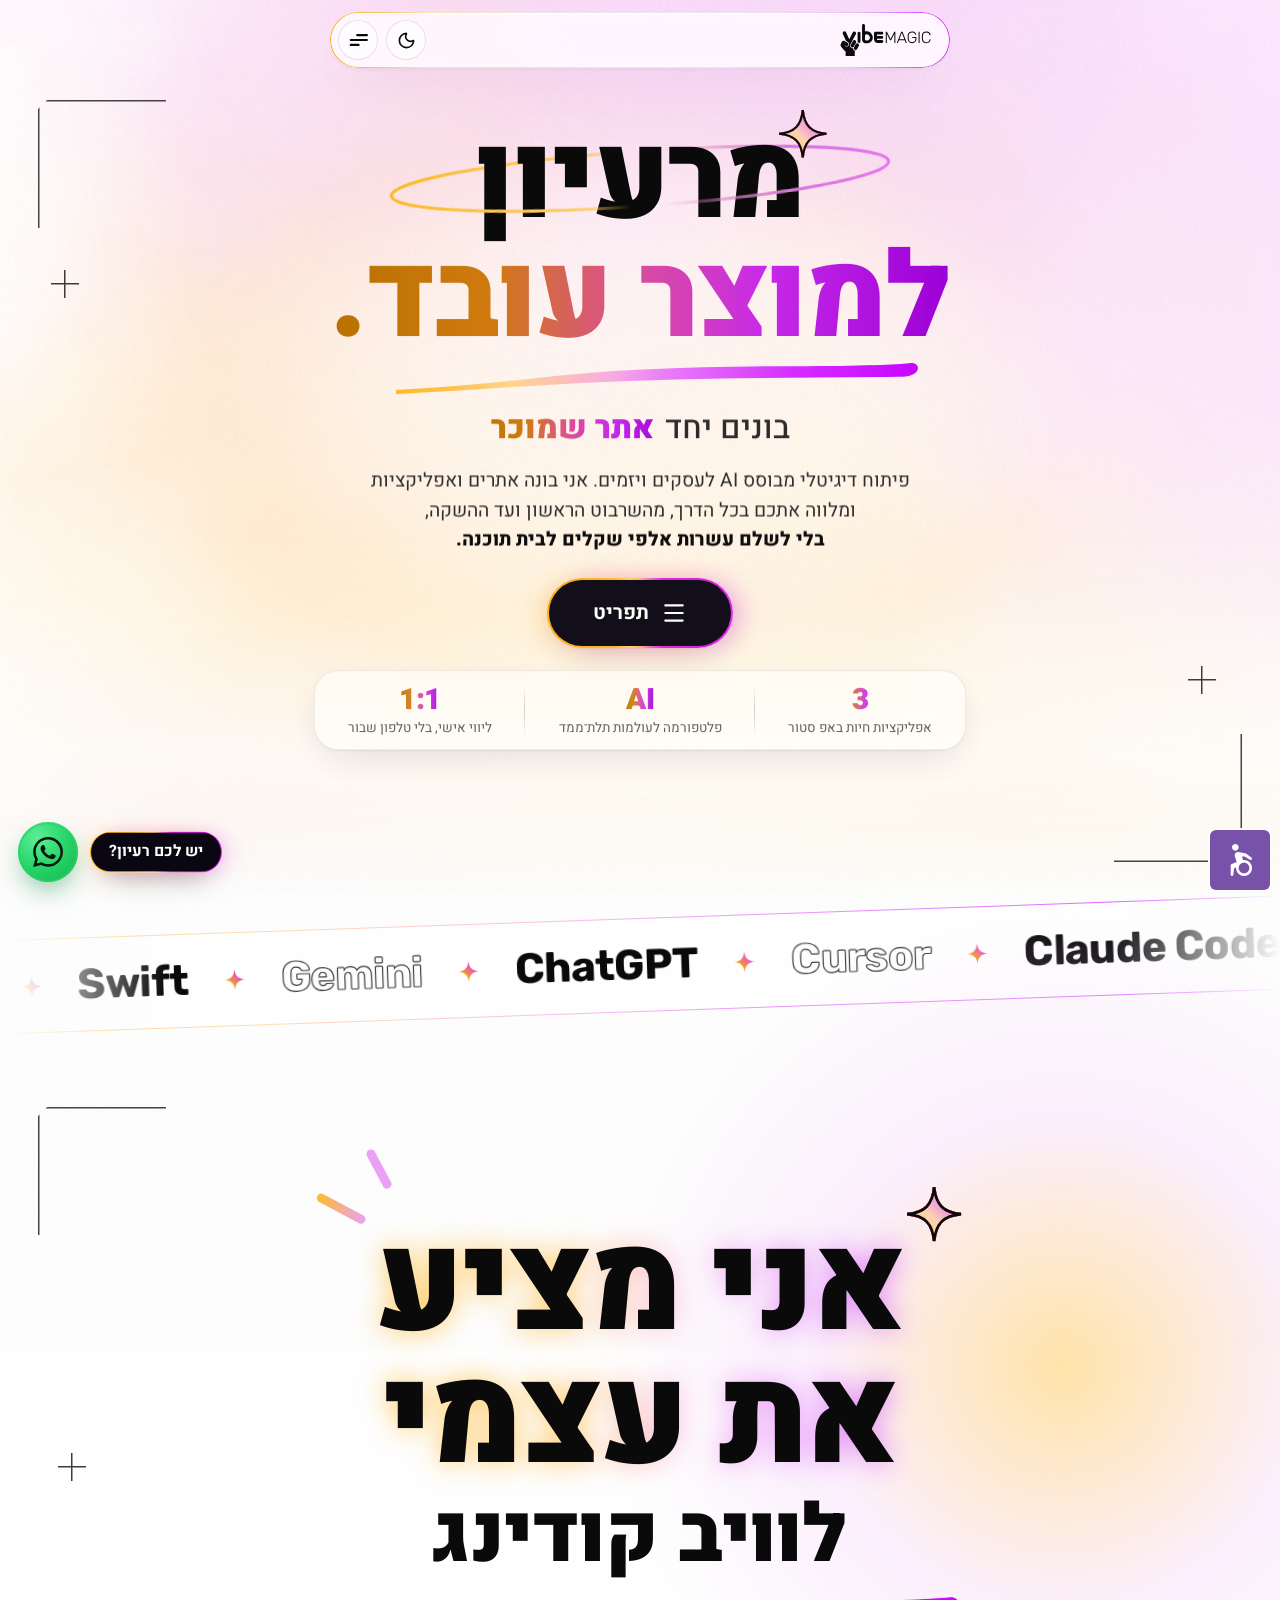
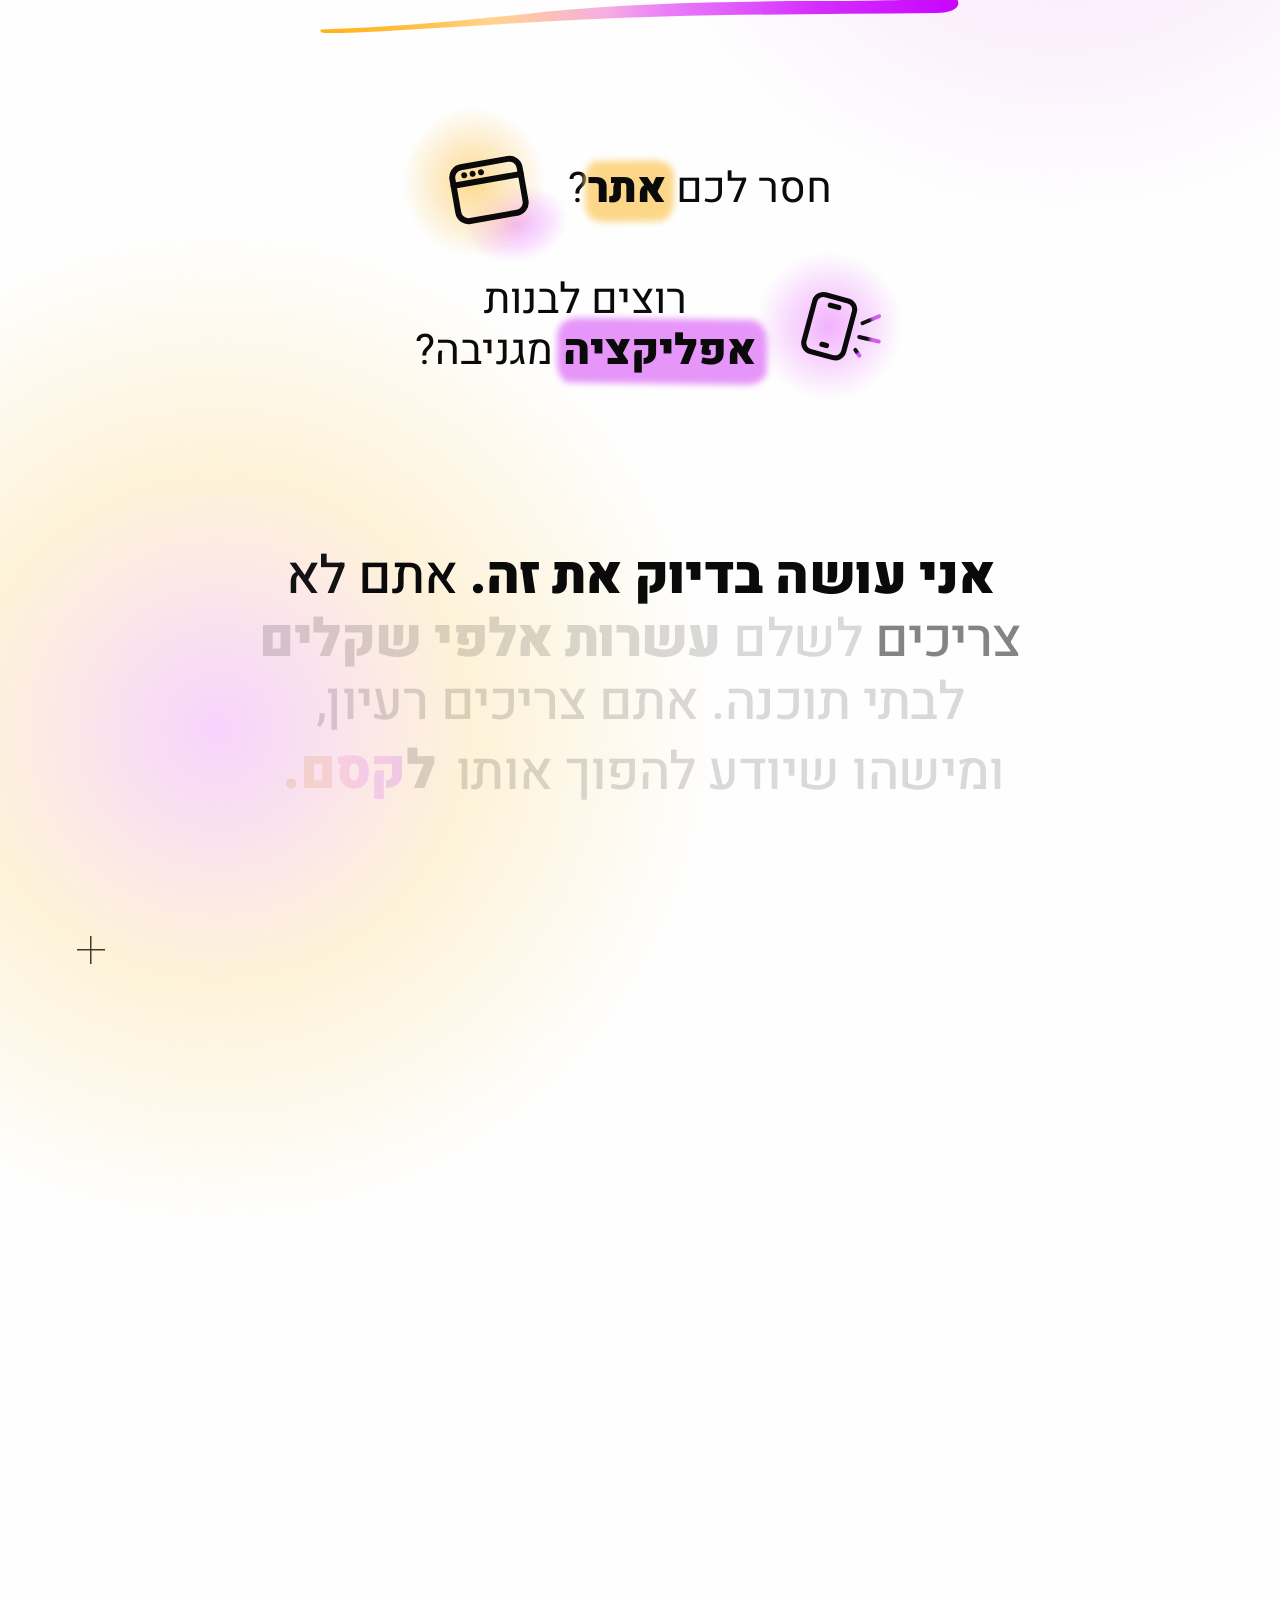
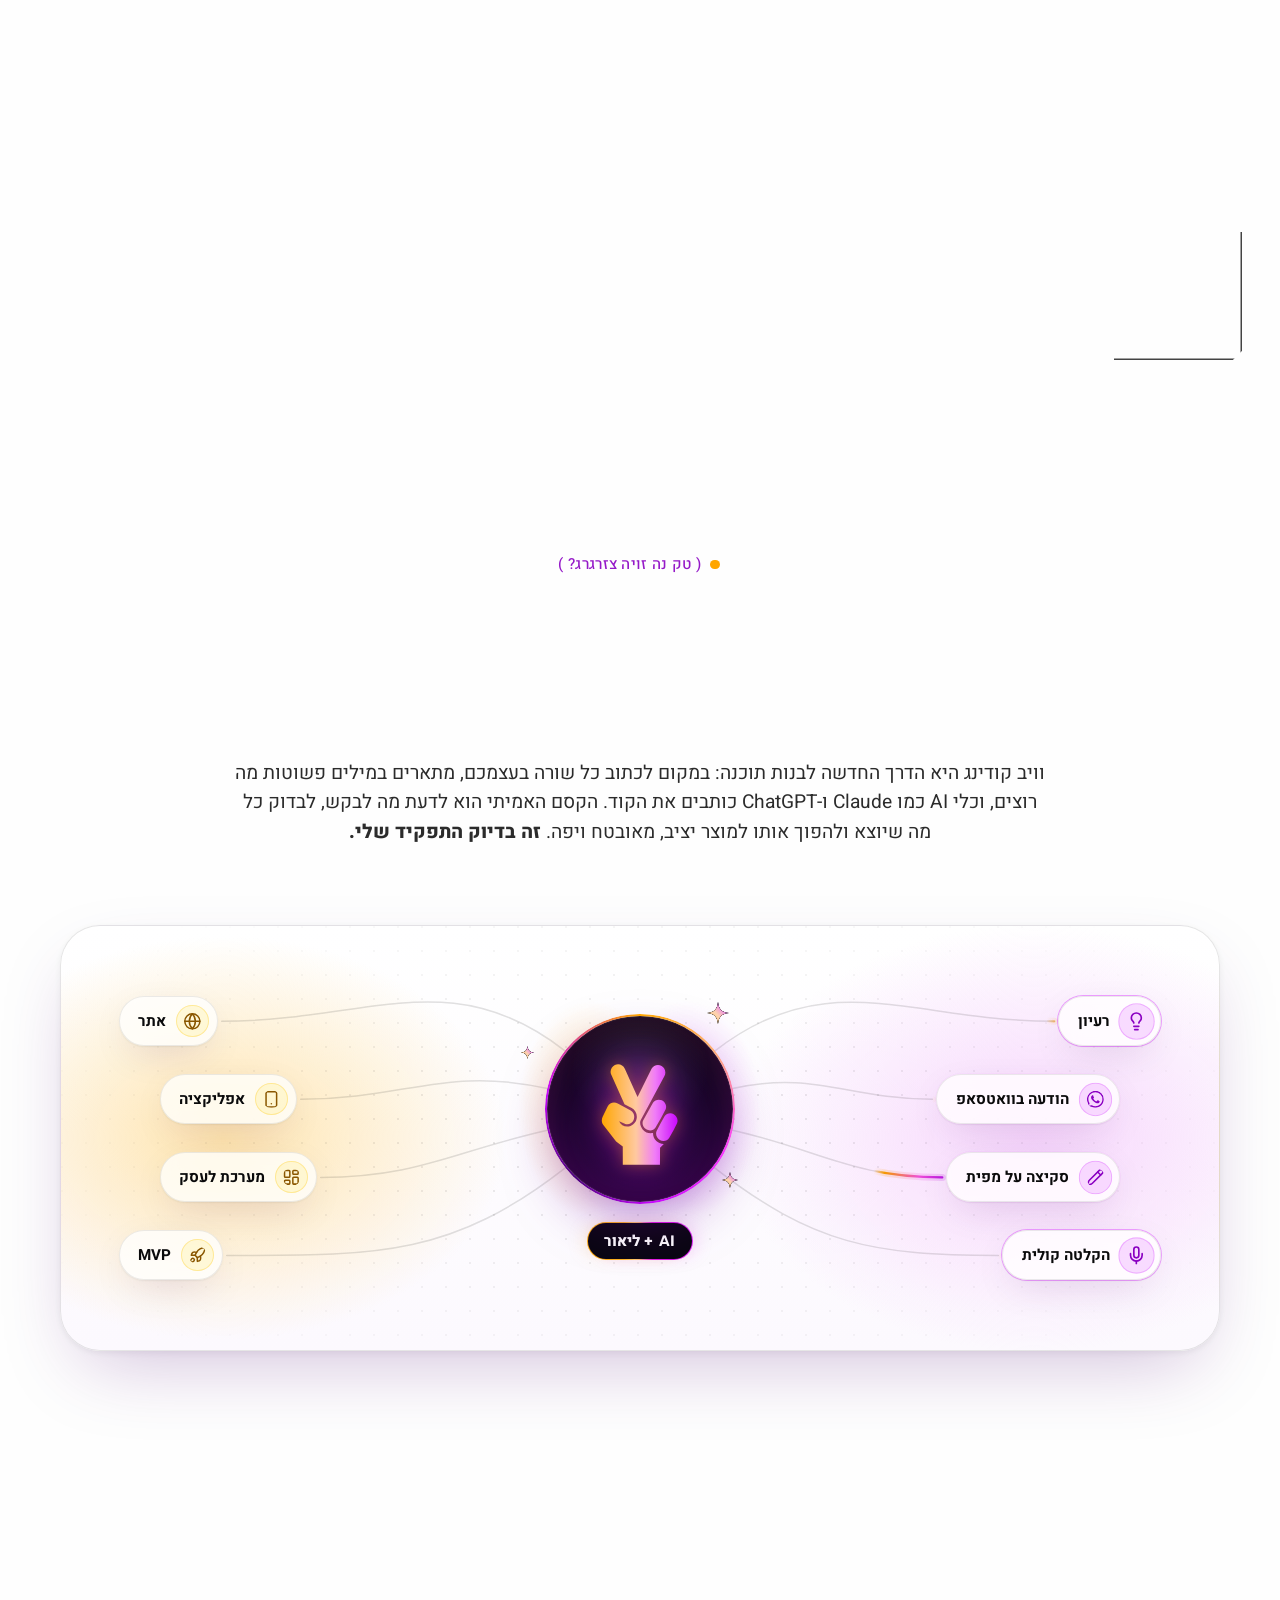
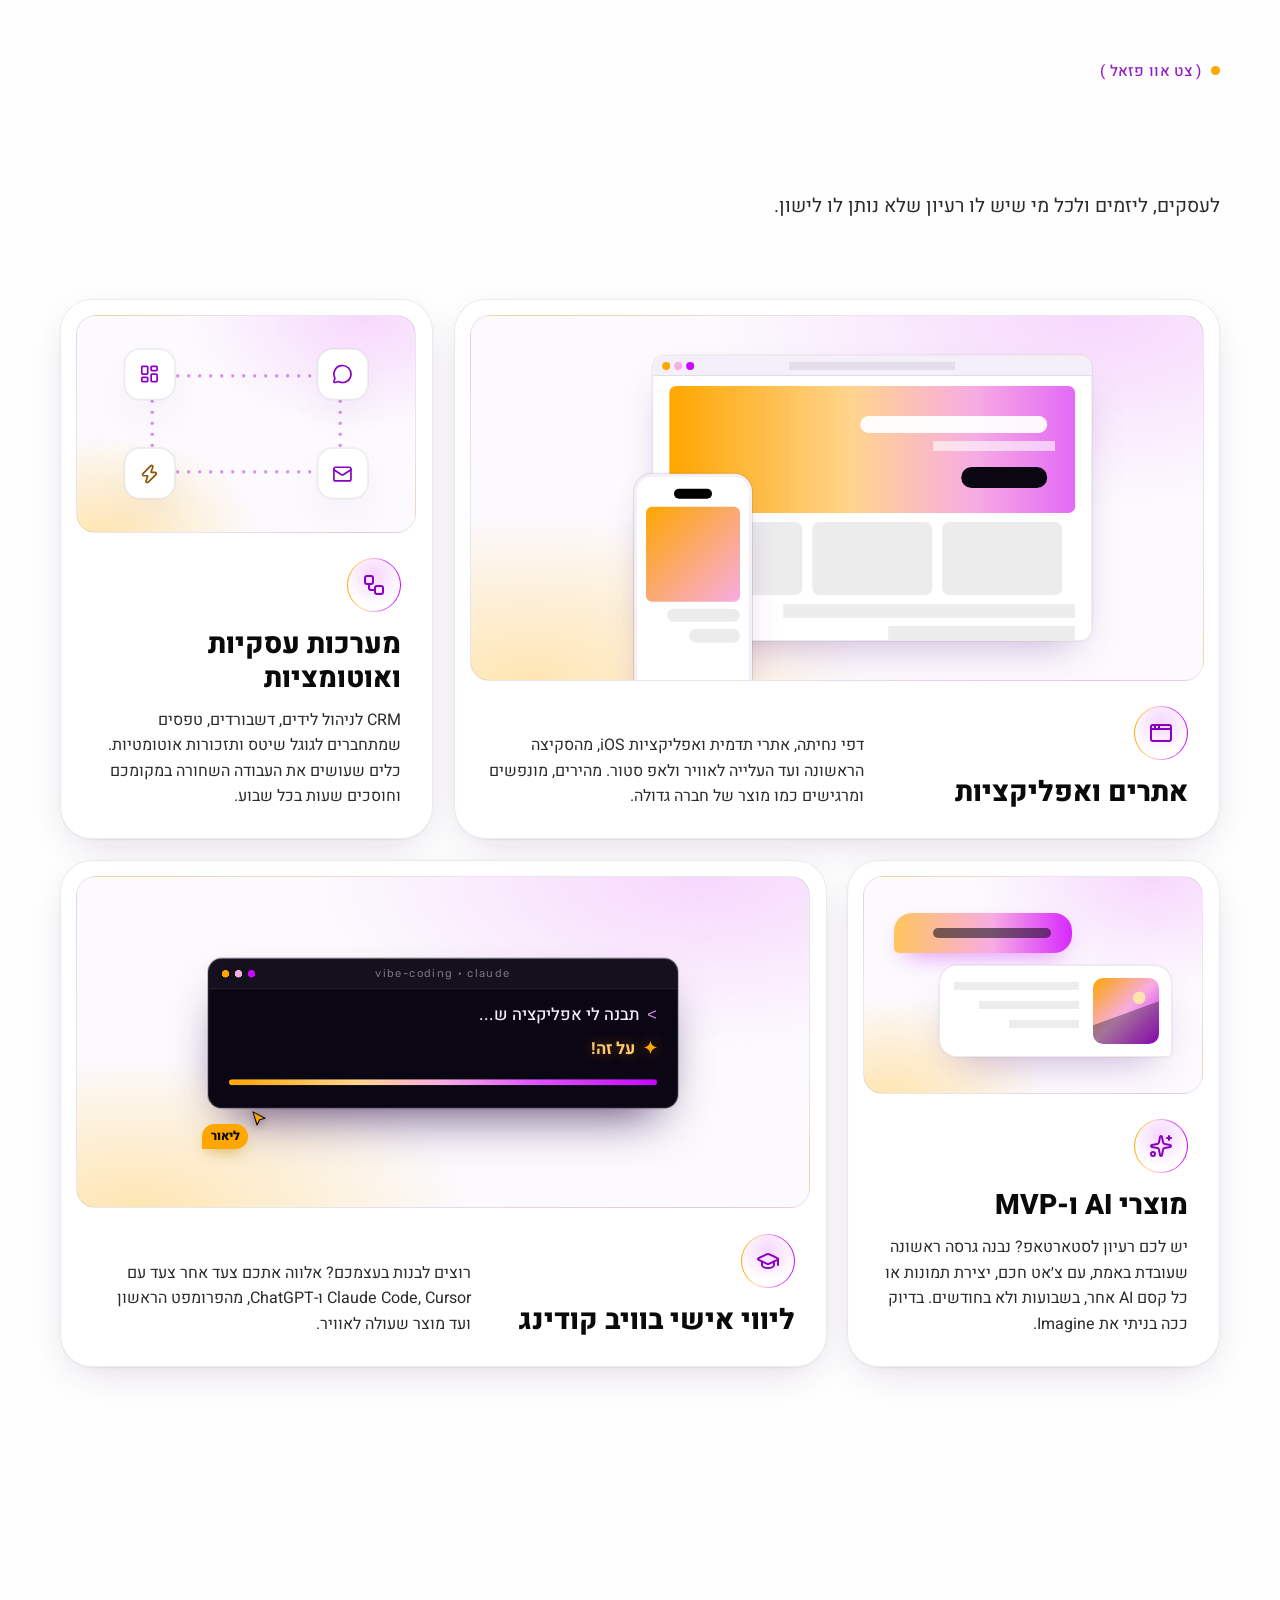
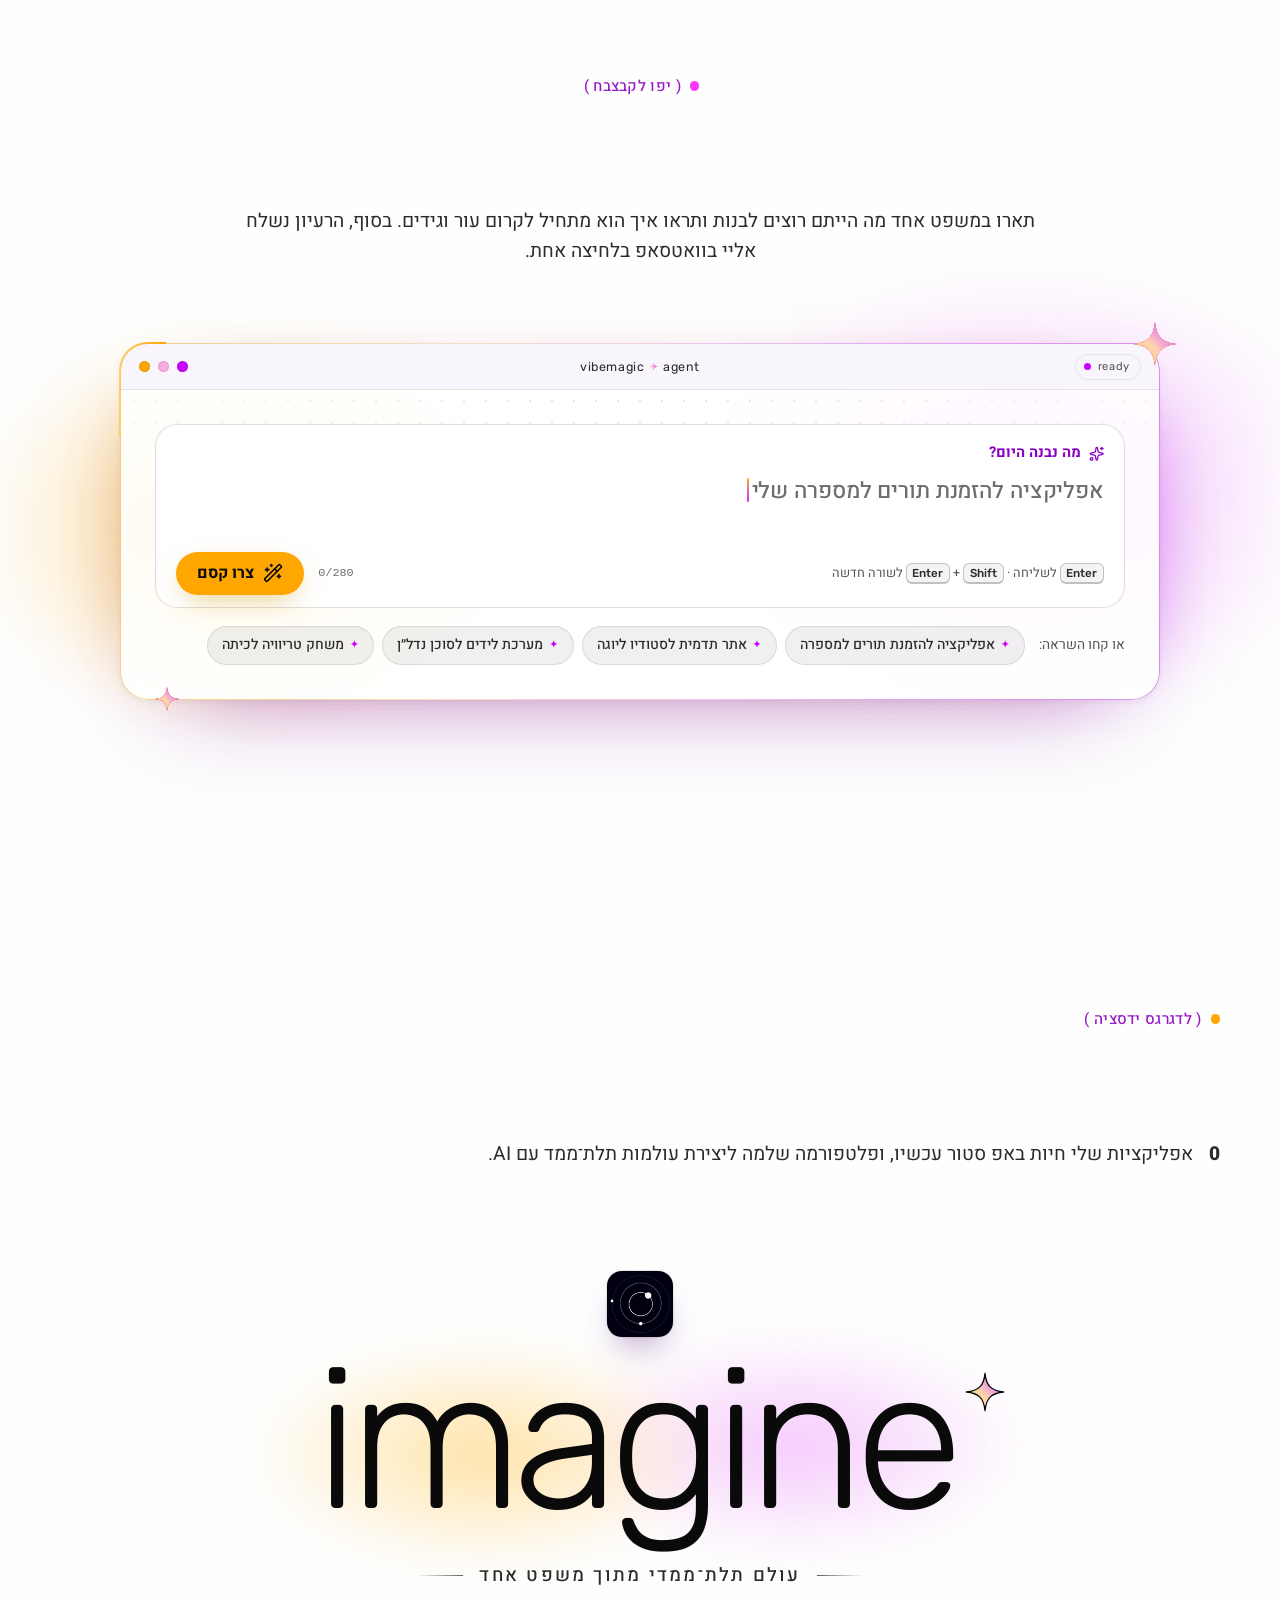
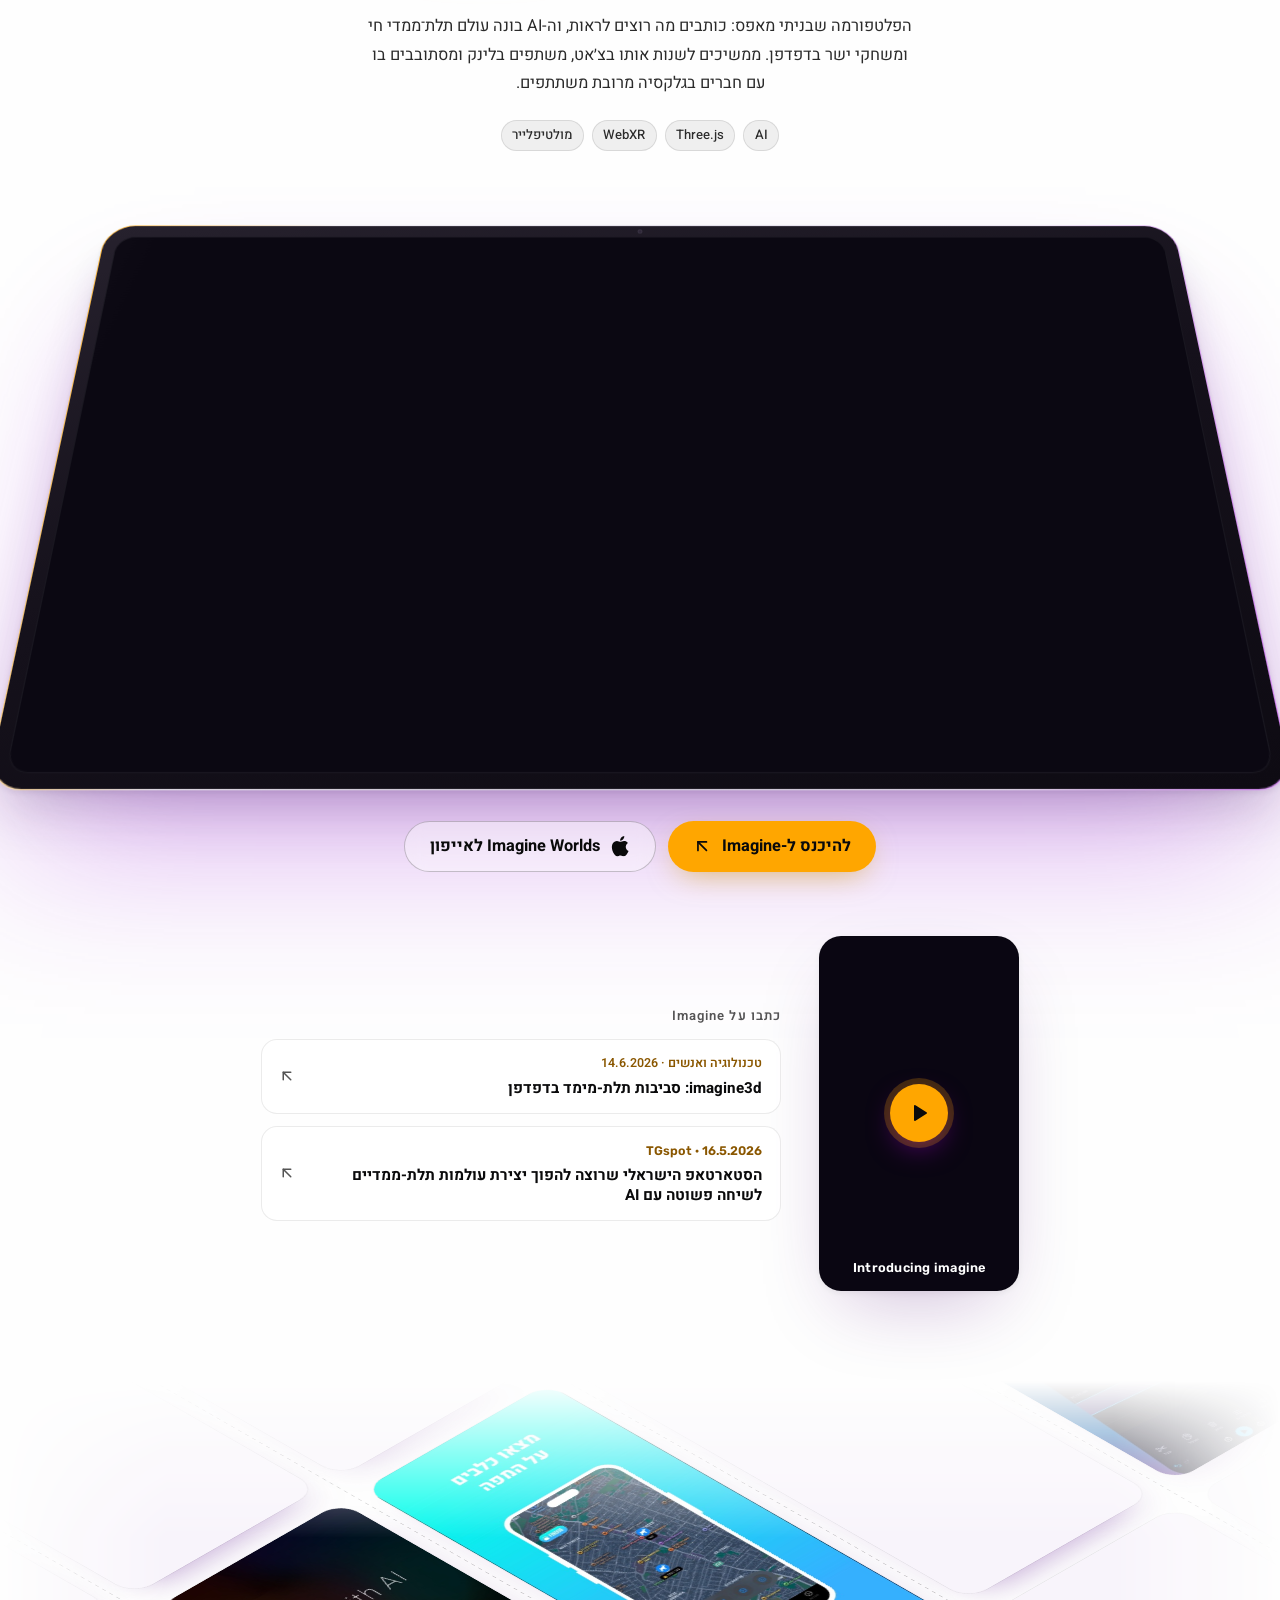
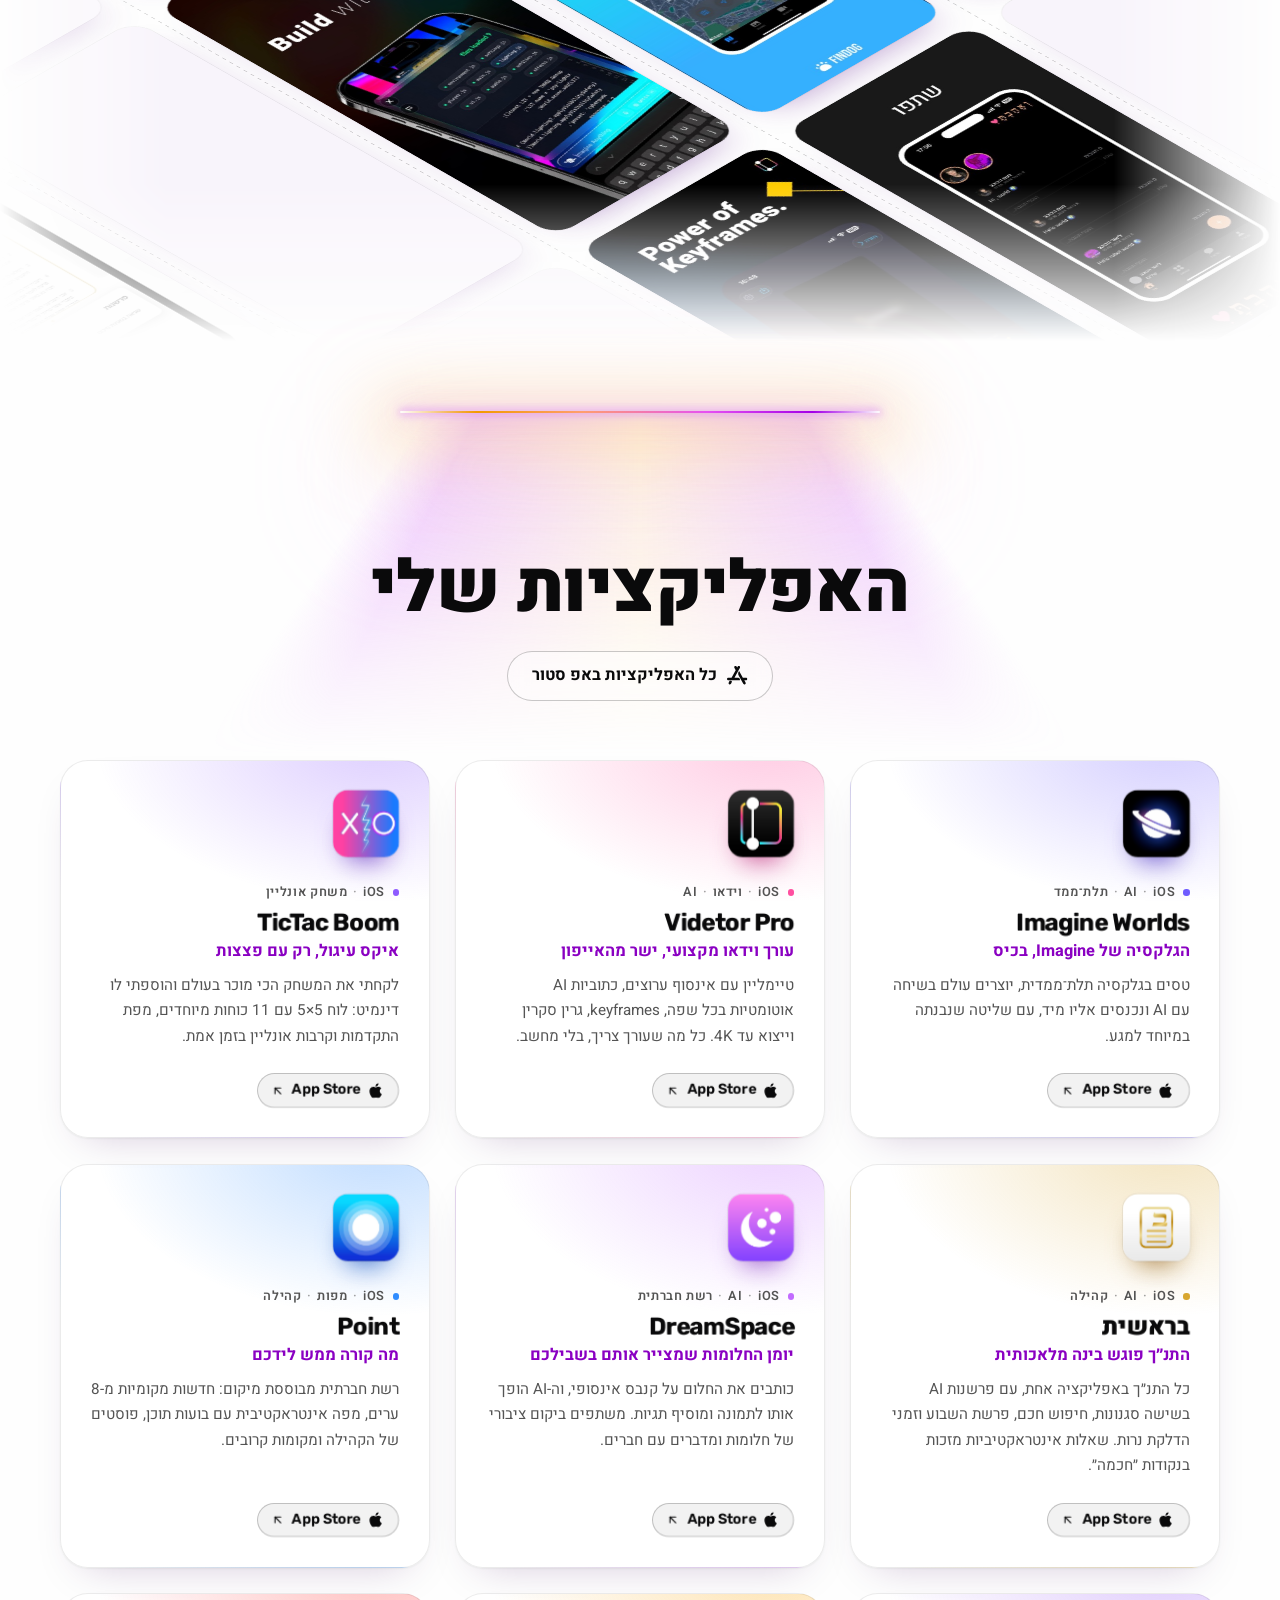
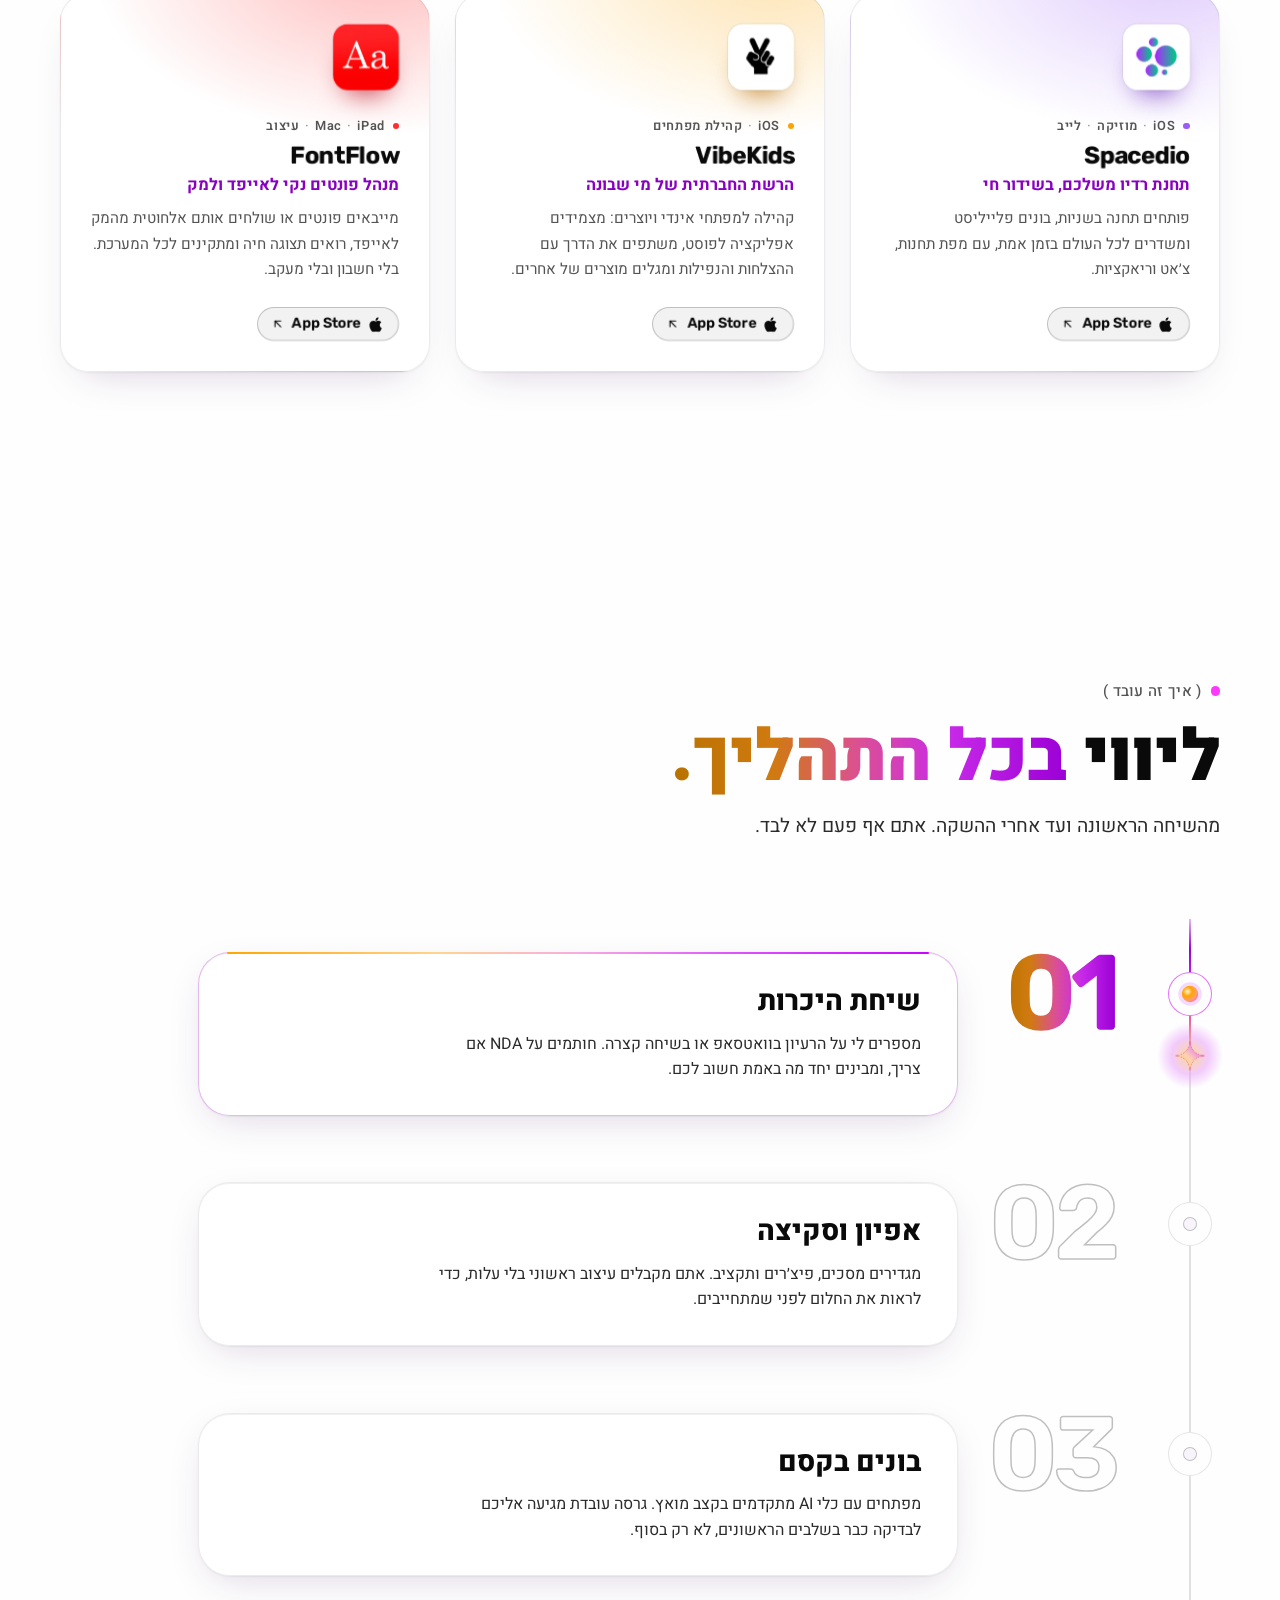
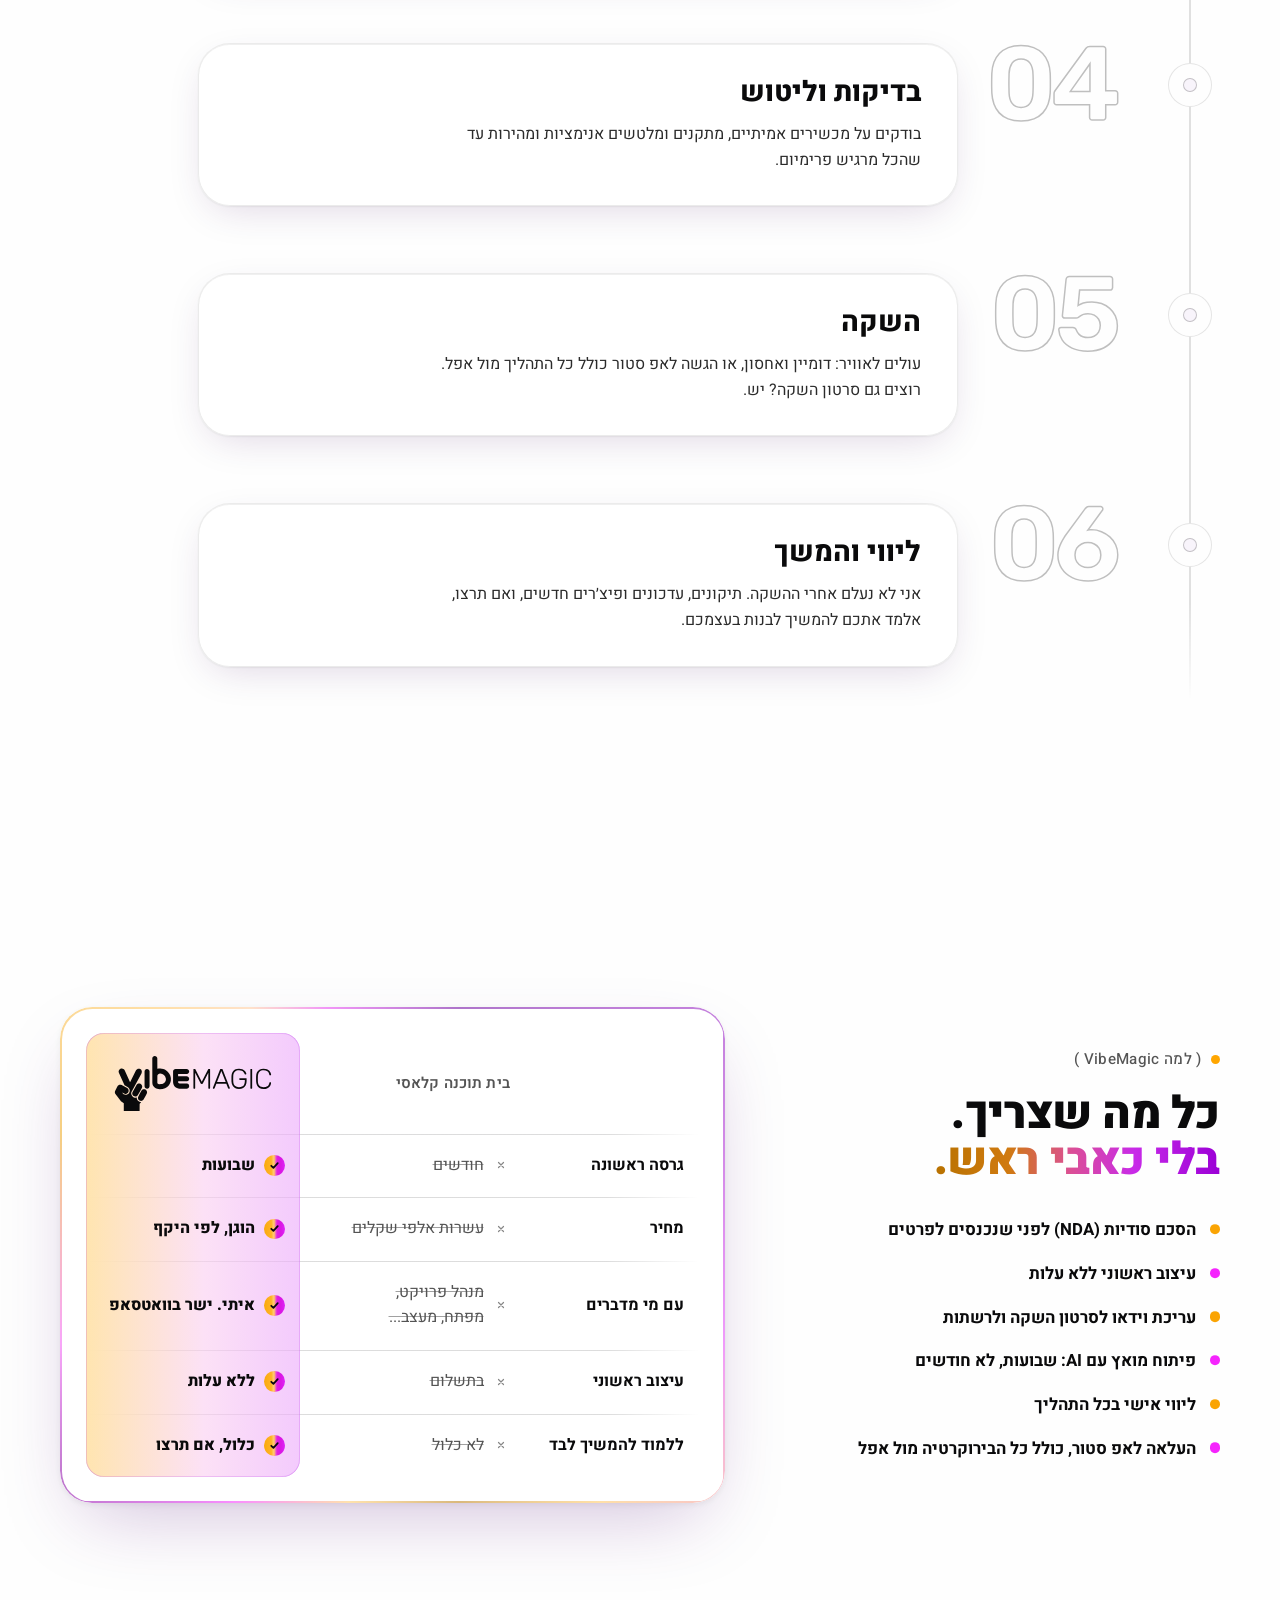
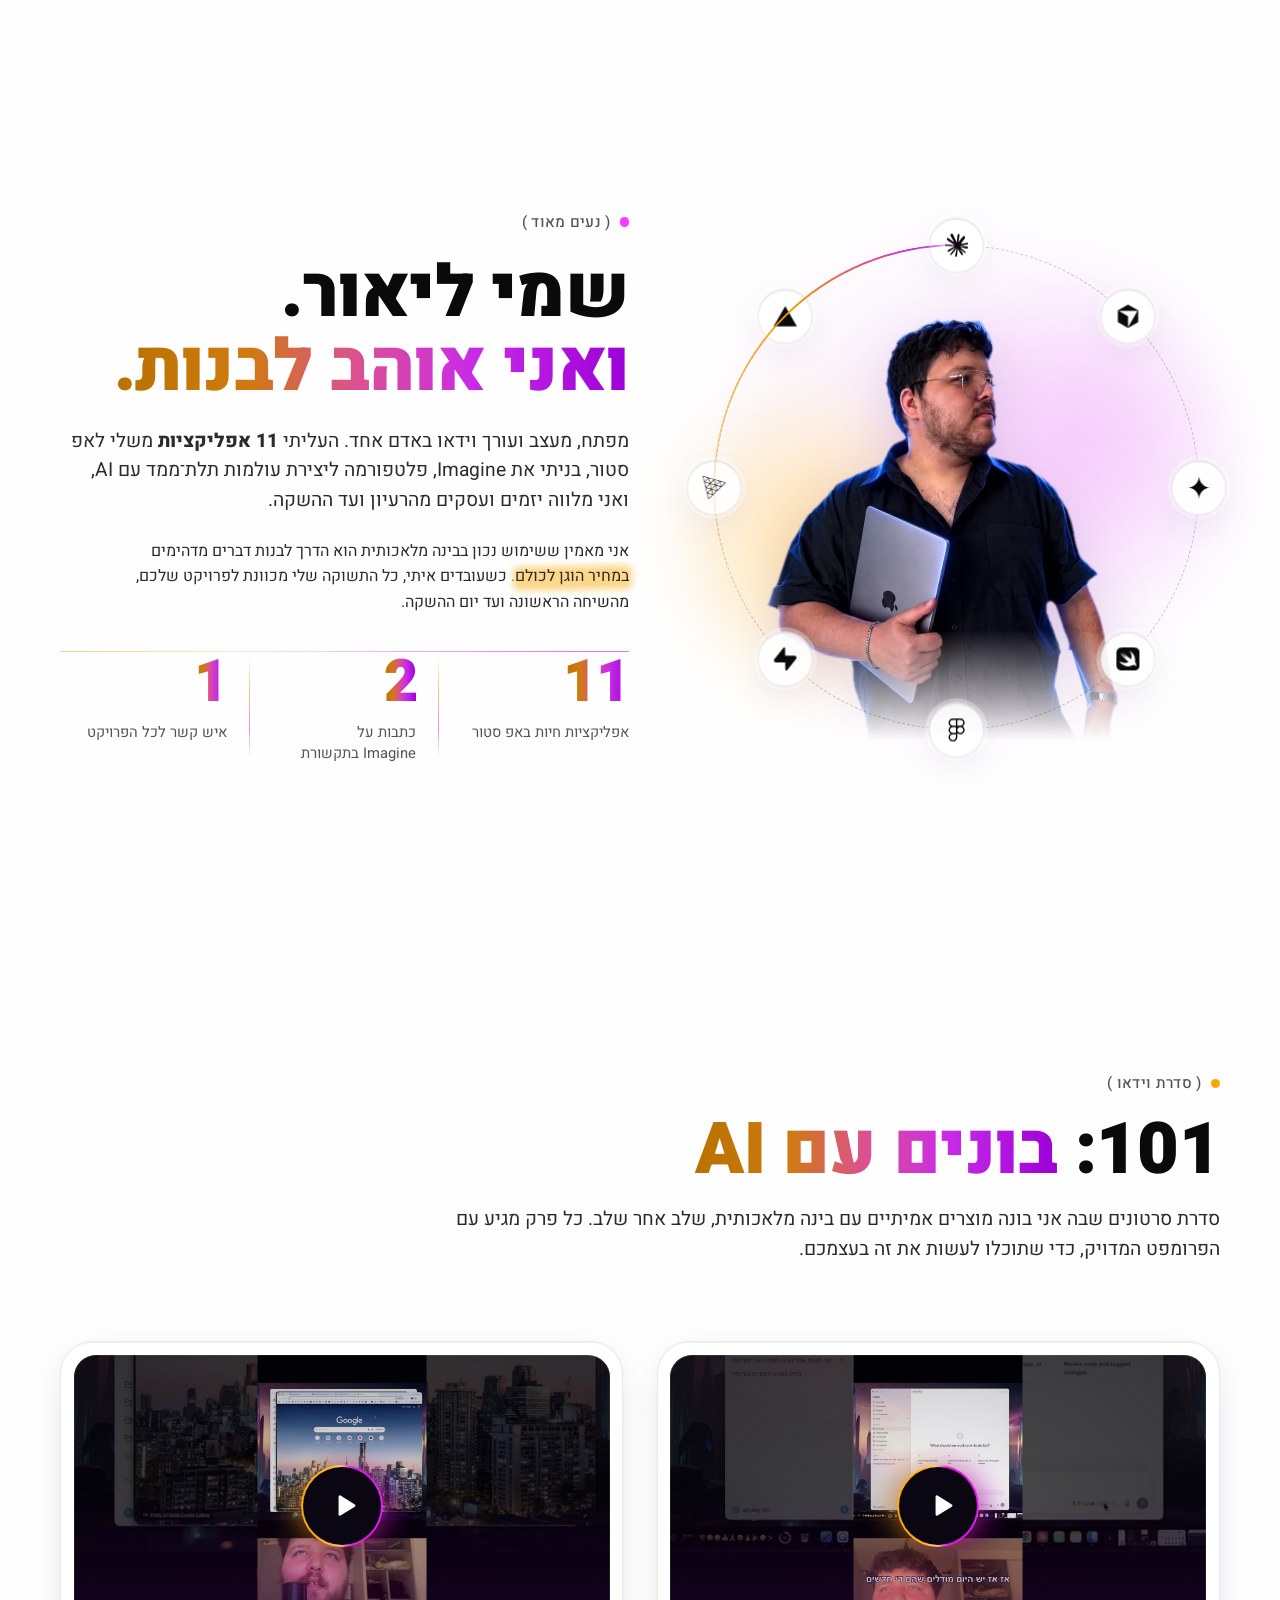
<file: index.html>
<!DOCTYPE html>
<html lang="he" dir="rtl" data-theme="dark">
<head>
  <meta charset="UTF-8">
  <meta name="viewport" content="width=device-width, initial-scale=1, viewport-fit=cover">
  <title>VibeMagic · פיתוח אתרים ואפליקציות עם AI</title>
  <meta name="description" content="VibeMagic: פיתוח אתרים ואפליקציות מבוסס AI לעסקים ויזמים, עם ליווי אישי מהרעיון ועד ההשקה. ליאור ישראל אזולאי, 11 אפליקציות חיות באפ סטור.">
  <meta name="theme-color" content="#040207">
  <meta name="color-scheme" content="dark light">
  <meta property="og:type" content="website">
  <meta property="og:locale" content="he_IL">
  <meta property="og:title" content="VibeMagic · מרעיון למוצר עובד.">
  <meta property="og:description" content="פיתוח אתרים ואפליקציות מבוסס AI, עם ליווי אישי בכל התהליך.">
  <meta name="twitter:card" content="summary_large_image">
  <link rel="icon" href="assets/favicon.svg" type="image/svg+xml">
  <link rel="preload" href="fonts/heebo-hebrew-wght-normal.woff2" as="font" type="font/woff2" crossorigin>
  <link rel="preload" href="fonts/heebo-latin-wght-normal.woff2" as="font" type="font/woff2" crossorigin>

  <!-- theme + intro decision before first paint (no flash) -->
  <script>
    (function () {
      var d = document.documentElement, t = null, seen = null, q = location.search;
      try { t = localStorage.getItem('vm-theme'); } catch (e) {}
      if (t !== 'light' && t !== 'dark') t = matchMedia('(prefers-color-scheme: light)').matches ? 'light' : 'dark';
      d.setAttribute('data-theme', t);
      d.classList.add('js');
      if (/[?&]rm=1/.test(q)) d.classList.add('rm');
      try { seen = sessionStorage.getItem('vm_intro_seen'); } catch (e) {}
      var rm = matchMedia('(prefers-reduced-motion: reduce)').matches || /[?&]rm=1/.test(q);
      if (!rm && !/[?&]nointro/.test(q) && (!seen || /[?&]intro=1/.test(q))) d.classList.add('intro-pending');
      setTimeout(function () { d.classList.remove('intro-pending'); }, 7000);
    })();
  </script>
  <style>
    html.intro-pending body > :not(#vm-intro) { visibility: hidden; }
    html.intro-pending { overflow: hidden; }
  </style>

  <link rel="stylesheet" href="vendor/lenis/lenis.css">
  <link rel="stylesheet" href="css/core.css?v=4">
  <link rel="stylesheet" href="css/intro.css?v=4">
  <link rel="stylesheet" href="css/nav.css?v=4">
  <link rel="stylesheet" href="css/hero.css?v=5">
  <link rel="stylesheet" href="css/text.css?v=4">
  <link rel="stylesheet" href="css/services.css?v=4">
  <link rel="stylesheet" href="css/playground.css?v=4">
  <link rel="stylesheet" href="css/works.css?v=4">
  <link rel="stylesheet" href="css/story.css?v=4">
  <link rel="stylesheet" href="css/footer.css?v=5">
</head>

<body>
  <!-- SPRITE:START -->
  <svg class="sprite" xmlns="http://www.w3.org/2000/svg" aria-hidden="true" focusable="false" style="position:absolute;width:0;height:0;overflow:hidden"><defs><linearGradient id="spark-grad" x1="0" y1="1" x2="1" y2="0"><stop offset="0" stop-color="#F8C966"/><stop offset=".45" stop-color="#FED2AF"/><stop offset=".75" stop-color="#E87DF4"/><stop offset="1" stop-color="#DD58F3"/></linearGradient><linearGradient id="swoosh-grad" x1="0" x2="1" y1="0" y2="0"><stop offset="0" stop-color="#FFB212"/><stop offset=".17" stop-color="#FFC250"/><stop offset=".27" stop-color="#FFD48E"/><stop offset=".45" stop-color="#F7ACE2"/><stop offset=".54" stop-color="#EA80F8"/><stop offset=".78" stop-color="#D52CFF"/><stop offset="1" stop-color="#C805FE"/></linearGradient><linearGradient id="brand-grad" x1="0" x2="1" y1="0" y2="0"><stop offset="0" stop-color="#FFA600"/><stop offset=".5" stop-color="#F7ACE2"/><stop offset="1" stop-color="#C805FE"/></linearGradient></defs>
<symbol id="vm-logo" viewBox="33 219 1502 541"><g class="lg-vibe"><path class="lg-hand" d="M 99.279999 658.709961 L 46.77 590.559998 C 39.700001 581.380005 40.030003 568.630005 44.84 558.709961 L 64.93 517.280029 C 72.540001 501.570007 90.739998 496.640015 105.790001 504.76001 L 158.139999 532.98999 C 171.770004 540.339966 175.600006 557.75 169.899994 571.059998 C 164.509995 583.670044 148.600006 593.26001 134.240005 586.679993 L 111.339996 576.179993 C 118.889999 594.790039 139.029999 601.920044 157.380005 595.27002 C 172.389999 589.829956 181.679993 575.829956 182.75 561.320007 C 183.889999 545.780029 176.220001 530.540039 162.130005 523 L 133 507.390015 L 79.230003 387.839996 C 72.380005 372.600037 80.800003 355.400024 94.080002 349.280029 C 109.57 342.130005 127.199997 348.590027 134.330002 364.350037 L 185.779999 478.100006 L 242.360001 364.660034 C 250.070007 349.210022 269.77002 345.52002 283.109985 353.25 C 297.529999 361.619995 302.380005 379.320007 294.089996 394.700012 L 198.910004 571.150024 C 192 583.959961 199.809998 601.290039 207.309998 610.380005 C 217.429993 622.650024 232.160004 626.109985 248.229996 623.969971 C 248.369995 650.27002 267.320007 667.190002 292.01001 668.160034 L 276.720001 683.400024 L 276.399994 752.039978 L 126.120003 751.919983 L 126.050003 678.700012 L 99.290001 658.690002 Z"/><path class="lg-hand" d="M 258.600006 601.440002 C 250.520004 614.929993 232.619995 616.339966 220.729996 609.170044 C 210.300003 602.880005 201.399994 585.709961 208.809998 572.47998 L 248.169998 502.179993 C 255.610001 488.890015 272.640015 486.339996 284.200012 491.910004 C 296.910004 498.040009 306.190002 515.329956 299.01001 529.52002 C 286.670013 553.890015 273.170013 577.089966 258.589996 601.440002 Z"/><path class="lg-hand" d="M 314.059998 642.880005 C 305.899994 657.070007 287.899994 659.290039 275.920013 652.309998 C 263.940002 645.329956 256.570007 628.950012 263.350006 615.219971 C 273.230011 595.200012 283.600006 575.97998 294.910004 556.640015 C 302.589996 543.51001 320.720001 541.660034 331.929993 548 C 344.149994 554.910034 351.679993 571.450012 345 585.140015 C 335.51001 604.609985 325.359985 623.209961 314.059998 642.880005 Z"/><path d="M 371.179993 513.589966 C 371.190002 528.77002 360.679993 538.459961 347.450012 538.75 C 335.720001 539 323.519989 529.440002 323.51001 515.670044 L 323.450012 375.330017 C 323.450012 361.960022 334.029999 352.5 345.579987 351.73999 C 358.320007 350.900024 371.040009 360.25 371.059998 374.47998 L 371.179993 513.589966 Z"/><path d="M 567.619995 413.940002 C 580.409973 446.619995 575 480.5 555.219971 507.140015 C 535.219971 534.079956 504.98999 544.25 470.130005 544.900024 C 434.170013 545.579956 397.540009 524.179993 397.459991 483.950012 L 397 250.780029 C 396.970001 237.059998 408.100006 228.159973 419.600006 227.590027 C 432.109985 226.969971 444.540009 236.400024 444.619995 250.450012 L 445.179993 350.140015 C 497.579987 336.470032 548.320007 364.580017 567.619995 413.919983 Z M 461.049988 496.059998 L 482.380005 495.73999 C 510.200012 495.320007 530.450012 470.049988 526.059998 442.640015 C 521.719971 415.539978 499.959991 396.01001 472.350006 394.529999 C 459.720001 393.850006 445.309998 403.130005 445.25 416.789978 L 444.970001 482.320007 C 444.940002 489.959991 453.309998 496.179993 461.049988 496.070007 Z"/><path d="M 725.659973 468.690002 L 643.630005 469.149994 C 641.72998 472.390015 642.01001 479.690002 643.97998 483.929993 C 645.950012 488.170013 652.679993 490.850006 658.26001 490.869995 L 726.51001 491.130005 C 739.659973 491.179993 748.130005 504.850006 747.710022 515.309998 C 747.159973 529.030029 736.659973 538.969971 722.559998 538.959961 L 656.469971 538.920044 C 621.659973 538.900024 594.409973 511.299988 594.460022 476.529999 L 594.590027 374.48999 C 594.609985 361.390015 605.75 351.619995 618.440002 351.609985 L 722.549988 351.570007 C 736.390015 351.570007 746.659973 360.580017 747.669983 374.01001 C 748.559998 385.779999 739.289978 399.289978 725.349976 399.350006 L 642.349976 399.700012 L 642.419983 421.51001 L 722.609985 421.609985 C 736.109985 421.630005 746.679993 430.220001 747.640015 444.059998 C 748.340027 454.109985 740.039978 468.589996 725.650024 468.670013 Z"/></g><g class="lg-magic"><path d="M 1454.952026 541.679993 C 1438.693359 541.679993 1425.42749 538.508667 1415.154053 532.166016 C 1404.880615 525.823303 1397.242676 517.202759 1392.23999 506.304016 C 1387.237305 495.405273 1384.468018 482.988068 1383.932007 469.052002 C 1383.753418 461.726624 1383.664063 453.865356 1383.664063 445.468018 C 1383.664063 437.070618 1383.753418 429.030701 1383.932007 421.348022 C 1384.468018 407.411926 1387.237305 394.950073 1392.23999 383.962006 C 1397.242676 372.973938 1404.880615 364.353394 1415.154053 358.099976 C 1425.42749 351.846619 1438.693359 348.719971 1454.952026 348.719971 C 1467.637451 348.719971 1478.446655 350.506653 1487.380005 354.080017 C 1496.313477 357.65332 1503.593994 362.343323 1509.222046 368.150024 C 1514.850098 373.956665 1519.048706 380.209961 1521.818115 386.910004 C 1524.587402 393.610046 1526.150635 400.175964 1526.508057 406.608002 C 1526.686768 408.216003 1526.195313 409.511322 1525.034058 410.494019 C 1523.872681 411.476685 1522.488037 411.968018 1520.880005 411.968018 L 1515.52002 411.968018 C 1514.090698 411.968018 1512.840088 411.56601 1511.768066 410.761993 C 1510.696045 409.958008 1509.981445 408.484009 1509.624023 406.339996 C 1506.22937 390.438599 1499.842041 379.540039 1490.462036 373.643982 C 1481.082031 367.747986 1469.245361 364.799988 1454.952026 364.799988 C 1438.693359 364.799988 1425.784668 369.400635 1416.226074 378.60199 C 1406.667236 387.803375 1401.530762 402.498566 1400.81604 422.687988 C 1400.280029 437.338745 1400.280029 452.346588 1400.81604 467.712006 C 1401.530762 487.901428 1406.667236 502.596619 1416.226074 511.798004 C 1425.784668 520.99939 1438.693359 525.599976 1454.952026 525.599976 C 1469.245361 525.599976 1481.082031 522.652039 1490.462036 516.755981 C 1499.842041 510.859985 1506.22937 499.961426 1509.624023 484.059998 C 1509.981445 481.915985 1510.696045 480.442017 1511.768066 479.638 C 1512.840088 478.833984 1514.090698 478.432007 1515.52002 478.432007 L 1520.880005 478.432007 C 1522.488037 478.432007 1523.872681 478.92334 1525.034058 479.906006 C 1526.195313 480.888672 1526.686768 482.18399 1526.508057 483.791992 C 1526.150635 490.22403 1524.587402 496.789978 1521.818115 503.48999 C 1519.048706 510.190033 1514.850098 516.443298 1509.222046 522.25 C 1503.593994 528.056702 1496.313477 532.746643 1487.380005 536.320007 C 1478.446655 539.893311 1467.637451 541.679993 1454.952026 541.679993 Z M 1335.493408 539 C 1333.706665 539 1332.277344 538.463989 1331.205322 537.391968 C 1330.133301 536.320007 1329.597412 534.890686 1329.597412 533.104004 L 1329.597412 357.296021 C 1329.597412 355.509338 1330.133301 354.080017 1331.205322 353.007996 C 1332.277344 351.935974 1333.706665 351.400024 1335.493408 351.400024 L 1340.585327 351.400024 C 1342.37207 351.400024 1343.80127 351.935974 1344.873291 353.007996 C 1345.945313 354.080017 1346.481323 355.509338 1346.481323 357.296021 L 1346.481323 533.104004 C 1346.481323 534.890686 1345.945313 536.320007 1344.873291 537.391968 C 1343.80127 538.463989 1342.37207 539 1340.585327 539 Z M 1221.394653 541.679993 C 1206.029297 541.679993 1193.120728 538.687378 1182.668701 532.702026 C 1172.216553 526.716675 1164.265991 518.364014 1158.81665 507.643982 C 1153.36731 496.92395 1150.374634 484.596069 1149.838623 470.660004 C 1149.659912 462.619965 1149.570679 454.133362 1149.570679 445.200012 C 1149.570679 436.266602 1149.659912 427.780029 1149.838623 419.73999 C 1150.374634 405.625244 1153.36731 393.252716 1158.81665 382.622009 C 1164.265991 371.991272 1172.26123 363.68335 1182.802612 357.697998 C 1193.343994 351.712646 1206.207886 348.719971 1221.394653 348.719971 C 1233.722656 348.719971 1244.263916 350.551331 1253.018677 354.213989 C 1261.773438 357.876709 1268.919922 362.432617 1274.45874 367.882019 C 1279.997314 373.33136 1284.106689 378.825317 1286.786621 384.364014 C 1289.466675 389.90271 1290.895996 394.547974 1291.074707 398.299988 C 1291.253296 399.90802 1290.806641 401.203308 1289.734619 402.186005 C 1288.662598 403.168671 1287.233398 403.660004 1285.446655 403.660004 L 1279.550659 403.660004 C 1277.942627 403.660004 1276.78125 403.257996 1276.06665 402.453979 C 1275.352051 401.649994 1274.637329 400.26535 1273.922607 398.299988 C 1272.135986 392.761292 1269.143311 387.446045 1264.94458 382.354004 C 1260.745972 377.261963 1255.118042 373.063354 1248.060669 369.757996 C 1241.003296 366.452637 1232.114746 364.799988 1221.394653 364.799988 C 1205.493286 364.799988 1192.584717 369.132629 1182.668701 377.797974 C 1172.752563 386.463379 1167.437256 400.890564 1166.722656 421.080017 C 1166.186646 437.160095 1166.186646 453.239929 1166.722656 469.320007 C 1167.437256 489.33075 1172.752563 503.713287 1182.668701 512.468018 C 1192.584717 521.222717 1205.493286 525.599976 1221.394653 525.599976 C 1231.936035 525.599976 1241.405273 523.590027 1249.802734 519.570007 C 1258.199951 515.549988 1264.810547 509.386047 1269.634644 501.078003 C 1274.45874 492.769958 1276.870605 482.184082 1276.870605 469.320007 L 1276.870605 455.651978 L 1230.238647 455.651978 C 1228.451904 455.651978 1227.022705 455.07135 1225.950684 453.910004 C 1224.878662 452.748657 1224.342651 451.274658 1224.342651 449.488007 L 1224.342651 445.735992 C 1224.342651 443.77066 1224.878662 442.252014 1225.950684 441.179993 C 1227.022705 440.108002 1228.451904 439.572021 1230.238647 439.572021 L 1287.590576 439.572021 C 1289.555908 439.572021 1291.074707 440.108002 1292.146729 441.179993 C 1293.21875 442.252014 1293.754639 443.77066 1293.754639 445.735992 L 1293.754639 469.320007 C 1293.754639 483.613403 1290.940674 496.20929 1285.312744 507.108002 C 1279.68457 518.006714 1271.466064 526.493286 1260.656738 532.567993 C 1249.84729 538.6427 1236.76001 541.679993 1221.394653 541.679993 Z M 978.119995 539 C 976.690613 539 975.439941 538.463989 974.36792 537.391968 C 973.295959 536.320007 972.759949 535.069336 972.759949 533.640015 C 972.759949 532.746704 972.938599 531.764038 973.295959 530.692017 L 1041.099976 356.76001 C 1041.814697 354.973328 1042.752686 353.633301 1043.91394 352.73999 C 1045.075317 351.84668 1046.728027 351.400024 1048.871948 351.400024 L 1057.984009 351.400024 C 1060.12793 351.400024 1061.78064 351.84668 1062.941895 352.73999 C 1064.103271 353.633301 1065.04126 354.973328 1065.755981 356.76001 L 1133.559937 530.692017 C 1133.917236 531.764038 1134.095947 532.746704 1134.095947 533.640015 C 1134.095947 535.069336 1133.559937 536.320007 1132.488037 537.391968 C 1131.416016 538.463989 1130.165283 539 1128.735962 539 L 1123.375977 539 C 1121.589355 539 1120.249268 538.508667 1119.355957 537.526001 C 1118.462646 536.543335 1117.83728 535.694702 1117.47998 534.97998 L 1100.864014 492.100006 L 1005.991943 492.100006 L 989.375977 534.97998 C 989.197266 535.694702 988.616638 536.543335 987.633972 537.526001 C 986.651306 538.508667 985.266602 539 983.47998 539 Z M 1012.42395 476.02002 L 1094.432007 476.02002 L 1053.427979 370.427979 Z M 794.073242 539 C 792.286621 539 790.812622 538.463989 789.651245 537.391968 C 788.489929 536.320007 787.909302 534.890686 787.909302 533.104004 L 787.909302 357.563965 C 787.909302 355.598633 788.489929 354.080017 789.651245 353.007996 C 790.812622 351.935974 792.286621 351.400024 794.073242 351.400024 L 800.773254 351.400024 C 802.559937 351.400024 803.899963 351.84668 804.793274 352.73999 C 805.686646 353.633301 806.222595 354.348022 806.401245 354.884033 L 867.237305 473.339996 L 928.341309 354.884033 C 928.698608 354.348022 929.279297 353.633301 930.083252 352.73999 C 930.887268 351.84668 932.182617 351.400024 933.969238 351.400024 L 940.401245 351.400024 C 942.366638 351.400024 943.885254 351.935974 944.957275 353.007996 C 946.029297 354.080017 946.565308 355.598633 946.565308 357.563965 L 946.565308 533.104004 C 946.565308 534.890686 946.029297 536.320007 944.957275 537.391968 C 943.885254 538.463989 942.366638 539 940.401245 539 L 935.577271 539 C 933.790588 539 932.361267 538.463989 931.289307 537.391968 C 930.217285 536.320007 929.681274 534.890686 929.681274 533.104004 L 929.681274 387.848022 L 878.493286 488.615997 C 877.778625 490.402679 876.751282 491.742676 875.411255 492.635986 C 874.071289 493.529327 872.329285 493.976013 870.185303 493.976013 L 864.289307 493.976013 C 862.145264 493.976013 860.447937 493.529327 859.197266 492.635986 C 857.946594 491.742676 856.874634 490.402679 855.981262 488.615997 L 804.793274 387.848022 L 804.793274 533.104004 C 804.793274 534.890686 804.257263 536.320007 803.185303 537.391968 C 802.113281 538.463989 800.68396 539 798.897278 539 Z"/></g></symbol>
<symbol id="vm-hand" viewBox="30 330 330 430"><path class="lg-hand" d="M 99.279999 658.709961 L 46.77 590.559998 C 39.700001 581.380005 40.030003 568.630005 44.84 558.709961 L 64.93 517.280029 C 72.540001 501.570007 90.739998 496.640015 105.790001 504.76001 L 158.139999 532.98999 C 171.770004 540.339966 175.600006 557.75 169.899994 571.059998 C 164.509995 583.670044 148.600006 593.26001 134.240005 586.679993 L 111.339996 576.179993 C 118.889999 594.790039 139.029999 601.920044 157.380005 595.27002 C 172.389999 589.829956 181.679993 575.829956 182.75 561.320007 C 183.889999 545.780029 176.220001 530.540039 162.130005 523 L 133 507.390015 L 79.230003 387.839996 C 72.380005 372.600037 80.800003 355.400024 94.080002 349.280029 C 109.57 342.130005 127.199997 348.590027 134.330002 364.350037 L 185.779999 478.100006 L 242.360001 364.660034 C 250.070007 349.210022 269.77002 345.52002 283.109985 353.25 C 297.529999 361.619995 302.380005 379.320007 294.089996 394.700012 L 198.910004 571.150024 C 192 583.959961 199.809998 601.290039 207.309998 610.380005 C 217.429993 622.650024 232.160004 626.109985 248.229996 623.969971 C 248.369995 650.27002 267.320007 667.190002 292.01001 668.160034 L 276.720001 683.400024 L 276.399994 752.039978 L 126.120003 751.919983 L 126.050003 678.700012 L 99.290001 658.690002 Z"/><path class="lg-hand" d="M 258.600006 601.440002 C 250.520004 614.929993 232.619995 616.339966 220.729996 609.170044 C 210.300003 602.880005 201.399994 585.709961 208.809998 572.47998 L 248.169998 502.179993 C 255.610001 488.890015 272.640015 486.339996 284.200012 491.910004 C 296.910004 498.040009 306.190002 515.329956 299.01001 529.52002 C 286.670013 553.890015 273.170013 577.089966 258.589996 601.440002 Z"/><path class="lg-hand" d="M 314.059998 642.880005 C 305.899994 657.070007 287.899994 659.290039 275.920013 652.309998 C 263.940002 645.329956 256.570007 628.950012 263.350006 615.219971 C 273.230011 595.200012 283.600006 575.97998 294.910004 556.640015 C 302.589996 543.51001 320.720001 541.660034 331.929993 548 C 344.149994 554.910034 351.679993 571.450012 345 585.140015 C 335.51001 604.609985 325.359985 623.209961 314.059998 642.880005 Z"/></symbol>
<symbol id="sparkle-shape" viewBox="0 0 100 100"><path d="M50 0C53 33 67 47 100 50C67 53 53 67 50 100C47 67 33 53 0 50C33 47 47 33 50 0Z" fill="url(#spark-grad)"/></symbol>
<symbol id="swoosh-shape" viewBox="0 0 540 34" preserveAspectRatio="none"><path d="M2 30C60 28 120 23 190 15C260 8 340 6 420 6C470 6 505 5 530 3C537 2 540 6 538 10C536 14 530 16 520 16C440 17 360 17 290 19C210 21 130 27 60 31C30 33 10 33 4 33C0 33 -1 30 2 30Z" fill="url(#swoosh-grad)"/></symbol>
<symbol id="i-sparkles" viewBox="0 0 24 24"><path d="M11.017 2.814a1 1 0 0 1 1.966 0l1.051 5.558a2 2 0 0 0 1.594 1.594l5.558 1.051a1 1 0 0 1 0 1.966l-5.558 1.051a2 2 0 0 0-1.594 1.594l-1.051 5.558a1 1 0 0 1-1.966 0l-1.051-5.558a2 2 0 0 0-1.594-1.594l-5.558-1.051a1 1 0 0 1 0-1.966l5.558-1.051a2 2 0 0 0 1.594-1.594z" /> <path d="M20 2v4" /> <path d="M22 4h-4" /> <circle cx="4" cy="20" r="2" /></symbol>
<symbol id="i-wand" viewBox="0 0 24 24"><path d="m21.64 3.64-1.28-1.28a1.21 1.21 0 0 0-1.72 0L2.36 18.64a1.21 1.21 0 0 0 0 1.72l1.28 1.28a1.2 1.2 0 0 0 1.72 0L21.64 5.36a1.2 1.2 0 0 0 0-1.72" /> <path d="m14 7 3 3" /> <path d="M5 6v4" /> <path d="M19 14v4" /> <path d="M10 2v2" /> <path d="M7 8H3" /> <path d="M21 16h-4" /> <path d="M11 3H9" /></symbol>
<symbol id="i-menu" viewBox="0 0 24 24"><path d="M4 5h16" /> <path d="M4 12h16" /> <path d="M4 19h16" /></symbol>
<symbol id="i-sun" viewBox="0 0 24 24"><circle cx="12" cy="12" r="4" /> <path d="M12 2v2" /> <path d="M12 20v2" /> <path d="m4.93 4.93 1.41 1.41" /> <path d="m17.66 17.66 1.41 1.41" /> <path d="M2 12h2" /> <path d="M20 12h2" /> <path d="m6.34 17.66-1.41 1.41" /> <path d="m19.07 4.93-1.41 1.41" /></symbol>
<symbol id="i-moon" viewBox="0 0 24 24"><path d="M20.985 12.486a9 9 0 1 1-9.473-9.472c.405-.022.617.46.402.803a6 6 0 0 0 8.268 8.268c.344-.215.825-.004.803.401" /></symbol>
<symbol id="i-phone" viewBox="0 0 24 24"><path d="M13.832 16.568a1 1 0 0 0 1.213-.303l.355-.465A2 2 0 0 1 17 15h3a2 2 0 0 1 2 2v3a2 2 0 0 1-2 2A18 18 0 0 1 2 4a2 2 0 0 1 2-2h3a2 2 0 0 1 2 2v3a2 2 0 0 1-.8 1.6l-.468.351a1 1 0 0 0-.292 1.233 14 14 0 0 0 6.392 6.384" /></symbol>
<symbol id="i-mail" viewBox="0 0 24 24"><path d="m22 7-8.991 5.727a2 2 0 0 1-2.009 0L2 7" /> <rect x="2" y="4" width="20" height="16" rx="2" /></symbol>
<symbol id="i-arrow" viewBox="0 0 24 24"><path d="M7 17V7h10" /> <path d="M17 17 7 7" /></symbol>
<symbol id="i-arrow-down" viewBox="0 0 24 24"><path d="M12 5v14" /> <path d="m19 12-7 7-7-7" /></symbol>
<symbol id="i-lightbulb" viewBox="0 0 24 24"><path d="M15 14c.2-1 .7-1.7 1.5-2.5 1-.9 1.5-2.2 1.5-3.5A6 6 0 0 0 6 8c0 1 .2 2.2 1.5 3.5.7.7 1.3 1.5 1.5 2.5" /> <path d="M9 18h6" /> <path d="M10 22h4" /></symbol>
<symbol id="i-message" viewBox="0 0 24 24"><path d="M2.992 16.342a2 2 0 0 1 .094 1.167l-1.065 3.29a1 1 0 0 0 1.236 1.168l3.413-.998a2 2 0 0 1 1.099.092 10 10 0 1 0-4.777-4.719" /></symbol>
<symbol id="i-pencil" viewBox="0 0 24 24"><path d="M21.174 6.812a1 1 0 0 0-3.986-3.987L3.842 16.174a2 2 0 0 0-.5.83l-1.321 4.352a.5.5 0 0 0 .623.622l4.353-1.32a2 2 0 0 0 .83-.497z" /> <path d="m15 5 4 4" /></symbol>
<symbol id="i-mic" viewBox="0 0 24 24"><path d="M12 19v3" /> <path d="M19 10v2a7 7 0 0 1-14 0v-2" /> <rect x="9" y="2" width="6" height="13" rx="3" /></symbol>
<symbol id="i-globe" viewBox="0 0 24 24"><circle cx="12" cy="12" r="10" /> <path d="M12 2a14.5 14.5 0 0 0 0 20 14.5 14.5 0 0 0 0-20" /> <path d="M2 12h20" /></symbol>
<symbol id="i-smartphone" viewBox="0 0 24 24"><rect width="14" height="20" x="5" y="2" rx="2" ry="2" /> <path d="M12 18h.01" /></symbol>
<symbol id="i-workflow" viewBox="0 0 24 24"><rect width="8" height="8" x="3" y="3" rx="2" /> <path d="M7 11v4a2 2 0 0 0 2 2h4" /> <rect width="8" height="8" x="13" y="13" rx="2" /></symbol>
<symbol id="i-bot" viewBox="0 0 24 24"><path d="M12 8V4H8" /> <rect width="16" height="12" x="4" y="8" rx="2" /> <path d="M2 14h2" /> <path d="M20 14h2" /> <path d="M15 13v2" /> <path d="M9 13v2" /></symbol>
<symbol id="i-cap" viewBox="0 0 24 24"><path d="M21.42 10.922a1 1 0 0 0-.019-1.838L12.83 5.18a2 2 0 0 0-1.66 0L2.6 9.08a1 1 0 0 0 0 1.832l8.57 3.908a2 2 0 0 0 1.66 0z" /> <path d="M22 10v6" /> <path d="M6 12.5V16a6 3 0 0 0 12 0v-3.5" /></symbol>
<symbol id="i-dashboard" viewBox="0 0 24 24"><rect width="7" height="9" x="3" y="3" rx="1" /> <rect width="7" height="5" x="14" y="3" rx="1" /> <rect width="7" height="9" x="14" y="12" rx="1" /> <rect width="7" height="5" x="3" y="16" rx="1" /></symbol>
<symbol id="i-shield" viewBox="0 0 24 24"><path d="M20 13c0 5-3.5 7.5-7.66 8.95a1 1 0 0 1-.67-.01C7.5 20.5 4 18 4 13V6a1 1 0 0 1 1-1c2 0 4.5-1.2 6.24-2.72a1.17 1.17 0 0 1 1.52 0C14.51 3.81 17 5 19 5a1 1 0 0 1 1 1z" /> <path d="m9 12 2 2 4-4" /></symbol>
<symbol id="i-palette" viewBox="0 0 24 24"><path d="M12 22a1 1 0 0 1 0-20 10 9 0 0 1 10 9 5 5 0 0 1-5 5h-2.25a1.75 1.75 0 0 0-1.4 2.8l.3.4a1.75 1.75 0 0 1-1.4 2.8z" /> <circle cx="13.5" cy="6.5" r=".5" fill="currentColor" /> <circle cx="17.5" cy="10.5" r=".5" fill="currentColor" /> <circle cx="6.5" cy="12.5" r=".5" fill="currentColor" /> <circle cx="8.5" cy="7.5" r=".5" fill="currentColor" /></symbol>
<symbol id="i-clapper" viewBox="0 0 24 24"><path d="m12.296 3.464 3.02 3.956" /> <path d="M20.2 6 3 11l-.9-2.4c-.3-1.1.3-2.2 1.3-2.5l13.5-4c1.1-.3 2.2.3 2.5 1.3z" /> <path d="M3 11h18v8a2 2 0 0 1-2 2H5a2 2 0 0 1-2-2z" /> <path d="m6.18 5.276 3.1 3.899" /></symbol>
<symbol id="i-rocket" viewBox="0 0 24 24"><path d="M12 15v5s3.03-.55 4-2c1.08-1.62 0-5 0-5" /> <path d="M4.5 16.5c-1.5 1.26-2 5-2 5s3.74-.5 5-2c.71-.84.7-2.13-.09-2.91a2.18 2.18 0 0 0-2.91-.09" /> <path d="M9 12a22 22 0 0 1 2-3.95A12.88 12.88 0 0 1 22 2c0 2.72-.78 7.5-6 11a22.4 22.4 0 0 1-4 2z" /> <path d="M9 12H4s.55-3.03 2-4c1.62-1.08 5 .05 5 .05" /></symbol>
<symbol id="i-handshake" viewBox="0 0 24 24"><path d="M19.414 14.414C21 12.828 22 11.5 22 9.5a5.5 5.5 0 0 0-9.591-3.676.6.6 0 0 1-.818.001A5.5 5.5 0 0 0 2 9.5c0 2.3 1.5 4 3 5.5l5.535 5.362a2 2 0 0 0 2.879.052 2.12 2.12 0 0 0-.004-3 2.124 2.124 0 1 0 3-3 2.124 2.124 0 0 0 3.004 0 2 2 0 0 0 0-2.828l-1.881-1.882a2.41 2.41 0 0 0-3.409 0l-1.71 1.71a2 2 0 0 1-2.828 0 2 2 0 0 1 0-2.828l2.823-2.762" /></symbol>
<symbol id="i-store" viewBox="0 0 24 24"><path d="M15 21v-5a1 1 0 0 0-1-1h-4a1 1 0 0 0-1 1v5" /> <path d="M17.774 10.31a1.12 1.12 0 0 0-1.549 0 2.5 2.5 0 0 1-3.451 0 1.12 1.12 0 0 0-1.548 0 2.5 2.5 0 0 1-3.452 0 1.12 1.12 0 0 0-1.549 0 2.5 2.5 0 0 1-3.77-3.248l2.889-4.184A2 2 0 0 1 7 2h10a2 2 0 0 1 1.653.873l2.895 4.192a2.5 2.5 0 0 1-3.774 3.244" /> <path d="M4 10.95V19a2 2 0 0 0 2 2h12a2 2 0 0 0 2-2v-8.05" /></symbol>
<symbol id="i-copy" viewBox="0 0 24 24"><rect width="14" height="14" x="8" y="8" rx="2" ry="2" /> <path d="M4 16c-1.1 0-2-.9-2-2V4c0-1.1.9-2 2-2h10c1.1 0 2 .9 2 2" /></symbol>
<symbol id="i-play" viewBox="0 0 24 24"><path d="M5 5a2 2 0 0 1 3.008-1.728l11.997 6.998a2 2 0 0 1 .003 3.458l-12 7A2 2 0 0 1 5 19z" /></symbol>
<symbol id="i-check" viewBox="0 0 24 24"><path d="M20 6 9 17l-5-5" /></symbol>
<symbol id="i-chevron" viewBox="0 0 24 24"><path d="m6 9 6 6 6-6" /></symbol>
<symbol id="i-app-window" viewBox="0 0 24 24"><rect x="2" y="4" width="20" height="16" rx="2" /> <path d="M10 4v4" /> <path d="M2 8h20" /> <path d="M6 4v4" /></symbol>
<symbol id="i-code" viewBox="0 0 24 24"><path d="m18 16 4-4-4-4" /> <path d="m6 8-4 4 4 4" /> <path d="m14.5 4-5 16" /></symbol>
<symbol id="i-zap" viewBox="0 0 24 24"><path d="M15.914 4a1.5 1.5 0 00-2.474-1.561l-9 9A1.5 1.5 0 005.5 14h4.002a.5.5 0 01.471.666L8.086 20a1.5 1.5 0 002.475 1.56l9-9A1.5 1.5 0 0018.5 10h-3.997a.5.5 0 01-.472-.667z" /></symbol>
<symbol id="i-play-fill" viewBox="0 0 24 24"><path d="M8 5.14v13.72a1 1 0 0 0 1.5.86l11-6.86a1 1 0 0 0 0-1.72l-11-6.86A1 1 0 0 0 8 5.14z"/></symbol>
<symbol id="i-whatsapp" viewBox="0 0 24 24"><path d="M17.472 14.382c-.297-.149-1.758-.867-2.03-.967-.273-.099-.471-.148-.67.15-.197.297-.767.966-.94 1.164-.173.199-.347.223-.644.075-.297-.15-1.255-.463-2.39-1.475-.883-.788-1.48-1.761-1.653-2.059-.173-.297-.018-.458.13-.606.134-.133.298-.347.446-.52.149-.174.198-.298.298-.497.099-.198.05-.371-.025-.52-.075-.149-.669-1.612-.916-2.207-.242-.579-.487-.5-.669-.51-.173-.008-.371-.01-.57-.01-.198 0-.52.074-.792.372-.272.297-1.04 1.016-1.04 2.479 0 1.462 1.065 2.875 1.213 3.074.149.198 2.096 3.2 5.077 4.487.709.306 1.262.489 1.694.625.712.227 1.36.195 1.871.118.571-.085 1.758-.719 2.006-1.413.248-.694.248-1.289.173-1.413-.074-.124-.272-.198-.57-.347m-5.421 7.403h-.004a9.87 9.87 0 01-5.031-1.378l-.361-.214-3.741.982.998-3.648-.235-.374a9.86 9.86 0 01-1.51-5.26c.001-5.45 4.436-9.884 9.888-9.884 2.64 0 5.122 1.03 6.988 2.898a9.825 9.825 0 012.893 6.994c-.003 5.45-4.437 9.884-9.885 9.884m8.413-18.297A11.815 11.815 0 0012.05 0C5.495 0 .16 5.335.157 11.892c0 2.096.547 4.142 1.588 5.945L.057 24l6.305-1.654a11.882 11.882 0 005.683 1.448h.005c6.554 0 11.89-5.335 11.893-11.893a11.821 11.821 0 00-3.48-8.413Z"/></symbol>
<symbol id="b-claude" viewBox="0 0 24 24"><path d="m4.7144 15.9555 4.7174-2.6471.079-.2307-.079-.1275h-.2307l-.7893-.0486-2.6956-.0729-2.3375-.0971-2.2646-.1214-.5707-.1215-.5343-.7042.0546-.3522.4797-.3218.686.0608 1.5179.1032 2.2767.1578 1.6514.0972 2.4468.255h.3886l.0546-.1579-.1336-.0971-.1032-.0972L6.973 9.8356l-2.55-1.6879-1.3356-.9714-.7225-.4918-.3643-.4614-.1578-1.0078.6557-.7225.8803.0607.2246.0607.8925.686 1.9064 1.4754 2.4893 1.8336.3643.3035.1457-.1032.0182-.0728-.164-.2733-1.3539-2.4467-1.445-2.4893-.6435-1.032-.17-.6194c-.0607-.255-.1032-.4674-.1032-.7285L6.287.1335 6.6997 0l.9957.1336.419.3642.6192 1.4147 1.0018 2.2282 1.5543 3.0296.4553.8985.2429.8318.091.255h.1579v-.1457l.1275-1.706.2368-2.0947.2307-2.6957.0789-.7589.3764-.9107.7468-.4918.5828.2793.4797.686-.0668.4433-.2853 1.8517-.5586 2.9021-.3643 1.9429h.2125l.2429-.2429.9835-1.3053 1.6514-2.0643.7286-.8196.85-.9046.5464-.4311h1.0321l.759 1.1293-.34 1.1657-1.0625 1.3478-.8804 1.1414-1.2628 1.7-.7893 1.36.0729.1093.1882-.0183 2.8535-.607 1.5421-.2794 1.8396-.3157.8318.3886.091.3946-.3278.8075-1.967.4857-2.3072.4614-3.4364.8136-.0425.0304.0486.0607 1.5482.1457.6618.0364h1.621l3.0175.2247.7892.522.4736.6376-.079.4857-1.2142.6193-1.6393-.3886-3.825-.9107-1.3113-.3279h-.1822v.1093l1.0929 1.0686 2.0035 1.8092 2.5075 2.3314.1275.5768-.3218.4554-.34-.0486-2.2039-1.6575-.85-.7468-1.9246-1.621h-.1275v.17l.4432.6496 2.3436 3.5214.1214 1.0807-.17.3521-.6071.2125-.6679-.1214-1.3721-1.9246L14.38 17.959l-1.1414-1.9428-.1397.079-.674 7.2552-.3156.3703-.7286.2793-.6071-.4614-.3218-.7468.3218-1.4753.3886-1.9246.3157-1.53.2853-1.9004.17-.6314-.0121-.0425-.1397.0182-1.4328 1.9672-2.1796 2.9446-1.7243 1.8456-.4128.164-.7164-.3704.0667-.6618.4008-.5889 2.386-3.0357 1.4389-1.882.929-1.0868-.0062-.1579h-.0546l-6.3385 4.1164-1.1293.1457-.4857-.4554.0608-.7467.2307-.2429 1.9064-1.3114Z"/></symbol>
<symbol id="b-anthropic" viewBox="0 0 24 24"><path d="M17.3041 3.541h-3.6718l6.696 16.918H24Zm-10.6082 0L0 20.459h3.7442l1.3693-3.5527h7.0052l1.3693 3.5528h3.7442L10.5363 3.5409Zm-.3712 10.2232 2.2914-5.9456 2.2914 5.9456Z"/></symbol>
<symbol id="b-cursor" viewBox="0 0 24 24"><path d="M11.503.131 1.891 5.678a.84.84 0 0 0-.42.726v11.188c0 .3.162.575.42.724l9.609 5.55a1 1 0 0 0 .998 0l9.61-5.55a.84.84 0 0 0 .42-.724V6.404a.84.84 0 0 0-.42-.726L12.497.131a1.01 1.01 0 0 0-.996 0M2.657 6.338h18.55c.263 0 .43.287.297.515L12.23 22.918c-.062.107-.229.064-.229-.06V12.335a.59.59 0 0 0-.295-.51l-9.11-5.257c-.109-.063-.064-.23.061-.23"/></symbol>
<symbol id="b-gemini" viewBox="0 0 24 24"><path d="M11.04 19.32Q12 21.51 12 24q0-2.49.93-4.68.96-2.19 2.58-3.81t3.81-2.55Q21.51 12 24 12q-2.49 0-4.68-.93a12.3 12.3 0 0 1-3.81-2.58 12.3 12.3 0 0 1-2.58-3.81Q12 2.49 12 0q0 2.49-.96 4.68-.93 2.19-2.55 3.81a12.3 12.3 0 0 1-3.81 2.58Q2.49 12 0 12q2.49 0 4.68.96 2.19.93 3.81 2.55t2.55 3.81"/></symbol>
<symbol id="b-swift" viewBox="0 0 24 24"><path d="M7.508 0c-.287 0-.573 0-.86.002-.241.002-.483.003-.724.01-.132.003-.263.009-.395.015A9.154 9.154 0 0 0 4.348.15 5.492 5.492 0 0 0 2.85.645 5.04 5.04 0 0 0 .645 2.848c-.245.48-.4.972-.495 1.5-.093.52-.122 1.05-.136 1.576a35.2 35.2 0 0 0-.012.724C0 6.935 0 7.221 0 7.508v8.984c0 .287 0 .575.002.862.002.24.005.481.012.722.014.526.043 1.057.136 1.576.095.528.25 1.02.495 1.5a5.03 5.03 0 0 0 2.205 2.203c.48.244.97.4 1.498.495.52.093 1.05.124 1.576.138.241.007.483.009.724.01.287.002.573.002.86.002h8.984c.287 0 .573 0 .86-.002.241-.001.483-.003.724-.01a10.523 10.523 0 0 0 1.578-.138 5.322 5.322 0 0 0 1.498-.495 5.035 5.035 0 0 0 2.203-2.203c.245-.48.4-.972.495-1.5.093-.52.124-1.05.138-1.576.007-.241.009-.481.01-.722.002-.287.002-.575.002-.862V7.508c0-.287 0-.573-.002-.86a33.662 33.662 0 0 0-.01-.724 10.5 10.5 0 0 0-.138-1.576 5.328 5.328 0 0 0-.495-1.5A5.039 5.039 0 0 0 21.152.645 5.32 5.32 0 0 0 19.654.15a10.493 10.493 0 0 0-1.578-.138 34.98 34.98 0 0 0-.722-.01C17.067 0 16.779 0 16.492 0H7.508zm6.035 3.41c4.114 2.47 6.545 7.162 5.549 11.131-.024.093-.05.181-.076.272l.002.001c2.062 2.538 1.5 5.258 1.236 4.745-1.072-2.086-3.066-1.568-4.088-1.043a6.803 6.803 0 0 1-.281.158l-.02.012-.002.002c-2.115 1.123-4.957 1.205-7.812-.022a12.568 12.568 0 0 1-5.64-4.838c.649.48 1.35.902 2.097 1.252 3.019 1.414 6.051 1.311 8.197-.002C9.651 12.73 7.101 9.67 5.146 7.191a10.628 10.628 0 0 1-1.005-1.384c2.34 2.142 6.038 4.83 7.365 5.576C8.69 8.408 6.208 4.743 6.324 4.86c4.436 4.47 8.528 6.996 8.528 6.996.154.085.27.154.36.213.085-.215.16-.437.224-.668.708-2.588-.09-5.548-1.893-7.992z"/></symbol>
<symbol id="b-figma" viewBox="0 0 24 24"><path d="M15.852 8.981h-4.588V0h4.588c2.476 0 4.49 2.014 4.49 4.49s-2.014 4.491-4.49 4.491zM12.735 7.51h3.117c1.665 0 3.019-1.355 3.019-3.019s-1.355-3.019-3.019-3.019h-3.117V7.51zm0 1.471H8.148c-2.476 0-4.49-2.014-4.49-4.49S5.672 0 8.148 0h4.588v8.981zm-4.587-7.51c-1.665 0-3.019 1.355-3.019 3.019s1.354 3.02 3.019 3.02h3.117V1.471H8.148zm4.587 15.019H8.148c-2.476 0-4.49-2.014-4.49-4.49s2.014-4.49 4.49-4.49h4.588v8.98zM8.148 8.981c-1.665 0-3.019 1.355-3.019 3.019s1.355 3.019 3.019 3.019h3.117V8.981H8.148zM8.172 24c-2.489 0-4.515-2.014-4.515-4.49s2.014-4.49 4.49-4.49h4.588v4.441c0 2.503-2.047 4.539-4.563 4.539zm-.024-7.51a3.023 3.023 0 0 0-3.019 3.019c0 1.665 1.365 3.019 3.044 3.019 1.705 0 3.093-1.376 3.093-3.068v-2.97H8.148zm7.704 0h-.098c-2.476 0-4.49-2.014-4.49-4.49s2.014-4.49 4.49-4.49h.098c2.476 0 4.49 2.014 4.49 4.49s-2.014 4.49-4.49 4.49zm-.097-7.509c-1.665 0-3.019 1.355-3.019 3.019s1.355 3.019 3.019 3.019h.098c1.665 0 3.019-1.355 3.019-3.019s-1.355-3.019-3.019-3.019h-.098z"/></symbol>
<symbol id="b-supabase" viewBox="0 0 24 24"><path d="M11.9 1.036c-.015-.986-1.26-1.41-1.874-.637L.764 12.05C-.33 13.427.65 15.455 2.409 15.455h9.579l.113 7.51c.014.985 1.259 1.408 1.873.636l9.262-11.653c1.093-1.375.113-3.403-1.645-3.403h-9.642z"/></symbol>
<symbol id="b-three" viewBox="0 0 24 24"><path d="M.38 0a.268.268 0 0 0-.256.332l2.894 11.716a.268.268 0 0 0 .01.04l2.89 11.708a.268.268 0 0 0 .447.128L23.802 7.15a.268.268 0 0 0-.112-.45l-5.784-1.667a.268.268 0 0 0-.123-.035L6.38 1.715a.268.268 0 0 0-.144-.04L.456.01A.268.268 0 0 0 .38 0zm.374.654L5.71 2.08 1.99 5.664zM6.61 2.34l4.864 1.4-3.65 3.515zm-.522.12l1.217 4.926-4.877-1.4zm6.28 1.538l4.878 1.404-3.662 3.53zm-.52.13l1.208 4.9-4.853-1.392zm6.3 1.534l4.947 1.424-3.715 3.574zm-.524.12l1.215 4.926-4.876-1.398zm-15.432.696l4.964 1.424-3.726 3.586zM8.047 8.15l4.877 1.4-3.66 3.527zm-.518.137l1.236 5.017-4.963-1.432zm6.274 1.535l4.965 1.425-3.73 3.586zm-.52.127l1.235 5.012-4.958-1.43zm-9.63 2.438l4.873 1.406-3.656 3.523zm5.854 1.687l4.863 1.403-3.648 3.51zm-.54.04l1.214 4.927-4.875-1.4zm-3.896 4.02l5.037 1.442-3.782 3.638z"/></symbol>
<symbol id="b-vercel" viewBox="0 0 24 24"><path d="m12 1.608 12 20.784H0Z"/></symbol>
<symbol id="b-github" viewBox="0 0 24 24"><path d="M12 .297c-6.63 0-12 5.373-12 12 0 5.303 3.438 9.8 8.205 11.385.6.113.82-.258.82-.577 0-.285-.01-1.04-.015-2.04-3.338.724-4.042-1.61-4.042-1.61C4.422 18.07 3.633 17.7 3.633 17.7c-1.087-.744.084-.729.084-.729 1.205.084 1.838 1.236 1.838 1.236 1.07 1.835 2.809 1.305 3.495.998.108-.776.417-1.305.76-1.605-2.665-.3-5.466-1.332-5.466-5.93 0-1.31.465-2.38 1.235-3.22-.135-.303-.54-1.523.105-3.176 0 0 1.005-.322 3.3 1.23.96-.267 1.98-.399 3-.405 1.02.006 2.04.138 3 .405 2.28-1.552 3.285-1.23 3.285-1.23.645 1.653.24 2.873.12 3.176.765.84 1.23 1.91 1.23 3.22 0 4.61-2.805 5.625-5.475 5.92.42.36.81 1.096.81 2.22 0 1.606-.015 2.896-.015 3.286 0 .315.21.69.825.57C20.565 22.092 24 17.592 24 12.297c0-6.627-5.373-12-12-12"/></symbol>
<symbol id="b-apple" viewBox="0 0 24 24"><path d="M12.152 6.896c-.948 0-2.415-1.078-3.96-1.04-2.04.027-3.91 1.183-4.961 3.014-2.117 3.675-.546 9.103 1.519 12.09 1.013 1.454 2.208 3.09 3.792 3.039 1.52-.065 2.09-.987 3.935-.987 1.831 0 2.35.987 3.96.948 1.637-.026 2.676-1.48 3.676-2.948 1.156-1.688 1.636-3.325 1.662-3.415-.039-.013-3.182-1.221-3.22-4.857-.026-3.04 2.48-4.494 2.597-4.559-1.429-2.09-3.623-2.324-4.39-2.376-2-.156-3.675 1.09-4.61 1.09zM15.53 3.83c.843-1.012 1.4-2.427 1.245-3.83-1.207.052-2.662.805-3.532 1.818-.78.896-1.454 2.338-1.273 3.714 1.338.104 2.715-.688 3.559-1.701"/></symbol>
<symbol id="b-appstore" viewBox="0 0 24 24"><path d="M8.8086 14.9194l6.1107-11.0368c.0837-.1513.1682-.302.2437-.4584.0685-.142.1267-.2854.1646-.4403.0803-.3259.0588-.6656-.066-.9767-.1238-.3095-.3417-.5678-.6201-.7355a1.4175 1.4175 0 0 0-.921-.1924c-.3207.043-.6135.1935-.8443.4288-.1094.1118-.1996.2361-.2832.369-.092.1463-.175.2979-.259.4492l-.3864.6979-.3865-.6979c-.0837-.1515-.1667-.303-.2587-.4492-.0837-.1329-.1739-.2572-.2835-.369-.2305-.2353-.5233-.3857-.844-.429a1.4181 1.4181 0 0 0-.921.1926c-.2784.1677-.4964.426-.6203.7355-.1246.311-.1461.6508-.066.9767.038.155.0962.2984.1648.4403.0753.1564.1598.307.2437.4584l1.248 2.2543-4.8625 8.7825H2.0295c-.1676 0-.3351-.0007-.5026.0092-.1522.009-.3004.0284-.448.0714-.3108.0906-.5822.2798-.7783.548-.195.2665-.3006.5929-.3006.9279 0 .3352.1057.6612.3006.9277.196.2683.4675.4575.7782.548.1477.043.296.0623.4481.0715.1675.01.335.009.5026.009h13.0974c.0171-.0357.059-.1294.1-.2697.415-1.4151-.6156-2.843-2.0347-2.843zM3.113 18.5418l-.7922 1.5008c-.0818.1553-.1644.31-.2384.4705-.067.1458-.124.293-.1611.452-.0785.3346-.0576.6834.0645 1.0029.1212.3175.3346.583.607.7549.2727.172.5891.2416.9013.1975.3139-.044.6005-.1986.8263-.4402.1072-.1148.1954-.2424.2772-.3787.0902-.1503.1714-.3059.2535-.4612L6 19.4636c-.0896-.149-.9473-1.4704-2.887-.9218m20.5861-3.0056a1.4707 1.4707 0 0 0-.779-.5407c-.1476-.0425-.2961-.0616-.4483-.0705-.1678-.0099-.3352-.0091-.503-.0091H18.648l-4.3891-7.817c-.6655.7005-.9632 1.485-1.0773 2.1976-.1655 1.0333.0367 2.0934.546 3.0004l5.2741 9.3933c.084.1494.167.299.2591.4435.0837.131.1739.2537.2836.364.231.2323.5238.3809.8449.4232.3192.0424.643-.0244.9217-.1899.2784-.1653.4968-.4204.621-.7257.1246-.3072.146-.6425.0658-.9641-.0381-.1529-.0962-.2945-.165-.4346-.0753-.1543-.1598-.303-.2438-.4524l-1.216-2.1662h1.596c.1677 0 .3351.0009.5029-.009.1522-.009.3007-.028.4483-.0705a1.4707 1.4707 0 0 0 .779-.5407A1.5386 1.5386 0 0 0 24 16.452a1.539 1.539 0 0 0-.3009-.9158Z"/></symbol>
<symbol id="b-youtube" viewBox="0 0 24 24"><path d="M23.498 6.186a3.016 3.016 0 0 0-2.122-2.136C19.505 3.545 12 3.545 12 3.545s-7.505 0-9.377.505A3.017 3.017 0 0 0 .502 6.186C0 8.07 0 12 0 12s0 3.93.502 5.814a3.016 3.016 0 0 0 2.122 2.136c1.871.505 9.376.505 9.376.505s7.505 0 9.377-.505a3.015 3.015 0 0 0 2.122-2.136C24 15.93 24 12 24 12s0-3.93-.502-5.814zM9.545 15.568V8.432L15.818 12l-6.273 3.568z"/></symbol>
<symbol id="b-instagram" viewBox="0 0 24 24"><path d="M7.0301.084c-1.2768.0602-2.1487.264-2.911.5634-.7888.3075-1.4575.72-2.1228 1.3877-.6652.6677-1.075 1.3368-1.3802 2.127-.2954.7638-.4956 1.6365-.552 2.914-.0564 1.2775-.0689 1.6882-.0626 4.947.0062 3.2586.0206 3.6671.0825 4.9473.061 1.2765.264 2.1482.5635 2.9107.308.7889.72 1.4573 1.388 2.1228.6679.6655 1.3365 1.0743 2.1285 1.38.7632.295 1.6361.4961 2.9134.552 1.2773.056 1.6884.069 4.9462.0627 3.2578-.0062 3.668-.0207 4.9478-.0814 1.28-.0607 2.147-.2652 2.9098-.5633.7889-.3086 1.4578-.72 2.1228-1.3881.665-.6682 1.0745-1.3378 1.3795-2.1284.2957-.7632.4966-1.636.552-2.9124.056-1.2809.0692-1.6898.063-4.948-.0063-3.2583-.021-3.6668-.0817-4.9465-.0607-1.2797-.264-2.1487-.5633-2.9117-.3084-.7889-.72-1.4568-1.3876-2.1228C21.2982 1.33 20.628.9208 19.8378.6165 19.074.321 18.2017.1197 16.9244.0645 15.6471.0093 15.236-.005 11.977.0014 8.718.0076 8.31.0215 7.0301.0839m.1402 21.6932c-1.17-.0509-1.8053-.2453-2.2287-.408-.5606-.216-.96-.4771-1.3819-.895-.422-.4178-.6811-.8186-.9-1.378-.1644-.4234-.3624-1.058-.4171-2.228-.0595-1.2645-.072-1.6442-.079-4.848-.007-3.2037.0053-3.583.0607-4.848.05-1.169.2456-1.805.408-2.2282.216-.5613.4762-.96.895-1.3816.4188-.4217.8184-.6814 1.3783-.9003.423-.1651 1.0575-.3614 2.227-.4171 1.2655-.06 1.6447-.072 4.848-.079 3.2033-.007 3.5835.005 4.8495.0608 1.169.0508 1.8053.2445 2.228.408.5608.216.96.4754 1.3816.895.4217.4194.6816.8176.9005 1.3787.1653.4217.3617 1.056.4169 2.2263.0602 1.2655.0739 1.645.0796 4.848.0058 3.203-.0055 3.5834-.061 4.848-.051 1.17-.245 1.8055-.408 2.2294-.216.5604-.4763.96-.8954 1.3814-.419.4215-.8181.6811-1.3783.9-.4224.1649-1.0577.3617-2.2262.4174-1.2656.0595-1.6448.072-4.8493.079-3.2045.007-3.5825-.006-4.848-.0608M16.953 5.5864A1.44 1.44 0 1 0 18.39 4.144a1.44 1.44 0 0 0-1.437 1.4424M5.8385 12.012c.0067 3.4032 2.7706 6.1557 6.173 6.1493 3.4026-.0065 6.157-2.7701 6.1506-6.1733-.0065-3.4032-2.771-6.1565-6.174-6.1498-3.403.0067-6.156 2.771-6.1496 6.1738M8 12.0077a4 4 0 1 1 4.008 3.9921A3.9996 3.9996 0 0 1 8 12.0077"/></symbol>
<symbol id="b-linkedin" viewBox="0 0 24 24"><path d="M20.45 20.45h-3.55v-5.57c0-1.33-.03-3.04-1.85-3.04-1.86 0-2.14 1.45-2.14 2.94v5.67H9.35V9h3.41v1.56h.05c.47-.9 1.63-1.85 3.36-1.85 3.6 0 4.27 2.37 4.27 5.46v6.28zM5.34 7.43a2.06 2.06 0 1 1 0-4.12 2.06 2.06 0 0 1 0 4.12zM7.12 20.45H3.56V9h3.56v11.45z"/></symbol>
</svg>
  <!-- SPRITE:END -->

  <a class="skip-link" href="#main">דלגו לתוכן</a>

  <div class="ambient" aria-hidden="true"><span></span><span></span><span></span></div>
  <div class="grain" aria-hidden="true"></div>

  <!-- ===================================================== NAV -->
  <header class="nav" id="nav">
    <div class="nav__pill">
      <a class="nav__logo" id="site-logo" href="#top" aria-label="VibeMagic, חזרה לראש העמוד">
        <svg class="logo" viewBox="33 219 1502 541" aria-hidden="true"><use href="#vm-logo" x="33" y="219" width="1502" height="541"/></svg>
      </a>
      <nav class="nav__links" aria-label="ניווט ראשי">
        <a href="#services">שירותים</a>
        <a href="#work">עבודות</a>
        <a href="#magic">נסו את הקסם</a>
        <a href="#process">תהליך</a>
        <a href="#about">אודות</a>
        <a href="#faq">שאלות</a>
      </nav>
      <div class="nav__actions">
        <button class="theme-toggle" id="theme-toggle" type="button" aria-label="החלפת מצב תצוגה בהיר או כהה">
          <svg class="i theme-toggle__sun" aria-hidden="true"><use href="#i-sun"/></svg>
          <svg class="i theme-toggle__moon" aria-hidden="true"><use href="#i-moon"/></svg>
        </button>
        <button class="burger" id="burger" type="button" aria-label="פתיחת תפריט" aria-expanded="false" aria-controls="menu">
          <svg viewBox="0 0 32 32" aria-hidden="true">
            <path class="burger__loop" d="M27 10 13 10C10.8 10 9 8.2 9 6 9 3.5 10.8 2 13 2 15.2 2 17 3.8 17 6L17 26C17 28.2 18.8 30 21 30 23.2 30 25 28.2 25 26 25 23.8 23.2 22 21 22L7 22"/>
            <path class="burger__mid" d="M7 16 27 16"/>
          </svg>
        </button>
      </div>
      <span class="nav__progress" aria-hidden="true"></span>
    </div>
  </header>

  <!-- ===================================================== MENU (overlay) -->
  <div class="menu" id="menu" role="dialog" aria-label="תפריט" hidden>
    <div class="menu__scrim" data-menu-close></div>
    <div class="menu__panel">
      <svg class="menu__curve" viewBox="0 0 100 1000" preserveAspectRatio="none" aria-hidden="true"><path d="M100 0 L100 1000 L100 1000 Q100 500 100 0 Z"/></svg>
      <div class="menu__inner">
        <span class="eyebrow">AI DEVELOPMENT STUDIO</span>
        <ol class="menu__links" role="list">
          <li><a href="#services" data-menu-close><span class="menu__no">01</span><span class="menu__txt">שירותים</span></a></li>
          <li><a href="#work" data-menu-close><span class="menu__no">02</span><span class="menu__txt">עבודות</span></a></li>
          <li><a href="#magic" data-menu-close><span class="menu__no">03</span><span class="menu__txt">נסו את הקסם</span></a></li>
          <li><a href="#process" data-menu-close><span class="menu__no">04</span><span class="menu__txt">תהליך</span></a></li>
          <li><a href="#about" data-menu-close><span class="menu__no">05</span><span class="menu__txt">אודות</span></a></li>
          <li><a href="#faq" data-menu-close><span class="menu__no">06</span><span class="menu__txt">שאלות</span></a></li>
          <li><a href="#contact" data-menu-close><span class="menu__no">07</span><span class="menu__txt">צרו קשר</span></a></li>
        </ol>
        <a class="cta-pill menu__cta" data-wa data-confetti href="https://wa.me/972523321674">
          <span class="cta-pill__l1">יש לכם רעיון?</span>
          <span class="cta-pill__l2">בואו נבנה אותו.</span>
          <span class="cta-pill__wa"><svg class="i i--fill" aria-hidden="true"><use href="#i-whatsapp"/></svg></span>
        </a>
        <div class="menu__foot">
          <div class="menu__social">
            <a href="https://www.instagram.com/lior.azul/" target="_blank" rel="noopener" aria-label="Instagram"><svg class="i i--fill" aria-hidden="true"><use href="#b-instagram"/></svg></a>
            <a href="https://www.linkedin.com/in/azulay-lior-42b43122a/" target="_blank" rel="noopener" aria-label="LinkedIn"><svg class="i i--fill" aria-hidden="true"><use href="#b-linkedin"/></svg></a>
            <a href="https://www.youtube.com/@vibekidsone" target="_blank" rel="noopener" aria-label="YouTube"><svg class="i i--fill" aria-hidden="true"><use href="#b-youtube"/></svg></a>
            <a href="mailto:Liorazulay72@gmail.com" aria-label="אימייל"><svg class="i" aria-hidden="true"><use href="#i-mail"/></svg></a>
          </div>
          <button class="menu__theme" type="button" data-theme-toggle>
            <span class="theme-ico" aria-hidden="true">
              <svg class="i theme-toggle__sun"><use href="#i-sun"/></svg>
              <svg class="i theme-toggle__moon"><use href="#i-moon"/></svg>
            </span>
            <span>בהיר / כהה</span>
          </button>
          <button class="menu__wand" type="button" data-wand-toggle aria-pressed="true">
            <svg class="i" aria-hidden="true"><use href="#i-wand"/></svg>
            <span>שובל קסם לעכבר</span>
          </button>
        </div>
      </div>
    </div>
  </div>

  <main id="main">

    <!-- ===================================================== HERO -->
    <section class="hero" id="top" aria-labelledby="hero-title">
      <canvas class="hero__shader" data-shader aria-hidden="true"></canvas>
      <canvas class="hero__sparkles" data-sparkles="hero" aria-hidden="true"></canvas>
      <div class="hero__veil" aria-hidden="true"></div>
      <div class="brackets" aria-hidden="true"></div>
      <span class="plus" style="top: 30%; inset-inline-end: 4%;" aria-hidden="true"></span>
      <span class="plus" style="top: 74%; inset-inline-start: 5%;" aria-hidden="true"></span>

      <div class="container hero__inner">
        <h1 class="display hero__title" id="hero-title">
          <span class="hero__line hero__line--1">
            <span class="hero__word">מרעיון</span>
            <svg class="hero__orbit" viewBox="0 0 800 160" preserveAspectRatio="none" aria-hidden="true">
              <defs>
                <linearGradient id="orbit-grad" x1="0" x2="1" y1="0" y2="0">
                  <stop offset="0" stop-color="#FCB828"/>
                  <stop offset=".3" stop-color="#FCCC66"/>
                  <stop offset=".48" stop-color="#FCB828" stop-opacity="0"/>
                  <stop offset=".55" stop-color="#D375E8" stop-opacity="0"/>
                  <stop offset=".8" stop-color="#D375E8"/>
                  <stop offset="1" stop-color="#E673F7"/>
                </linearGradient>
              </defs>
              <ellipse cx="400" cy="80" rx="392" ry="66" fill="none" stroke="url(#orbit-grad)" stroke-width="3" vector-effect="non-scaling-stroke" pathLength="1"/>
            </svg>
            <svg class="sparkle hero__sparkle" viewBox="0 0 100 100" aria-hidden="true"><use href="#sparkle-shape"/></svg>
          </span>
          <span class="hero__line hero__line--2"><span class="grad-text">למוצר עובד.</span></span>
        </h1>

        <svg class="swoosh hero__swoosh" viewBox="0 0 540 34" preserveAspectRatio="none" aria-hidden="true"><use href="#swoosh-shape"/></svg>

        <p class="hero__rotator" data-hero-in>
          בונים יחד
          <span class="morph" data-morph='["אתר שמוכר","אפליקציה לאייפון","מערכת לעסק","MVP לסטארטאפ","קצת קסם"]'>אתר שמוכר</span>
        </p>

        <p class="lead hero__lead" data-hero-in>
          פיתוח דיגיטלי מבוסס AI לעסקים ויזמים. אני בונה אתרים ואפליקציות ומלווה אתכם בכל הדרך, מהשרבוט הראשון ועד ההשקה, <b>בלי לשלם עשרות אלפי שקלים לבית תוכנה.</b>
        </p>

        <div class="hero__ctas" data-hero-in>
          <button class="btn hero__menu" type="button" data-menu-open aria-controls="menu" aria-haspopup="dialog">
            <svg class="i" aria-hidden="true"><use href="#i-menu"/></svg>
            <span>תפריט</span>
          </button>
        </div>

        <ul class="hero__proof" role="list" data-hero-in>
          <li><b class="num" data-count="11">11</b><span>אפליקציות חיות באפ סטור</span></li>
          <li><b>AI</b><span>פלטפורמה לעולמות תלת־ממד</span></li>
          <li><b>1:1</b><span>ליווי אישי, בלי טלפון שבור</span></li>
        </ul>
      </div>

      <a class="hero__scroll" href="#manifesto" tabindex="-1" aria-hidden="true">
        <span class="eyebrow">SCROLL</span>
        <span class="hero__scroll-line" aria-hidden="true"></span>
      </a>
    </section>

    <!-- ===================================================== MARQUEE -->
    <div class="marquee">
      <div class="marquee__track">
        <ul class="marquee__group" role="list" aria-label="הכלים שאני עובד איתם">
          <li>Claude Code</li><li>Cursor</li><li>ChatGPT</li><li>Gemini</li><li>Swift</li><li>SwiftUI</li><li>Three.js</li><li>WebGL</li><li>Supabase</li><li>Vercel</li><li>Figma</li><li>Remotion</li><li>After Effects</li><li>Blender</li>
        </ul>
        <ul class="marquee__group" role="list" aria-hidden="true">
          <li>Claude Code</li><li>Cursor</li><li>ChatGPT</li><li>Gemini</li><li>Swift</li><li>SwiftUI</li><li>Three.js</li><li>WebGL</li><li>Supabase</li><li>Vercel</li><li>Figma</li><li>Remotion</li><li>After Effects</li><li>Blender</li>
        </ul>
      </div>
    </div>

    <!-- ===================================================== MANIFESTO (poster 1) -->
    <section class="section manifesto" id="manifesto" aria-labelledby="manifesto-title">
      <div class="brackets" aria-hidden="true"></div>
      <span class="plus manifesto__plus manifesto__plus--1" aria-hidden="true"></span>
      <span class="plus manifesto__plus manifesto__plus--2" aria-hidden="true"></span>
      <div class="container manifesto__inner">
        <h2 class="h2 manifesto__title" id="manifesto-title" data-reveal>
          <span class="manifesto__line manifesto__line--1"><span class="manifesto__glow" aria-hidden="true">אני מציע</span>אני מציע<span class="manifesto__pops" aria-hidden="true"><i></i><i></i></span><svg class="sparkle manifesto__sparkle" viewBox="0 0 100 100" aria-hidden="true"><use href="#sparkle-shape"/></svg></span>
          <span class="manifesto__line manifesto__line--2"><span class="manifesto__glow" aria-hidden="true">את עצמי</span>את עצמי</span>
          <span class="manifesto__vc">לוויב קודינג</span>
          <svg class="swoosh manifesto__swoosh" viewBox="0 0 540 34" preserveAspectRatio="none" aria-hidden="true"><use href="#swoosh-shape"/></svg>
        </h2>

        <div class="manifesto__qa">
          <p class="manifesto__q manifesto__q--site" data-reveal>
            <span class="manifesto__qt">חסר לכם <span class="hl"><b>אתר</b></span>?</span>
            <span class="manifesto__icon manifesto__icon--browser" aria-hidden="true"><svg class="i" viewBox="0 0 24 24"><rect x="2" y="4" width="20" height="16" rx="3"/><path d="M2 9h20"/><path d="M5.6 6.5h.01M8.1 6.5h.01M10.6 6.5h.01"/></svg></span>
          </p>
          <p class="manifesto__q manifesto__q--app" data-reveal style="--d: 120ms">
            <span class="manifesto__icon manifesto__icon--phone" aria-hidden="true"><svg class="i" viewBox="0 0 24 24"><rect x="5" y="2" width="14" height="20" rx="3"/><path d="M10.5 5h3"/><path d="M11.2 18.6h1.6"/></svg><span class="manifesto__dashes"><i></i><i></i><i></i></span></span>
            <span class="manifesto__qt">רוצים לבנות <br><span class="hl hl--lilac"><b>אפליקציה</b></span> מגניבה?</span>
          </p>
        </div>

        <div class="manifesto__track" data-scrub-track>
          <div class="manifesto__stick">
            <p class="manifesto__scrub" data-scrub-words>
              <b>אני עושה בדיוק את זה.</b> אתם לא צריכים לשלם <b>עשרות אלפי שקלים</b> לבתי תוכנה. אתם צריכים רעיון, ומישהו שיודע להפוך אותו ל<span class="grad-text">קסם.</span>
            </p>
          </div>
        </div>
      </div>
    </section>

    <!-- ===================================================== WHAT IS VIBE CODING -->
    <section class="section vibe" id="vibe" aria-labelledby="vibe-title">
      <div class="container">
        <div class="section-head section-head--center">
          <span class="label" data-reveal data-scramble>( מה זה וויב קודינג? )</span>
          <h2 class="h2" id="vibe-title" data-split>מדברים בעברית. <span class="grad-text">מקבלים מוצר.</span></h2>
          <p class="lead" data-reveal>
            וויב קודינג היא הדרך החדשה לבנות תוכנה: במקום לכתוב כל שורה בעצמכם, מתארים במילים פשוטות מה רוצים, וכלי AI כמו Claude ו-ChatGPT כותבים את הקוד. הקסם האמיתי הוא לדעת מה לבקש, לבדוק כל מה שיוצא ולהפוך אותו למוצר יציב, מאובטח ויפה. <b>זה בדיוק התפקיד שלי.</b>
          </p>
        </div>

        <div class="beamflow" data-beamflow data-reveal="fade">
          <ul class="beamflow__col beamflow__col--in" role="list" aria-label="מה אתם מביאים">
            <li class="beamflow__node" data-beam-from><svg class="i" aria-hidden="true"><use href="#i-lightbulb"/></svg><span>רעיון</span></li>
            <li class="beamflow__node" data-beam-from><svg class="i i--fill" aria-hidden="true"><use href="#i-whatsapp"/></svg><span>הודעה בוואטסאפ</span></li>
            <li class="beamflow__node" data-beam-from><svg class="i" aria-hidden="true"><use href="#i-pencil"/></svg><span>סקיצה על מפית</span></li>
            <li class="beamflow__node" data-beam-from><svg class="i" aria-hidden="true"><use href="#i-mic"/></svg><span>הקלטה קולית</span></li>
          </ul>
          <div class="beamflow__core" data-beam-core>
            <span class="beamflow__orb" aria-hidden="true">
              <span class="beamflow__ring"></span><span class="beamflow__ring"></span>
              <svg class="beamflow__mark" viewBox="0 0 330 430" aria-hidden="true"><defs><linearGradient id="beam-hand-grad" gradientUnits="userSpaceOnUse" x1="40" y1="0" x2="350" y2="0"><stop offset="0" stop-color="#FFA600"/><stop offset=".45" stop-color="#FFC9A0"/><stop offset=".7" stop-color="#F07CF7"/><stop offset="1" stop-color="#C805FE"/></linearGradient></defs><use href="#vm-hand"/></svg>
            </span>
            <span class="beamflow__core-label"><span class="latin">AI</span> + ליאור</span>
            <svg class="sparkle beamflow__spark" viewBox="0 0 100 100" aria-hidden="true"><use href="#sparkle-shape"/></svg>
            <svg class="sparkle beamflow__spark" viewBox="0 0 100 100" aria-hidden="true"><use href="#sparkle-shape"/></svg>
            <svg class="sparkle beamflow__spark" viewBox="0 0 100 100" aria-hidden="true"><use href="#sparkle-shape"/></svg>
          </div>
          <ul class="beamflow__col beamflow__col--out" role="list" aria-label="מה אתם מקבלים">
            <li class="beamflow__node" data-beam-to><svg class="i" aria-hidden="true"><use href="#i-globe"/></svg><span>אתר</span></li>
            <li class="beamflow__node" data-beam-to><svg class="i" aria-hidden="true"><use href="#i-smartphone"/></svg><span>אפליקציה</span></li>
            <li class="beamflow__node" data-beam-to><svg class="i" aria-hidden="true"><use href="#i-dashboard"/></svg><span>מערכת לעסק</span></li>
            <li class="beamflow__node" data-beam-to><svg class="i" aria-hidden="true"><use href="#i-rocket"/></svg><span>MVP</span></li>
          </ul>
        </div>
      </div>
    </section>

    <!-- ===================================================== SERVICES -->
    <section class="section services" id="services" aria-labelledby="services-title">
      <div class="container">
        <div class="section-head">
          <span class="label" data-reveal data-scramble>( מה אני עושה )</span>
          <h2 class="h2" id="services-title" data-split>פיתוח דיגיטלי <span class="grad-text">מבוסס AI</span></h2>
          <p class="lead" data-reveal>לעסקים, ליזמים ולכל מי שיש לו רעיון שלא נותן לו לישון.</p>
        </div>

        <div class="bento">
          <article class="svc svc--web" data-spotlight data-reveal>
            <div class="svc__visual" aria-hidden="true">
              <div class="svc-mock svc-mock--browser"><i></i><i></i><i></i><b></b><b></b><b></b></div>
              <div class="svc-mock svc-mock--phone"><b></b><b></b><b></b></div>
            </div>
            <div class="svc__body">
              <span class="svc__icon" aria-hidden="true"><svg class="i"><use href="#i-app-window"/></svg></span>
              <h3 class="h3">אתרים ואפליקציות</h3>
              <p>דפי נחיתה, אתרי תדמית ואפליקציות iOS, מהסקיצה הראשונה ועד העלייה לאוויר ולאפ סטור. מהירים, מונפשים ומרגישים כמו מוצר של חברה גדולה.</p>
            </div>
          </article>

          <article class="svc svc--biz" data-spotlight data-reveal style="--d: 80ms">
            <div class="svc__visual" aria-hidden="true">
              <div class="svc-flow"><i><svg class="i"><use href="#i-message"/></svg></i><i><svg class="i"><use href="#i-dashboard"/></svg></i><i><svg class="i"><use href="#i-zap"/></svg></i><i><svg class="i"><use href="#i-mail"/></svg></i></div>
            </div>
            <div class="svc__body">
              <span class="svc__icon" aria-hidden="true"><svg class="i"><use href="#i-workflow"/></svg></span>
              <h3 class="h3">מערכות עסקיות ואוטומציות</h3>
              <p>CRM לניהול לידים, דשבורדים, טפסים שמתחברים לגוגל שיטס ותזכורות אוטומטיות. כלים שעושים את העבודה השחורה במקומכם וחוסכים שעות בכל שבוע.</p>
            </div>
          </article>

          <article class="svc svc--ai" data-spotlight data-reveal style="--d: 160ms">
            <div class="svc__visual" aria-hidden="true">
              <div class="svc-chat"><i></i><i></i><i></i></div>
            </div>
            <div class="svc__body">
              <span class="svc__icon" aria-hidden="true"><svg class="i"><use href="#i-sparkles"/></svg></span>
              <h3 class="h3">מוצרי AI ו-MVP</h3>
              <p>יש לכם רעיון לסטארטאפ? נבנה גרסה ראשונה שעובדת באמת, עם צ׳אט חכם, יצירת תמונות או כל קסם AI אחר, בשבועות ולא בחודשים. בדיוק ככה בניתי את Imagine.</p>
            </div>
          </article>

          <article class="svc svc--mentor" data-spotlight data-reveal style="--d: 240ms">
            <div class="svc__visual" aria-hidden="true">
              <div class="svc-term"><code>&gt; תבנה לי אפליקציה ש...</code><code>✦ על זה!</code><span class="svc-term__bar"></span></div>
              <span class="svc-cursor"><svg viewBox="0 0 24 24"><path d="M4 2.5 20 11l-7.2 1.9L9.4 20z"/></svg><span>ליאור</span></span>
            </div>
            <div class="svc__body">
              <span class="svc__icon" aria-hidden="true"><svg class="i"><use href="#i-cap"/></svg></span>
              <h3 class="h3">ליווי אישי בוויב קודינג</h3>
              <p>רוצים לבנות בעצמכם? אלווה אתכם צעד אחר צעד עם Claude Code, Cursor ו-ChatGPT, מהפרומפט הראשון ועד מוצר שעולה לאוויר.</p>
            </div>
          </article>
        </div>
      </div>
    </section>

    <!-- ===================================================== MAGIC PLAYGROUND -->
    <section class="section playground" id="magic" aria-labelledby="magic-title">
      <div class="container">
        <div class="section-head section-head--center">
          <span class="label label--purple" data-reveal data-scramble>( נסו בעצמכם )</span>
          <h2 class="h2" id="magic-title" data-split>כתבו רעיון. <span class="grad-text">תראו קסם.</span></h2>
          <p class="lead" data-reveal>תארו במשפט אחד מה הייתם רוצים לבנות ותראו איך הוא מתחיל לקרום עור וגידים. בסוף, הרעיון נשלח אליי בוואטסאפ בלחיצה אחת.</p>
        </div>

        <div class="pg" data-playground data-reveal>
          <span class="beam" aria-hidden="true"></span>
          <svg class="sparkle pg__spark pg__spark--a" viewBox="0 0 100 100" aria-hidden="true"><use href="#sparkle-shape"/></svg>
          <svg class="sparkle pg__spark pg__spark--b" viewBox="0 0 100 100" aria-hidden="true"><use href="#sparkle-shape"/></svg>
          <div class="pg__bar" aria-hidden="true">
            <span class="pg__dots"><i></i><i></i><i></i></span>
            <span class="pg__title">vibemagic <b>✦</b> agent</span>
            <span class="pg__status"><i></i><span class="pg__status-t">ready</span></span>
          </div>
          <div class="pg__body">
            <form class="pg__form" action="https://wa.me/972523321674" method="get" target="_blank" autocomplete="off">
              <label class="pg__ask" for="pg-idea"><svg class="i" aria-hidden="true"><use href="#i-sparkles"/></svg><span>מה נבנה היום?</span></label>
              <div class="pg__field">
                <textarea class="pg__input" id="pg-idea" enterkeyhint="send" name="text" rows="2" maxlength="280" placeholder="למשל: אפליקציה להזמנת תורים למספרה שלי" aria-describedby="pg-hint"></textarea>
                <span class="pg__ph" aria-hidden="true"></span>
              </div>
              <div class="pg__tools">
                <p class="pg__hint" id="pg-hint"><span class="pg__keys"><kbd>Enter</kbd> לשליחה · <kbd>Shift</kbd> + <kbd>Enter</kbd> לשורה חדשה</span></p>
                <span class="pg__count ltr num" aria-hidden="true">0/280</span>
                <button class="btn btn--yellow pg__go" type="submit">
                  <svg class="i" aria-hidden="true"><use href="#i-wand"/></svg>
                  <span>צרו קסם</span>
                </button>
              </div>
            </form>
            <div class="pg__chips-wrap">
              <span class="pg__chips-label" id="pg-chips-label">או קחו השראה:</span>
              <div class="pg__chips" role="group" aria-labelledby="pg-chips-label">
                <button class="chip" type="button">אפליקציה להזמנת תורים למספרה</button>
                <button class="chip" type="button">אתר תדמית לסטודיו ליוגה</button>
                <button class="chip" type="button">מערכת לידים לסוכן נדל״ן</button>
                <button class="chip" type="button">משחק טריוויה לכיתה</button>
              </div>
            </div>
            <div class="pg__stage"></div>
            <p class="sr-only" role="status" aria-live="polite" data-pg-live></p>
          </div>
        </div>
      </div>
    </section>

    <!-- ===================================================== WORK -->
    <section class="section works" id="work" aria-labelledby="work-title">
      <div class="container">
        <div class="section-head">
          <span class="label" data-reveal data-scramble>( עבודות נבחרות )</span>
          <h2 class="h2" id="work-title" data-split>דברים שבניתי. <span class="grad-text">באמת.</span></h2>
          <p class="lead" data-reveal><b class="num" data-count="11">11</b> אפליקציות שלי חיות באפ סטור עכשיו, ופלטפורמה שלמה ליצירת עולמות תלת־ממד עם AI.</p>
        </div>
      </div>

      <!-- Featured: Imagine (container-scroll showcase) -->
      <div class="imagine" data-imagine>
        <div class="container imagine__head">
          <div class="imagine__title">
            <img class="imagine__icon" src="assets/apps/imagine.png" alt="" width="64" height="64" loading="lazy" decoding="async">
            <div>
              <h3 class="h2 imagine__name latin">imagine</h3>
              <p class="imagine__tag">עולם תלת־ממדי מתוך משפט אחד</p>
            </div>
          </div>
          <p class="imagine__desc">הפלטפורמה שבניתי מאפס: כותבים מה רוצים לראות, וה-AI בונה עולם תלת־ממדי חי ומשחקי ישר בדפדפן. ממשיכים לשנות אותו בצ׳אט, משתפים בלינק ומסתובבים בו עם חברים בגלקסיה מרובת משתתפים.</p>
          <div class="imagine__meta">
            <ul class="imagine__tags" role="list">
              <li class="chip">AI</li><li class="chip">Three.js</li><li class="chip">WebXR</li><li class="chip">מולטיפלייר</li>
            </ul>
          </div>
        </div>
        <div class="imagine__stage">
          <div class="imagine__device">
            <div class="imagine__screen">
              <img src="assets/imagine/IMG_6054-2.jpg" srcset="assets/imagine/IMG_6054-2-1080.jpg 1080w, assets/imagine/IMG_6054-2.jpg 1800w" sizes="(max-width: 720px) 92vw, 1340px" alt="עולם תלת־ממדי שנבנה ב-Imagine: יער פסיכדלי זוהר עם שורת הצ׳אט Imagine Anything" width="1800" height="890" loading="lazy" decoding="async">
            </div>
          </div>
        </div>
        <div class="container imagine__ctas">
          <a class="btn btn--yellow" href="https://www.imagine3d.io" target="_blank" rel="noopener"><span>להיכנס ל-Imagine</span><svg class="i" aria-hidden="true"><use href="#i-arrow"/></svg></a>
          <a class="btn btn--ghost" href="https://apps.apple.com/il/app/imagine-worlds/id6793773590" target="_blank" rel="noopener"><svg class="i i--fill" aria-hidden="true"><use href="#b-apple"/></svg><span>Imagine Worlds לאייפון</span></a>
        </div>
        <div class="container imagine__more">
          <button class="imagine__video" type="button" data-imagine-yt="OoQT8jYcw4Q" aria-label="הפעלת הסרטון: Introducing imagine 3D">
            <img src="assets/video/OoQT8jYcw4Q-v.jpg" alt="" width="405" height="720" loading="lazy" decoding="async">
            <span class="imagine__play" aria-hidden="true"><svg class="i i--fill"><use href="#i-play-fill"/></svg></span>
            <span class="imagine__video-cap latin" aria-hidden="true">Introducing imagine</span>
          </button>
          <div class="imagine__news">
            <span class="imagine__news-label">כתבו על Imagine</span>
            <a class="press" href="https://technpeople.co.il/news/imagine3d-startup-article/" target="_blank" rel="noopener">
              <span class="press__src">טכנולוגיה ואנשים · 14.6.2026</span>
              <span class="press__title">imagine3d: סביבות תלת-מימד בדפדפן</span>
              <svg class="i press__arrow" aria-hidden="true"><use href="#i-arrow"/></svg>
            </a>
            <a class="press" href="https://www.tgspot.co.il/imagen-3d-world-with-ai/" target="_blank" rel="noopener">
              <span class="press__src latin">TGspot · 16.5.2026</span>
              <span class="press__title">הסטארטאפ הישראלי שרוצה להפוך יצירת עולמות תלת-ממדיים לשיחה פשוטה עם AI</span>
              <svg class="i press__arrow" aria-hidden="true"><use href="#i-arrow"/></svg>
            </a>
          </div>
        </div>
      </div>

      <!-- Screenshot wall (3D marquee) -->
      <div class="wall" aria-hidden="true">
        <div class="wall__board">
          <div class="wall__col">
            <img loading="lazy" decoding="async" src="assets/screens/videtor-1.jpg" alt="" width="415" height="900">
            <img loading="lazy" decoding="async" src="assets/screens/tictacboom-1.jpg" alt="" width="415" height="900">
            <img loading="lazy" decoding="async" src="assets/screens/bereshit-1.jpg" alt="" width="415" height="900">
            <img loading="lazy" decoding="async" src="assets/screens/dreamspace-1.jpg" alt="" width="415" height="900">
            <img loading="lazy" decoding="async" src="assets/screens/imagine-worlds-1.jpg" alt="" width="415" height="900">
            <img loading="lazy" decoding="async" src="assets/screens/spacedio-1.jpg" alt="" width="415" height="900">
            <img loading="lazy" decoding="async" src="assets/screens/point-1.jpg" alt="" width="415" height="900">
            <img loading="lazy" decoding="async" src="assets/screens/vibekids-1.jpg" alt="" width="415" height="900">
          </div>
          <div class="wall__col">
            <img loading="lazy" decoding="async" src="assets/screens/fontflow-1.jpg" alt="" width="415" height="900">
            <img loading="lazy" decoding="async" src="assets/screens/imagine-worlds-2.jpg" alt="" width="415" height="900">
            <img loading="lazy" decoding="async" src="assets/screens/videtor-2.jpg" alt="" width="415" height="900">
            <img loading="lazy" decoding="async" src="assets/screens/tictacboom-2.jpg" alt="" width="415" height="900">
            <img loading="lazy" decoding="async" src="assets/screens/bereshit-2.jpg" alt="" width="415" height="900">
            <img loading="lazy" decoding="async" src="assets/screens/dreamspace-2.jpg" alt="" width="415" height="900">
            <img loading="lazy" decoding="async" src="assets/screens/spacedio-2.jpg" alt="" width="415" height="900">
            <img loading="lazy" decoding="async" src="assets/screens/point-2.jpg" alt="" width="415" height="900">
          </div>
          <div class="wall__col">
            <img loading="lazy" decoding="async" src="assets/screens/vibekids-2.jpg" alt="" width="415" height="900">
            <img loading="lazy" decoding="async" src="assets/screens/fontflow-2.jpg" alt="" width="415" height="900">
            <img loading="lazy" decoding="async" src="assets/screens/imagine-worlds-3.jpg" alt="" width="415" height="900">
            <img loading="lazy" decoding="async" src="assets/screens/videtor-3.jpg" alt="" width="415" height="900">
            <img loading="lazy" decoding="async" src="assets/screens/tictacboom-3.jpg" alt="" width="415" height="900">
            <img loading="lazy" decoding="async" src="assets/screens/bereshit-3.jpg" alt="" width="415" height="900">
            <img loading="lazy" decoding="async" src="assets/screens/dreamspace-3.jpg" alt="" width="415" height="900">
            <img loading="lazy" decoding="async" src="assets/screens/spacedio-3.jpg" alt="" width="415" height="900">
          </div>
          <div class="wall__col">
            <img loading="lazy" decoding="async" src="assets/screens/vibekids-3.jpg" alt="" width="415" height="900">
            <img loading="lazy" decoding="async" src="assets/screens/fontflow-3.jpg" alt="" width="415" height="900">
            <img loading="lazy" decoding="async" src="assets/screens/findog-1.jpg" alt="" width="415" height="900">
            <img loading="lazy" decoding="async" src="assets/screens/vahavta-1.jpg" alt="" width="415" height="900">
            <img loading="lazy" decoding="async" src="assets/screens/videtor-1.jpg" alt="" width="415" height="900">
            <img loading="lazy" decoding="async" src="assets/screens/imagine-worlds-1.jpg" alt="" width="415" height="900">
            <img loading="lazy" decoding="async" src="assets/screens/tictacboom-1.jpg" alt="" width="415" height="900">
            <img loading="lazy" decoding="async" src="assets/screens/dreamspace-1.jpg" alt="" width="415" height="900">
          </div>
        </div>
      </div>

      <!-- Apps -->
      <div class="container">
        <div class="apps-head">
          <h3 class="h2 apps-head__title" data-split>האפליקציות שלי</h3>
          <a class="btn btn--ghost" href="https://apps.apple.com/il/developer/lior-azulay/id1780984067" target="_blank" rel="noopener"><svg class="i i--fill" aria-hidden="true"><use href="#b-appstore"/></svg><span>כל האפליקציות באפ סטור</span></a>
        </div>
        <ul class="apps" role="list">
          <li class="app" data-tilt data-reveal>
            <a class="app__link" aria-labelledby="app-name-1" aria-describedby="app-tag-1" href="https://apps.apple.com/il/app/imagine-worlds/id6793773590" target="_blank" rel="noopener">
              <span class="app__glare" aria-hidden="true"></span>
              <img class="app__icon" src="assets/apps/imagine-worlds.png" alt="" width="128" height="128" loading="lazy" decoding="async">
              <span class="app__kind">iOS · AI · תלת־ממד</span>
              <h4 class="app__name latin" id="app-name-1">Imagine Worlds</h4>
              <p class="app__tag" id="app-tag-1">הגלקסיה של Imagine, בכיס</p>
              <p class="app__desc">טסים בגלקסיה תלת־ממדית, יוצרים עולם בשיחה עם AI ונכנסים אליו מיד, עם שליטה שנבנתה במיוחד למגע.</p>
              <span class="app__cta"><svg class="i i--fill" aria-hidden="true"><use href="#b-apple"/></svg>App Store<svg class="i" aria-hidden="true"><use href="#i-arrow"/></svg></span>
            </a>
          </li>
          <li class="app" data-tilt data-reveal style="--d: 60ms">
            <a class="app__link" aria-labelledby="app-name-2" aria-describedby="app-tag-2" href="https://apps.apple.com/il/app/videtor-pro/id6760938192" target="_blank" rel="noopener">
              <span class="app__glare" aria-hidden="true"></span>
              <img class="app__icon" src="assets/apps/videtor.png" alt="" width="128" height="128" loading="lazy" decoding="async">
              <span class="app__kind">iOS · וידאו · AI</span>
              <h4 class="app__name latin" id="app-name-2">Videtor Pro</h4>
              <p class="app__tag" id="app-tag-2">עורך וידאו מקצועי, ישר מהאייפון</p>
              <p class="app__desc">טיימליין עם אינסוף ערוצים, כתוביות AI אוטומטיות בכל שפה, keyframes, גרין סקרין וייצוא עד 4K. כל מה שעורך צריך, בלי מחשב.</p>
              <span class="app__cta"><svg class="i i--fill" aria-hidden="true"><use href="#b-apple"/></svg>App Store<svg class="i" aria-hidden="true"><use href="#i-arrow"/></svg></span>
            </a>
          </li>
          <li class="app" data-tilt data-reveal style="--d: 120ms">
            <a class="app__link" aria-labelledby="app-name-3" aria-describedby="app-tag-3" href="https://apps.apple.com/il/app/tictac-boom/id6757354286" target="_blank" rel="noopener">
              <span class="app__glare" aria-hidden="true"></span>
              <img class="app__icon" src="assets/apps/tictacboom.png" alt="" width="128" height="128" loading="lazy" decoding="async">
              <span class="app__kind">iOS · משחק אונליין</span>
              <h4 class="app__name latin" id="app-name-3">TicTac Boom</h4>
              <p class="app__tag" id="app-tag-3">איקס עיגול, רק עם פצצות</p>
              <p class="app__desc">לקחתי את המשחק הכי מוכר בעולם והוספתי לו דינמיט: לוח 5×5 עם 11 כוחות מיוחדים, מפת התקדמות וקרבות אונליין בזמן אמת.</p>
              <span class="app__cta"><svg class="i i--fill" aria-hidden="true"><use href="#b-apple"/></svg>App Store<svg class="i" aria-hidden="true"><use href="#i-arrow"/></svg></span>
            </a>
          </li>
          <li class="app" data-tilt data-reveal>
            <a class="app__link" aria-labelledby="app-name-4" aria-describedby="app-tag-4" href="https://apps.apple.com/il/app/%D7%91%D7%A8%D7%90%D7%A9%D7%99%D7%AA/id6749923278" target="_blank" rel="noopener">
              <span class="app__glare" aria-hidden="true"></span>
              <img class="app__icon" src="assets/apps/bereshit.png" alt="" width="128" height="128" loading="lazy" decoding="async">
              <span class="app__kind">iOS · AI · קהילה</span>
              <h4 class="app__name" id="app-name-4">בראשית</h4>
              <p class="app__tag" id="app-tag-4">התנ״ך פוגש בינה מלאכותית</p>
              <p class="app__desc">כל התנ״ך באפליקציה אחת, עם פרשנות AI בשישה סגנונות, חיפוש חכם, פרשת השבוע וזמני הדלקת נרות. שאלות אינטראקטיביות מזכות בנקודות ״חכמה״.</p>
              <span class="app__cta"><svg class="i i--fill" aria-hidden="true"><use href="#b-apple"/></svg>App Store<svg class="i" aria-hidden="true"><use href="#i-arrow"/></svg></span>
            </a>
          </li>
          <li class="app" data-tilt data-reveal style="--d: 60ms">
            <a class="app__link" aria-labelledby="app-name-5" aria-describedby="app-tag-5" href="https://apps.apple.com/il/app/dreamspace/id6747836503" target="_blank" rel="noopener">
              <span class="app__glare" aria-hidden="true"></span>
              <img class="app__icon" src="assets/apps/dreamspace.png" alt="" width="128" height="128" loading="lazy" decoding="async">
              <span class="app__kind">iOS · AI · רשת חברתית</span>
              <h4 class="app__name latin" id="app-name-5">DreamSpace</h4>
              <p class="app__tag" id="app-tag-5">יומן החלומות שמצייר אותם בשבילכם</p>
              <p class="app__desc">כותבים את החלום על קנבס אינסופי, וה-AI הופך אותו לתמונה ומוסיף תגיות. משתפים ביקום ציבורי של חלומות ומדברים עם חברים.</p>
              <span class="app__cta"><svg class="i i--fill" aria-hidden="true"><use href="#b-apple"/></svg>App Store<svg class="i" aria-hidden="true"><use href="#i-arrow"/></svg></span>
            </a>
          </li>
          <li class="app" data-tilt data-reveal style="--d: 120ms">
            <a class="app__link" aria-labelledby="app-name-6" aria-describedby="app-tag-6" href="https://apps.apple.com/il/app/point/id6749490557" target="_blank" rel="noopener">
              <span class="app__glare" aria-hidden="true"></span>
              <img class="app__icon" src="assets/apps/point.png" alt="" width="128" height="128" loading="lazy" decoding="async">
              <span class="app__kind">iOS · מפות · קהילה</span>
              <h4 class="app__name latin" id="app-name-6">Point</h4>
              <p class="app__tag" id="app-tag-6">מה קורה ממש לידכם</p>
              <p class="app__desc">רשת חברתית מבוססת מיקום: חדשות מקומיות מ-8 ערים, מפה אינטראקטיבית עם בועות תוכן, פוסטים של הקהילה ומקומות קרובים.</p>
              <span class="app__cta"><svg class="i i--fill" aria-hidden="true"><use href="#b-apple"/></svg>App Store<svg class="i" aria-hidden="true"><use href="#i-arrow"/></svg></span>
            </a>
          </li>
          <li class="app" data-tilt data-reveal>
            <a class="app__link" aria-labelledby="app-name-7" aria-describedby="app-tag-7" href="https://apps.apple.com/il/app/spacedio/id6759736273" target="_blank" rel="noopener">
              <span class="app__glare" aria-hidden="true"></span>
              <img class="app__icon" src="assets/apps/spacedio.png" alt="" width="128" height="128" loading="lazy" decoding="async">
              <span class="app__kind">iOS · מוזיקה · לייב</span>
              <h4 class="app__name latin" id="app-name-7">Spacedio</h4>
              <p class="app__tag" id="app-tag-7">תחנת רדיו משלכם, בשידור חי</p>
              <p class="app__desc">פותחים תחנה בשניות, בונים פלייליסט ומשדרים לכל העולם בזמן אמת, עם מפת תחנות, צ׳אט וריאקציות.</p>
              <span class="app__cta"><svg class="i i--fill" aria-hidden="true"><use href="#b-apple"/></svg>App Store<svg class="i" aria-hidden="true"><use href="#i-arrow"/></svg></span>
            </a>
          </li>
          <li class="app" data-tilt data-reveal style="--d: 60ms">
            <a class="app__link" aria-labelledby="app-name-8" aria-describedby="app-tag-8" href="https://apps.apple.com/il/app/vibekids/id6756629285" target="_blank" rel="noopener">
              <span class="app__glare" aria-hidden="true"></span>
              <img class="app__icon" src="assets/apps/vibekids.png" alt="" width="128" height="128" loading="lazy" decoding="async">
              <span class="app__kind">iOS · קהילת מפתחים</span>
              <h4 class="app__name latin" id="app-name-8">VibeKids</h4>
              <p class="app__tag" id="app-tag-8">הרשת החברתית של מי שבונה</p>
              <p class="app__desc">קהילה למפתחי אינדי ויוצרים: מצמידים אפליקציה לפוסט, משתפים את הדרך עם ההצלחות והנפילות ומגלים מוצרים של אחרים.</p>
              <span class="app__cta"><svg class="i i--fill" aria-hidden="true"><use href="#b-apple"/></svg>App Store<svg class="i" aria-hidden="true"><use href="#i-arrow"/></svg></span>
            </a>
          </li>
          <li class="app" data-tilt data-reveal style="--d: 120ms">
            <a class="app__link" aria-labelledby="app-name-9" aria-describedby="app-tag-9" href="https://apps.apple.com/il/app/fontflow/id6762491112" target="_blank" rel="noopener">
              <span class="app__glare" aria-hidden="true"></span>
              <img class="app__icon" src="assets/apps/fontflow.png" alt="" width="128" height="128" loading="lazy" decoding="async">
              <span class="app__kind">iPad · Mac · עיצוב</span>
              <h4 class="app__name latin" id="app-name-9">FontFlow</h4>
              <p class="app__tag" id="app-tag-9">מנהל פונטים נקי לאייפד ולמק</p>
              <p class="app__desc">מייבאים פונטים או שולחים אותם אלחוטית מהמק לאייפד, רואים תצוגה חיה ומתקינים לכל המערכת. בלי חשבון ובלי מעקב.</p>
              <span class="app__cta"><svg class="i i--fill" aria-hidden="true"><use href="#b-apple"/></svg>App Store<svg class="i" aria-hidden="true"><use href="#i-arrow"/></svg></span>
            </a>
          </li>
        </ul>
      </div>
    </section>

    <!-- ===================================================== PROCESS -->
    <section class="section process" id="process" aria-labelledby="process-title">
      <div class="container">
        <div class="section-head">
          <span class="label label--purple" data-reveal data-scramble>( איך זה עובד )</span>
          <h2 class="h2" id="process-title" data-split>ליווי <span class="grad-text">בכל התהליך.</span></h2>
          <p class="lead" data-reveal>מהשיחה הראשונה ועד אחרי ההשקה. אתם אף פעם לא לבד.</p>
        </div>

        <ol class="timeline" role="list" data-timeline>
          <li class="tl">
            <div class="tl__dot" aria-hidden="true"></div>
            <span class="tl__no latin">01</span>
            <div class="tl__body" data-reveal>
              <h3 class="h3">שיחת היכרות</h3>
              <p>מספרים לי על הרעיון בוואטסאפ או בשיחה קצרה. חותמים על NDA אם צריך, ומבינים יחד מה באמת חשוב לכם.</p>
            </div>
          </li>
          <li class="tl">
            <div class="tl__dot" aria-hidden="true"></div>
            <span class="tl__no latin">02</span>
            <div class="tl__body" data-reveal>
              <h3 class="h3">אפיון וסקיצה</h3>
              <p>מגדירים מסכים, פיצ׳רים ותקציב. אתם מקבלים עיצוב ראשוני בלי עלות, כדי לראות את החלום לפני שמתחייבים.</p>
            </div>
          </li>
          <li class="tl">
            <div class="tl__dot" aria-hidden="true"></div>
            <span class="tl__no latin">03</span>
            <div class="tl__body" data-reveal>
              <h3 class="h3">בונים בקסם</h3>
              <p>מפתחים עם כלי AI מתקדמים בקצב מואץ. גרסה עובדת מגיעה אליכם לבדיקה כבר בשלבים הראשונים, לא רק בסוף.</p>
            </div>
          </li>
          <li class="tl">
            <div class="tl__dot" aria-hidden="true"></div>
            <span class="tl__no latin">04</span>
            <div class="tl__body" data-reveal>
              <h3 class="h3">בדיקות וליטוש</h3>
              <p>בודקים על מכשירים אמיתיים, מתקנים ומלטשים אנימציות ומהירות עד שהכל מרגיש פרימיום.</p>
            </div>
          </li>
          <li class="tl">
            <div class="tl__dot" aria-hidden="true"></div>
            <span class="tl__no latin">05</span>
            <div class="tl__body" data-reveal>
              <h3 class="h3">השקה</h3>
              <p>עולים לאוויר: דומיין ואחסון, או הגשה לאפ סטור כולל כל התהליך מול אפל. רוצים גם סרטון השקה? יש.</p>
            </div>
          </li>
          <li class="tl">
            <div class="tl__dot" aria-hidden="true"></div>
            <span class="tl__no latin">06</span>
            <div class="tl__body" data-reveal>
              <h3 class="h3">ליווי והמשך</h3>
              <p>אני לא נעלם אחרי ההשקה. תיקונים, עדכונים ופיצ׳רים חדשים, ואם תרצו, אלמד אתכם להמשיך לבנות בעצמכם.</p>
            </div>
          </li>
        </ol>
      </div>
    </section>

    <!-- ===================================================== WHY -->
    <section class="section why" id="why" aria-labelledby="why-title">
      <div class="container why__grid">
        <div class="why__intro">
          <span class="label" data-reveal data-scramble>( למה VibeMagic )</span>
          <h2 class="h2" id="why-title" data-split>כל מה שצריך. <br><span class="grad-text">בלי&nbsp;כאבי&nbsp;ראש.</span></h2>
          <ul class="neon-list why__perks" role="list" data-reveal>
            <li>הסכם סודיות (NDA) לפני שנכנסים לפרטים</li>
            <li>עיצוב ראשוני ללא עלות</li>
            <li>עריכת וידאו לסרטון השקה ולרשתות</li>
            <li>פיתוח מואץ עם AI: שבועות, לא חודשים</li>
            <li>ליווי אישי בכל התהליך</li>
            <li>העלאה לאפ סטור, כולל כל הבירוקרטיה מול אפל</li>
          </ul>
        </div>

        <div class="compare" data-reveal role="table" aria-label="השוואה: בית תוכנה קלאסי מול VibeMagic">
          <div class="compare__row compare__row--head" role="row">
            <span role="columnheader"><span class="sr-only">נושא</span></span>
            <span class="compare__them" role="columnheader">בית תוכנה קלאסי</span>
            <span class="compare__us" role="columnheader"><svg class="compare__logo" viewBox="0 0 1502 541" aria-label="VibeMagic" role="img"><use href="#vm-logo"/></svg></span>
          </div>
          <div class="compare__row" role="row"><span role="rowheader">גרסה ראשונה</span><span class="compare__them" role="cell">חודשים</span><span class="compare__us" role="cell">שבועות</span></div>
          <div class="compare__row" role="row"><span role="rowheader">מחיר</span><span class="compare__them" role="cell">עשרות אלפי שקלים</span><span class="compare__us" role="cell">הוגן, לפי היקף</span></div>
          <div class="compare__row" role="row"><span role="rowheader">עם מי מדברים</span><span class="compare__them" role="cell">מנהל פרויקט, מפתח, מעצב...</span><span class="compare__us" role="cell">איתי. ישר בוואטסאפ</span></div>
          <div class="compare__row" role="row"><span role="rowheader">עיצוב ראשוני</span><span class="compare__them" role="cell">בתשלום</span><span class="compare__us" role="cell">ללא עלות</span></div>
          <div class="compare__row" role="row"><span role="rowheader">ללמוד להמשיך לבד</span><span class="compare__them" role="cell">לא כלול</span><span class="compare__us" role="cell">כלול, אם תרצו</span></div>
        </div>
      </div>
    </section>

    <!-- ===================================================== ABOUT -->
    <section class="section about" id="about" aria-labelledby="about-title">
      <div class="container about__grid">
        <div class="about__visual" data-reveal="scale">
          <div class="about__orbit" aria-hidden="true">
            <span class="about__tool" style="--a: 0"><svg class="i i--fill"><use href="#b-claude"/></svg></span>
            <span class="about__tool" style="--a: 1"><svg class="i i--fill"><use href="#b-cursor"/></svg></span>
            <span class="about__tool" style="--a: 2"><svg class="i i--fill"><use href="#b-gemini"/></svg></span>
            <span class="about__tool" style="--a: 3"><svg class="i i--fill"><use href="#b-swift"/></svg></span>
            <span class="about__tool" style="--a: 4"><svg class="i i--fill"><use href="#b-figma"/></svg></span>
            <span class="about__tool" style="--a: 5"><svg class="i i--fill"><use href="#b-supabase"/></svg></span>
            <span class="about__tool" style="--a: 6"><svg class="i i--fill"><use href="#b-three"/></svg></span>
            <span class="about__tool" style="--a: 7"><svg class="i i--fill"><use href="#b-vercel"/></svg></span>
          </div>
          <picture><source srcset="assets/img/lior-portrait.avif" type="image/avif"><img class="about__portrait" src="assets/img/lior-portrait.png" alt="ליאור ישראל אזולאי עם מחשב נייד" width="900" height="900" loading="lazy" decoding="async"></picture>
        </div>
        <div class="about__text">
          <span class="label label--purple" data-reveal data-scramble>( נעים מאוד )</span>
          <h2 class="h2" id="about-title" data-split>שמי ליאור. <br><span class="grad-text">ואני אוהב לבנות.</span></h2>
          <p class="lead" data-reveal>
            מפתח, מעצב ועורך וידאו באדם אחד. העליתי <b>11 אפליקציות</b> משלי לאפ סטור, בניתי את Imagine, פלטפורמה ליצירת עולמות תלת־ממד עם AI, ואני מלווה יזמים ועסקים מהרעיון ועד ההשקה.
          </p>
          <p data-reveal>
            אני מאמין ששימוש נכון בבינה מלאכותית הוא הדרך לבנות דברים מדהימים <span class="hl">במחיר הוגן לכולם</span>. כשעובדים איתי, כל התשוקה שלי מכוונת לפרויקט שלכם, מהשיחה הראשונה ועד יום ההשקה.
          </p>
          <ul class="about__stats" role="list" data-reveal>
            <li><b class="num" data-count="11">11</b><span>אפליקציות חיות באפ סטור</span></li>
            <li><b class="num" data-count="2">2</b><span>כתבות על Imagine בתקשורת</span></li>
            <li><b class="num" data-count="1">1</b><span>איש קשר לכל הפרויקט</span></li>
          </ul>
        </div>
      </div>
    </section>

    <!-- ===================================================== 101 -->
    <section class="section learn" id="learn" aria-labelledby="learn-title">
      <div class="container">
        <div class="section-head">
          <span class="label" data-reveal data-scramble>( סדרת וידאו )</span>
          <h2 class="h2" id="learn-title" data-split>101: <span class="grad-text">בונים עם AI</span></h2>
          <p class="lead" data-reveal>סדרת סרטונים שבה אני בונה מוצרים אמיתיים עם בינה מלאכותית, שלב אחר שלב. כל פרק מגיע עם הפרומפט המדויק, כדי שתוכלו לעשות את זה בעצמכם.</p>
        </div>

        <div class="episodes">
          <article class="ep" data-reveal>
            <button class="ep__video" type="button" data-yt="hCIQm3Bn4wA" aria-label="הפעלת הסרטון: 101 חלק 1">
              <img src="assets/video/hCIQm3Bn4wA.jpg" alt="" width="960" height="540" loading="lazy" decoding="async">
              <span class="ep__play" aria-hidden="true"><svg class="i i--fill"><use href="#i-play-fill"/></svg></span>
            </button>
            <div class="ep__body">
              <span class="ep__no latin">EP 01</span>
              <h3 class="h3">מאפס ל-To-Do List</h3>
              <div class="prompt">
                <div class="prompt__head"><span>הפרומפט מהפרק</span><button class="prompt__copy" type="button" aria-label="העתקה: הפרומפט מהפרק"><svg class="i" aria-hidden="true"><use href="#i-copy"/></svg><span>העתקה</span></button></div>
                <p class="prompt__text">היי צ׳אט, אני רוצה לבנות אפליקציה פשוטה של משימות to do list שתשב באינטרנט. צור קבצי html css ו-js</p>
              </div>
              <a class="ep__live" href="https://www.youtube.com/shorts/hCIQm3Bn4wA" target="_blank" rel="noopener">לצפייה ביוטיוב <svg class="i" aria-hidden="true"><use href="#i-arrow"/></svg></a>
            </div>
          </article>
          <article class="ep" data-reveal style="--d: 100ms">
            <button class="ep__video" type="button" data-yt="HyxmQYx0IF4" aria-label="הפעלת הסרטון: 101 חלק 2">
              <img src="assets/video/HyxmQYx0IF4.jpg" alt="" width="960" height="540" loading="lazy" decoding="async">
              <span class="ep__play" aria-hidden="true"><svg class="i i--fill"><use href="#i-play-fill"/></svg></span>
            </button>
            <div class="ep__body">
              <span class="ep__no latin">EP 02</span>
              <h3 class="h3">גיט, גרסאות ועיצוב</h3>
              <div class="prompt">
                <div class="prompt__head"><span>פרומפט 1</span><button class="prompt__copy" type="button" aria-label="העתקה: פרומפט 1"><svg class="i" aria-hidden="true"><use href="#i-copy"/></svg><span>העתקה</span></button></div>
                <p class="prompt__text">היי צ׳אט אני רוצה שנתחבר לגיט, ונעשה קומיט ראשון ל-to do list</p>
              </div>
              <div class="prompt">
                <div class="prompt__head"><span>פרומפט 2</span><button class="prompt__copy" type="button" aria-label="העתקה: פרומפט 2"><svg class="i" aria-hidden="true"><use href="#i-copy"/></svg><span>העתקה</span></button></div>
                <p class="prompt__text">תעצב את האפליקציה בצבעים משתנים כל פעם שלוחצים רענון: אדום סגול כחול ירוק</p>
              </div>
              <a class="ep__live" href="https://to-do-list-x-wine.vercel.app" target="_blank" rel="noopener">לפרויקט החי <svg class="i" aria-hidden="true"><use href="#i-arrow"/></svg></a>
            </div>
          </article>
        </div>
        <a class="btn btn--ghost learn__channel" href="https://www.youtube.com/@vibekidsone" target="_blank" rel="noopener"><svg class="i i--fill" aria-hidden="true"><use href="#b-youtube"/></svg><span>לערוץ היוטיוב</span></a>
      </div>
    </section>

    <!-- ===================================================== FAQ -->
    <section class="section faq" id="faq" aria-labelledby="faq-title">
      <div class="container faq__grid">
        <div class="section-head faq__head">
          <span class="label label--purple" data-reveal data-scramble>( שאלות נפוצות )</span>
          <h2 class="h2" id="faq-title" data-split>יש שאלות? <span class="grad-text">יש תשובות.</span></h2>
          <p class="lead" data-reveal>ולא מצאתם את מה שחיפשתם? <a class="text-purple" data-wa href="https://wa.me/972523321674"><b>שאלו אותי בוואטסאפ</b></a>.</p>
        </div>
        <div class="faq__list">
          <details class="faq__item" name="faq" data-spotlight data-reveal>
            <summary><span>מה זה בעצם וויב קודינג, וזה מספיק טוב לעסק אמיתי?</span><svg class="i" aria-hidden="true"><use href="#i-chevron"/></svg></summary>
            <div class="faq__a"><p>וויב קודינג זה פיתוח שבו מתארים במילים מה רוצים, וה-AI כותב חלק גדול מהקוד, כשאני מתכנן, בודק ומאבטח כל חלק. וכן, זה מספיק טוב לעסק אמיתי: התוצאה היא מוצר מקצועי לכל דבר, רק מהר יותר וזול יותר.</p></div>
          </details>
          <details class="faq__item" name="faq" data-spotlight data-reveal>
            <summary><span>כמה זה עולה?</span><svg class="i" aria-hidden="true"><use href="#i-chevron"/></svg></summary>
            <div class="faq__a"><p>תלוי בהיקף. אחרי שיחת היכרות קצרה תקבלו הצעת מחיר מסודרת ועיצוב ראשוני בלי עלות. בזכות העבודה עם AI, המחיר נמוך משמעותית ממה שתקבלו מבית תוכנה.</p></div>
          </details>
          <details class="faq__item" name="faq" data-spotlight data-reveal>
            <summary><span>כמה זמן זה לוקח?</span><svg class="i" aria-hidden="true"><use href="#i-chevron"/></svg></summary>
            <div class="faq__a"><p>דף נחיתה יכול להיות מוכן תוך ימים בודדים. אפליקציה או מערכת לרוב לוקחות שבועות, לא חודשים, ותראו התקדמות כבר מהשבוע הראשון.</p></div>
          </details>
          <details class="faq__item" name="faq" data-spotlight data-reveal>
            <summary><span>אתה מעלה גם לאפ סטור?</span><svg class="i" aria-hidden="true"><use href="#i-chevron"/></svg></summary>
            <div class="faq__a"><p>בטח. העליתי 11 אפליקציות משלי ואני מכיר את התהליך מול אפל לעומק: חשבון מפתח, צילומי מסך, מדיניות פרטיות ועד האישור הסופי.</p></div>
          </details>
          <details class="faq__item" name="faq" data-spotlight data-reveal>
            <summary><span>הרעיון שלי שמור?</span><svg class="i" aria-hidden="true"><use href="#i-chevron"/></svg></summary>
            <div class="faq__a"><p>לגמרי. אני חותם על הסכם סודיות (NDA) לפני שנכנסים לפרטים, ככה שאפשר לספר הכל בראש שקט.</p></div>
          </details>
          <details class="faq__item" name="faq" data-spotlight data-reveal>
            <summary><span>אני רוצה ללמוד לבנות בעצמי. אפשר?</span><svg class="i" aria-hidden="true"><use href="#i-chevron"/></svg></summary>
            <div class="faq__a"><p>מעולה, זה בדיוק הליווי שלי. נעבוד יחד על הפרויקט שלכם ותצאו עם הכלים להמשיך לבד. אפשר גם להתחיל מסדרת 101 ביוטיוב.</p></div>
          </details>
          <details class="faq__item" name="faq" data-spotlight data-reveal>
            <summary><span>מה קורה אחרי ההשקה?</span><svg class="i" aria-hidden="true"><use href="#i-chevron"/></svg></summary>
            <div class="faq__a"><p>אני לא נעלם. יש תקופת אחריות לתיקונים ואפשרות לליווי חודשי לעדכונים, שיפורים ופיצ׳רים חדשים.</p></div>
          </details>
        </div>
      </div>
    </section>

  </main>

  <!-- ===================================================== FOOTER / FINAL CTA -->
  <footer class="footer" id="contact" aria-labelledby="contact-title">
   <div class="footer__track">
    <div class="footer__stage">
    <div class="footer__fx" aria-hidden="true"><span class="footer__aurora"></span><span class="footer__lines"></span></div>
    <canvas class="footer__sparkles" data-sparkles="footer" data-density="34" aria-hidden="true"></canvas>
    <div class="brackets footer__brackets" aria-hidden="true"></div>
    <div class="footer__band" aria-hidden="true">
      <div class="footer__band-track">
        <span class="footer__band-group"><span>אתרים</span><svg viewBox="0 0 100 100"><use href="#sparkle-shape"/></svg><span>אפליקציות</span><svg viewBox="0 0 100 100"><use href="#sparkle-shape"/></svg><span>מערכות לעסק</span><svg viewBox="0 0 100 100"><use href="#sparkle-shape"/></svg><span>MVP</span><svg viewBox="0 0 100 100"><use href="#sparkle-shape"/></svg><span>ליווי אישי</span><svg viewBox="0 0 100 100"><use href="#sparkle-shape"/></svg><span>וויב קודינג</span><svg viewBox="0 0 100 100"><use href="#sparkle-shape"/></svg><span>קצת קסם</span><svg viewBox="0 0 100 100"><use href="#sparkle-shape"/></svg></span>
        <span class="footer__band-group"><span>אתרים</span><svg viewBox="0 0 100 100"><use href="#sparkle-shape"/></svg><span>אפליקציות</span><svg viewBox="0 0 100 100"><use href="#sparkle-shape"/></svg><span>מערכות לעסק</span><svg viewBox="0 0 100 100"><use href="#sparkle-shape"/></svg><span>MVP</span><svg viewBox="0 0 100 100"><use href="#sparkle-shape"/></svg><span>ליווי אישי</span><svg viewBox="0 0 100 100"><use href="#sparkle-shape"/></svg><span>וויב קודינג</span><svg viewBox="0 0 100 100"><use href="#sparkle-shape"/></svg><span>קצת קסם</span><svg viewBox="0 0 100 100"><use href="#sparkle-shape"/></svg></span>
      </div>
    </div>
    <div class="container footer__inner">
      <span class="label" data-reveal>( בואו נדבר )</span>
      <h2 class="display footer__title" id="contact-title" data-reveal>
        יש לכם רעיון?<br>
        <span class="grad-text">בואו נבנה אותו.</span>
      </h2>
      <hr class="saber footer__saber" data-reveal>
      <div class="footer__cta" data-reveal>
        <a class="wa-big" data-wa data-magnetic data-confetti href="https://wa.me/972523321674">
          <span class="beam" aria-hidden="true"></span>
          <span class="wa-big__icon"><svg class="i i--fill" aria-hidden="true"><use href="#i-whatsapp"/></svg></span>
          <span class="wa-big__txt">
            <span class="wa-big__l1">שלחו לי הודעה בוואטסאפ</span>
            <span class="wa-big__l2 ltr num">052-332-1674</span>
          </span>
          <span class="wa-big__go" aria-hidden="true"><svg class="i"><use href="#i-arrow"/></svg></span>
        </a>
        <p class="footer__note muted">מענה מהיר במיוחד. בלי טפסים, בלי המתנה.</p>
      </div>

      <div class="footer__grid" data-reveal>
        <div class="footer__col">
          <span class="footer__hd">דברו איתי</span>
          <a href="tel:+972523321674"><svg class="i" aria-hidden="true"><use href="#i-phone"/></svg><span class="ltr num">052-332-1674</span></a>
          <a href="mailto:Liorazulay72@gmail.com"><svg class="i" aria-hidden="true"><use href="#i-mail"/></svg><span class="ltr">Liorazulay72@gmail.com</span></a>
        </div>
        <div class="footer__col">
          <span class="footer__hd">רשתות</span>
          <a href="https://www.instagram.com/lior.azul/" target="_blank" rel="noopener"><svg class="i i--fill" aria-hidden="true"><use href="#b-instagram"/></svg><span>Instagram</span></a>
          <a href="https://www.linkedin.com/in/azulay-lior-42b43122a/" target="_blank" rel="noopener"><svg class="i i--fill" aria-hidden="true"><use href="#b-linkedin"/></svg><span>LinkedIn</span></a>
          <a href="https://www.youtube.com/@vibekidsone" target="_blank" rel="noopener"><svg class="i i--fill" aria-hidden="true"><use href="#b-youtube"/></svg><span>YouTube</span></a>
        </div>
        <div class="footer__col">
          <span class="footer__hd">ניווט</span>
          <a href="#services">שירותים</a>
          <a href="#work">עבודות</a>
          <a href="#process">תהליך</a>
          <a href="#faq">שאלות</a>
        </div>
      </div>

      <div class="footer__wordmark" aria-hidden="true">
        <div class="footer__wm-move">
          <svg class="footer__wm footer__wm--glow" viewBox="33 219 1502 541" focusable="false"><use href="#vm-logo" x="33" y="219" width="1502" height="541"/></svg>
          <svg class="footer__wm footer__wm--main" viewBox="33 219 1502 541" focusable="false"><defs><linearGradient id="wm-grad" gradientUnits="userSpaceOnUse" x1="40" y1="0" x2="1530" y2="0"><stop offset="0" stop-color="#FFA600"/><stop offset=".26" stop-color="#FFD48E"/><stop offset=".46" stop-color="#F7ACE2"/><stop offset=".7" stop-color="#DD54FD"/><stop offset="1" stop-color="#C805FE"/></linearGradient></defs><use href="#vm-logo" x="33" y="219" width="1502" height="541"/></svg>
        </div>
      </div>

      <div class="footer__bar">
        <span class="ltr">© <span data-year>2026</span> VibeMagic · ליאור ישראל אזולאי</span>
        <span class="footer__made">נבנה בקסם, ובוויב קודינג <svg viewBox="0 0 100 100" aria-hidden="true"><use href="#sparkle-shape"/></svg></span>
        <a class="footer__a11y" href="accessibility.html">הצהרת נגישות</a>
        <a class="footer__top" href="#top">חזרה למעלה <svg class="i" aria-hidden="true"><use href="#i-arrow-down"/></svg></a>
      </div>
    </div>
    </div>
   </div>
  </footer>

  <!-- floating WhatsApp -->
  <a class="wa-fab" data-wa data-confetti href="https://wa.me/972523321674" aria-label="יש לכם רעיון? שלחו הודעה בוואטסאפ">
    <span class="wa-fab__ring" aria-hidden="true"></span>
    <svg class="i i--fill" aria-hidden="true"><use href="#i-whatsapp"/></svg>
    <span class="wa-fab__label">יש לכם רעיון?</span>
  </a>

  <!-- vendor (GSAP 3.15.0, Lenis 1.3.26, canvas-confetti 1.9.4) -->
  <script src="vendor/gsap/gsap.min.js" defer></script>
  <script src="vendor/gsap/ScrollTrigger.min.js" defer></script>
  <script src="vendor/gsap/SplitText.min.js" defer></script>
  <script src="vendor/lenis/lenis.min.js" defer></script>
  <script src="vendor/confetti/confetti.browser.min.js" defer></script>
  <!-- site -->
  <script src="js/core.js?v=4" defer></script>
  <script src="js/intro.js?v=4" defer></script>
  <script src="js/nav.js?v=4" defer></script>
  <script src="js/fx/hero-shader.js?v=4" defer></script>
  <script src="js/fx/sparkles.js?v=4" defer></script>
  <script src="js/hero.js?v=4" defer></script>
  <script src="js/fx/text.js?v=4" defer></script>
  <script src="js/services.js?v=4" defer></script>
  <script src="js/playground.js?v=4" defer></script>
  <script src="js/works.js?v=4" defer></script>
  <script src="js/story.js?v=4" defer></script>
  <script src="js/fx/delight.js?v=4" defer></script>
  <!-- NagishLi v3.0b (free, LGPL-3.0, Localize): accessibility toolbar, Hebrew -->
  <script>nagishli_config = { language: "he", color: "purple" };</script>
  <script src="assets/a11y/nagishli/nagishli_beta.js?v=3.0b" charset="utf-8" defer></script>
</body>
</html>
</file>
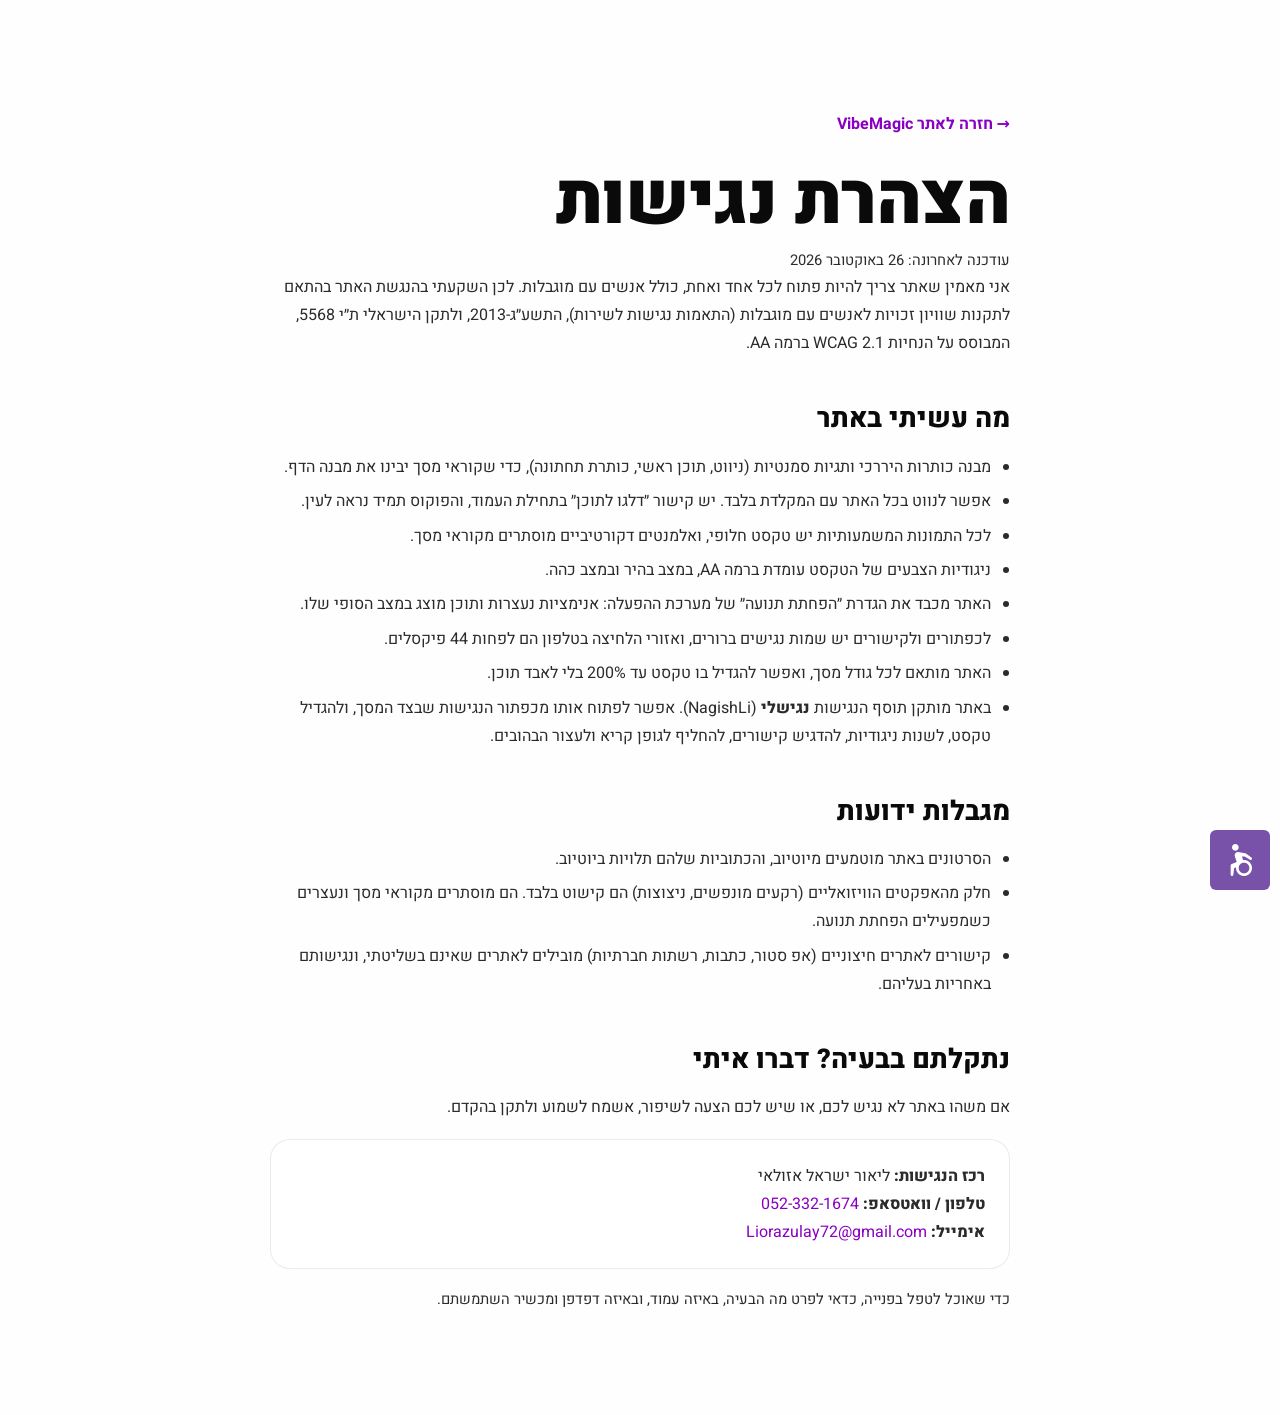
<file: accessibility.html>
<!DOCTYPE html>
<html lang="he" dir="rtl" data-theme="dark">
<head>
  <meta charset="UTF-8">
  <meta name="viewport" content="width=device-width, initial-scale=1, viewport-fit=cover">
  <title>הצהרת נגישות · VibeMagic</title>
  <meta name="description" content="הצהרת הנגישות של אתר VibeMagic: רמת הנגישות, ההתאמות שבוצעו ופרטי רכז הנגישות.">
  <meta name="theme-color" content="#040207">
  <link rel="icon" href="assets/favicon.svg" type="image/svg+xml">
  <script>
    (function () {
      var d = document.documentElement, t = null;
      try { t = localStorage.getItem('vm-theme'); } catch (e) {}
      if (t !== 'light' && t !== 'dark') t = matchMedia('(prefers-color-scheme: light)').matches ? 'light' : 'dark';
      d.setAttribute('data-theme', t);
    })();
  </script>
  <link rel="stylesheet" href="css/core.css?v=3">
  <style>
    .a11y-page { padding-block: clamp(48px, 8vw, 110px); }
    .a11y-page .container { max-width: 820px; }
    .a11y-back { display: inline-flex; align-items: center; gap: .5em; min-height: 44px; color: var(--accent); font-weight: 700; }
    .a11y-page h1 { margin-block: 18px 10px; }
    .a11y-page h2 { font-size: clamp(1.3rem, 2.4vw, 1.7rem); font-weight: 800; margin-block: 40px 12px; }
    .a11y-page p, .a11y-page li { color: var(--text-2); line-height: 1.75; }
    .a11y-page ul { padding-inline-start: 1.2em; display: grid; gap: .4em; }
    .a11y-page a:not(.a11y-back) { color: var(--accent); text-decoration: underline; text-underline-offset: 3px; }
    .a11y-card { margin-top: 18px; padding: 22px 24px; border-radius: var(--radius); background: var(--card); border: 1px solid var(--card-border); }
    .a11y-meta { color: var(--muted); font-size: .92rem; }
  </style>
</head>
<body>
  <a class="skip-link" href="#main">דלגו לתוכן</a>
  <main id="main" class="a11y-page">
    <div class="container">
      <a class="a11y-back" href="./">→ חזרה לאתר VibeMagic</a>
      <h1 class="h2">הצהרת נגישות</h1>
      <p class="a11y-meta">עודכנה לאחרונה: 26 באוקטובר 2026</p>

      <p>אני מאמין שאתר צריך להיות פתוח לכל אחד ואחת, כולל אנשים עם מוגבלות. לכן השקעתי בהנגשת האתר בהתאם לתקנות שוויון זכויות לאנשים עם מוגבלות (התאמות נגישות לשירות), התשע״ג-2013, ולתקן הישראלי ת״י 5568, המבוסס על הנחיות WCAG 2.1 ברמה AA.</p>

      <h2>מה עשיתי באתר</h2>
      <ul>
        <li>מבנה כותרות היררכי ותגיות סמנטיות (ניווט, תוכן ראשי, כותרת תחתונה), כדי שקוראי מסך יבינו את מבנה הדף.</li>
        <li>אפשר לנווט בכל האתר עם המקלדת בלבד. יש קישור ״דלגו לתוכן״ בתחילת העמוד, והפוקוס תמיד נראה לעין.</li>
        <li>לכל התמונות המשמעותיות יש טקסט חלופי, ואלמנטים דקורטיביים מוסתרים מקוראי מסך.</li>
        <li>ניגודיות הצבעים של הטקסט עומדת ברמה AA, במצב בהיר ובמצב כהה.</li>
        <li>האתר מכבד את הגדרת ״הפחתת תנועה״ של מערכת ההפעלה: אנימציות נעצרות ותוכן מוצג במצב הסופי שלו.</li>
        <li>לכפתורים ולקישורים יש שמות נגישים ברורים, ואזורי הלחיצה בטלפון הם לפחות 44 פיקסלים.</li>
        <li>האתר מותאם לכל גודל מסך, ואפשר להגדיל בו טקסט עד 200% בלי לאבד תוכן.</li>
        <li>באתר מותקן תוסף הנגישות <b>נגישלי</b> (NagishLi). אפשר לפתוח אותו מכפתור הנגישות שבצד המסך, ולהגדיל טקסט, לשנות ניגודיות, להדגיש קישורים, להחליף לגופן קריא ולעצור הבהובים.</li>
      </ul>

      <h2>מגבלות ידועות</h2>
      <ul>
        <li>הסרטונים באתר מוטמעים מיוטיוב, והכתוביות שלהם תלויות ביוטיוב.</li>
        <li>חלק מהאפקטים הוויזואליים (רקעים מונפשים, ניצוצות) הם קישוט בלבד. הם מוסתרים מקוראי מסך ונעצרים כשמפעילים הפחתת תנועה.</li>
        <li>קישורים לאתרים חיצוניים (אפ סטור, כתבות, רשתות חברתיות) מובילים לאתרים שאינם בשליטתי, ונגישותם באחריות בעליהם.</li>
      </ul>

      <h2>נתקלתם בבעיה? דברו איתי</h2>
      <p>אם משהו באתר לא נגיש לכם, או שיש לכם הצעה לשיפור, אשמח לשמוע ולתקן בהקדם.</p>
      <div class="a11y-card">
        <p><b>רכז הנגישות:</b> ליאור ישראל אזולאי</p>
        <p><b>טלפון / וואטסאפ:</b> <a href="tel:+972523321674"><span class="ltr">052-332-1674</span></a></p>
        <p><b>אימייל:</b> <a href="mailto:Liorazulay72@gmail.com"><span class="ltr">Liorazulay72@gmail.com</span></a></p>
      </div>
      <p class="a11y-meta" style="margin-top:18px">כדי שאוכל לטפל בפנייה, כדאי לפרט מה הבעיה, באיזה עמוד, ובאיזה דפדפן ומכשיר השתמשתם.</p>
    </div>
  </main>
  <script>nagishli_config = { language: "he", color: "purple" };</script>
  <script src="assets/a11y/nagishli/nagishli_beta.js?v=3.0b" charset="utf-8" defer></script>
</body>
</html>
</file>
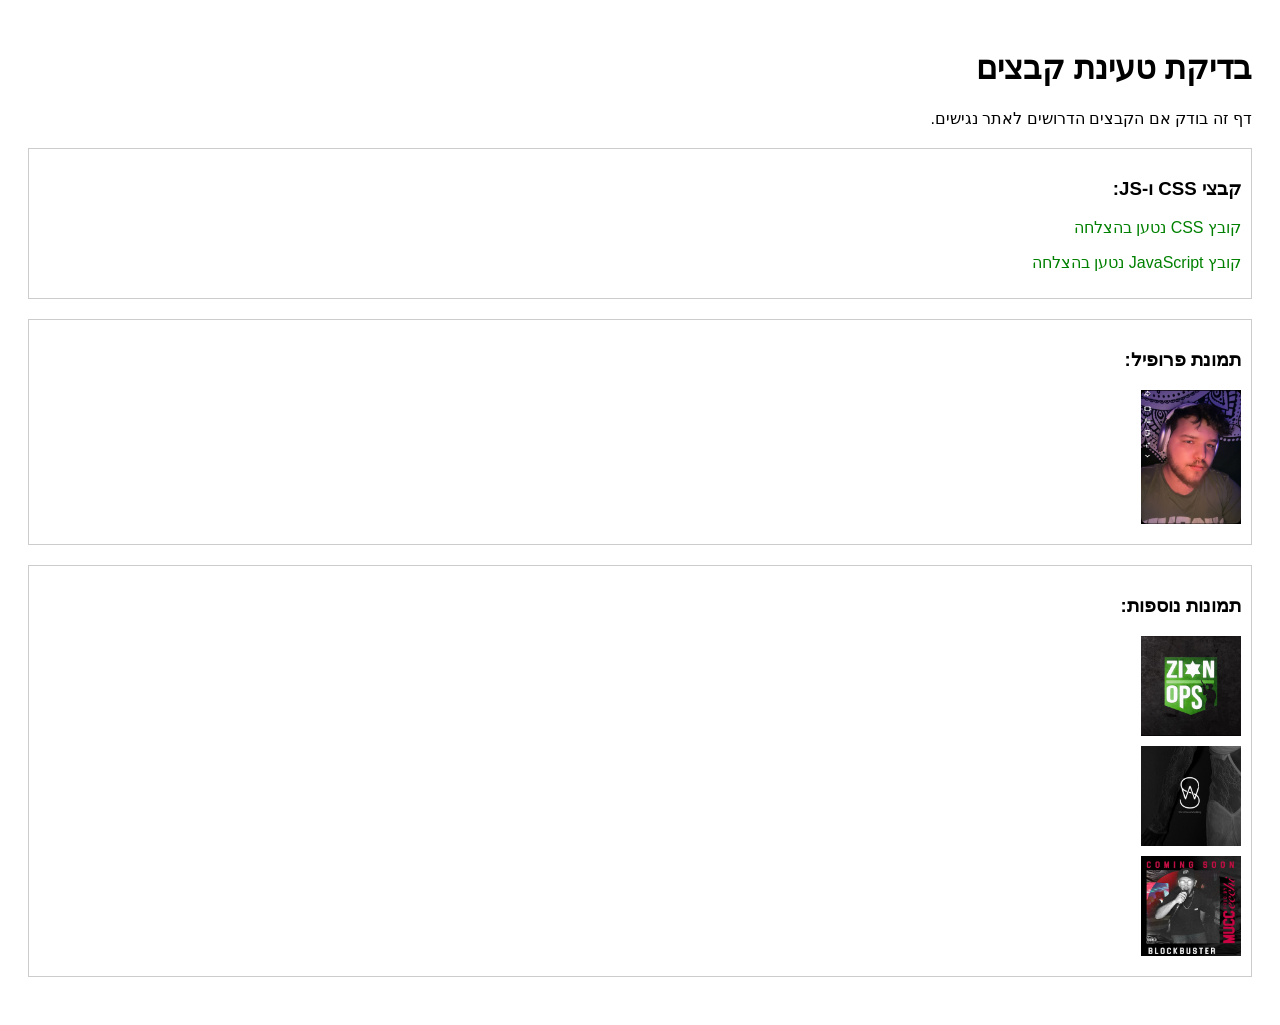
<file: check.html>
<!DOCTYPE html>
<html>
<head>
    <meta charset="UTF-8">
    <meta name="viewport" content="width=device-width, initial-scale=1.0">
    <title>בדיקת קבצים</title>
    <style>
        body { font-family: Arial; direction: rtl; padding: 20px; }
        .image-check { margin: 20px 0; padding: 10px; border: 1px solid #ccc; }
        .success { color: green; }
        .error { color: red; }
        img { max-width: 100px; height: auto; display: block; margin: 10px 0; }
    </style>
</head>
<body>
    <h1>בדיקת טעינת קבצים</h1>
    <p>דף זה בודק אם הקבצים הדרושים לאתר נגישים.</p>
    
    <div class="image-check">
        <h3>קבצי CSS ו-JS:</h3>
        <div id="style-check"></div>
        <div id="script-check"></div>
    </div>
    
    <div class="image-check">
        <h3>תמונת פרופיל:</h3>
        <img src="liorprofile.jpg" alt="תמונת פרופיל" onerror="this.parentNode.innerHTML += '<p class=\'error\'>שגיאה בטעינת התמונה</p>'">
    </div>
    
    <div class="image-check">
        <h3>תמונות נוספות:</h3>
        <img src="lior1.jpg" alt="תמונה 1" onerror="this.parentNode.innerHTML += '<p class=\'error\'>שגיאה בטעינת התמונה 1</p>'">
        <img src="lior3.jpg" alt="תמונה 3" onerror="this.parentNode.innerHTML += '<p class=\'error\'>שגיאה בטעינת התמונה 3</p>'">
        <img src="lior4.webp" alt="תמונה 4" onerror="this.parentNode.innerHTML += '<p class=\'error\'>שגיאה בטעינת התמונה 4</p>'">
    </div>
    
    <script>
        // בדיקת קובץ CSS
        fetch('styles.css')
            .then(response => {
                if (response.ok) {
                    document.getElementById('style-check').innerHTML = 
                        '<p class="success">קובץ CSS נטען בהצלחה</p>';
                } else {
                    document.getElementById('style-check').innerHTML = 
                        '<p class="error">שגיאה בטעינת קובץ CSS</p>';
                }
            })
            .catch(error => {
                document.getElementById('style-check').innerHTML = 
                    '<p class="error">שגיאה בטעינת קובץ CSS: ' + error + '</p>';
            });
            
        // בדיקת קובץ JavaScript
        fetch('script.js')
            .then(response => {
                if (response.ok) {
                    document.getElementById('script-check').innerHTML = 
                        '<p class="success">קובץ JavaScript נטען בהצלחה</p>';
                } else {
                    document.getElementById('script-check').innerHTML = 
                        '<p class="error">שגיאה בטעינת קובץ JavaScript</p>';
                }
            })
            .catch(error => {
                document.getElementById('script-check').innerHTML = 
                    '<p class="error">שגיאה בטעינת קובץ JavaScript: ' + error + '</p>';
            });
    </script>
</body>
</html>
</file>
<file: vendor/lenis/lenis.css>
html.lenis,
html.lenis body {
  height: auto;
}

.lenis:not(.lenis-autoToggle).lenis-stopped {
  overflow: clip;
}

.lenis [data-lenis-prevent],
.lenis [data-lenis-prevent-wheel],
.lenis [data-lenis-prevent-touch],
.lenis [data-lenis-prevent-vertical],
.lenis [data-lenis-prevent-horizontal] {
  overscroll-behavior: contain;
}

.lenis.lenis-smooth iframe {
  pointer-events: none;
}

.lenis.lenis-autoToggle {
  transition-property: overflow;
  transition-duration: 1ms;
  transition-behavior: allow-discrete;
}
</file>
<file: css/core.css>
/* ==========================================================================
   VibeMagic — core.css
   Design tokens, base typography/layout, buttons and the poster motifs
   (highlighter, swoosh, sparkle, corner brackets, plus marks, glow text,
   saber divider, neon dots, gradient-border pill, border beam).
   Section/effect modules live in their own css files and only build on this.
   Brand axis: gradients always run yellow (left) → purple (right), even in RTL.
   ========================================================================== */

/* ---------- Fonts (self-hosted, @fontsource-variable 5.3.0) ---------- */
@font-face {
  font-family: 'Heebo';
  font-style: normal;
  font-display: swap;
  font-weight: 100 900;
  src: url(../fonts/heebo-hebrew-wght-normal.woff2) format('woff2-variations'), url(../fonts/heebo-hebrew-wght-normal.woff2) format('woff2');
  unicode-range: U+0307-0308, U+0590-05FF, U+200C-2010, U+20AA, U+25CC, U+FB1D-FB4F;
}
@font-face {
  font-family: 'Heebo';
  font-style: normal;
  font-display: swap;
  font-weight: 100 900;
  src: url(../fonts/heebo-latin-wght-normal.woff2) format('woff2-variations'), url(../fonts/heebo-latin-wght-normal.woff2) format('woff2');
  unicode-range: U+0000-00FF, U+0131, U+0152-0153, U+02BB-02BC, U+02C6, U+02DA, U+02DC, U+0304, U+0308, U+0329, U+2000-206F, U+20AC, U+2122, U+2191, U+2193, U+2212, U+2215, U+FEFF, U+FFFD;
}
@font-face {
  font-family: 'Rubik';
  font-style: normal;
  font-display: swap;
  font-weight: 300 900;
  src: url(../fonts/rubik-latin-wght-normal.woff2) format('woff2-variations'), url(../fonts/rubik-latin-wght-normal.woff2) format('woff2');
  unicode-range: U+0000-00FF, U+0131, U+0152-0153, U+02BB-02BC, U+02C6, U+02DA, U+02DC, U+0304, U+0308, U+0329, U+2000-206F, U+20AC, U+2122, U+2191, U+2193, U+2212, U+2215, U+FEFF, U+FFFD;
}
@font-face {
  font-family: 'Rubik';
  font-style: normal;
  font-display: swap;
  font-weight: 300 900;
  src: url(../fonts/rubik-hebrew-wght-normal.woff2) format('woff2-variations'), url(../fonts/rubik-hebrew-wght-normal.woff2) format('woff2');
  unicode-range: U+0307-0308, U+0590-05FF, U+200C-2010, U+20AA, U+25CC, U+FB1D-FB4F;
}

/* ---------- Tokens ---------- */
:root {
  /* brand (theme-independent) */
  --yellow: #FFA600;
  --yellow-300: #FDC967;
  --yellow-100: #FFE4B0;
  --gold: #FAA506;
  --amber: #CB9203;
  --peach: #FFB276;
  --pink: #F677B6;
  --purple: #C805FE;
  --purple-400: #D729FF;
  --magenta: #FC38FE;
  --lilac: #E08AF7;
  --lilac-200: #F1ADFD;
  --violet-700: #6D04A0;
  --violet-900: #2A0845;
  --wa: #25D366;

  /* gradients (yellow LEFT → purple RIGHT, never mirrored for RTL) */
  --grad-brand: linear-gradient(90deg, #FFA600 0%, #FFD48E 30%, #F7ACE2 50%, #DD54FD 72%, #C805FE 100%);
  --grad-swoosh: linear-gradient(90deg, #FFB212 0%, #FFC250 17%, #FFCA71 22%, #FFD48E 27%, #FCC2BB 36%, #F7ACE2 45%, #EA80F8 54%, #DD54FD 68%, #D52CFF 78%, #C905FD 92%, #C805FE 100%);
  --grad-headline: linear-gradient(90deg, #FFC555 0%, #FDB121 30%, #FDB02C 38%, #F8A792 44%, #EC56FD 52%, #DB43FF 68%, #D729FF 100%);
  --grad-pastel: linear-gradient(90deg, #FFC55C 0%, #FFD27C 20%, #FFE4B0 32%, #FEDBD2 46%, #FCBAEE 52%, #DC80F7 60%, #D577F4 100%);
  --grad-cta: linear-gradient(90deg, #FAA90D 0%, #FFB425 35%, #FFCA6A 45%, #FFB276 50%, #ED87B0 53%, #E21EE2 62%, #D916E3 80%, #DF24F8 100%);
  --grad-saber: linear-gradient(90deg, transparent 0%, #FBBC4E 10%, #FFE4AC 20%, #FFE8B6 35%, #FFEDD2 44%, #FFDCFF 49%, #FFA0FF 58%, #FFC6FF 83%, #B557E6 88%, transparent 95%);
  --grad-hairline: linear-gradient(90deg, transparent 0%, #7D6841 10%, #F1CE8A 30%, #F6DBA4 55%, #E5B9D8 70%, #D08AD8 80%, #6B3D81 90%, transparent 100%);
  --grad-sparkle: linear-gradient(45deg, #F8C966 0%, #FED2AF 45%, #E87DF4 75%, #DD58F3 100%);

  /* type */
  --font-he: 'Heebo', system-ui, -apple-system, 'Segoe UI', Arial, sans-serif;
  --font-latin: 'Rubik', 'Heebo', system-ui, sans-serif;
  --fs-display: clamp(3.1rem, 9.2vw, 8.4rem);
  --fs-h2: clamp(2.3rem, 5.6vw, 4.8rem);
  --fs-h3: clamp(1.35rem, 2.2vw, 1.9rem);
  --fs-lead: clamp(1.12rem, 1.5vw, 1.4rem);
  --fs-body: clamp(1rem, 1.1vw, 1.125rem);
  --fs-small: .875rem;

  /* layout */
  --container: 1240px;
  --gutter: clamp(16px, 4vw, 40px);
  --section-y: clamp(88px, 12vw, 176px);
  --radius-s: 12px;
  --radius: 20px;
  --radius-l: 32px;
  --nav-h: 64px;

  /* motion */
  --ease-out: cubic-bezier(.16, 1, .3, 1);
  --ease-in-out: cubic-bezier(.65, 0, .35, 1);
  --ease-spring: cubic-bezier(.34, 1.56, .64, 1);
  --dur: .8s;

  /* z-index scale */
  --z-bg: -1;
  --z-content: 1;
  --z-fab: 60;
  --z-nav: 80;
  --z-menu: 90;
  --z-cursor: 95;
  --z-intro: 100;
}

/* Light theme (poster 1: white, soft yellow/lilac blobs, black ink) */
:root,
[data-theme="light"] {
  color-scheme: light;
  --bg: #FEFEFE;
  --bg-2: #FBF7FE;
  --surface: #FFFFFF;
  --surface-2: #F8F4FB;
  --surface-glass: rgba(255, 255, 255, .62);
  --ink: #0A0A0B;
  --text: #0A0A0B;
  --text-2: #2B2B2B;
  --muted: #545454;
  --line: rgba(10, 10, 11, .1);
  --line-strong: rgba(10, 10, 11, .22);
  --bracket: #444444;
  --plus: #0C0C0C;
  --accent: #8A00C2;          /* small purple text, 7.3:1 on white */
  --accent-strong: #C805FE;   /* large purple only */
  --accent-gold: #8A5700;     /* gold text on light, 5:1 */
  /* gradient TEXT on white: the gold end must stay >= 3:1 for large text */
  --grad-text-light: linear-gradient(90deg, #B87200 0%, #D07A10 26%, #DB4F96 48%, #C82AE8 70%, #9B00D6 100%);
  --hl-yellow: #FCD789;
  --hl-lilac: #E696F9;
  --blob-1: #FFE2A5;
  --blob-2: #F5C9FC;
  --blob-3: #FEE6AC;
  --blob-opacity: .9;
  --glow-a: 0;                /* multiplier for neon glows (0 in light) */
  --shadow: 0 1px 2px rgba(10, 6, 18, .06), 0 12px 40px -12px rgba(60, 10, 90, .18);
  --shadow-l: 0 2px 6px rgba(10, 6, 18, .06), 0 30px 80px -24px rgba(80, 10, 120, .28);
  --card: rgba(255, 255, 255, .78);
  --card-border: rgba(10, 10, 11, .08);
  --pill-bg: #0A0612;         /* CTA pill stays dark in both themes */
  --pill-text: #FDFDFD;
}

/* Dark theme (posters 3 + 4: near-black, neon purple/gold) */
[data-theme="dark"] {
  color-scheme: dark;
  --bg: #040207;
  --bg-2: #0A0612;
  --surface: #0A0612;
  --surface-2: #130B1F;
  --surface-glass: rgba(16, 9, 26, .58);
  --ink: #FDFDFD;
  --text: #FDFDFD;
  --text-2: #D3D3D3;
  --muted: #A8A6AD;
  --line: rgba(255, 255, 255, .1);
  --line-strong: rgba(255, 255, 255, .22);
  --bracket: rgba(255, 255, 255, .28);
  --plus: rgba(255, 255, 255, .45);
  --accent: #E08AF7;
  --accent-strong: #D729FF;
  --accent-gold: #FDC967;
  --hl-yellow: rgba(255, 166, 0, .28);
  --hl-lilac: rgba(200, 5, 254, .38);
  --blob-1: #2A0845;
  --blob-2: #4C047C;
  --blob-3: #6E4A02;
  --blob-opacity: .45;
  --glow-a: 1;
  --shadow: 0 1px 2px rgba(0, 0, 0, .5), 0 16px 48px -16px rgba(0, 0, 0, .7);
  --shadow-l: 0 2px 8px rgba(0, 0, 0, .5), 0 40px 100px -30px rgba(109, 4, 160, .45);
  --card: rgba(19, 11, 31, .66);
  --card-border: rgba(255, 255, 255, .08);
  --pill-bg: #0A0612;
  --pill-text: #FDFDFD;
}

/* ---------- Reset / base ---------- */
*,
*::before,
*::after { box-sizing: border-box; }

html {
  -webkit-text-size-adjust: 100%;
  text-size-adjust: 100%;
  scroll-padding-top: calc(var(--nav-h) + 24px);
  background: var(--bg);
  /* clip on the root too: body-only overflow-x is propagated to the viewport, so mobile
     Chrome would still widen the layout viewport for any stray overflow */
  overflow-x: clip;
}
html:not(.lenis) { scroll-behavior: smooth; }

body {
  margin: 0;
  min-height: 100vh;
  font-family: var(--font-he);
  font-size: var(--fs-body);
  line-height: 1.6;
  font-weight: 400;
  color: var(--text);
  background: var(--bg);
  overflow-x: clip;
  -webkit-font-smoothing: antialiased;
  -moz-osx-font-smoothing: grayscale;
  text-rendering: optimizeLegibility;
  transition: background-color .5s var(--ease-out), color .5s var(--ease-out);
}

img, svg, video, canvas { display: block; max-width: 100%; }
picture { display: contents; } /* <picture> wrappers must not change layout (img stays the grid/flex child) */
img { height: auto; }
a { color: inherit; text-decoration: none; }
button { font: inherit; color: inherit; background: none; border: 0; padding: 0; cursor: pointer; }
input, textarea, select { font: inherit; color: inherit; }
h1, h2, h3, h4, p, ul, ol, figure, blockquote, dl, dd { margin: 0; }
ul[role="list"], ol[role="list"] { list-style: none; padding: 0; }
:where([hidden]) { display: none !important; }

::selection { background: var(--purple); color: #fff; }

:focus-visible {
  outline: 2px solid var(--accent-strong);
  outline-offset: 3px;
  border-radius: 6px;
}
/* sections that receive focus programmatically after an in-page jump */
[tabindex="-1"]:focus { outline: none; }

.skip-link {
  position: fixed;
  inset-inline-start: 16px;
  top: -100px;
  z-index: 200;
  padding: 10px 18px;
  border-radius: 999px;
  background: var(--yellow);
  color: #0A0A0B;
  font-weight: 700;
  transition: top .2s;
}
.skip-link:focus { top: 16px; }

.sr-only {
  position: absolute !important;
  width: 1px; height: 1px;
  padding: 0; margin: -1px;
  overflow: hidden; clip: rect(0 0 0 0);
  white-space: nowrap; border: 0;
}

.latin, [lang="en"] { font-family: var(--font-latin); }
.ltr { direction: ltr; unicode-bidi: isolate; display: inline-block; }
.num { font-variant-numeric: tabular-nums; }

/* icons from the inline sprite: <svg class="i"><use href="#i-name"/></svg> */
.i { width: 1.2em; height: 1.2em; flex: none; fill: none; stroke: currentColor; stroke-width: 2; stroke-linecap: round; stroke-linejoin: round; }
.i--fill { fill: currentColor; stroke: none; }

/* ---------- Global ambient background (soft blobs) ---------- */
.ambient {
  position: fixed;
  inset: 0;
  z-index: var(--z-bg);
  pointer-events: none;
  overflow: hidden;
}
.ambient span {
  position: absolute;
  width: 58vmax;
  aspect-ratio: 1;
  border-radius: 50%;
  background: radial-gradient(closest-side, var(--c), transparent);
  opacity: var(--blob-opacity);
  filter: blur(40px);
  will-change: transform;
  animation: ambient-drift 28s var(--ease-in-out) infinite alternate;
}
.ambient span:nth-child(1) { --c: var(--blob-1); top: -22vmax; inset-inline-start: -18vmax; }
.ambient span:nth-child(2) { --c: var(--blob-2); bottom: -26vmax; inset-inline-end: -20vmax; animation-duration: 34s; animation-delay: -8s; }
.ambient span:nth-child(3) { --c: var(--blob-3); top: 38%; inset-inline-end: 30%; width: 34vmax; opacity: calc(var(--blob-opacity) * .55); animation-duration: 40s; animation-delay: -16s; }
@keyframes ambient-drift {
  0% { transform: translate3d(0, 0, 0) scale(1); }
  50% { transform: translate3d(6vmax, 4vmax, 0) scale(1.08); }
  100% { transform: translate3d(-4vmax, 7vmax, 0) scale(.95); }
}
/* film grain over everything, very subtle */
.grain {
  position: fixed;
  inset: -50%;
  z-index: 0;
  pointer-events: none;
  opacity: .035;
  background-image: url("data:image/svg+xml,%3Csvg xmlns='http://www.w3.org/2000/svg' width='160' height='160'%3E%3Cfilter id='n'%3E%3CfeTurbulence type='fractalNoise' baseFrequency='.9' numOctaves='2' stitchTiles='stitch'/%3E%3C/filter%3E%3Crect width='100%25' height='100%25' filter='url(%23n)'/%3E%3C/svg%3E");
}
[data-theme="dark"] .grain { opacity: .06; }

/* ---------- Layout ---------- */
.container {
  width: 100%;
  max-width: var(--container);
  margin-inline: auto;
  padding-inline: var(--gutter);
  /* viewport-fit=cover: keep content out of the notch / rounded corners in landscape */
  padding-left: max(var(--gutter), env(safe-area-inset-left));
  padding-right: max(var(--gutter), env(safe-area-inset-right));
}
.section {
  position: relative;
  padding-block: var(--section-y);
  z-index: var(--z-content);
}
.section-head {
  display: grid;
  gap: 18px;
  max-width: 820px;
  margin-bottom: clamp(40px, 6vw, 80px);
}
.section-head--center { margin-inline: auto; text-align: center; justify-items: center; }

/* ---------- Typography ---------- */
.display {
  font-size: var(--fs-display);
  font-weight: 900;
  line-height: .98;
  letter-spacing: -.012em;
  text-wrap: balance;
}
.h2 {
  font-size: var(--fs-h2);
  font-weight: 900;
  line-height: 1.02;
  letter-spacing: -.01em;
  text-wrap: balance;
}
.h3 {
  font-size: var(--fs-h3);
  font-weight: 800;
  line-height: 1.2;
  text-wrap: balance;
}
.lead {
  font-size: var(--fs-lead);
  line-height: 1.55;
  color: var(--text-2);
  text-wrap: pretty;
}
.muted { color: var(--muted); }
p { text-wrap: pretty; }
b, strong { font-weight: 800; }

/* section label, poster style "( עבודות נבחרות )" */
.label {
  display: inline-flex;
  align-items: center;
  gap: .6em;
  font-size: .95rem;
  font-weight: 500;
  color: var(--muted);
  letter-spacing: .02em;
}
.label::before {
  content: '';
  width: .62em; height: .62em;
  border-radius: 50%;
  background: var(--dot, var(--yellow));
  box-shadow: 0 0 calc(10px * var(--glow-a)) var(--dot, var(--yellow));
  flex: none;
}
.label--purple { --dot: var(--magenta); }

/* tracked latin caps ("AI DEVELOPMENT STUDIO") */
.eyebrow {
  font-family: var(--font-latin);
  font-weight: 400;
  font-size: clamp(.68rem, 1vw, .82rem);
  letter-spacing: .48em;
  text-transform: uppercase;
  opacity: .88;
  direction: ltr;
  unicode-bidi: isolate;
}

/* Hebrew tagline flanked by fading rules ("— אפליקציות ואתרים —") */
.tagline {
  display: inline-flex;
  align-items: center;
  gap: 1em;
  letter-spacing: .3em;
  font-weight: 400;
  color: var(--text-2);
}
.tagline::before,
.tagline::after {
  content: '';
  height: 1px;
  width: 3em;
  background: linear-gradient(90deg, transparent, currentColor);
}
.tagline::after { transform: scaleX(-1); }

/* gradient glow text (poster 3 "מבוסס AI", poster 4 "למוצר עובד.") */
.grad-text {
  background: var(--grad-headline);
  -webkit-background-clip: text;
  background-clip: text;
  color: transparent;
  -webkit-text-fill-color: transparent;
  filter: drop-shadow(0 0 calc(10px * var(--glow-a)) rgba(215, 41, 255, calc(.45 * var(--glow-a)))) drop-shadow(0 0 calc(26px * var(--glow-a)) rgba(109, 4, 160, calc(.55 * var(--glow-a))));
  padding-block: .04em;
}
.grad-text--pastel { background-image: var(--grad-pastel); }
[data-theme="light"] .grad-text {
  /* on white the yellow end needs more body to stay legible (>= 3:1, large text) */
  background-image: var(--grad-text-light);
}
.grad-text--shimmer {
  background-size: 200% 100%;
  animation: grad-shimmer 6s linear infinite;
}
@keyframes grad-shimmer { to { background-position: -200% 0; } }

.text-yellow { color: var(--accent-gold); }
.text-purple { color: var(--accent); }

/* ---------- Motifs ---------- */

/* highlighter block behind a word (poster 1: "אתר" yellow, "אפליקציה" lilac) */
.hl {
  position: relative;
  z-index: 0;
  white-space: nowrap;
}
.hl::before {
  content: '';
  position: absolute;
  inset: .02em -.16em -.02em;
  z-index: -1;
  border-radius: .32em;
  background: var(--hl-yellow);
  filter: blur(calc(3px - 2px * var(--glow-a)));
  transform-origin: right center; /* RTL: sweep starts on the right */
  transform: scaleX(var(--hl-s, 1));
  transition: transform .9s var(--ease-out) var(--hl-delay, .2s);
}
.hl--lilac::before { background: var(--hl-lilac); border-radius: .42em; }
[data-theme="dark"] .hl::before { box-shadow: 0 0 22px rgba(255, 166, 0, .25); }
[data-theme="dark"] .hl--lilac::before { box-shadow: 0 0 22px rgba(200, 5, 254, .35); }
/* hidden until revealed when JS is on */
html.js [data-reveal] .hl,
html.js .hl[data-reveal] { --hl-s: 0; }
html.js [data-reveal].in .hl,
html.js .hl[data-reveal].in { --hl-s: 1; }

/* gradient underline swoosh (inline SVG <svg class="swoosh">) */
.swoosh {
  display: block;
  width: min(92%, 640px);
  height: auto;
  margin-inline: auto;
  overflow: visible;
  filter: drop-shadow(0 0 calc(8px * var(--glow-a)) rgba(221, 84, 253, calc(.6 * var(--glow-a))));
}
html.js [data-reveal] .swoosh,
html.js .swoosh[data-reveal] { clip-path: inset(0 0 0 100%); transition: clip-path 1s var(--ease-out) .35s; }
html.js [data-reveal].in .swoosh,
html.js .swoosh[data-reveal].in { clip-path: inset(0 0 0 0); }

/* 4-point sparkle */
.sparkle {
  width: 1em;
  height: 1em;
  overflow: visible;
  animation: sparkle-tw 3.2s var(--ease-in-out) infinite;
  filter: drop-shadow(0 0 calc(6px * var(--glow-a)) #FFA600) drop-shadow(0 0 calc(14px * var(--glow-a)) #C805FE);
}
.sparkle path { stroke: var(--ink); stroke-width: calc(4px * (1 - var(--glow-a))); }
@keyframes sparkle-tw {
  0%, 100% { transform: scale(.85) rotate(0); opacity: .85; }
  50% { transform: scale(1.1) rotate(45deg); opacity: 1; }
}

/* corner brackets (top-start + bottom-end, chamfered) */
.brackets {
  position: absolute;
  inset: clamp(14px, 3vw, 40px);
  pointer-events: none;
  z-index: 0;
}
.brackets::before,
.brackets::after {
  content: '';
  position: absolute;
  width: clamp(70px, 10vw, 140px);
  aspect-ratio: 1;
  background:
    linear-gradient(var(--bracket) 0 0) top left / 100% 1.5px no-repeat,
    linear-gradient(var(--bracket) 0 0) top left / 1.5px 100% no-repeat;
  -webkit-mask: linear-gradient(135deg, transparent 6px, #000 7px);
  mask: linear-gradient(135deg, transparent 6px, #000 7px);
}
.brackets::before { top: 0; left: 0; }
.brackets::after { bottom: 0; right: 0; transform: rotate(180deg); }

/* + crosshair marks */
.plus {
  position: absolute;
  width: 28px;
  height: 28px;
  pointer-events: none;
  background:
    linear-gradient(var(--plus) 0 0) center / 100% 1.5px no-repeat,
    linear-gradient(var(--plus) 0 0) center / 1.5px 100% no-repeat;
  opacity: .8;
}

/* lightsaber divider */
.saber {
  height: 2px;
  border: 0;
  margin: 0;
  background: var(--grad-saber);
  box-shadow: 0 0 calc(4px * var(--glow-a)) calc(1px * var(--glow-a)) rgba(255, 170, 255, .7), 0 0 calc(18px * var(--glow-a)) calc(6px * var(--glow-a)) rgba(128, 39, 96, .45);
  transform-origin: center;
}
[data-theme="light"] .saber { background: var(--grad-swoosh); opacity: .7; }
html.js .saber[data-reveal] { transform: scaleX(0); transition: transform 1s var(--ease-out); }
html.js .saber[data-reveal].in { transform: scaleX(1); }

.hairline { height: 1px; border: 0; margin: 0; background: var(--grad-hairline); opacity: .8; }

/* neon bullet dots list */
.neon-list { list-style: none; padding: 0; display: grid; gap: .85em; }
.neon-list li { display: flex; align-items: baseline; gap: .8em; font-weight: 700; }
.neon-list li::before {
  content: '';
  flex: none;
  width: .6em;
  height: .6em;
  border-radius: 50%;
  translate: 0 -.05em;
  background: var(--dot, #FAA403);
  box-shadow: 0 0 calc(8px * var(--glow-a)) var(--dot, #FAA403), 0 0 calc(18px * var(--glow-a)) var(--dot, #FAA403);
}
.neon-list li:nth-child(even) { --dot: #F524FD; }

/* glass surface */
.glass {
  background: var(--surface-glass);
  border: 1px solid var(--card-border);
  -webkit-backdrop-filter: blur(18px) saturate(1.4);
  backdrop-filter: blur(18px) saturate(1.4);
}

/* generic card */
.card {
  position: relative;
  border-radius: var(--radius-l);
  background: var(--card);
  border: 1px solid var(--card-border);
  box-shadow: var(--shadow);
}

/* chips / tags */
.chip {
  display: inline-flex;
  align-items: center;
  gap: .4em;
  padding: .32em .8em;
  border-radius: 999px;
  font-size: .82rem;
  font-weight: 500;
  color: var(--text-2);
  background: color-mix(in srgb, var(--text) 6%, transparent);
  border: 1px solid var(--line);
  white-space: nowrap;
}

/* ---------- Buttons ---------- */
.btn {
  --btn-pad-y: .85em;
  --btn-pad-x: 1.5em;
  position: relative;
  display: inline-flex;
  align-items: center;
  justify-content: center;
  gap: .6em;
  padding: var(--btn-pad-y) var(--btn-pad-x);
  border-radius: 999px;
  font-weight: 700;
  font-size: 1.02rem;
  line-height: 1.1;
  white-space: nowrap;
  transition: transform .4s var(--ease-out), background-color .3s, box-shadow .4s var(--ease-out), color .3s;
  -webkit-tap-highlight-color: transparent;
}
.btn:active { transform: scale(.97); }
.btn .i { width: 1.25em; height: 1.25em; }

.btn--yellow {
  background: var(--yellow);
  color: #0A0A0B;
  box-shadow: 0 0 0 0 rgba(255, 166, 0, 0), 0 10px 30px -10px rgba(203, 146, 3, .6);
}
.btn--yellow:hover { box-shadow: 0 0 0 6px rgba(255, 166, 0, .18), 0 14px 40px -10px rgba(203, 146, 3, .75); }

.btn--ghost {
  border: 1px solid var(--line-strong);
  color: var(--text);
  background: color-mix(in srgb, var(--bg) 40%, transparent);
  -webkit-backdrop-filter: blur(10px);
  backdrop-filter: blur(10px);
}
.btn--ghost:hover { border-color: var(--accent-strong); color: var(--accent-strong); }

/* The big poster CTA pill: dark interior, gradient border, split glow.
   <a class="cta-pill" data-wa>
     <span class="cta-pill__l1">יש לכם רעיון?</span>
     <span class="cta-pill__l2">בואו נבנה אותו.</span>
     <span class="cta-pill__wa"><svg class="i i--fill"><use href="#i-whatsapp"/></svg></span>
   </a> */
.cta-pill {
  position: relative;
  isolation: isolate;
  display: inline-grid;
  grid-template-columns: auto auto;
  grid-template-areas: "l1 wa" "l2 wa";
  align-items: center;
  column-gap: 1.1em;
  padding-block: .7em .75em;
  padding-inline: 1.9em .8em;
  border-radius: 999px;
  border: 2px solid transparent;
  color: var(--pill-text);
  background:
    linear-gradient(var(--pill-bg), var(--pill-bg)) padding-box,
    var(--grad-cta) border-box;
  box-shadow: -14px 0 34px -6px rgba(250, 169, 13, .35), 14px 0 34px -6px rgba(217, 22, 227, .4), var(--shadow-l);
  text-align: start;
  transition: transform .5s var(--ease-out), box-shadow .5s var(--ease-out);
  -webkit-tap-highlight-color: transparent;
}
.cta-pill:hover { box-shadow: -18px 0 46px -4px rgba(250, 169, 13, .5), 18px 0 46px -4px rgba(217, 22, 227, .55), var(--shadow-l); }
.cta-pill__l1 { grid-area: l1; font-weight: 500; font-size: clamp(.95rem, 1.4vw, 1.15rem); opacity: .92; }
.cta-pill__l2 {
  grid-area: l2;
  font-weight: 900;
  font-size: clamp(1.45rem, 2.6vw, 2.15rem);
  line-height: 1.05;
  background: var(--grad-cta);
  -webkit-background-clip: text;
  background-clip: text;
  color: transparent;
  -webkit-text-fill-color: transparent;
}
.cta-pill__wa {
  grid-area: wa;
  display: grid;
  place-items: center;
  width: clamp(52px, 5vw, 64px);
  aspect-ratio: 1;
  border-radius: 50%;
  background: var(--wa);
  color: #fff;
  box-shadow: 0 0 0 4px rgba(37, 211, 102, .18), 0 0 24px rgba(37, 211, 102, .45);
}
.cta-pill__wa .i { width: 55%; height: 55%; }
.cta-pill--xl { font-size: clamp(1.05rem, 2vw, 1.5rem); }

/* Border beam (Magic UI): add <span class="beam" aria-hidden="true"></span> inside a positioned, rounded element */
.beam {
  position: absolute;
  inset: -2px;
  padding: 2px;
  border-radius: inherit;
  pointer-events: none;
  overflow: hidden; /* the travelling square must never count as scrollable overflow */
  -webkit-mask: linear-gradient(#000 0 0) content-box, linear-gradient(#000 0 0);
  -webkit-mask-composite: xor;
  mask: linear-gradient(#000 0 0) content-box exclude, linear-gradient(#000 0 0);
}
.beam::after {
  content: '';
  position: absolute;
  aspect-ratio: 1;
  width: var(--beam-size, 90px);
  background: linear-gradient(to left, #FFA600, #FFE4B0 40%, #FC38FE 70%, transparent);
  offset-path: rect(0 auto auto 0 round var(--beam-radius, 999px));
  offset-anchor: 90% 50%;
  animation: beam-run var(--beam-dur, 6s) linear infinite;
  animation-delay: var(--beam-delay, 0s);
}
@keyframes beam-run { to { offset-distance: 100%; } }

/* WhatsApp brand pill (small) */
.btn--wa { background: var(--wa); color: #0A0A0B; box-shadow: 0 10px 30px -10px rgba(37, 211, 102, .6); }
.btn--wa:hover { box-shadow: 0 0 0 6px rgba(37, 211, 102, .18), 0 14px 40px -10px rgba(37, 211, 102, .8); }

/* ---------- Reveal system ----------
   [data-reveal]            fade + rise (default)
   [data-reveal="fade"]     opacity only
   [data-reveal="blur"]     blur-in
   [data-reveal="scale"]    scale-in
   style="--d: 120ms"      per-element delay
   core.js adds .in when the element enters the viewport (once). */
html.js [data-reveal] {
  opacity: 0;
  transform: translate3d(0, 28px, 0);
  transition: opacity var(--dur) var(--ease-out) var(--d, 0ms), transform var(--dur) var(--ease-out) var(--d, 0ms), filter var(--dur) var(--ease-out) var(--d, 0ms);
}
html.js [data-reveal="fade"] { transform: none; }
html.js [data-reveal="blur"] { transform: none; filter: blur(12px); }
html.js [data-reveal="scale"] { transform: scale(.94); }
html.js [data-reveal].in { opacity: 1; transform: none; filter: none; }

/* ---------- Reduced motion ---------- */
@media (prefers-reduced-motion: reduce) {
  *, *::before, *::after {
    animation-duration: .001ms !important;
    animation-iteration-count: 1 !important;
    transition-duration: .001ms !important;
    scroll-behavior: auto !important;
  }
  html.js [data-reveal] { opacity: 1; transform: none; filter: none; }
  .ambient span { animation: none; }
}

/* ?rm=1 mirrors prefers-reduced-motion (QA / visitors who toggle it per-site) */
html.rm *, html.rm *::before, html.rm *::after {
  animation-duration: .001ms !important;
  animation-iteration-count: 1 !important;
  transition-duration: .001ms !important;
  scroll-behavior: auto !important;
}
html.rm.js [data-reveal] { opacity: 1; transform: none; filter: none; }
html.rm .ambient span { animation: none; }

/* ---------- Small screens ---------- */
@media (max-width: 720px) {
  :root { --nav-h: 58px; }
  .cta-pill { column-gap: .8em; padding-inline-start: 1.3em; }
  .brackets::before, .brackets::after { width: 64px; }
}
</file>
<file: css/intro.css>
/* ==========================================================================
   VibeMagic — intro.css  ·  NEON LOGO INTRO overlay (DOM is built by js/intro.js)
   Ported technique: 21st.dev "Neon Sign" (glass-blown neon) by Meng To / ThreeUI,
   layered tube passes (blurred spill, bloom, saturated tube, white-hot core),
   plus the Aceternity "Lamp" beam ignite (Manu Arora): a glowing line scaling open.
   Restyled to the owner's sting (2.webp): yellow beam, magenta haze, olive smoke on light.

   Geometry: the intro SVGs share viewBox "-40 160 1640 660". The logo occupies
   33..1535 x 219..760 and the beam passes svg y 382 (33.6% down the box).
   Only transform / opacity / dashoffset / mask geometry is animated; every blur
   below is static, so the compositor applies it without re-running filter params.
   ========================================================================== */

#vm-intro {
  --lw: min(84vw, 760px);                        /* SVG box width */
  --lh: calc(var(--lw) * .402439);               /* 660 / 1640 */
  --W: calc(var(--lw) * .905488);                /* logo width (1485 units) in px */
  --cy: 47%;                                     /* optical centre of the logo */
  --by: calc(var(--cy) - var(--lh) * .163636);   /* beam y = svg y 382 */
  --bh: max(2.5px, calc(var(--W) * .0062));      /* beam core thickness */
  position: fixed;
  inset: 0;
  z-index: var(--z-intro, 100);
  overflow: hidden;
  contain: strict;
  cursor: default;
  -webkit-user-select: none;
  user-select: none;
  -webkit-tap-highlight-color: transparent;
}
#vm-intro > * { position: absolute; pointer-events: none; }
#vm-intro.is-leaving { pointer-events: none; }

/* solid backdrop (faded on its own layer at handoff, not via background-color) */
#vm-intro .vi-bg { inset: 0; background: var(--bg); will-change: opacity; }

/* ---------- smoke band (light only: lets the white-hot strokes read on white) ---------- */
#vm-intro .vi-smoke { display: none; }
[data-theme="light"] #vm-intro .vi-smoke {
  display: block;
  left: -12%;
  right: -12%;
  top: calc(var(--by) - var(--W) * .30);
  height: calc(var(--W) * .33);
  opacity: 0;
  /* soft by construction (eased stops) instead of a blur filter: zero per-frame filter cost */
  background:
    radial-gradient(24% 60% at 31% 80%, rgba(110, 93, 64, .5), rgba(110, 93, 64, .22) 45%, rgba(110, 93, 64, 0) 100%),
    radial-gradient(30% 52% at 63% 86%, rgba(121, 109, 74, .36), rgba(121, 109, 74, .14) 50%, rgba(121, 109, 74, 0) 100%),
    linear-gradient(to bottom, rgba(121, 109, 74, 0) 0%, rgba(121, 109, 74, .05) 18%, rgba(121, 109, 74, .16) 36%, rgba(121, 109, 74, .33) 54%, rgba(121, 109, 74, .48) 70%, rgba(151, 109, 39, .5) 84%, rgba(171, 110, 9, .3) 94%, rgba(171, 110, 9, 0) 100%);
  will-change: opacity;
}

/* ---------- magenta / violet haze under the beam (travels left to right) ---------- */
#vm-intro .vi-haze {
  left: -35%;
  width: 170%;
  top: var(--by);
  height: calc(var(--W) * .34);
  opacity: 0;
  background: radial-gradient(30% 100% at 50% 0%, rgba(227, 90, 248, .9) 0%, rgba(153, 88, 183, .55) 40%, rgba(130, 76, 130, .25) 62%, rgba(130, 76, 130, 0) 82%);
  will-change: transform, opacity;
}
[data-theme="light"] #vm-intro .vi-haze {
  background: radial-gradient(30% 100% at 50% 0%, rgba(227, 90, 248, .72) 0%, rgba(153, 88, 183, .44) 40%, rgba(209, 200, 214, .3) 64%, rgba(209, 200, 214, 0) 84%);
}

/* ---------- the beam ---------- */
#vm-intro .vi-beamwrap { left: 0; right: 0; top: var(--by); height: 0; opacity: 0; will-change: opacity; }
#vm-intro .vi-beam {
  position: absolute;
  left: 0;
  right: 0;
  top: calc(var(--bh) * -.5);
  height: var(--bh);
  transform: scaleX(0);
  transform-origin: 0 50%;
  will-change: transform;
}
#vm-intro .vi-beam > i { position: absolute; display: block; }
#vm-intro .vi-beam__line {
  inset: 0;
  border-radius: 99px;
  background: linear-gradient(90deg, #FFE1A6, #FFF7E6 50%, #FFE1A6);   /* white-hot core */
  box-shadow:
    0 0 calc(var(--W) * .004) calc(var(--W) * .003) #FFC95E,
    0 0 calc(var(--W) * .012) calc(var(--W) * .006) #FFA600,
    0 0 calc(var(--W) * .026) calc(var(--W) * .011) rgba(255, 166, 0, .85),
    0 0 calc(var(--W) * .07) calc(var(--W) * .028) rgba(255, 161, 0, .5),
    0 0 calc(var(--W) * .17) calc(var(--W) * .06) rgba(255, 170, 0, .24);
}
/* bloom boost: a second glow faded in with opacity instead of animating box-shadow */
#vm-intro .vi-beam__hot {
  inset: 0;
  opacity: 0;
  border-radius: 99px;
  box-shadow:
    0 0 calc(var(--W) * .012) calc(var(--W) * .005) rgba(255, 243, 220, .95),
    0 0 calc(var(--W) * .045) calc(var(--W) * .016) rgba(255, 198, 90, .6),
    0 0 calc(var(--W) * .12) calc(var(--W) * .04) rgba(255, 160, 0, .3);
}
/* orange seam + magenta under-glow */
#vm-intro .vi-beam__under {
  left: 0;
  right: 0;
  top: 100%;
  height: calc(var(--W) * .075);
  background: linear-gradient(to bottom, rgba(225, 162, 47, .7) 0%, rgba(236, 128, 160, .58) 22%, rgba(227, 90, 248, .48) 44%, rgba(227, 90, 248, .2) 70%, rgba(227, 90, 248, .06) 86%, rgba(227, 90, 248, 0) 100%);
}
[data-theme="light"] #vm-intro .vi-beam__under { opacity: .85; }

/* white-hot flare where the beam crosses "vibe" (bloom phase) */
#vm-intro .vi-flare {
  left: calc(50% - var(--W) * .5 + var(--W) * .08);
  top: calc(var(--by) - var(--W) * .1);
  width: calc(var(--W) * .46);
  height: calc(var(--W) * .22);
  opacity: 0;
  background: radial-gradient(closest-side, rgba(255, 253, 248, .95), rgba(255, 226, 170, .6) 38%, rgba(255, 183, 60, .18) 66%, rgba(255, 183, 60, 0));
  will-change: transform, opacity;
}

/* ---------- logo stage ---------- */
#vm-intro .vi-stage {
  left: calc(50% - var(--lw) / 2);
  top: calc(var(--cy) - var(--lh) / 2);
  width: var(--lw);
  height: var(--lh);
}
#vm-intro .vi-l,
#vm-intro .vi-fly,
#vm-intro .vi-solid {
  position: absolute;
  inset: 0;
  width: 100%;
  height: 100%;
  max-width: none;
  overflow: visible;
}
#vm-intro .vi-l path {
  fill: none;
  stroke-linecap: round;
  stroke-linejoin: round;
  stroke-dasharray: 1 2;            /* pathLength="1": offset 1 = hidden, 0 = fully drawn */
}

/* neon passes, wide to sharp (stroke paint is set as attributes in JS) */
#vm-intro .vi-l--halo { opacity: .95; filter: blur(calc(var(--lw) * .026)); will-change: opacity; }
#vm-intro .vi-l--halo path { stroke-width: 38; }
#vm-intro .vi-l--bloom { filter: blur(calc(var(--lw) * .0065)); will-change: opacity; }
#vm-intro .vi-l--bloom path { stroke-width: 14; }
#vm-intro .vi-l--tube { will-change: opacity; }
#vm-intro .vi-g--tube path { stroke-width: 7; }
#vm-intro .vi-g--core path { stroke-width: 2.2; }
#vm-intro .vi-g--hot { opacity: 0; }
#vm-intro .vi-g--hot path { stroke-width: 4.6; }
/* MAGIC's thin stems (17u): hot cores wide enough to fuse the outline into one white-hot line */
#vm-intro .vi-g--core path.is-thin { stroke-width: 3; }
#vm-intro .vi-g--hot path.is-thin { stroke-width: 12; }
[data-theme="light"] #vm-intro .vi-l--halo { opacity: .85; }
[data-theme="light"] #vi-gHalo stop:last-child { stop-color: #FFB300; }
[data-theme="light"] #vi-gHalo stop:first-child { stop-color: #E040FB; }

/* the solid logo, revealed by the wipe mask and then FLIPped into the header */
#vm-intro .vi-solid { color: var(--text); }
[data-theme="dark"] #vm-intro .vi-solid {
  color: #FDFDFD;
  filter:
    drop-shadow(calc(var(--lw) * -.01) 0 calc(var(--lw) * .022) rgba(250, 165, 6, .5))
    drop-shadow(calc(var(--lw) * .01) 0 calc(var(--lw) * .024) rgba(167, 3, 215, .62));
}
[data-theme="light"] #vm-intro .vi-solid { color: #0A0A0B; }

/* ---------- skip ---------- */
#vm-intro .vi-skip {
  pointer-events: auto;
  bottom: max(20px, calc(env(safe-area-inset-bottom, 0px) + 14px));
  inset-inline-start: clamp(16px, 3vw, 32px);
  /* RTL: inline-start is the right edge; stay clear of a landscape notch */
  inset-inline-start: max(clamp(16px, 3vw, 32px), calc(env(safe-area-inset-right, 0px) + 12px));
  display: inline-flex;
  align-items: center;
  gap: .45em;
  padding: .62em 1.15em .66em;
  border-radius: 999px;
  overflow: hidden;
  font-family: var(--font-he);
  font-size: .92rem;
  font-weight: 500;
  line-height: 1;
  letter-spacing: .02em;
  color: var(--text-2);
  background: color-mix(in srgb, var(--text) 5%, transparent);
  border: 1px solid var(--line);
  opacity: 0;
  visibility: hidden;
  transition: color .25s, border-color .25s, background-color .25s;
}
#vm-intro .vi-skip .i { width: 1em; height: 1em; transform: rotate(90deg); } /* chevron points forward (left) in RTL */
#vm-intro .vi-skip__bar {
  position: absolute;
  left: 0;
  right: 0;
  bottom: 0;
  height: 2px;
  background: var(--grad-brand);
  transform: scaleX(0);
  transform-origin: right center;   /* progress runs with the reading direction */
  opacity: .9;
}
@media (hover: hover) and (pointer: fine) {
  #vm-intro .vi-skip:hover { color: var(--text); border-color: var(--line-strong); background: color-mix(in srgb, var(--text) 9%, transparent); }
}

/* while the clone flies, the real header logo stays hidden so it never doubles up */
html.vi-flying #site-logo { visibility: hidden !important; }

/* ---------- small screens: thicker tubes so the neon reads at 390px ---------- */
@media (max-width: 720px) {
  #vm-intro { --cy: 46%; }
  #vm-intro .vi-l--halo path { stroke-width: 52; }
  #vm-intro .vi-l--bloom path { stroke-width: 20; }
  #vm-intro .vi-g--tube path { stroke-width: 10; }
  #vm-intro .vi-g--core path { stroke-width: 3.4; }
  #vm-intro .vi-g--hot path { stroke-width: 6.5; }
  #vm-intro .vi-g--core path.is-thin { stroke-width: 4; }
  #vm-intro .vi-g--hot path.is-thin { stroke-width: 15; }
  #vm-intro .vi-l--halo { filter: blur(calc(var(--lw) * .028)); }
  #vm-intro .vi-l--bloom { filter: blur(calc(var(--lw) * .009)); }
}
</file>
<file: css/nav.css>
/* ==========================================================================
   VibeMagic — nav.css
   Header bar, side menu and theme toggle. Vanilla ports of 21st.dev components:
     · "Morphing Scroll Navbar" by Kiki (@laziekiki)      header morph + progress + scroll-spy
     · "Menu Toggle Icon" by Efferd                       burger ⇄ X via stroke-dash
     · "Curved Menu" by Shamsudheen (@ishamsu)            side panel with a liquid SVG edge
     · "Animated Theme Toggler" (Magic UI pattern, port by Arunachalam)
                                                          View Transitions circular reveal
   Brand axis: gradients run yellow (left) → purple (right), never mirrored.
   ========================================================================== */

/* ---------- Header shell ---------- */
.nav {
  --nav-spring: cubic-bezier(.34, 1.32, .5, 1);
  --nav-spring-soft: cubic-bezier(.34, 1.2, .5, 1);
  --nav-glass: rgba(255, 255, 255, .76);
  --nav-shadow: inset 0 1px 0 rgba(255, 255, 255, .9), 0 2px 6px -2px rgba(10, 6, 18, .08), 0 24px 50px -26px rgba(80, 10, 120, .4);
  --nav-ring: linear-gradient(90deg, rgba(250, 165, 6, .95) 0%, rgba(253, 201, 103, .45) 16%, rgba(10, 10, 11, .07) 34%, rgba(10, 10, 11, .07) 66%, rgba(230, 150, 249, .55) 84%, rgba(200, 5, 254, .85) 100%);
  --nav-btn: rgba(255, 255, 255, .62);
  --nav-btn-h: #fff;
  --nav-btn-line: rgba(10, 10, 11, .1);
  --nav-link: var(--text-2);
  --nav-hover: rgba(10, 10, 11, .045);
  position: fixed;
  top: 0;
  inset-inline: 0;
  z-index: var(--z-nav);
  display: flex;
  justify-content: center;
  /* physical sides: clear a landscape notch / rounded corners (viewport-fit=cover) */
  padding-left: max(clamp(10px, 2vw, 24px), env(safe-area-inset-left, 0px));
  padding-right: max(clamp(10px, 2vw, 24px), env(safe-area-inset-right, 0px));
  pointer-events: none;
  transform: translate3d(0, 0, 0);
  transition: transform .6s var(--ease-out);
}
[data-theme="dark"] .nav {
  --nav-glass: rgba(13, 7, 22, .62);
  --nav-shadow: inset 0 1px 0 rgba(255, 255, 255, .07), 0 2px 8px -2px rgba(0, 0, 0, .6), 0 24px 60px -26px rgba(0, 0, 0, .9), 0 0 46px -22px rgba(200, 5, 254, .55);
  --nav-ring: linear-gradient(90deg, rgba(255, 166, 0, .85) 0%, rgba(203, 146, 3, .4) 16%, rgba(255, 255, 255, .08) 34%, rgba(255, 255, 255, .08) 66%, rgba(167, 3, 215, .55) 84%, rgba(215, 41, 255, .95) 100%);
  --nav-btn: rgba(255, 255, 255, .045);
  --nav-btn-h: rgba(255, 255, 255, .1);
  --nav-btn-line: rgba(255, 255, 255, .12);
  --nav-hover: rgba(255, 255, 255, .05);
}
/* hidden on fast scroll-down: travel past the pill's own shadow */
.nav.is-hidden { transform: translate3d(0, calc(-100% - 64px), 0); }

.nav__pill {
  position: relative;
  pointer-events: auto;
  display: grid;
  grid-template-columns: minmax(0, 1fr) auto minmax(0, 1fr);
  align-items: center;
  column-gap: 12px;
  width: 100%;
  max-width: var(--container);
  height: 84px;
  margin-top: 0;
  padding-inline: var(--gutter);
  border: 1px solid transparent;
  border-radius: 999px;
  background-color: transparent;
  transition:
    max-width .62s var(--nav-spring),
    height .45s var(--nav-spring-soft),
    margin-top .45s var(--ease-out),
    padding .45s var(--ease-out),
    background-color .4s ease,
    box-shadow .5s ease,
    -webkit-backdrop-filter .45s ease,
    backdrop-filter .45s ease;
}
/* gradient hairline ring (poster 3 neon frame: gold on the left end, violet on the right) */
.nav__pill::before {
  content: '';
  position: absolute;
  inset: -1px;
  padding: 1px;
  border-radius: inherit;
  background: var(--nav-ring);
  -webkit-mask: linear-gradient(#000 0 0) content-box, linear-gradient(#000 0 0);
  -webkit-mask-composite: xor;
  mask: linear-gradient(#000 0 0) content-box exclude, linear-gradient(#000 0 0);
  opacity: 0;
  pointer-events: none;
  transition: opacity .45s ease;
}

.nav.is-floating .nav__pill {
  max-width: 1100px;
  height: 62px;
  margin-top: 12px;
  padding-inline: 22px 10px;
  background-color: var(--nav-glass);
  box-shadow: var(--nav-shadow);
  -webkit-backdrop-filter: blur(18px) saturate(1.6);
  backdrop-filter: blur(18px) saturate(1.6);
}
.nav.is-floating .nav__pill::before { opacity: 1; }
.nav.is-compact .nav__pill {
  max-width: 620px;
  height: 56px;
  padding-inline: 18px 7px;
}

/* ---------- Logo (FLIP target of the intro: never transform #site-logo itself) ---------- */
.nav__logo {
  grid-column: 1;
  justify-self: start;
  display: inline-flex;
  align-items: center;
  height: 44px;
  color: var(--text);
  border-radius: 10px;
  -webkit-tap-highlight-color: transparent;
}
.nav__logo .logo {
  width: calc(30px * 1502 / 541);
  height: 30px;
  fill: currentColor;
  overflow: visible;
  transform-origin: 100% 50%;
  transition: transform .45s var(--nav-spring-soft);
}
.nav.is-compact .nav__logo .logo { transform: scale(.88); }
/* split glow (poster 3): gold behind the hand + "vibe", violet behind "MAGIC".
   An HTML-level aura (an SVG filter on the sprite groups is clipped to a 10% bbox margin). */
.nav__logo { position: relative; isolation: isolate; }
.nav__logo::before {
  content: '';
  position: absolute;
  z-index: -1;
  inset: 6px -12px 4px -8px;
  background:
    radial-gradient(34% 58% at 22% 58%, rgba(214, 150, 3, .9), transparent 74%),
    radial-gradient(44% 52% at 72% 50%, rgba(167, 3, 215, .95), transparent 74%);
  filter: blur(10px);
  opacity: calc(.7 * var(--glow-a));
  pointer-events: none;
  transform-origin: 100% 50%;
  transition: opacity .5s ease, transform .45s var(--nav-spring-soft);
}
.nav.is-compact .nav__logo::before { transform: scale(.88); }
[data-theme="dark"] .nav__logo .logo { filter: drop-shadow(0 0 6px rgba(255, 242, 220, .22)); }
/* desktop: a mark with some presence next to the giant hero type ("MAGIC" was ~10px tall) */
@media (min-width: 1024px) {
  .nav__logo { height: 52px; }
  .nav__logo .logo { width: calc(40px * 1502 / 541); height: 40px; }
  .nav.is-compact .nav__logo .logo,
  .nav.is-compact .nav__logo::before { transform: scale(.82); }
}

/* ---------- Links (center, desktop only) ---------- */
.nav__links {
  grid-column: 2;
  position: relative;
  display: flex;
  align-items: center;
  align-self: stretch;
  gap: 2px;
  max-width: 760px;
  padding-inline: 6px;
  overflow: hidden;
  transition:
    max-width .55s var(--nav-spring-soft),
    padding .4s ease,
    opacity .35s ease .08s,
    transform .45s var(--ease-out),
    visibility 0s;
}
.nav.is-compact .nav__links {
  max-width: 0;
  padding-inline: 0;
  opacity: 0;
  transform: translate3d(0, -8px, 0);
  pointer-events: none;
  visibility: hidden;
  transition:
    max-width .45s var(--nav-spring-soft),
    padding .4s ease,
    opacity .2s ease,
    transform .3s ease,
    visibility 0s linear .45s;
}
.nav__links a {
  position: relative;
  z-index: 1;
  display: inline-flex;
  align-items: center;
  height: 38px;
  padding-inline: 14px;
  border-radius: 999px;
  font-size: .95rem;
  font-weight: 500;
  line-height: 1;
  white-space: nowrap;
  color: var(--nav-link);
  transition: color .25s ease, background-color .25s ease, text-shadow .3s ease;
}
.nav__links a[aria-current] { color: var(--text); }
[data-theme="dark"] .nav__links a[aria-current] { text-shadow: 0 0 14px rgba(215, 41, 255, .55); }
@media (hover: hover) {
  .nav__links a:hover { color: var(--text); background-color: var(--nav-hover); }
  .nav__links a[aria-current]:hover { background-color: transparent; }
}

/* "Tubelight" lamp behind the active link (slides with a spring).
   Dark: neon tube + glow cone. Light: poster-1 highlighter block. */
.nav__lamp {
  position: absolute;
  z-index: 0;
  top: 50%;
  right: 0;
  width: var(--lw, 0px);
  height: 38px;
  margin-top: -19px;
  border-radius: 999px;
  pointer-events: none;
  opacity: 0;
  transform: translate3d(var(--lx, 0px), 0, 0);
  transition: transform .6s var(--ease-spring), width .6s var(--ease-spring), opacity .35s ease;
}
.nav__lamp.is-on { opacity: 1; }
.nav__lamp::before,
.nav__lamp::after {
  content: '';
  position: absolute;
  pointer-events: none;
}
[data-theme="dark"] .nav__lamp {
  background: rgba(255, 255, 255, .055);
  box-shadow: inset 0 0 0 1px rgba(255, 255, 255, .05);
}
[data-theme="dark"] .nav__lamp::before {
  top: -6px;
  left: 50%;
  width: 30px;
  height: 3px;
  margin-left: -15px;
  border-radius: 3px;
  background: var(--grad-brand);
  box-shadow: -6px 0 12px 1px rgba(255, 166, 0, .5), 6px 0 14px 2px rgba(200, 5, 254, .6);
}
[data-theme="dark"] .nav__lamp::after {
  top: -4px;
  left: 50%;
  width: 64px;
  height: 30px;
  margin-left: -32px;
  background: radial-gradient(50% 60% at 50% 0%, rgba(215, 41, 255, .42), rgba(255, 166, 0, .08) 55%, transparent 75%);
  filter: blur(3px);
}
[data-theme="light"] .nav__lamp::after {
  inset: 9px 7px 8px;
  border-radius: .32em;
  background: var(--hl-yellow);
  filter: blur(1.5px);
}

/* ---------- Actions (inline-end = left) ---------- */
.nav__actions {
  grid-column: 3;
  justify-self: end;
  display: flex;
  align-items: center;
  gap: 8px;
}
.nav__wa {
  --btn-pad-y: 0px;
  --btn-pad-x: 17px;
  height: 40px;
  font-size: .92rem;
  gap: .45em;
}
.nav__wa .i { width: 1.2em; height: 1.2em; }

.theme-toggle,
.burger {
  position: relative;
  display: grid;
  place-items: center;
  width: 40px;
  height: 40px;
  border-radius: 50%;
  color: var(--text);
  background-color: var(--nav-btn);
  border: 1px solid var(--nav-btn-line);
  transition: background-color .3s ease, border-color .3s ease, transform .45s var(--ease-out), opacity .35s ease, visibility 0s;
  -webkit-tap-highlight-color: transparent;
}
@media (hover: hover) {
  .theme-toggle:hover,
  .burger:hover { background-color: var(--nav-btn-h); border-color: var(--line-strong); }
}
.theme-toggle:active,
.burger:active { transform: scale(.92); }
/* touch screens: 44px targets (the WhatsApp button keeps its label width above 720px) */
@media (pointer: coarse) {
  .theme-toggle,
  .burger { width: 44px; height: 44px; }
  .nav__wa { height: 44px; }
}

/* ---------- Burger ("Menu Toggle Icon" by Efferd: exact dash values on the original path) ---------- */
.burger svg {
  width: 26px;
  height: 26px;
  fill: none;
  stroke: currentColor;
  stroke-width: 2.5;
  stroke-linecap: round;
  stroke-linejoin: round;
  overflow: visible;
  transition: transform .5s ease-in-out;
}
.burger__loop {
  stroke-dasharray: 12 63;
  stroke-dashoffset: 0;
  transition: stroke-dasharray .5s ease-in-out, stroke-dashoffset .5s ease-in-out;
}
.burger[aria-expanded="true"] svg { transform: rotate(-45deg); }
.burger[aria-expanded="true"] .burger__loop { stroke-dasharray: 20 300; stroke-dashoffset: -32.42px; }

/* ---------- Theme toggle (sun in dark = "go light", moon in light = "go dark") ---------- */
.theme-toggle .i,
.theme-ico .i {
  grid-area: 1 / 1;
  width: 19px;
  height: 19px;
  transition: opacity .3s var(--ease-out), transform .65s var(--ease-spring);
}
.theme-ico { display: inline-grid; place-items: center; position: relative; }
[data-theme="dark"] .theme-toggle__moon { opacity: 0; transform: rotate(-100deg) scale(.4); }
[data-theme="light"] .theme-toggle__sun { opacity: 0; transform: rotate(100deg) scale(.4); }
@media (hover: hover) {
  [data-theme="dark"] .theme-toggle:hover .theme-toggle__sun,
  [data-theme="dark"] .menu__theme:hover .theme-toggle__sun { transform: rotate(45deg); }
  [data-theme="light"] .theme-toggle:hover .theme-toggle__moon,
  [data-theme="light"] .menu__theme:hover .theme-toggle__moon { transform: rotate(-18deg) scale(1.06); }
}
/* the "spell" ring that leaves the button with the reveal */
.theme-toggle.is-casting::after,
.menu__theme.is-casting .theme-ico::after {
  content: '';
  position: absolute;
  inset: -1px;
  border-radius: 50%;
  border: 2px solid transparent;
  background: linear-gradient(90deg, #FFA600, #F7ACE2, #C805FE) border-box;
  -webkit-mask: linear-gradient(#000 0 0) padding-box, linear-gradient(#000 0 0);
  -webkit-mask-composite: xor;
  mask: linear-gradient(#000 0 0) padding-box exclude, linear-gradient(#000 0 0);
  pointer-events: none;
  animation: vm-cast .75s var(--ease-out) forwards;
}
.menu__theme.is-casting .theme-ico::after { inset: -8px; }
@keyframes vm-cast {
  from { transform: scale(.7); opacity: 1; }
  to { transform: scale(2.4); opacity: 0; }
}

/* View Transitions circular reveal: scoped to our own theme switch (html.vm-vt) */
html.vm-vt::view-transition-old(root),
html.vm-vt::view-transition-new(root) {
  animation: none;
  mix-blend-mode: normal;
}
/* while the new theme is captured, freeze colour transitions so the reveal shows the final colours */
html.vm-theming body,
html.vm-theming body *:not(.theme-toggle__sun):not(.theme-toggle__moon) { transition: none !important; }

/* ---------- Progress line (reading progress on the pill's bottom edge, RTL: grows from the right) ---------- */
.nav__progress {
  position: absolute;
  inset-inline: 30px;
  bottom: -1px;
  height: 2px;
  border-radius: 2px;
  overflow: hidden;
  opacity: 0;
  pointer-events: none;
  transition: opacity .45s ease;
  filter: drop-shadow(0 0 calc(4px * var(--glow-a)) rgba(221, 84, 253, calc(.9 * var(--glow-a))));
}
.nav__progress::before {
  content: '';
  position: absolute;
  inset: 0;
  background: var(--grad-brand);
  transform: translate3d(calc((1 - var(--p, 0)) * 100%), 0, 0);
  will-change: transform;
}
[data-theme="light"] .nav__progress::before { background: linear-gradient(90deg, #E89100 0%, #F29A1F 26%, #EE5FA8 48%, #C82AE8 70%, #9B00D6 100%); }
.nav.is-floating .nav__progress { opacity: 1; }

/* ---------- Menu open: header keeps only the logo + the X above the panel ---------- */
html.menu-open .nav {
  z-index: calc(var(--z-menu) + 1);
  transform: none;
}
html.menu-open .nav .nav__pill {
  background-color: transparent;
  box-shadow: none;
  -webkit-backdrop-filter: none;
  backdrop-filter: none;
}
html.menu-open .nav .nav__pill::before,
html.menu-open .nav .nav__progress { opacity: 0; }
html.menu-open .nav__links,
html.menu-open .nav__wa,
html.menu-open .theme-toggle {
  opacity: 0;
  pointer-events: none;
  visibility: hidden;
  transition: opacity .25s ease, visibility 0s linear .25s;
}
html.menu-open .burger { background-color: var(--surface); }

/* entrance + first-frame helpers */
.nav--instant,
.nav--instant * { transition: none !important; }

/* ---------- Responsive ---------- */
@media (max-width: 1179.98px) {
  .nav__links { display: none; }
  .nav.is-floating .nav__pill { max-width: 680px; }
  .nav.is-compact .nav__pill { max-width: 560px; }
}
@media (max-width: 720px) {
  .nav {
    padding-left: max(10px, env(safe-area-inset-left, 0px));
    padding-right: max(10px, env(safe-area-inset-right, 0px));
  }
  .nav__pill,
  .nav.is-floating .nav__pill,
  .nav.is-compact .nav__pill { max-width: 100%; }
  .nav__pill { height: 64px; padding-inline: 6px; column-gap: 8px; }
  .nav.is-floating .nav__pill,
  .nav.is-compact .nav__pill { height: 56px; margin-top: 8px; padding-inline: 16px 7px; }
  .nav__logo .logo { width: calc(26px * 1502 / 541); height: 26px; }
  .nav.is-compact .nav__logo .logo { transform: none; }
  .nav__actions { gap: 6px; }
  .nav__wa { --btn-pad-x: 0px; width: 40px; padding: 0; }
  .nav__wa .i { width: 21px; height: 21px; }
  .nav__wa span {
    position: absolute;
    width: 1px;
    height: 1px;
    overflow: hidden;
    clip: rect(0 0 0 0);
    white-space: nowrap;
  }
  .nav__progress { inset-inline: 26px; }
}
/* phones: the icon-only WhatsApp circle matches the 44px touch buttons */
@media (max-width: 720px) and (pointer: coarse) {
  .nav__wa { width: 44px; }
}

/* ==========================================================================
   Side menu ("Curved Menu" by Shamsudheen): enters from the LEFT edge (RTL end, where the burger is)
   ========================================================================== */
.menu {
  --menu-ease: cubic-bezier(.76, 0, .24, 1);
  --menu-scrim: rgba(251, 247, 254, .5);
  --menu-edge-shadow: 34px 0 90px -34px rgba(80, 10, 120, .35);
  --menu-pad-x: clamp(24px, 5vw, 60px);
  position: fixed;
  inset: 0;
  z-index: var(--z-menu);
  overflow: hidden;
}
[data-theme="dark"] .menu {
  --menu-scrim: rgba(4, 2, 7, .6);
  --menu-edge-shadow: 40px 0 120px -40px rgba(109, 4, 160, .6);
}

.menu__scrim {
  position: absolute;
  inset: 0;
  background: var(--menu-scrim);
  -webkit-backdrop-filter: blur(10px) saturate(1.2);
  backdrop-filter: blur(10px) saturate(1.2);
  opacity: 0;
  cursor: pointer;
  transition: opacity .7s var(--ease-out);
}
.menu.is-open .menu__scrim { opacity: 1; }

.menu__panel {
  position: absolute;
  top: 0;
  bottom: 0;
  left: 0;
  width: min(100%, 560px);
  background: var(--surface);
  transform: translate3d(calc(-100% - 100px), 0, 0);
  transition: transform .8s var(--menu-ease), box-shadow .8s ease;
  will-change: transform;
}
.menu.is-open .menu__panel {
  transform: translate3d(0, 0, 0);
  box-shadow: var(--menu-edge-shadow);
}
/* ambient glows live on the far (left) side so the liquid edge stays one flat colour */
.menu__panel::before {
  content: '';
  position: absolute;
  inset: 0;
  pointer-events: none;
  background:
    radial-gradient(75% 42% at 0% 0%, rgba(203, 146, 3, .2), transparent 72%),
    radial-gradient(85% 55% at 0% 100%, rgba(200, 5, 254, .28), transparent 72%),
    radial-gradient(40% 30% at 18% 62%, rgba(109, 4, 160, .16), transparent 75%);
}
[data-theme="light"] .menu__panel::before {
  background:
    radial-gradient(70% 40% at 0% 0%, rgba(255, 226, 165, .95), transparent 72%),
    radial-gradient(80% 50% at 0% 100%, rgba(245, 201, 252, .9), transparent 72%),
    radial-gradient(40% 26% at 10% 58%, rgba(254, 230, 172, .55), transparent 75%);
}
/* a big soft sparkle peeking from the outer edge */
.menu__panel::after {
  content: '';
  position: absolute;
  left: -84px;
  bottom: 27%;
  width: 230px;
  aspect-ratio: 1;
  pointer-events: none;
  background: var(--grad-sparkle);
  -webkit-mask: url("data:image/svg+xml,%3Csvg xmlns='http://www.w3.org/2000/svg' viewBox='0 0 100 100'%3E%3Cpath d='M50 0C53 33 67 47 100 50C67 53 53 67 50 100C47 67 33 53 0 50C33 47 47 33 50 0Z'/%3E%3C/svg%3E") center / contain no-repeat;
  mask: url("data:image/svg+xml,%3Csvg xmlns='http://www.w3.org/2000/svg' viewBox='0 0 100 100'%3E%3Cpath d='M50 0C53 33 67 47 100 50C67 53 53 67 50 100C47 67 33 53 0 50C33 47 47 33 50 0Z'/%3E%3C/svg%3E") center / contain no-repeat;
  opacity: .16;
  transform: rotate(-12deg) scale(.6);
  transition: transform 1.4s var(--ease-out) .25s, opacity 1s ease .25s;
}
[data-theme="light"] .menu__panel::after { opacity: .42; }
.menu.is-open .menu__panel::after { transform: rotate(0deg) scale(1); }

/* the liquid leading edge: a 100px SVG glued to the panel's right side, mirrored so the
   quadratic bulge points outward; JS tweens the control point -100 (bulge) → 100 (flat) */
.menu__curve {
  position: absolute;
  top: 0;
  left: calc(100% - 1px);
  width: 100px;
  height: 100%;
  fill: var(--surface);
  overflow: visible;
  transform: scaleX(-1);
  pointer-events: none;
  max-width: none;
}

.menu__inner {
  position: relative;
  z-index: 1;
  display: flex;
  flex-direction: column;
  height: 100%;
  padding-block: calc(var(--nav-h) + clamp(22px, 3.4vh, 44px)) clamp(20px, 3.6vh, 40px);
  padding-inline: var(--menu-pad-x);
  /* home indicator + landscape notch (the panel is anchored to the left edge) */
  padding-bottom: calc(clamp(20px, 3.6vh, 40px) + env(safe-area-inset-bottom, 0px));
  padding-left: max(var(--menu-pad-x), env(safe-area-inset-left, 0px));
  overflow-y: auto;
  overscroll-behavior: contain;
  scrollbar-width: none;
}
.menu__inner::-webkit-scrollbar { display: none; }

.menu__inner > .eyebrow {
  display: block;
  padding-bottom: 14px;
  border-bottom: 1px solid var(--line);
  color: var(--muted);
  text-align: right;
  font-size: .7rem;
}

/* staggered entrance (the items ride in with the panel) */
.menu__inner > .eyebrow,
.menu__links > li,
.menu__cta,
.menu__foot {
  opacity: 0;
  transform: translate3d(-48px, 0, 0);
  transition: opacity .3s ease, transform .4s var(--ease-out), box-shadow .5s var(--ease-out);
}
.menu.is-open .menu__inner > .eyebrow,
.menu.is-open .menu__links > li,
.menu.is-open .menu__cta,
.menu.is-open .menu__foot {
  opacity: 1;
  transform: translate3d(0, 0, 0);
  transition: opacity .6s ease, transform 1s var(--ease-out), box-shadow .5s var(--ease-out);
  transition-delay: calc(.26s + var(--mi, 0) * 55ms), calc(.26s + var(--mi, 0) * 55ms), 0s;
}

/* ---------- Menu links: big numbered Heebo 900 ---------- */
.menu__links {
  list-style: none;
  margin: clamp(6px, 1.4vh, 14px) 0 0;
  padding: 0;
}
.menu__links > li {
  position: relative;
  border-bottom: 1px solid var(--line);
}
/* gradient hairline that sweeps in from the right on hover/active (poster 4 list rule) */
.menu__links > li::after {
  content: '';
  position: absolute;
  inset-inline: 0;
  bottom: -1px;
  height: 1px;
  background: var(--grad-hairline);
  transform: scaleX(0);
  transform-origin: right center;
  transition: transform .7s var(--ease-out);
}
[data-theme="light"] .menu__links > li::after { background: var(--grad-swoosh); }

.menu__links a {
  display: flex;
  align-items: flex-start;
  gap: clamp(14px, 2vw, 22px);
  padding-block: clamp(5px, 1vh, 12px);
  font-weight: 900;
  font-size: clamp(1.85rem, min(7.6vw, 4.6vh), 3.25rem);
  line-height: 1.12;
  letter-spacing: -.01em;
  color: var(--text);
  -webkit-tap-highlight-color: transparent;
}
.menu__links a:focus-visible { outline-offset: -2px; border-radius: 10px; }

.menu__no {
  flex: none;
  display: inline-flex;
  flex-direction: column;
  align-items: center;
  gap: 7px;
  min-width: 2.2em;
  padding-top: 1.05em;
  font-family: var(--font-latin);
  font-weight: 400;
  font-size: max(.72rem, .24em);
  letter-spacing: .14em;
  line-height: 1;
  color: var(--muted);
  font-variant-numeric: tabular-nums;
  direction: ltr;
  transition: color .35s ease;
}
.menu__no::after {
  content: '';
  width: 7px;
  height: 7px;
  border-radius: 50%;
  background: #F524FD;
  box-shadow: 0 0 calc(10px * var(--glow-a)) #F524FD, 0 0 calc(20px * var(--glow-a)) rgba(245, 36, 253, .6);
  transform: scale(0);
  transition: transform .5s var(--ease-spring);
}

.menu__txt {
  position: relative;
  z-index: 0;
  display: inline-block;
  min-width: 0;
}
/* light theme: poster-1 highlighter sweeping in from the right behind the word */
.menu__txt::before {
  content: '';
  position: absolute;
  z-index: -1;
  inset: .2em -.16em .1em;
  border-radius: .28em;
  background: var(--hl-yellow);
  filter: blur(1.5px);
  transform: scaleX(0);
  transform-origin: right center;
  transition: transform .6s var(--ease-out);
}
[data-theme="dark"] .menu__txt::before { display: none; }

/* per-letter ripple (Curved Menu: word shifts, letters spring back with a stagger), mirrored for RTL */
.menu__split,
.menu__ch {
  display: inline-block;
  transition: transform .55s cubic-bezier(.34, 1.56, .64, 1), color .35s ease, text-shadow .35s ease;
}
.menu__w { display: inline-block; white-space: nowrap; }

@media (hover: hover) and (pointer: fine) {
  .menu__links a:hover .menu__split { transform: translate3d(-14px, 0, 0); }
  .menu__links a:hover .menu__ch {
    transform: translate3d(14px, 0, 0);
    transition-delay: calc(90ms + var(--i, 0) * 42ms), calc(var(--i, 0) * 42ms), calc(var(--i, 0) * 42ms);
  }
  .menu__links > li:hover::after { transform: scaleX(1); }
  .menu__links a:hover .menu__no { color: var(--accent); }
  .menu__links a:hover .menu__txt::before { transform: scaleX(1); }
  [data-theme="dark"] .menu__links a:hover .menu__ch {
    color: var(--c, var(--text));
    text-shadow: 0 0 22px color-mix(in srgb, var(--c, #D729FF) 50%, transparent);
  }
}
/* keyboard focus gets the same sweep (no motion) */
.menu__links a:focus-visible .menu__txt::before { transform: scaleX(1); }
[data-theme="dark"] .menu__links a:focus-visible .menu__ch { color: var(--c, var(--text)); }

/* active section */
.menu__links a[aria-current] .menu__no { color: var(--accent); }
.menu__links a[aria-current] .menu__no::after { transform: scale(1); }
.menu__links > li:has(> a[aria-current])::after { transform: scaleX(1); }
[data-theme="dark"] .menu__links a[aria-current] .menu__ch { color: var(--c, var(--text)); }
[data-theme="light"] .menu__links a[aria-current] .menu__txt::before {
  background: var(--hl-lilac);
  transform: scaleX(1);
  filter: blur(.6px);
}

/* ---------- CTA + footer row ---------- */
.menu__cta {
  align-self: flex-start;
  margin-top: clamp(18px, 3.4vh, 38px);
}
.menu__foot {
  display: flex;
  flex-wrap: wrap;
  align-items: center;
  gap: 10px;
  margin-top: auto;
  padding-top: clamp(18px, 2.8vh, 32px);
}
.menu__social {
  display: flex;
  gap: 8px;
  margin-inline-end: auto;
}
/* desktop: socials on their own row, the two switches under them */
@media (hover: hover) and (pointer: fine) {
  .menu__social { flex: 1 0 100%; }
}
.menu__social a,
.menu__theme,
.menu__wand {
  display: inline-flex;
  align-items: center;
  justify-content: center;
  height: 44px;
  border-radius: 999px;
  border: 1px solid var(--line);
  color: var(--text-2);
  background: color-mix(in srgb, var(--surface) 70%, transparent);
  transition: color .3s ease, border-color .3s ease, background-color .3s ease, transform .4s var(--ease-out);
  -webkit-tap-highlight-color: transparent;
}
.menu__social a { width: 44px; }
.menu__social .i { width: 18px; height: 18px; }
.menu__theme,
.menu__wand {
  gap: 9px;
  padding-inline: 15px 17px;
  font-size: .88rem;
  font-weight: 500;
  white-space: nowrap;
}
.menu__theme .i,
.menu__wand .i { width: 18px; height: 18px; }
.menu__wand[aria-pressed="true"] {
  color: var(--text);
  border-color: color-mix(in srgb, var(--accent-strong) 45%, transparent);
  background: color-mix(in srgb, var(--accent-strong) 9%, transparent);
}
.menu__wand[aria-pressed="true"] .i { color: var(--accent-gold); filter: drop-shadow(0 0 calc(6px * var(--glow-a)) rgba(255, 166, 0, .7)); }
@media (hover: hover) {
  .menu__social a:hover,
  .menu__theme:hover,
  .menu__wand:hover { color: var(--text); border-color: var(--line-strong); }
  .menu__social a:hover { transform: translate3d(0, -2px, 0); }
}
.menu__social a:active,
.menu__theme:active,
.menu__wand:active { transform: scale(.95); }
/* the wand drives a cursor trail: meaningless on touch screens */
@media (hover: none), (pointer: coarse) {
  .menu__wand { display: none; }
}

@media (max-width: 720px) {
  .menu__inner { padding-top: calc(var(--nav-h) + 26px); }
  .menu__cta { font-size: .95rem; }
}

/* ---------- Reduced motion ---------- */
@media (prefers-reduced-motion: reduce) {
  .nav,
  .nav *,
  .menu,
  .menu * { transition-duration: .001ms !important; transition-delay: 0s !important; }
  .menu__panel::after { transform: none; }
}
</file>
<file: css/hero.css>
/* ==========================================================================
   VibeMagic · hero.css
   Hero (poster 4 + poster 1): mesh-gradient shader + sparkle dust behind a
   centred stack: brand line, giant 2-line headline with an orbit ring that
   passes behind / in front of "מרעיון", a twinkling 4-point sparkle, a tapered
   gradient swoosh, the morphing rotator, the big pill CTA, a glass proof bar
   and a scroll hint. Then the tools marquee band.
   21st.dev ports styled here: Mesh Gradient · Purple (paper-design), Sparkles
   (Aceternity), Particles / Morphing Text / Marquee (Magic UI).
   Hidden entrance states live under html.js only and have a CSS failsafe.
   ========================================================================== */

/* ---------- local tokens ---------- */
.hero {
  --hero-title: clamp(2.95rem, 12vw, 8.9rem);
  --hero-grad: var(--grad-headline);
  --hero-comet: #FFF7EA;
  --hero-comet-glow: rgba(255, 166, 0, .85);
  --hero-ring-glow: rgba(252, 184, 40, .55);
  --hero-fb:
    radial-gradient(55% 48% at 12% 18%, rgba(109, 4, 160, .55), transparent 70%),
    radial-gradient(48% 44% at 88% 22%, rgba(200, 5, 254, .32), transparent 70%),
    radial-gradient(40% 36% at 80% 86%, rgba(203, 146, 3, .22), transparent 70%),
    radial-gradient(52% 46% at 16% 88%, rgba(76, 4, 124, .5), transparent 70%);
}
[data-theme="light"] .hero {
  --hero-grad: var(--grad-text-light); /* gradient TEXT on white: gold end >= 3:1 (core.css token) */
  --hero-comet: #B21FE6;
  --hero-comet-glow: rgba(200, 5, 254, .35);
  --hero-ring-glow: rgba(252, 179, 40, .5);
  --hero-fb:
    radial-gradient(52% 46% at 12% 16%, rgba(255, 226, 165, .95), transparent 70%),
    radial-gradient(48% 44% at 90% 20%, rgba(245, 201, 252, .9), transparent 70%),
    radial-gradient(42% 38% at 82% 88%, rgba(254, 230, 172, .85), transparent 70%),
    radial-gradient(50% 44% at 14% 86%, rgba(249, 227, 252, .85), transparent 70%);
}

/* ---------- section ---------- */
.hero {
  position: relative;
  z-index: var(--z-content);
  isolation: isolate;
  display: grid;
  align-items: center;
  min-height: 100vh;
  min-height: 100svh;
  padding-block: calc(var(--nav-h) + clamp(28px, 5vh, 64px)) clamp(96px, 13vh, 132px);
  overflow: hidden;
  overflow: clip;
  --hero-fade: linear-gradient(to bottom, #000 0%, #000 68%, transparent 100%);
}
/* CSS fallback / underlay for the shader; like the canvas it fades out at the bottom so the
   hero melts into the page (and the global ambient blobs) without a seam */
.hero::before {
  content: '';
  position: absolute;
  inset: 0;
  z-index: 0;
  pointer-events: none;
  background: var(--hero-fb), var(--bg);
  -webkit-mask-image: var(--hero-fade);
  mask-image: var(--hero-fade);
}

/* layers (inside the hero's own stacking context) */
.hero__shader,
.hero__sparkles {
  position: absolute;
  inset: 0;
  width: 100%;
  height: 100%;
  pointer-events: none;
}
.hero__shader {
  z-index: 0;
  opacity: 0;
  -webkit-mask-image: var(--hero-fade);
  mask-image: var(--hero-fade);
  transition: opacity 1.8s var(--ease-out);
  transform-origin: 50% 0;
}
.hero__shader.is-on { opacity: 1; }
.hero--no-gl .hero__shader { display: none; }
.hero__sparkles {
  z-index: 1;
  -webkit-mask-image: linear-gradient(to bottom, #000 0%, #000 62%, transparent 96%);
  mask-image: linear-gradient(to bottom, #000 0%, #000 62%, transparent 96%);
}
.hero__veil {
  position: absolute;
  inset: auto 0 0;
  height: 42%;
  z-index: 2;
  pointer-events: none;
  /* dims the nebula behind the proof bar, then hands over to the mask at the very bottom */
  background: linear-gradient(to bottom, transparent 0%, color-mix(in srgb, var(--bg) 62%, transparent) 62%, transparent 100%);
}
.hero .brackets {
  z-index: 3;
  inset: calc(var(--nav-h) + clamp(18px, 3vw, 36px)) clamp(14px, 3vw, 40px) clamp(14px, 3vw, 40px);
}
.hero > .plus { z-index: 3; }

/* ---------- content stack ---------- */
.hero__inner {
  position: relative;
  z-index: 4;
  display: flex;
  flex-direction: column;
  align-items: center;
  text-align: center;
}

.hero__brand {
  display: flex;
  flex-direction: column;
  align-items: center;
  gap: 12px;
  margin-bottom: clamp(18px, 3.2vh, 38px);
}
.hero__brand .eyebrow {
  padding-left: .48em; /* balances the trailing letter-spacing (the eyebrow is LTR) */
  color: var(--text);
}
.hero__brand .tagline {
  font-size: clamp(.82rem, 1.05vw, .95rem);
  color: var(--text-2);
}

/* headline */
.hero__title {
  display: grid;
  justify-items: center;
  font-size: var(--hero-title);
  line-height: .98;
  letter-spacing: -.015em;
}
.hero__line {
  position: relative;
  display: block;
  white-space: nowrap;
}
.hero__line--1 {
  isolation: isolate;
  color: var(--text);
  padding-inline: .06em;
}
.hero__word {
  position: relative;
  z-index: 1;
  display: inline-block;
}
.hero__line--2 {
  margin-top: .02em;
  padding-inline: .08em;
}
.hero__line--2 .grad-text {
  background-image: var(--hero-grad);
  padding-block: .06em .1em;
}
/* while SplitText runs, each char carries a slice of the gradient (set by hero.js) */
.hero__line--2 .grad-text.is-split { background: none; }
.hero__line--2 .grad-text.is-split .hero-ch {
  background-image: var(--hero-grad);
  background-repeat: no-repeat;
  -webkit-background-clip: text;
  background-clip: text;
  color: transparent;
  -webkit-text-fill-color: transparent;
}
.hero-ch { display: inline-block; will-change: transform, opacity, filter; }

/* orbit ring: one copy behind the word (top arc), one in front (bottom arc) */
.hero__orbit {
  position: absolute;
  left: 50%;
  top: 50%;
  width: 148%;
  max-width: none; /* the global svg reset (max-width:100%) would squeeze the ring to the word's width */
  height: .56em;
  translate: -50% -52%;
  rotate: -4deg;
  overflow: visible;
  pointer-events: none;
  z-index: 0;
  clip-path: inset(-20% -10% 50% -10%);
  filter: drop-shadow(0 0 calc(5px * var(--glow-a)) var(--hero-ring-glow));
}
.hero__orbit--front {
  z-index: 2;
  clip-path: inset(50% -10% -20% -10%);
}
.hero__orbit ellipse { fill: none; }
.hero__orbit-ring {
  stroke-dasharray: 1;
  stroke-dashoffset: 0;
}
html.js .hero:not(.hero--in) .hero__orbit-ring { stroke-dashoffset: 1; }
.hero__orbit-comet {
  stroke: var(--hero-comet);
  stroke-dasharray: .075 .925;
  stroke-dashoffset: 1;
  opacity: 0;
  filter: drop-shadow(0 0 calc(4px + 4px * var(--glow-a)) var(--hero-comet-glow));
}
.hero.is-orbiting .hero__orbit-comet {
  opacity: 1;
  animation: hero-comet 6.5s linear infinite;
  transition: opacity .8s var(--ease-out);
}
@keyframes hero-comet { to { stroke-dashoffset: 0; } }

/* 4-point sparkle at the top-start corner of line 1 */
.hero__sparkle {
  position: absolute;
  z-index: 3;
  top: -.26em;
  inset-inline-start: -.3em;
  font-size: .4em;
  pointer-events: none;
  /* poster 1: ink outline on white (inherited into the <use> shadow tree); none on dark */
  stroke: var(--ink);
  stroke-width: calc(4.5 * (1 - var(--glow-a)));
  stroke-linejoin: round;
  transition: opacity .5s var(--ease-out), scale 1s var(--ease-spring), rotate 1.2s var(--ease-out);
}
html.js .hero:not(.hero--in):not(.is-spark) .hero__sparkle { opacity: 0; scale: 0; rotate: -120deg; }

/* swoosh under line 2 (sized off the headline, so it scales with it) */
.hero__swoosh {
  font-size: var(--hero-title);
  width: min(4.7em, 90%);
  height: .3em;
  margin-top: .02em;
  margin-inline: auto;
}
html.js .hero:not(.hero--in) .hero__swoosh { clip-path: inset(0 0 0 100%); }

/* rotator: "בונים יחד" + Magic UI Morphing Text */
.hero__rotator {
  display: flex;
  align-items: center;
  justify-content: center;
  flex-wrap: wrap;
  column-gap: .32em;
  margin-top: clamp(16px, 2.6vh, 30px);
  font-size: clamp(1.32rem, 2.5vw, 2.05rem);
  font-weight: 500;
  line-height: 1.25;
  color: var(--text-2);
}
.hero__rotator .morph {
  position: relative;
  display: inline-block;
  height: 1.25em;
  min-width: 4em;
  font-weight: 900;
  color: var(--text);
  white-space: nowrap;
  transition: width 1.1s var(--ease-in-out);
}
.morph.is-gooey { filter: url(#vm-threshold) blur(.6px); }
.morph__t {
  position: absolute;
  inset-inline: -.5em;
  top: 0;
  margin: auto;
  display: block;
  text-align: center;
  white-space: nowrap;
  background-image: var(--hero-grad);
  -webkit-background-clip: text;
  background-clip: text;
  color: transparent;
  -webkit-text-fill-color: transparent;
  padding-inline: .5em;
}
.morph__m {
  position: absolute;
  visibility: hidden;
  white-space: nowrap;
  inset-inline-start: 0;
  top: 0;
  pointer-events: none;
}

.hero__lead {
  max-width: 50ch;
  margin-top: clamp(12px, 2vh, 20px);
  color: var(--text-2);
}
.hero__lead b { color: var(--text); font-weight: 800; }
/* keep the punchline in one piece where there is room for it */
@media (min-width: 420px) { .hero__lead b { white-space: nowrap; } }

/* CTAs */
.hero__ctas {
  display: flex;
  flex-wrap: wrap;
  align-items: center;
  justify-content: center;
  gap: 16px 20px;
  margin-top: clamp(24px, 3.6vh, 42px);
}
.hero__ctas .btn--ghost { padding-block: 1em; }
.hero__ctas .btn--ghost .i { transition: translate .4s var(--ease-out); }
.hero__ctas .btn--ghost:hover .i { translate: 0 3px; }

/* proof bar: glass, three cells separated by hairlines */
.hero__proof {
  display: flex;
  align-items: stretch;
  justify-content: center;
  margin: clamp(28px, 4.6vh, 56px) 0 0;
  padding: 6px;
  list-style: none;
  border-radius: 24px;
  background: var(--surface-glass);
  border: 1px solid var(--card-border);
  -webkit-backdrop-filter: blur(16px) saturate(1.35);
  backdrop-filter: blur(16px) saturate(1.35);
  box-shadow: var(--shadow);
}
.hero__proof li {
  position: relative;
  display: flex;
  flex-direction: column;
  align-items: center;
  justify-content: center;
  gap: 4px;
  min-width: 0;
  padding: 12px clamp(18px, 2.6vw, 34px);
}
.hero__proof li + li::before {
  content: '';
  position: absolute;
  inset-inline-start: 0;
  top: 16%;
  bottom: 16%;
  width: 1px;
  background: linear-gradient(to bottom, transparent, var(--line-strong), transparent);
}
.hero__proof b {
  font-size: clamp(1.45rem, 2.3vw, 1.95rem);
  font-weight: 900;
  line-height: 1;
  letter-spacing: -.01em;
  background-image: var(--hero-grad);
  -webkit-background-clip: text;
  background-clip: text;
  color: transparent;
  -webkit-text-fill-color: transparent;
  padding-block: .04em;
}
.hero__proof span {
  font-size: .84rem;
  line-height: 1.35;
  color: var(--muted);
  white-space: nowrap;
}

/* scroll hint: pinned to the inline-end corner of the FIRST viewport (the hero itself can be taller) */
.hero__scroll {
  position: absolute;
  z-index: 4;
  inset-inline-end: clamp(22px, 3.6vw, 56px);
  /* RTL: inline-end is the left edge; stay clear of a landscape notch */
  inset-inline-end: max(clamp(22px, 3.6vw, 56px), calc(env(safe-area-inset-left, 0px) + 12px));
  top: calc(100vh - 168px);
  top: calc(100svh - 168px);
  display: flex;
  flex-direction: column;
  align-items: center;
  gap: 12px;
  color: var(--muted);
  -webkit-tap-highlight-color: transparent;
  transition: color .3s;
}
.hero__scroll .eyebrow {
  font-size: .6rem;
  letter-spacing: .42em;
  writing-mode: vertical-rl;
  padding-bottom: .42em;
}
.hero__scroll-line {
  position: relative;
  width: 1px;
  height: 64px;
  overflow: hidden;
  background: var(--line-strong);
}
.hero__scroll-line::after {
  content: '';
  position: absolute;
  inset: 0;
  background: linear-gradient(to bottom, transparent, #FFA600 45%, #C805FE 70%, transparent);
  translate: 0 -100%;
  animation: hero-scroll 2.4s var(--ease-in-out) infinite;
}
@keyframes hero-scroll { to { translate: 0 100%; } }
.hero__scroll:hover { color: var(--text); }
.hero.hero--in .hero__scroll { transition: color .3s, opacity .5s var(--ease-out), translate .6s var(--ease-out), visibility 0s; }
/* once faded it is really gone (no invisible focus target), and comes back at once on the way up */
.hero.is-scrolled .hero__scroll {
  opacity: 0;
  translate: 0 12px;
  pointer-events: none;
  visibility: hidden;
  transition: color .3s, opacity .5s var(--ease-out), translate .6s var(--ease-out), visibility 0s .5s;
}

/* loops pause while the hero is off screen */
.hero.is-off .hero__orbit-comet,
.hero.is-off .hero__scroll-line::after,
.hero.is-off .hero__sparkle,
.hero.is-off .beam::after { animation-play-state: paused; }

/* ---------- entrance (hidden states, html.js only) ---------- */
html.js .hero:not(.hero--in) [data-hero-in],
html.js .hero:not(.hero--in) .hero__title,
html.js .hero:not(.hero--in) .hero__scroll { opacity: 0; }

/* CSS failsafe: if hero.js never takes over, show everything after the intro failsafe */
html.js .hero:not(.hero--ready) :is([data-hero-in], .hero__title, .hero__scroll, .hero__swoosh, .hero__sparkle) {
  animation: hero-failsafe .8s var(--ease-out) 7.5s forwards;
}
html.js .hero:not(.hero--ready) .hero__orbit-ring { animation: hero-failsafe-ring 1s var(--ease-out) 7.5s forwards; }
@keyframes hero-failsafe { to { opacity: 1; clip-path: inset(0 0 0 0); scale: 1; rotate: 0deg; } }
@keyframes hero-failsafe-ring { to { stroke-dashoffset: 0; } }

/* no-GSAP fallback: plain CSS transitions once .hero--in lands */
.hero--css [data-hero-in],
.hero--css .hero__title,
.hero--css .hero__scroll { transition: opacity 1s var(--ease-out); }
.hero--css .hero__swoosh { transition: clip-path 1.1s var(--ease-out) .3s; }
.hero--css .hero__orbit-ring { transition: stroke-dashoffset 1.6s var(--ease-in-out) .2s; }

/* reduced motion: final states, no loops */
.hero.is-reduced .hero__sparkle,
.hero.is-reduced .hero__scroll-line::after,
.hero.is-reduced .hero__orbit-comet { animation: none; }
.hero.is-reduced .hero__orbit-comet { opacity: 0; }

/* ---------- responsive ---------- */
@media (max-width: 720px) {
  .hero {
    --hero-title: clamp(2.5rem, 15.6vw, 5.2rem);
    padding-block: calc(var(--nav-h) + 34px) 72px;
    align-items: start;
  }
  .hero__brand { gap: 10px; margin-bottom: 22px; }
  .hero__brand .eyebrow { font-size: .62rem; letter-spacing: .4em; padding-left: .4em; }
  .hero__brand .tagline { letter-spacing: .22em; }
  .hero__orbit { width: 146%; }
  .hero__sparkle { inset-inline-start: -.2em; top: -.3em; }
  .hero__swoosh { width: min(4.9em, 94%); }
  .hero__rotator { font-size: clamp(1.18rem, 5.4vw, 1.5rem); }
  .hero__lead { font-size: 1.06rem; }
  .hero__ctas { width: 100%; flex-direction: column; gap: 12px; }
  .hero__ctas .cta-pill { width: min(100%, 380px); justify-content: space-between; grid-template-columns: 1fr auto; }
  .hero__ctas .btn--ghost { width: min(100%, 380px); }
  .hero__proof {
    width: 100%;
    max-width: 420px;
    border-radius: 20px;
    padding: 4px;
  }
  .hero__proof li { flex: 1 1 0; padding: 12px 6px; }
  .hero__proof span { white-space: normal; font-size: .8125rem; line-height: 1.3; }
  .hero__scroll { display: none; }
  .hero .plus { display: none; }
}
/* narrow phones: a little more room per proof cell so no label breaks onto a third line */
@media (max-width: 380px) {
  .hero__proof li { padding-inline: 3px; }
  .hero__proof span { font-size: .78rem; }
}
@media (max-width: 340px) {
  .hero { --hero-title: 2.6rem; }
}
/* shorter desktop screens (laptops, 1080p windows): the title follows the viewport height and the
   gaps tighten, so the whole stack (proof bar included) lands inside the first screen */
@media (min-width: 721px) and (max-height: 1060px) and (orientation: landscape) {
  .hero {
    --hero-title: clamp(2.9rem, min(12vw, 13.2vh), 8.9rem);
    padding-top: calc(var(--nav-h) + clamp(18px, 2.6vh, 30px));
  }
  .hero__brand { margin-bottom: clamp(12px, 1.6vh, 18px); }
  .hero__rotator { margin-top: clamp(10px, 1.4vh, 16px); }
  .hero__ctas { margin-top: clamp(18px, 2.4vh, 28px); }
  .hero__proof { margin-top: clamp(18px, 2.4vh, 28px); }
}
/* too short for the proof bar to fit whole: drop it (its numbers repeat in #about) rather than slice
   it at the fold, and give the freed room back to the title (wide screens set a taller stack) */
@media (min-width: 721px) and (max-height: 799.98px), (min-width: 1360px) and (max-height: 829.98px) {
  .hero { --hero-title: clamp(2.9rem, min(8.6vw, 15vh), 7.4rem); }
  .hero__proof { display: none; }
}

/* ==========================================================================
   Marquee (Magic UI "Marquee"): duplicate groups, each translating one group
   width + gap per loop, so the seam can never show. RTL: content enters from
   the reading side (left) and travels right.
   ========================================================================== */
.marquee {
  --duration: 46s;
  --gap: clamp(1.4rem, 2.8vw, 2.6rem);
  --tilt: -2deg;
  position: relative;
  z-index: var(--z-content);
  overflow: hidden;
  padding-block: clamp(30px, 4.4vw, 60px);
  margin-top: clamp(-40px, -3vw, -16px);
  -webkit-mask-image: linear-gradient(90deg, transparent 0%, #000 13%, #000 87%, transparent 100%);
  mask-image: linear-gradient(90deg, transparent 0%, #000 13%, #000 87%, transparent 100%);
  -webkit-user-select: none;
  user-select: none;
}
.marquee__track {
  position: relative;
  display: flex;
  gap: var(--gap);
  padding-block: clamp(16px, 1.9vw, 24px);
  rotate: var(--tilt);
  background: color-mix(in srgb, var(--surface) 55%, transparent);
}
.marquee__track::before,
.marquee__track::after {
  content: '';
  position: absolute;
  inset-inline: -20vw;
  height: 1px;
  background: var(--grad-swoosh);
  opacity: .75;
}
.marquee__track::before { top: 0; }
.marquee__track::after { bottom: 0; }
[data-theme="dark"] .marquee__track::before,
[data-theme="dark"] .marquee__track::after { box-shadow: 0 0 10px rgba(221, 84, 253, .55); }
.marquee__group {
  display: flex;
  flex-shrink: 0;
  align-items: center;
  justify-content: space-around;
  gap: var(--gap);
  margin: 0;
  padding: 0;
  list-style: none;
  animation: marquee var(--duration) linear infinite;
  will-change: transform;
}
[dir="rtl"] .marquee__group { animation-name: marquee-rtl; }
@keyframes marquee { from { transform: translateX(0); } to { transform: translateX(calc(-100% - var(--gap))); } }
@keyframes marquee-rtl { from { transform: translateX(0); } to { transform: translateX(calc(100% + var(--gap))); } }

.marquee__group li {
  display: flex;
  align-items: center;
  gap: var(--gap);
  font-family: var(--font-latin);
  font-weight: 700;
  font-size: clamp(1.5rem, 3.3vw, 3.1rem);
  line-height: 1.1;
  letter-spacing: -.015em;
  white-space: nowrap;
  color: var(--text);
  transition: color .35s var(--ease-out);
}
/* outline names: a plain rgba token, no color-mix() (an unsupported color-mix inside a var()-bearing
   declaration would leave the stroke at 0px and the names invisible on older Safari) */
.marquee { --marquee-stroke: rgba(10, 10, 11, .78); }
[data-theme="dark"] .marquee { --marquee-stroke: rgba(253, 253, 253, .78); }
.marquee__group li:nth-child(even) {
  color: transparent;
  -webkit-text-stroke: 1.2px var(--marquee-stroke);
}
/* gradient 4-point star separator */
.marquee__group li::after {
  content: '';
  flex: none;
  width: .5em;
  height: .5em;
  background: linear-gradient(45deg, #F8C966 0%, #FED2AF 45%, #E87DF4 75%, #DD58F3 100%);
  -webkit-mask: url("data:image/svg+xml,%3Csvg xmlns='http://www.w3.org/2000/svg' viewBox='0 0 100 100'%3E%3Cpath d='M50 0C53 33 67 47 100 50C67 53 53 67 50 100C47 67 33 53 0 50C33 47 47 33 50 0Z'/%3E%3C/svg%3E") center / contain no-repeat;
  mask: url("data:image/svg+xml,%3Csvg xmlns='http://www.w3.org/2000/svg' viewBox='0 0 100 100'%3E%3Cpath d='M50 0C53 33 67 47 100 50C67 53 53 67 50 100C47 67 33 53 0 50C33 47 47 33 50 0Z'/%3E%3C/svg%3E") center / contain no-repeat;
}
[data-theme="light"] .marquee__group li::after {
  background: linear-gradient(45deg, #E89100 0%, #F29A1F 35%, #EE5FA8 60%, #9B00D6 100%);
}

@media (hover: hover) and (pointer: fine) {
  .marquee:hover .marquee__group { animation-play-state: paused; }
  .marquee__group li:hover {
    color: transparent;
    -webkit-text-stroke: 0;
    background-image: var(--grad-headline);
    -webkit-background-clip: text;
    background-clip: text;
  }
  [data-theme="light"] .marquee__group li:hover { background-image: var(--grad-text-light); }
}
.marquee.is-off .marquee__group { animation-play-state: paused; }
.marquee.is-reduced .marquee__group { animation: none; }

@media (max-width: 720px) {
  .marquee { --tilt: -2.4deg; --duration: 38s; margin-top: -8px; }
  .marquee__group li:nth-child(even) { -webkit-text-stroke-width: 1px; }
}

@media (prefers-reduced-motion: reduce) {
  .marquee__group { animation: none; }
  .hero__sparkle,
  .hero__scroll-line::after,
  .hero__orbit-comet { animation: none; }
}

/* the hero's single action (2026-10): "תפריט" opens the menu, styled as the primary pill */
.hero__menu {
  --btn-pad-y: 1em;
  --btn-pad-x: 2.2em;
  font-size: clamp(1.05rem, 1.6vw, 1.25rem);
  color: var(--pill-text);
  border: 2px solid transparent;
  background: linear-gradient(var(--pill-bg), var(--pill-bg)) padding-box, var(--grad-cta) border-box;
  box-shadow: -12px 0 30px -8px rgba(255, 166, 0, .35), 12px 0 30px -8px rgba(217, 22, 227, .4), var(--shadow);
}
.hero__menu:hover { box-shadow: -16px 0 40px -6px rgba(255, 166, 0, .5), 16px 0 40px -6px rgba(217, 22, 227, .55), var(--shadow); }
.hero__menu .i { width: 1.3em; height: 1.3em; }
@media (max-width: 720px) { .hero__ctas .hero__menu { width: min(100%, 380px); } }
</file>
<file: css/text.css>
/* ==========================================================================
   VibeMagic — css/text.css
   Text effects (site-wide) + the manifesto section (poster 1 brought to life).
   Ports of 21st.dev components, driven by js/fx/text.js:
     [data-split]        Text Generate Effect, Manu Arora (Aceternity UI)
     [data-scrub-words]  Text Reveal, Dillion Verma (Magic UI)
     [data-scramble]     Encrypted Text, Manu Arora (Aceternity UI)
     [data-count]        Number Ticker, Dillion Verma (Magic UI)
     .hl                 Text Highlighter, Daniel Petho (fancy components)
   Every hidden starting state lives under html.js and has a failsafe.
   ========================================================================== */

/* ---------- [data-split]: per-word blur-in ---------- */
/* hidden only until text.js has split the heading (then the words carry the
   state); if text.js never runs, the heading shows up on its own after 4.5s */
html.js [data-split]:not(.tx-split) {
  opacity: 0;
  animation: tx-failsafe 1ms linear 4.5s forwards;
}
@keyframes tx-failsafe { to { opacity: 1; } }

/* gradient phrases repeat the full gradient on every line they wrap to, so
   the per-word slices painted during the animation match the resting state */
[data-split] .grad-text {
  -webkit-box-decoration-break: clone;
  box-decoration-break: clone;
}
/* while split: the phrase stops painting and each word paints its own slice
   of the very same gradient (inherited, so the light-theme gradient follows) */
[data-split] .grad-text.tx-g {
  background-size: 0 0;
  background-repeat: no-repeat;
}
[data-split] .grad-text.tx-g .tx-w {
  background-image: inherit;
  background-repeat: no-repeat;
  background-size: var(--tx-gw, 100%) 100%;
  background-position: var(--tx-gx, 0px) 0;
  -webkit-background-clip: text;
  background-clip: text;
  color: transparent;
  -webkit-text-fill-color: transparent;
}

/* ---------- [data-scramble]: encrypted label ---------- */
.tx-scr {
  position: relative;
  display: inline-block;
  white-space: nowrap;
}
.tx-scr__real { opacity: 0; }
.tx-scr__fx {
  position: absolute;
  inset-block-start: 0;
  inset-inline-start: 0;
  white-space: nowrap;
  pointer-events: none;
}
.tx-scr__enc {
  color: var(--accent);
  opacity: .9;
  text-shadow: 0 0 calc(10px * var(--glow-a)) rgba(224, 138, 247, calc(.8 * var(--glow-a)));
}

/* ---------- [data-count]: number ticker ---------- */
.tx-count {
  font-variant-numeric: tabular-nums;
}
.tx-count--inline {
  display: inline-block;
  text-align: right; /* digits run LTR: keep the units digit still while counting */
}

/* ---------- .hl: Text Highlighter (marker sweep from the right) ----------
   core.css owns the trigger (--hl-s flips 0 -> 1 when the [data-reveal]
   ancestor gets .in). Here the block is painted, not stretched: a clip-path
   uncovers it right to left like a marker stroke, with uneven hand-drawn
   corners and a slight tilt. */
.hl::before {
  --hl-g: max(.6em, 30px); /* room for the soft edge / neon glow outside the block */
  border-radius: .26em .5em .34em .44em / .52em .3em .56em .36em;
  transform: rotate(-.9deg);
  clip-path: inset(calc(var(--hl-g) * -1) calc(var(--hl-g) * -1) calc(var(--hl-g) * -1) calc((1 - var(--hl-s, 1)) * (100% + var(--hl-g) * 2) - var(--hl-g)));
  transition: clip-path 1.05s cubic-bezier(.22, 1, .36, 1) var(--hl-delay, .2s);
}
.hl--lilac::before {
  border-radius: .5em .38em .46em .3em / .4em .55em .34em .5em;
  transform: rotate(.7deg);
}
@media (prefers-reduced-motion: reduce) {
  .hl::before { clip-path: none; transition: none; }
}
html.rm .hl::before { clip-path: none; transition: none; }

/* ==========================================================================
   MANIFESTO (poster 1): heavy two-line headline with a split glow, swoosh,
   Q&A lines with highlighters and haloed line icons, then the big paragraph
   that lights up word by word inside a sticky scrub track.
   ========================================================================== */
.manifesto {
  --m-xl: clamp(3.5rem, 15.5vw, 9.25rem);
  --m-vc: clamp(2.2rem, 9.4vw, 5.6rem);
  --m-q: clamp(1.55rem, 6.6vw, 2.9rem);
  --m-icon: clamp(54px, 15vw, 92px);
  --m-glow: linear-gradient(90deg, #FFC85A 0%, #FFCC6E 34%, #F9C2EC 58%, #E79BF8 78%, #DD7DF6 100%);
  --m-glow-o: .95;
  --m-glow-r: .1em;
  --m-halo-y: #FCD789;
  --m-halo-l: #F1ADFD;
  --m-dash-a: #FFBB2D;
  --m-dash-b: #EAA1F5;
  --m-dash-ink: #111;
  --m-dash-tip: #D35CF0;
  position: relative;
  overflow-x: clip;
  isolation: isolate;
}
[data-theme="dark"] .manifesto {
  --m-glow: linear-gradient(90deg, rgba(255, 187, 60, .95) 0%, rgba(255, 201, 110, .8) 26%, rgba(255, 196, 238, .62) 50%, rgba(221, 84, 253, .88) 72%, rgba(176, 40, 255, .92) 100%);
  --m-glow-o: 1;
  --m-glow-r: .11em;
  --m-halo-y: rgba(255, 166, 0, .42);
  --m-halo-l: rgba(200, 5, 254, .55);
  --m-dash-ink: #FFFFFF;
  --m-dash-tip: #FC38FE;
}
@media (min-width: 721px) {
  .manifesto {
    --m-xl: clamp(4rem, 10.6vw, 9.25rem);
    --m-vc: clamp(2.4rem, 6.3vw, 5.6rem);
    --m-q: clamp(1.7rem, 3.3vw, 2.9rem);
    --m-icon: clamp(64px, 6.4vw, 96px);
  }
}

/* soft poster blobs: yellow top-right, lilac + yellow bottom-left */
.manifesto::before,
.manifesto::after {
  content: '';
  position: absolute;
  z-index: -1;
  pointer-events: none;
  border-radius: 50%;
}
.manifesto::before {
  top: -6%;
  right: -18vw;
  width: min(70vw, 900px);
  height: min(70vw, 900px);
  background: radial-gradient(closest-side, rgba(255, 226, 165, .95), rgba(249, 227, 252, .55) 55%, transparent);
}
.manifesto::after {
  top: 30%;
  left: -22vw;
  width: min(80vw, 1000px);
  height: min(80vw, 1000px);
  background: radial-gradient(closest-side, rgba(245, 201, 252, .8), rgba(254, 230, 172, .45) 50%, transparent);
}
[data-theme="dark"] .manifesto::before {
  background: radial-gradient(closest-side, rgba(203, 146, 3, .16), rgba(109, 4, 160, .14) 55%, transparent);
}
[data-theme="dark"] .manifesto::after {
  background: radial-gradient(closest-side, rgba(109, 4, 160, .4), rgba(42, 8, 69, .25) 55%, transparent);
}

/* poster corner brackets: neon gold / violet in dark */
[data-theme="dark"] .manifesto .brackets::before {
  background:
    linear-gradient(rgba(255, 197, 92, .75) 0 0) top left / 100% 1.5px no-repeat,
    linear-gradient(rgba(255, 197, 92, .75) 0 0) top left / 1.5px 100% no-repeat;
}
[data-theme="dark"] .manifesto .brackets::after {
  background:
    linear-gradient(rgba(233, 48, 245, .75) 0 0) top left / 100% 1.5px no-repeat,
    linear-gradient(rgba(233, 48, 245, .75) 0 0) top left / 1.5px 100% no-repeat;
}
.manifesto__plus--1 { top: clamp(380px, 30vw, 560px); left: clamp(10px, 4.5vw, 70px); }
.manifesto__plus--2 { top: 58%; left: clamp(14px, 6vw, 96px); }

.manifesto__inner { position: relative; z-index: 1; }

/* ---------- headline ---------- */
.manifesto__title {
  display: grid;
  justify-items: center;
  text-align: center;
  font-size: var(--m-xl);
  line-height: .96;
  letter-spacing: -.015em;
  color: var(--text);
}
.manifesto__line {
  position: relative;
  z-index: 0;
  display: block;
  width: fit-content;
  white-space: nowrap;
}
.manifesto__line--2 { margin-top: .02em; }
/* the poster's split glow: a blurred, gradient-filled copy of the words behind
   them (yellow on the left, lilac on the right; gold to violet neon in dark).
   An aria-hidden span, not ::before + attr(): engines without alt text for
   `content` (Safari < 17.4, Firefox < 128) read generated text into the heading's
   name ("אני מציע אני מציע ..."). */
.manifesto__glow {
  position: absolute;
  inset: 0;
  z-index: -1;
  white-space: nowrap;
  color: transparent;
  -webkit-text-fill-color: transparent;
  background: var(--m-glow);
  -webkit-background-clip: text;
  background-clip: text;
  filter: blur(var(--m-glow-r));
  opacity: var(--m-glow-o);
  pointer-events: none;
  -webkit-user-select: none;
  user-select: none;
}
[data-theme="dark"] .manifesto__line {
  text-shadow: 0 0 .32em rgba(215, 41, 255, .18);
}
.manifesto__vc {
  display: block;
  margin-top: .1em;
  font-size: var(--m-vc);
  line-height: 1.05;
  letter-spacing: -.01em;
}
.manifesto__title .manifesto__swoosh {
  width: min(86%, 640px);
  margin-top: clamp(8px, 1.2vw, 18px);
}

/* sparkle (top right of line 1) and the two pop dashes (top left) */
.manifesto__sparkle {
  position: absolute;
  top: -.26em;
  inset-inline-start: -.42em;
  width: .4em;
  height: .4em;
}
.manifesto__sparkle use { stroke: var(--ink); stroke-width: calc(5px * (1 - var(--glow-a))); }
.manifesto__pops {
  position: absolute;
  top: -.34em;
  inset-inline-end: -.44em;
  width: .5em;
  height: .5em;
  pointer-events: none;
}
.manifesto__pops i {
  position: absolute;
  height: .065em;
  border-radius: 1em;
  background: linear-gradient(90deg, var(--m-dash-a), var(--m-dash-b));
  box-shadow: 0 0 calc(10px * var(--glow-a)) rgba(252, 56, 254, calc(.7 * var(--glow-a)));
  transform-origin: right center;
  transform: rotate(var(--r)) scaleX(var(--s, 1));
}
.manifesto__pops i:nth-child(1) { --r: 28deg; width: .4em; left: -.04em; top: .3em; }
.manifesto__pops i:nth-child(2) { --r: 62deg; width: .32em; left: .22em; top: .06em; background: linear-gradient(90deg, var(--m-dash-b), var(--m-dash-b)); }

/* ---------- Q & A ---------- */
.manifesto__qa {
  display: grid;
  justify-items: center;
  gap: clamp(26px, 4vw, 44px);
  margin-top: clamp(64px, 9vw, 120px);
}
.manifesto__q {
  display: flex;
  align-items: center;
  justify-content: center;
  gap: clamp(14px, 3vw, 40px);
  font-size: var(--m-q);
  font-weight: 400;
  line-height: 1.22;
  color: var(--text);
}
.manifesto__q b { font-weight: 900; }
.manifesto__qt { text-align: center; }
.manifesto__q .hl { --hl-delay: .5s; }
.manifesto__q--app .hl { --hl-delay: .62s; }
.manifesto__q .hl::before { inset: .04em -.2em -.02em -.07em; }
.manifesto__q .hl--lilac::before { inset: -.02em -.26em -.06em -.14em; }
/* dark: the markers turn into solid neon blocks with ink text (poster 1, lit up).
   The word turns from white to ink exactly where the marker has passed: a
   two-tone fill clipped to the glyphs slides right to left in step with it. */
[data-theme="dark"] .manifesto__q .hl b {
  color: transparent;
  -webkit-text-fill-color: transparent;
  background: linear-gradient(90deg, var(--text) 50%, #0A0A0B 50%) no-repeat;
  background-size: 200% 100%;
  background-position: calc(var(--hl-s, 1) * 100%) 0;
  -webkit-background-clip: text;
  background-clip: text;
  transition: background-position 1.05s cubic-bezier(.22, 1, .36, 1) calc(var(--hl-delay, .2s) + .03s);
}
[data-theme="dark"] .manifesto__q .hl::before {
  background: linear-gradient(100deg, #FFCC6A, #FFA600 60%, #FFA70A);
  filter: none;
  box-shadow: 0 0 14px rgba(255, 166, 0, .55), 0 0 40px rgba(255, 159, 0, .28);
}
[data-theme="dark"] .manifesto__q .hl--lilac::before {
  background: linear-gradient(100deg, #F3C5FD, #E696F9 45%, #DD6FF8);
  box-shadow: 0 0 14px rgba(230, 150, 249, .6), 0 0 40px rgba(200, 5, 254, .38);
}

.manifesto__icon {
  position: relative;
  z-index: 0;
  flex: none;
  display: grid;
  place-items: center;
  width: var(--m-icon);
  aspect-ratio: 1;
  color: var(--text);
}
.manifesto__icon .i {
  width: 100%;
  height: 100%;
  stroke-width: 1.75;
  overflow: visible;
}
.manifesto__icon::before {
  content: '';
  position: absolute;
  inset: -55%;
  z-index: -1;
  border-radius: 50%;
  background: radial-gradient(closest-side, var(--halo), transparent);
  opacity: .95;
  transition: opacity 1.2s var(--ease-out) .35s;
}
.manifesto__icon--browser {
  --halo: var(--m-halo-y);
  transform: rotate(-10deg);
}
.manifesto__icon--browser::before {
  background:
    radial-gradient(closest-side at 42% 44%, var(--m-halo-y), transparent),
    radial-gradient(closest-side at 62% 72%, var(--m-halo-l2, var(--m-halo-l)), transparent 80%);
}
[data-theme="dark"] .manifesto__icon--browser { --m-halo-l2: rgba(200, 5, 254, .16); }
.manifesto__icon--phone {
  --halo: var(--m-halo-l);
  transform: rotate(15deg);
  width: calc(var(--m-icon) * .86);
}
[data-theme="dark"] .manifesto__icon--browser .i { filter: drop-shadow(0 0 6px rgba(255, 166, 0, .7)) drop-shadow(0 0 16px rgba(255, 161, 0, .35)); }
[data-theme="dark"] .manifesto__icon--phone .i { filter: drop-shadow(0 0 6px rgba(252, 56, 254, .75)) drop-shadow(0 0 18px rgba(200, 5, 254, .45)); }

/* the phone's three pop dashes, fanning out to the right (its outer side) */
.manifesto__dashes {
  position: absolute;
  left: 92%;
  top: 22%;
  width: 40%;
  height: 56%;
  pointer-events: none;
}
.manifesto__dashes i {
  position: absolute;
  left: 0;
  height: max(4px, 7%);
  border-radius: 9px;
  background: linear-gradient(90deg, var(--m-dash-ink) 0 42%, var(--m-dash-tip) 62%);
  box-shadow: 0 0 calc(10px * var(--glow-a)) rgba(252, 56, 254, calc(.8 * var(--glow-a)));
  transform-origin: left center;
  transform: rotate(var(--r)) scaleX(var(--s, 1));
}
.manifesto__dashes i:nth-child(1) { --r: -38deg; top: 18%; width: 78%; }
.manifesto__dashes i:nth-child(2) { --r: -2deg; top: 52%; width: 86%; }
.manifesto__dashes i:nth-child(3) { --r: 40deg; top: 82%; width: 40%; }

/* ---------- scrub paragraph ---------- */
.manifesto__track {
  position: relative;
  margin-top: clamp(72px, 10vw, 140px);
}
.manifesto__scrub {
  max-width: 17em;
  margin-inline: auto;
  font-size: clamp(1.9rem, 4.1vw, 3.6rem);
  font-weight: 500;
  line-height: 1.2;
  letter-spacing: -.01em;
  text-align: center;
  text-wrap: balance;
  color: var(--text);
}
.manifesto__scrub b { font-weight: 900; }
.manifesto__track.is-on .manifesto__scrub { pointer-events: auto; }
.manifesto__scrub .grad-text { font-weight: 900; }
/* pulled up so the centred paragraph sits ~120px under the Q&A instead of half a screen */
html.js .manifesto__track.is-on { height: 215vh; margin-top: calc(clamp(72px, 10vw, 140px) - 34vh); }
/* ...and the same on the way out: the stick is a full screen with the paragraph centred,
   so its lower half (50svh - nav/2 + 6px - half the paragraph) would stay empty after the
   pin releases. Pull #vibe up into it so the gap below the paragraph is the usual section
   rhythm again (8rem stands in for half the paragraph). A negative margin leaves the track's
   own box alone, so the sticky range and the scrub's 'bottom bottom' end do not move. */
html.js .manifesto__track.is-on {
  margin-bottom: calc(var(--nav-h) / 2 + 8rem - 50vh);
  margin-bottom: calc(var(--nav-h) / 2 + 8rem - 50svh);
}
.manifesto__track.is-on .manifesto__stick {
  pointer-events: none;
  position: sticky;
  top: 0;
  height: 100vh;
  height: 100svh;
  display: grid;
  place-items: center;
  padding-block: calc(var(--nav-h) + 12px) 24px;
}
@media (max-width: 720px) {
  html.js .manifesto__track.is-on { height: 185vh; margin-top: calc(56px - 24vh); }
}

/* the closing "קסם." pop */
.tx-pop {
  position: relative;
  display: inline-block;
  font-size: 1.14em;
  font-weight: 900;
  isolation: isolate;
  transform-origin: 50% 62%;
}
.tx-pop__fx {
  position: absolute;
  inset: 0;
  pointer-events: none;
}
.tx-pop__halo {
  position: absolute;
  inset: -.42em -.5em -.36em;
  z-index: -1;
  border-radius: 50%;
  background:
    radial-gradient(closest-side at 32% 50%, rgba(255, 217, 139, .95), transparent),
    radial-gradient(closest-side at 70% 52%, rgba(241, 173, 253, .9), transparent);
}
[data-theme="dark"] .tx-pop__halo {
  background:
    radial-gradient(closest-side at 32% 50%, rgba(255, 167, 10, .34), transparent),
    radial-gradient(closest-side at 70% 52%, rgba(200, 5, 254, .48), transparent);
}
.tx-pop__spark {
  position: absolute;
  width: .58em;
  height: .58em;
  overflow: visible;
  stroke: var(--ink);
  stroke-width: calc(5px * (1 - var(--glow-a)));
  filter: drop-shadow(0 0 calc(6px * var(--glow-a)) #FFA600) drop-shadow(0 0 calc(14px * var(--glow-a)) #C805FE);
}
.tx-pop__spark:nth-child(2) { top: -.16em; left: -.5em; }
.tx-pop__spark:nth-child(3) { bottom: -.12em; left: -.26em; width: .24em; height: .24em; }
.tx-pop__spark:nth-child(4) { bottom: -.34em; left: 46%; width: .3em; height: .3em; }
.tx-pop .grad-text { transition: filter .9s var(--ease-out); }
/* a single shockwave ring when the word lands */
.tx-pop__halo::after {
  content: '';
  position: absolute;
  inset: 8% 14%;
  border-radius: 50%;
  border: 2px solid rgba(221, 84, 253, .55);
  box-shadow: 0 0 calc(18px * var(--glow-a)) rgba(255, 166, 0, .45), inset 0 0 calc(14px * var(--glow-a)) rgba(200, 5, 254, .4);
  opacity: 0;
}
.tx-pop.is-lit .tx-pop__halo::after { animation: tx-ring 1.1s var(--ease-out) both; }
@keyframes tx-ring {
  0% { opacity: .95; transform: scale(.55); }
  100% { opacity: 0; transform: scale(1.55); }
}
[data-theme="dark"] .tx-pop.is-lit .grad-text {
  filter: drop-shadow(0 0 10px rgba(255, 191, 80, .55)) drop-shadow(0 0 28px rgba(215, 41, 255, .8));
}
/* one sheen across the word when it lands */
.tx-pop.is-lit .grad-text {
  background-image: linear-gradient(105deg, transparent 38%, rgba(255, 255, 255, .95) 50%, transparent 62%), var(--grad-headline);
  background-size: 260% 100%, 100% 100%;
  background-repeat: no-repeat;
  animation: tx-sheen 1.5s var(--ease-in-out) .1s both;
}
[data-theme="light"] .tx-pop.is-lit .grad-text {
  background-image: linear-gradient(105deg, transparent 38%, rgba(255, 255, 255, .9) 50%, transparent 62%), linear-gradient(90deg, #E89100 0%, #F29A1F 26%, #EE5FA8 48%, #C82AE8 70%, #9B00D6 100%);
}
@keyframes tx-sheen {
  from { background-position: 130% 0, 0 0; }
  to { background-position: -30% 0, 0 0; }
}
.tx-pop.is-lit .tx-pop__spark { animation: tx-twinkle 2.8s var(--ease-in-out) infinite; }
.tx-pop.is-lit .tx-pop__spark:nth-child(3) { animation-delay: -.9s; }
.tx-pop.is-lit .tx-pop__spark:nth-child(4) { animation-delay: -1.8s; }
.tx-pop.is-off .tx-pop__spark { animation-play-state: paused; }
@keyframes tx-twinkle {
  0%, 100% { scale: 1; rotate: 0deg; }
  50% { scale: .62; rotate: 45deg; }
}

/* ---------- entrance choreography (keyed on core's .in) ---------- */
html.js .manifesto__title .manifesto__line,
html.js .manifesto__title .manifesto__vc {
  opacity: 0;
  transform: translate3d(0, .3em, 0) rotate(-2.5deg);
  filter: blur(12px);
  transition: opacity 1s var(--ease-out), transform 1.15s var(--ease-out), filter 1s var(--ease-out);
}
html.js .manifesto__title .manifesto__line--2 { transition-delay: .12s; }
html.js .manifesto__title .manifesto__vc { transition-delay: .26s; transform: translate3d(0, .4em, 0); }
html.js .manifesto__title.in .manifesto__line,
html.js .manifesto__title.in .manifesto__vc { opacity: 1; transform: none; filter: none; }

html.js .manifesto__title .manifesto__glow { opacity: 0; transition: opacity 1.6s var(--ease-out) .55s; }
html.js .manifesto__title.in .manifesto__glow { opacity: var(--m-glow-o); }

html.js .manifesto__title[data-reveal] .manifesto__swoosh { transition: clip-path 1.25s var(--ease-out) .6s; }

html.js .manifesto__title .manifesto__sparkle { scale: 0; rotate: -140deg; transition: scale .9s var(--ease-spring) .8s, rotate 1.1s var(--ease-out) .8s; }
html.js .manifesto__title.in .manifesto__sparkle { scale: 1; rotate: 0deg; }

html.js .manifesto__title .manifesto__pops i { --s: 0; transition: transform .7s var(--ease-spring) .95s; }
html.js .manifesto__title .manifesto__pops i:nth-child(2) { transition-delay: 1.05s; }
html.js .manifesto__title.in .manifesto__pops i { --s: 1; }

html.js .manifesto__q .manifesto__icon {
  opacity: 0;
  scale: .45;
  rotate: -22deg;
  transition: opacity .6s var(--ease-out) .3s, scale .9s var(--ease-spring) .3s, rotate 1s var(--ease-spring) .3s;
}
html.js .manifesto__q .manifesto__icon::before { opacity: 0; }
html.js .manifesto__q.in .manifesto__icon { opacity: 1; scale: 1; rotate: 0deg; }
html.js .manifesto__q.in .manifesto__icon::before { opacity: .95; }
html.js .manifesto__q .manifesto__dashes i { --s: 0; transition: transform .55s var(--ease-spring); }
html.js .manifesto__q .manifesto__dashes i:nth-child(1) { transition-delay: .75s; }
html.js .manifesto__q .manifesto__dashes i:nth-child(2) { transition-delay: .83s; }
html.js .manifesto__q .manifesto__dashes i:nth-child(3) { transition-delay: .91s; }
html.js .manifesto__q.in .manifesto__dashes i { --s: 1; }

/* desktop only: icons answer the pointer with a little wiggle */
@media (hover: hover) and (pointer: fine) {
  .manifesto__q:hover .manifesto__icon--browser { animation: m-wiggle .7s var(--ease-out); }
  .manifesto__q:hover .manifesto__icon--phone { animation: m-buzz .5s linear; }
}
@keyframes m-wiggle { 30% { rotate: 8deg; } 60% { rotate: -5deg; } 100% { rotate: 0deg; } }
@keyframes m-buzz { 20%, 60% { translate: 2px 0; } 40%, 80% { translate: -2px 0; } 100% { translate: 0 0; } }

@media (prefers-reduced-motion: reduce) {
  html.js .manifesto__title .manifesto__line,
  html.js .manifesto__title .manifesto__vc { opacity: 1; transform: none; filter: none; }
  html.js .manifesto__title .manifesto__sparkle { scale: 1; rotate: 0deg; }
  html.js .manifesto__title .manifesto__pops i,
  html.js .manifesto__q .manifesto__dashes i { --s: 1; }
  html.js .manifesto__q .manifesto__icon { opacity: 1; scale: 1; rotate: 0deg; }
}
/* ?rm=1 (html.rm) mirrors the media query */
html.rm.js .manifesto__title .manifesto__line,
html.rm.js .manifesto__title .manifesto__vc { opacity: 1; transform: none; filter: none; }
html.rm.js .manifesto__title .manifesto__sparkle { scale: 1; rotate: 0deg; }
html.rm.js .manifesto__title .manifesto__pops i,
html.rm.js .manifesto__q .manifesto__dashes i { --s: 1; }
html.rm.js .manifesto__q .manifesto__icon { opacity: 1; scale: 1; rotate: 0deg; }
</file>
<file: css/services.css>
/* ==========================================================================
   VibeMagic — services.css
   #vibe (beam diagram) · #services (bento) · #why (compare) · global [data-spotlight]

   21st.dev components ported to vanilla CSS (+ js/services.js):
     · Magic Card ............ Dillion Verma (Magic UI)   cursor radial spotlight inside the card
     · Glowing Effect ........ Manu Arora (Aceternity UI) conic border arc that follows the pointer angle
     · Animated Beam ......... Dillion Verma (Magic UI)   measured SVG wires + travelling gradient pulse
   Brand axis: gradients run yellow (left) → purple (right), never mirrored for RTL.
   ========================================================================== */

/* ==========================================================================
   1. GLOBAL SPOTLIGHT CARD  [data-spotlight]
   ::before = Magic Card spotlight (radial gradient at --mx/--my, tint follows --px)
   ::after  = Glowing Effect ring (brand gradient, masked to a --bw ring, then to a
              conic wedge of 2*--spread degrees centred on --start)
   JS sets --mx --my --px --start --active (rAF-throttled, fine pointers only).
   ========================================================================== */
[data-spotlight] {
  --mx: 50%;
  --my: -320px;
  --px: .5;
  --start: 0;
  --active: 0;
  --spread: 40;
  --bw: 1.5px;
  --spot-r: 300px;
  --spot-a: 255 224 0;          /* tint on the left half (yellow) */
  --spot-b: 200 5 254;          /* tint on the right half (purple) */
  --spot-aa: .2;
  --spot-ba: .42;
  --ring: linear-gradient(90deg, #FFA600 0%, #FFB276 24%, #FC38FE 60%, #C805FE 100%);
  position: relative;
  isolation: isolate;
  border-radius: var(--radius-l);
  background: var(--card);
  border: 1px solid var(--card-border);
  box-shadow: var(--shadow);
}
[data-theme="light"] [data-spotlight] {
  --spot-a: 255 236 90;
  --spot-b: 230 150 249;
  --spot-aa: .55;
  --spot-ba: .42;
  --ring: linear-gradient(90deg, #F29A00 0%, #FF9E6E 26%, #E650F2 60%, #A300E6 100%);
}
@media (min-width: 721px) {
  [data-spotlight] {
    -webkit-backdrop-filter: blur(16px) saturate(1.35);
    backdrop-filter: blur(16px) saturate(1.35);
  }
}

/* Magic Card: radial-gradient(<size>px circle at x y, color, transparent 100%) */
[data-spotlight]::before {
  content: '';
  position: absolute;
  inset: 0;
  z-index: -1;
  border-radius: inherit;
  pointer-events: none;
  background:
    radial-gradient(var(--spot-r) circle at var(--mx) var(--my), rgb(var(--spot-b) / calc(var(--spot-ba) * var(--px))), transparent 100%),
    radial-gradient(var(--spot-r) circle at var(--mx) var(--my), rgb(var(--spot-a) / calc(var(--spot-aa) * (1 - var(--px)))), transparent 100%);
  opacity: 0;
  transition: opacity .5s var(--ease-out);
}

/* Glowing Effect: ring ∩ conic wedge (3-layer mask: wedge INTERSECT (content-box XOR full)) */
[data-spotlight]::after {
  content: '';
  position: absolute;
  inset: 0;
  border-radius: inherit;
  padding: var(--bw);
  pointer-events: none;
  background: var(--ring);
  opacity: var(--active);
  transition: opacity .35s var(--ease-out);
  -webkit-mask:
    conic-gradient(from calc((var(--start) - var(--spread)) * 1deg), #0000 0deg, #000, #0000 calc(var(--spread) * 2deg)),
    linear-gradient(#000 0 0) content-box,
    linear-gradient(#000 0 0);
  -webkit-mask-composite: source-in, xor;
  mask:
    conic-gradient(from calc((var(--start) - var(--spread)) * 1deg), #0000 0deg, #000, #0000 calc(var(--spread) * 2deg)),
    linear-gradient(#000 0 0) content-box,
    linear-gradient(#000 0 0);
  mask-composite: intersect, exclude;
}

@media (hover: hover) and (pointer: fine) {
  [data-spotlight]:hover::before { opacity: 1; }
}

/* touch: no pointer to follow, show a static subtle gradient border + soft top glow */
@media (hover: none) {
  [data-spotlight]::before { --mx: 50%; --my: -40px; --px: .5; opacity: .7; }
  [data-spotlight]::after {
    opacity: .42;
    -webkit-mask: linear-gradient(#000 0 0) content-box, linear-gradient(#000 0 0);
    -webkit-mask-composite: xor;
    mask: linear-gradient(#000 0 0) content-box, linear-gradient(#000 0 0);
    mask-composite: exclude;
  }
}

/* ==========================================================================
   2. #vibe — ANIMATED BEAM DIAGRAM
   inputs (right, RTL start) → core orb → outputs (left). JS draws the wires.
   --beam-axis tells the JS which layout is active (x = columns, y = stacked).
   ========================================================================== */
.vibe { --beam-a: #FFA600; --beam-b: #FC38FE; --beam-c: #C805FE; --beam-base: rgba(255, 255, 255, .13); }
[data-theme="light"] .vibe { --beam-a: #F59900; --beam-b: #EE4FD8; --beam-c: #A100E0; --beam-base: rgba(10, 10, 11, .12); }

.beamflow {
  --beam-axis: x;
  position: relative;
  isolation: isolate;
  display: grid;
  grid-template-columns: minmax(0, 1fr) auto minmax(0, 1fr);
  align-items: center;
  column-gap: clamp(32px, 6vw, 110px);
  padding: clamp(44px, 5.5vw, 84px) clamp(24px, 4.5vw, 72px);
  border-radius: 40px;
  overflow: hidden;
  border: 1px solid var(--line);
  background:
    radial-gradient(38% 70% at 82% 50%, rgba(200, 5, 254, .16), transparent 72%),
    radial-gradient(34% 64% at 16% 50%, rgba(255, 161, 0, .08), transparent 72%),
    radial-gradient(60% 90% at 50% 50%, rgba(42, 8, 69, .55), transparent 75%),
    var(--surface-glass);
  box-shadow: var(--shadow-l);
}
[data-theme="light"] .beamflow {
  background:
    radial-gradient(36% 70% at 84% 50%, rgba(245, 201, 252, .75), transparent 72%),
    radial-gradient(34% 66% at 14% 50%, rgba(255, 226, 165, .9), transparent 72%),
    linear-gradient(180deg, #FFFFFF, #FCF9FE);
}
/* faint dot grid, faded toward the edges */
.beamflow::before {
  content: '';
  position: absolute;
  inset: 0;
  z-index: -1;
  pointer-events: none;
  background: radial-gradient(circle at 1px 1px, var(--beam-base) 1px, transparent 1.6px) 0 0 / 24px 24px;
  -webkit-mask: radial-gradient(60% 75% at 50% 50%, #000 0%, transparent 100%);
  mask: radial-gradient(60% 75% at 50% 50%, #000 0%, transparent 100%);
  opacity: .9;
}

.beamflow__svg {
  position: absolute;
  inset: 0;
  width: 100%;
  height: 100%;
  z-index: 0;
  pointer-events: none;
  overflow: visible;
  fill: none;
  stroke-linecap: round;
}
.beamflow__svg .b-base { stroke: var(--beam-base); stroke-width: 1.5; }
.beamflow__svg .b-glow { stroke-width: 7; opacity: calc(.18 + .22 * var(--glow-a)); }
.beamflow__svg .b-pulse { stroke-width: 2.25; }
.beamflow__svg .s-a { stop-color: var(--beam-a); }
.beamflow__svg .s-b { stop-color: var(--beam-b); }
.beamflow__svg .s-c { stop-color: var(--beam-c); }

.beamflow__col {
  position: relative;
  z-index: 1;
  display: grid;
  gap: clamp(14px, 2.2vw, 30px);
  margin: 0;
}
.beamflow__col--in { justify-items: start; }   /* RTL: hug the right (outer) edge */
.beamflow__col--out { justify-items: end; }    /* hug the left (outer) edge */
/* arc formation "( core )": the middle nodes step toward the core */
.beamflow__col--in .beamflow__node:nth-child(2),
.beamflow__col--in .beamflow__node:nth-child(3) { margin-inline-start: clamp(10px, 3.2vw, 52px); }
.beamflow__col--out .beamflow__node:nth-child(2),
.beamflow__col--out .beamflow__node:nth-child(3) { margin-inline-end: clamp(10px, 3.2vw, 52px); }

.beamflow__node {
  --hot: 0;
  --node-rgb: 215 41 255;
  display: inline-flex;
  align-items: center;
  gap: .7em;
  padding-block: .5em;
  padding-inline: .5em 1.2em;
  border-radius: 999px;
  font-weight: 700;
  font-size: clamp(.95rem, 1.15vw, 1.08rem);
  line-height: 1.2;
  white-space: nowrap;
  color: var(--text);
  background: var(--card);
  border: 1px solid var(--card-border);
  box-shadow:
    0 0 0 1px rgb(var(--node-rgb) / calc(var(--hot) * .55)),
    0 0 calc(30px * var(--hot)) rgb(var(--node-rgb) / calc(var(--hot) * .42 * var(--glow-a))),
    var(--shadow);
}
.beamflow__col--out .beamflow__node { --node-rgb: 255 214 0; }
[data-theme="light"] .beamflow__col--out .beamflow__node { --node-rgb: 214 160 0; }
@media (min-width: 721px) {
  .beamflow__node {
    -webkit-backdrop-filter: blur(10px) saturate(1.3);
    backdrop-filter: blur(10px) saturate(1.3);
  }
}
.beamflow__node .i {
  width: 2.15em;
  height: 2.15em;
  padding: .48em;
  border-radius: 50%;
  color: var(--accent);
  background: rgb(200 5 254 / .13);
  box-shadow: inset 0 0 0 1px rgb(200 5 254 / .22);
  transform: scale(calc(1 + var(--hot) * .14));
}
.beamflow__col--out .beamflow__node .i {
  color: var(--accent-gold);
  background: rgb(255 214 0 / .13);
  box-shadow: inset 0 0 0 1px rgb(255 200 0 / .3);
}
.beamflow__node .i--fill { padding: .52em; }

/* core: glowing orb (dark jewel in both themes, like the CTA pill) */
.beamflow__core {
  --orb: clamp(148px, 14.5vw, 196px);
  position: relative;
  z-index: 1;
  display: grid;
  justify-items: center;
  gap: 20px;
}
.beamflow__orb {
  --charge: 0;
  position: relative;
  display: grid;
  place-items: center;
  width: var(--orb);
  aspect-ratio: 1;
  border-radius: 50%;
  background:
    radial-gradient(circle at 50% 28%, rgba(255, 255, 255, .1), transparent 42%),
    radial-gradient(circle at 50% 50%, #26093F 0%, #12061F 62%, #09030F 100%);
  box-shadow:
    inset 0 0 0 1px rgba(255, 255, 255, .07),
    inset 0 -24px 44px rgba(200, 5, 254, .22),
    inset 0 18px 30px rgba(255, 166, 0, .05),
    0 24px 60px -18px rgba(109, 4, 160, .65);
}
/* charge glow (opacity/transform only, driven by --charge from the beam clock) */
.beamflow__orb::after {
  content: '';
  position: absolute;
  inset: -42%;
  z-index: -1;
  border-radius: 50%;
  pointer-events: none;
  background:
    radial-gradient(closest-side at 36% 50%, rgba(255, 164, 0, .32), transparent 70%),
    radial-gradient(closest-side at 64% 50%, rgba(200, 5, 254, .6), transparent 72%);
  opacity: calc(.42 + var(--charge) * .58);
  transform: scale(calc(.88 + var(--charge) * .16));
}
[data-theme="light"] .beamflow__orb::after {
  background:
    radial-gradient(closest-side at 34% 50%, rgba(255, 198, 90, .85), transparent 72%),
    radial-gradient(closest-side at 66% 50%, rgba(230, 150, 249, .85), transparent 72%);
  opacity: calc(.6 + var(--charge) * .4);
}
/* rotating gradient rim */
.beamflow__orb::before {
  content: '';
  position: absolute;
  inset: -2px;
  border-radius: 50%;
  padding: 2px;
  pointer-events: none;
  background: conic-gradient(from 0deg, #FFA600, #FFB276 14%, #FC38FE 32%, #C805FE 48%, #4C047C 62%, #C805FE 78%, #FFA600);
  -webkit-mask: linear-gradient(#000 0 0) content-box, linear-gradient(#000 0 0);
  -webkit-mask-composite: xor;
  mask: linear-gradient(#000 0 0) content-box, linear-gradient(#000 0 0);
  mask-composite: exclude;
  animation: beam-spin 9s linear infinite;
  animation-play-state: var(--beam-play, running);
}
@keyframes beam-spin { to { transform: rotate(1turn); } }

.beamflow__ring {
  position: absolute;
  inset: 0;
  border-radius: 50%;
  border: 1px solid rgba(224, 138, 247, .6);
  opacity: 0;
  pointer-events: none;
  animation: beam-ping 3.6s var(--ease-out) infinite;
  animation-play-state: var(--beam-play, running);
}
.beamflow__ring + .beamflow__ring { animation-delay: -1.8s; border-color: rgba(255, 166, 0, .45); }
[data-theme="light"] .beamflow__ring { border-color: rgba(161, 0, 224, .35); }
[data-theme="light"] .beamflow__ring + .beamflow__ring { border-color: rgba(214, 133, 0, .45); }
@keyframes beam-ping {
  0% { transform: scale(1); opacity: .9; }
  100% { transform: scale(1.75); opacity: 0; }
}

.beamflow__mark {
  position: relative;
  width: 44%;
  height: auto;
  aspect-ratio: 330 / 430;
  overflow: visible;
  fill: url(#beam-hand-grad);
  translate: 0 4%;
  filter: drop-shadow(0 0 8px rgba(255, 166, 0, .35)) drop-shadow(0 0 20px rgba(200, 5, 254, .55));
}
.beamflow__core-label {
  display: inline-flex;
  align-items: center;
  gap: .35em;
  padding: .38em 1.05em;
  border-radius: 999px;
  font-weight: 800;
  font-size: clamp(.95rem, 1.1vw, 1.05rem);
  white-space: nowrap;
  color: var(--pill-text);
  border: 1.5px solid transparent;
  background:
    linear-gradient(var(--pill-bg), var(--pill-bg)) padding-box,
    var(--grad-cta) border-box;
  box-shadow: -8px 0 20px -8px rgba(250, 169, 13, calc(.25 + .25 * var(--glow-a))), 8px 0 20px -8px rgba(217, 22, 227, calc(.25 + .25 * var(--glow-a)));
}
.beamflow__core-label .latin { font-weight: 600; letter-spacing: .04em; }
/* poster sparkles around the orb (core .sparkle motif, paused with the stage) */
.beamflow__spark {
  position: absolute;
  z-index: 2;
  pointer-events: none;
  animation-play-state: var(--beam-play, running);
}
[data-theme="light"] .beamflow__spark { filter: drop-shadow(0 0 .6px #0A0A0B) drop-shadow(0 0 .6px #0A0A0B); }
.beamflow__spark:nth-of-type(1) { width: 22px; height: 22px; top: calc(var(--orb) * -.08); left: calc(50% + var(--orb) * .36); animation-delay: -1.1s; }
.beamflow__spark:nth-of-type(2) { width: 13px; height: 13px; top: calc(var(--orb) * .16); left: calc(50% - var(--orb) * .64); animation-delay: -2.3s; }
.beamflow__spark:nth-of-type(3) { width: 16px; height: 16px; top: calc(var(--orb) * .84); left: calc(50% + var(--orb) * .44); animation-delay: -.4s; }

/* stacked layout: inputs 2x2, core, outputs 2x2, vertical beams */
@media (max-width: 720px) {
  .beamflow {
    --beam-axis: y;
    grid-template-columns: minmax(0, 1fr);
    row-gap: 72px;
    padding: 26px 10px 30px;
    border-radius: 28px;
  }
  .beamflow__col {
    grid-template-columns: repeat(2, minmax(0, 1fr));
    column-gap: 24px;
    row-gap: 10px;
    justify-items: stretch;
  }
  .beamflow__col .beamflow__node:nth-child(n) { margin: 0; }
  .beamflow__node {
    justify-content: flex-start;
    gap: .42em;
    padding-block: .42em;
    padding-inline: .36em .6em;
    font-size: .84rem;
    letter-spacing: -.01em;
    min-width: 0;
  }
  .beamflow__node .i { width: 2em; height: 2em; padding: .46em; }
  .beamflow__node span { overflow: hidden; text-overflow: ellipsis; }
  .beamflow__core { --orb: 132px; }
  .beamflow__core { gap: 14px; }
}

/* ==========================================================================
   3. #services — BENTO
   ========================================================================== */
.services {
  --svc-stage:
    radial-gradient(90% 85% at 82% 0%, rgba(200, 5, 254, .22), transparent 64%),
    radial-gradient(60% 60% at 6% 100%, rgba(109, 4, 160, .2), transparent 70%),
    linear-gradient(180deg, rgba(255, 255, 255, .03), rgba(255, 255, 255, .01));
  --mock-bg: #140B21;
  --mock-bar: #1C112C;
  --mock-line: rgba(255, 255, 255, .1);
  --mock-sk: rgba(255, 255, 255, .09);
  --mock-ink: rgba(255, 255, 255, .88);
  --mock-shine: rgba(255, 255, 255, .13);
  --mock-shadow: 0 18px 40px -16px rgba(0, 0, 0, .8), 0 0 0 1px rgba(255, 255, 255, .04);
}
[data-theme="light"] .services {
  --svc-stage:
    radial-gradient(80% 80% at 85% 0%, rgba(245, 201, 252, .7), transparent 65%),
    radial-gradient(70% 70% at 8% 100%, rgba(255, 226, 165, .85), transparent 65%),
    #FCFAFE;
  --mock-bg: #FFFFFF;
  --mock-bar: #F5EFFA;
  --mock-line: rgba(10, 10, 11, .08);
  --mock-sk: rgba(10, 10, 11, .075);
  --mock-ink: rgba(10, 10, 11, .82);
  --mock-shine: rgba(255, 255, 255, .85);
  --mock-shadow: 0 18px 40px -18px rgba(80, 10, 120, .35), 0 0 0 1px rgba(10, 10, 11, .03);
}

.bento {
  display: grid;
  grid-template-columns: repeat(3, minmax(0, 1fr));
  gap: clamp(14px, 1.6vw, 22px);
}
.svc {
  display: flex;
  flex-direction: column;
  padding: clamp(12px, 1.2vw, 16px);
  min-width: 0;
}
/* lift on hover; `translate` composes with the reveal `transform`, both transitions kept */
html.js .bento .svc {
  transition:
    opacity var(--dur) var(--ease-out) var(--d, 0ms),
    transform var(--dur) var(--ease-out) var(--d, 0ms),
    translate .6s var(--ease-out),
    box-shadow .6s var(--ease-out),
    border-color .4s;
}
@media (hover: hover) and (pointer: fine) {
  .bento .svc:hover { translate: 0 -6px; box-shadow: var(--shadow-l); }
  .bento .svc:hover .svc__visual > * { scale: 1.025; }
}

.svc__visual {
  position: relative;
  height: clamp(200px, 17vw, 236px);
  border-radius: calc(var(--radius-l) - 12px);
  overflow: hidden;
  background: var(--svc-stage);
  border: 1px solid var(--mock-line);
  container-type: inline-size;
  /* loops only run while the card is on screen (js toggles .is-live) */
  --play: paused;
}
.svc.is-live .svc__visual { --play: running; }
html:not(.js) .svc__visual { --play: running; }
.svc__visual > * { transition: scale .8s var(--ease-out); }
/* !important: the `animation:` shorthands below (.svc-flow i, .svc-flow::before, .svc-cursor,
   .svc-mock--browser b ...) are as or more specific and reset play-state to running, which
   kept every bento loop spinning off screen. --play itself still decides (running with no JS). */
.svc__visual *,
.svc__visual *::before,
.svc__visual *::after { animation-play-state: var(--play) !important; }

.svc__body {
  display: grid;
  gap: 12px;
  align-content: start;
  padding: clamp(20px, 2vw, 28px) clamp(10px, 1.2vw, 18px) clamp(10px, 1vw, 14px);
}
.svc__body p { color: var(--text-2); }
.svc__icon {
  display: grid;
  place-items: center;
  width: 54px;
  aspect-ratio: 1;
  margin-bottom: 4px;
  border-radius: 50%;
  border: 1.5px solid transparent;
  background:
    radial-gradient(circle at 50% 30%, rgb(200 5 254 / .16), transparent 70%) padding-box,
    linear-gradient(var(--surface), var(--surface)) padding-box,
    var(--grad-brand) border-box;
  color: var(--accent);
  box-shadow: 0 0 calc(22px * var(--glow-a)) rgb(200 5 254 / calc(.35 * var(--glow-a)));
}
.svc__icon .i { width: 24px; height: 24px; }
[data-theme="dark"] .svc__icon .i { color: #F3D3FC; filter: drop-shadow(0 0 6px rgba(215, 41, 255, .7)); }

/* wide cards: the illustration fills the row height, the body reads as an editorial
   two-column block (icon + title at the start, copy at the end) */
.svc--web,
.svc--mentor { grid-column: span 2; }
.svc--web .svc__visual,
.svc--mentor .svc__visual { flex: 1 1 auto; height: auto; min-height: clamp(240px, 22vw, 300px); }
.svc--web .svc__body,
.svc--mentor .svc__body {
  grid-template-columns: minmax(0, .85fr) minmax(0, 1.15fr);
  grid-template-areas: "icon copy" "title copy";
  column-gap: clamp(20px, 3.4vw, 56px);
  align-items: end;
}
.svc--web .svc__icon,
.svc--mentor .svc__icon { grid-area: icon; }
.svc--web .h3,
.svc--mentor .h3 { grid-area: title; }
.svc--web .svc__body p,
.svc--mentor .svc__body p { grid-area: copy; align-self: end; }

/* ---- web: browser + phone ---- */
.svc-mock {
  position: absolute;
  direction: ltr;
  background: var(--mock-bg);
  border: 1px solid var(--mock-line);
  box-shadow: var(--mock-shadow);
  overflow: hidden;
}
.svc-mock b, .svc-mock i { display: block; }
.svc-mock--browser {
  top: 50%;
  left: 50%;
  translate: -42% -50%;
  width: min(68%, 440px);
  aspect-ratio: 16 / 10.4;
  border-radius: 12px;
  display: grid;
  grid-template-rows: 1.75fr 1fr .5fr;
  gap: 9px;
  padding: 30px 16px 0;
  container-type: inline-size;
}
.svc-mock--browser::before {   /* tab bar + url pill */
  content: '';
  position: absolute;
  inset: 0 0 auto;
  height: 20px;
  background:
    linear-gradient(var(--mock-sk), var(--mock-sk)) center / 38% 8px no-repeat,
    var(--mock-bar);
  border-bottom: 1px solid var(--mock-line);
}
.svc-mock--browser i {
  position: absolute;
  top: 6px;
  width: 8px;
  height: 8px;
  border-radius: 50%;
  z-index: 1;
}
.svc-mock--browser i:nth-child(1) { left: 9px; background: #FFA600; }
.svc-mock--browser i:nth-child(2) { left: 21px; background: #F7ACE2; }
.svc-mock--browser i:nth-child(3) { left: 33px; background: #C805FE; }
.svc-mock--browser b { border-radius: 7px; position: relative; }
/* hero block: brand gradient, right-aligned headline + CTA (a Hebrew site) */
.svc-mock--browser b:nth-of-type(1) {
  background:
    linear-gradient(rgba(255, 255, 255, .6), rgba(255, 255, 255, .6)) right 7% top 47% / 30% 8% no-repeat,
    var(--grad-brand) 0 0 / 150% 100%;
  animation: svc-pan-hero 7s ease-in-out infinite alternate;
}
.svc-mock--browser b:nth-of-type(1)::before {
  content: '';
  position: absolute;
  top: 24%;
  right: 7%;
  width: 46%;
  height: 13%;
  border-radius: 99px;
  background: rgba(255, 255, 255, .94);
}
.svc-mock--browser b:nth-of-type(1)::after {
  content: '';
  position: absolute;
  top: 64%;
  right: 7%;
  width: 21%;
  height: 16%;
  border-radius: 99px;
  background: #0A0612;
}
/* three cards (middle one + two box-shadow clones) */
.svc-mock--browser b:nth-of-type(2) {
  width: 29.5%;
  justify-self: center;
  background: var(--mock-sk);
  box-shadow: 32cqw 0 0 var(--mock-sk), -32cqw 0 0 var(--mock-sk);
}
.svc-mock--browser b:nth-of-type(3) {
  background:
    linear-gradient(var(--mock-sk), var(--mock-sk)) top right / 72% 40% no-repeat,
    linear-gradient(var(--mock-sk), var(--mock-sk)) bottom right / 46% 40% no-repeat;
  border-radius: 3px;
}
/* shimmer sweep (transform only) */
.svc-mock--browser::after,
.svc-mock--phone::after {
  content: '';
  position: absolute;
  inset: 0;
  pointer-events: none;
  background: linear-gradient(105deg, transparent 38%, var(--mock-shine) 50%, transparent 62%);
  transform: translateX(-110%);
  animation: svc-shine 3.6s var(--ease-in-out) infinite;
}
.svc-mock--phone::after { animation-delay: -1.4s; }

.svc-mock--phone {
  top: 50%;
  left: 50%;
  translate: -172% -10%;
  width: min(20%, 118px);
  aspect-ratio: 9 / 18.5;
  border-radius: 18px;
  border: 3px solid var(--mock-bar);
  outline: 1px solid var(--mock-line);
  display: grid;
  grid-template-rows: 1.5fr .22fr .22fr 1fr;
  gap: 7px;
  padding: 30px 9px 0;
  animation: svc-float 5.5s var(--ease-in-out) infinite alternate;
}
.svc-mock--phone::before {   /* dynamic island */
  content: '';
  position: absolute;
  top: 5%;
  left: 50%;
  width: 34%;
  height: 4.5%;
  translate: -50% 0;
  border-radius: 99px;
  background: #000;
}
.svc-mock--phone b { border-radius: 6px; }
.svc-mock--phone b:nth-of-type(1) {
  background: linear-gradient(135deg, #FFA600, #F7ACE2 50%, #C805FE) 0 0 / 200% 200%;
  animation: svc-pan 6s ease-in-out infinite alternate;
}
.svc-mock--phone b:nth-of-type(2) { background: var(--mock-sk); width: 78%; justify-self: end; border-radius: 99px; }
.svc-mock--phone b:nth-of-type(3) { background: var(--mock-sk); width: 54%; justify-self: end; border-radius: 99px; }

@keyframes svc-pan { to { background-position: 100% 100%; } }
@keyframes svc-pan-hero { to { background-position: right 7% top 47%, 100% 0; } }
@keyframes svc-shine { 0% { transform: translateX(-110%); } 55%, 100% { transform: translateX(110%); } }
@keyframes svc-float { from { transform: translateY(0); } to { transform: translateY(-7%); } }

/* ---- biz: four nodes on a loop, marching dots + a packet that hops node to node ---- */
.svc-flow {
  --n: clamp(46px, 15cqw, 56px);
  position: absolute;
  top: 50%;
  left: 50%;
  width: min(72%, 300px);
  aspect-ratio: 1.62;
  translate: -50% -50%;
}
/* the dotted loop between node centres (marching ants, right → left on top) */
.svc-flow::before {
  content: '';
  position: absolute;
  inset: calc(var(--n) / 2);
  --dot: rgba(224, 138, 247, .75);
  background:
    radial-gradient(circle, var(--dot) 1.4px, transparent 1.9px) 0 0 / 11px 4px repeat-x,
    radial-gradient(circle, var(--dot) 1.4px, transparent 1.9px) 0 100% / 11px 4px repeat-x,
    radial-gradient(circle, var(--dot) 1.4px, transparent 1.9px) 0 0 / 4px 11px repeat-y,
    radial-gradient(circle, var(--dot) 1.4px, transparent 1.9px) 100% 0 / 4px 11px repeat-y;
  animation: svc-ants .9s linear infinite;
}
[data-theme="light"] .svc-flow::before { --dot: rgba(161, 0, 224, .45); }
@keyframes svc-ants {
  to { background-position: -11px 0, 11px 100%, 0 11px, 100% -11px; }
}
/* the packet: a full-loop-sized box with the dot at its top-right; translating it by
   its own size walks the dot around the four corners (GPU only) */
.svc-flow::after {
  content: '';
  position: absolute;
  inset: calc(var(--n) / 2);
  z-index: 0;
  pointer-events: none;
  background: radial-gradient(circle, #FFEAC2 0 2.5px, #FFA600 3.5px, rgba(255, 166, 0, .45) 5px, transparent 9px) 100% 0 / 18px 18px no-repeat;
  translate: 9px -9px;
  animation: svc-packet 4.4s var(--ease-in-out) infinite;
}
[data-theme="light"] .svc-flow::after {
  background-image: radial-gradient(circle, #fff 0 2px, #C805FE 3.2px, rgba(200, 5, 254, .35) 5px, transparent 9px);
}
@keyframes svc-packet {
  0%, 9% { transform: translate(0, 0); }
  25%, 34% { transform: translate(-100%, 0); }
  50%, 59% { transform: translate(-100%, 100%); }
  75%, 84% { transform: translate(0, 100%); }
  100% { transform: translate(0, 0); }
}
.svc-flow i {
  position: absolute;
  z-index: 1;
  display: grid;
  place-items: center;
  width: var(--n);
  aspect-ratio: 1;
  border-radius: 16px;
  color: var(--accent);
  background: var(--mock-bg);
  border: 1px solid var(--mock-line);
  box-shadow: var(--mock-shadow);
  animation: svc-hit 4.4s var(--ease-out) infinite;
}
.svc-flow i .i { width: 42%; height: 42%; }
.svc-flow i:nth-child(1) { top: 0; right: 0; }
.svc-flow i:nth-child(2) { top: 0; left: 0; animation-delay: 1.1s; }
.svc-flow i:nth-child(3) { bottom: 0; left: 0; animation-delay: 2.2s; color: var(--accent-gold); }
.svc-flow i:nth-child(4) { bottom: 0; right: 0; animation-delay: 3.3s; }
@keyframes svc-hit {
  0% { box-shadow: 0 0 0 1.5px rgba(255, 166, 0, .9), 0 0 26px rgba(255, 166, 0, calc(.55 * var(--glow-a))), var(--mock-shadow); transform: scale(1.08); }
  22%, 100% { box-shadow: 0 0 0 0 rgba(255, 166, 0, 0), 0 0 0 rgba(255, 166, 0, 0), var(--mock-shadow); transform: scale(1); }
}
[data-theme="light"] .svc-flow i { animation-name: svc-hit-l; }
@keyframes svc-hit-l {
  0% { box-shadow: 0 0 0 1.5px rgba(200, 5, 254, .55), 0 10px 24px -8px rgba(200, 5, 254, .45), var(--mock-shadow); transform: scale(1.08); }
  22%, 100% { box-shadow: 0 0 0 0 rgba(200, 5, 254, 0), 0 0 0 rgba(200, 5, 254, 0), var(--mock-shadow); transform: scale(1); }
}

/* ---- ai: a chat that types back ---- */
.svc-chat {
  position: absolute;
  inset: 0;
  display: grid;
  grid-template-rows: auto auto;
  align-content: center;
  gap: 12px;
  padding: 7% 9%;
}
.svc-chat i { display: block; position: relative; }
/* user bubble (end side = left in RTL), brand gradient */
.svc-chat i:nth-child(1) {
  justify-self: end;
  width: 64%;
  height: 40px;
  border-radius: 18px 18px 18px 5px;
  background: linear-gradient(90deg, #FFC55C, #F7ACE2 55%, #D729FF);
  box-shadow: 0 10px 26px -12px rgba(200, 5, 254, .7);
  animation: svc-chat-u 7s var(--ease-out) infinite;
}
.svc-chat i:nth-child(1)::before {
  content: '';
  position: absolute;
  inset: 37% 12% 37% 22%;
  border-radius: 99px;
  background: rgba(10, 6, 18, .55);
}
/* typing dots + answer share one cell */
.svc-chat i:nth-child(2),
.svc-chat i:nth-child(3) { grid-row: 2; grid-column: 1; justify-self: start; align-self: start; }
.svc-chat i:nth-child(2) {
  width: 66px;
  height: 36px;
  border-radius: 18px 18px 5px 18px;
  background:
    radial-gradient(circle, var(--accent) 3.2px, transparent 3.8px) 30% 50% / 12px 12px no-repeat,
    radial-gradient(circle, var(--accent) 3.2px, transparent 3.8px) 50% 50% / 12px 12px no-repeat,
    radial-gradient(circle, var(--accent) 3.2px, transparent 3.8px) 70% 50% / 12px 12px no-repeat,
    var(--mock-bg);
  border: 1px solid var(--mock-line);
  opacity: 0;
  animation: svc-chat-t 7s var(--ease-out) infinite, svc-dots .9s linear infinite;
}
.svc-chat i:nth-child(3) {
  width: 84%;
  height: 92px;
  border-radius: 18px 18px 5px 18px;
  background: var(--mock-bg);
  border: 1px solid var(--mock-line);
  box-shadow: var(--mock-shadow);
  animation: svc-chat-a 7s var(--ease-out) infinite;
}
/* generated image tile */
.svc-chat i:nth-child(3)::before {
  content: '';
  position: absolute;
  top: 12px;
  right: 12px;
  bottom: 12px;
  aspect-ratio: 1;
  border-radius: 10px;
  background:
    radial-gradient(circle at 70% 30%, #FFE4B0 0 9%, transparent 10%),
    linear-gradient(160deg, transparent 52%, rgba(10, 6, 18, .35) 53%),
    linear-gradient(135deg, #FFA600, #F7ACE2 50%, #C805FE);
  animation: svc-img 7s var(--ease-out) infinite;
}
/* answer text lines, written in from the right */
.svc-chat i:nth-child(3)::after {
  content: '';
  position: absolute;
  top: 16px;
  right: calc(12px + (92px - 24px) + 12px);
  left: 14px;
  height: 46px;
  background:
    linear-gradient(var(--mock-sk), var(--mock-sk)) top right / 100% 8px no-repeat,
    linear-gradient(var(--mock-sk), var(--mock-sk)) center right / 80% 8px no-repeat,
    linear-gradient(var(--mock-sk), var(--mock-sk)) bottom right / 56% 8px no-repeat;
  transform-origin: right center;
  animation: svc-lines 7s var(--ease-out) infinite;
}
@keyframes svc-chat-u {
  0% { opacity: 0; transform: translateY(10px) scale(.94); }
  5%, 91% { opacity: 1; transform: none; }
  97%, 100% { opacity: 0; transform: none; }
}
@keyframes svc-chat-t {
  0%, 12% { opacity: 0; transform: scale(.8); }
  16%, 31% { opacity: 1; transform: none; }
  34%, 100% { opacity: 0; transform: scale(.9); }
}
@keyframes svc-dots {
  0% { background-position: 30% 30%, 50% 50%, 70% 50%; }
  33% { background-position: 30% 50%, 50% 30%, 70% 50%; }
  66% { background-position: 30% 50%, 50% 50%, 70% 30%; }
  100% { background-position: 30% 50%, 50% 50%, 70% 50%; }
}
@keyframes svc-chat-a {
  0%, 32% { opacity: 0; transform: translateY(8px) scale(.95); }
  38%, 91% { opacity: 1; transform: none; }
  97%, 100% { opacity: 0; transform: none; }
}
@keyframes svc-img {
  0%, 38% { filter: blur(8px) saturate(.4); opacity: .4; }
  60%, 100% { filter: none; opacity: 1; }
}
@keyframes svc-lines {
  0%, 38% { transform: scaleX(0); }
  56%, 100% { transform: scaleX(1); }
}

/* ---- mentor: terminal typing + a "ליאור" multiplayer cursor ---- */
.svc-term {
  position: absolute;
  top: 50%;
  left: 50%;
  translate: -50% -56%;
  width: min(80%, 470px);
  display: grid;
  gap: 8px;
  padding: 44px 20px 22px;
  border-radius: 14px;
  background: #0B0614;
  border: 1px solid rgba(255, 255, 255, .1);
  box-shadow: 0 24px 50px -20px rgba(42, 8, 69, .8), 0 0 0 1px rgba(0, 0, 0, .2);
  color: #F4ECFB;
  font-family: var(--font-he);
  text-align: start;
}
.svc-term::before {   /* title bar */
  content: 'vibe-coding · claude';
  position: absolute;
  inset: 0 0 auto;
  height: 30px;
  display: flex;
  align-items: center;
  justify-content: center;
  direction: ltr;
  font-family: var(--font-latin);
  font-size: .7rem;
  letter-spacing: .12em;
  color: rgba(255, 255, 255, .42);
  background:
    radial-gradient(circle, #FFA600 3.5px, transparent 4px) 12px 50% / 9px 9px no-repeat,
    radial-gradient(circle, #F7ACE2 3.5px, transparent 4px) 25px 50% / 9px 9px no-repeat,
    radial-gradient(circle, #C805FE 3.5px, transparent 4px) 38px 50% / 9px 9px no-repeat,
    rgba(255, 255, 255, .04);
  border-bottom: 1px solid rgba(255, 255, 255, .07);
}
.svc-term code {
  display: block;
  min-height: 1.55em;
  font: inherit;
  font-size: clamp(.95rem, 1.3vw, 1.1rem);
  font-weight: 500;
  line-height: 1.55;
  white-space: nowrap;
}
.svc-term code:nth-of-type(2) {
  font-weight: 700;
  color: #FDC967;
  text-shadow: 0 0 14px rgba(255, 166, 0, .45);
}
.svc-term__p { color: #E08AF7; margin-inline-end: .45em; font-family: ui-monospace, 'SF Mono', Menlo, Consolas, monospace; }
.svc-term code:nth-of-type(2) .svc-term__p { color: #FFA600; }
.svc-term code,
.svc-term__bar { transition: opacity .35s var(--ease-out); }
.svc-term.is-fading code,
.svc-term.is-fading .svc-term__bar { opacity: 0; }
.svc-term__caret {
  display: inline-block;
  width: .55em;
  height: 1.1em;
  margin-inline-start: 2px;
  vertical-align: -.18em;
  background: #E08AF7;
  border-radius: 1px;
  animation: svc-blink 1s steps(1) infinite;
}
@keyframes svc-blink { 50% { opacity: 0; } }
/* build progress, plays after the answer */
.svc-term__bar {
  display: block;
  height: 6px;
  margin-top: 8px;
  border-radius: 99px;
  background: var(--grad-brand) right / 100% 100% no-repeat, rgba(255, 255, 255, .08);
}
.svc-term.is-typing .svc-term__bar { background-size: 0% 100%, auto; }
.svc-term.is-building .svc-term__bar { animation: svc-prog 1.9s var(--ease-in-out) forwards; }
@keyframes svc-prog { from { background-size: 0% 100%, auto; } to { background-size: 100% 100%, auto; } }

.svc-cursor {
  position: absolute;
  top: calc(50% + 2.5cqw + 50px);
  left: calc(50% - min(40cqw, 235px) - 6px);
  display: inline-flex;
  align-items: flex-start;
  gap: 2px;
  z-index: 2;
  pointer-events: none;
  animation: svc-cursor 9s var(--ease-in-out) infinite;
}
.svc-cursor svg { width: 18px; height: 18px; fill: #FFA600; stroke: #0A0612; stroke-width: 1.4; stroke-linejoin: round; filter: drop-shadow(0 2px 4px rgba(0, 0, 0, .35)); }
.svc-cursor span {
  margin-top: 14px;
  padding: .18em .7em;
  border-radius: 99px 99px 99px 4px;
  font-size: .78rem;
  font-weight: 800;
  color: #0A0A0B;
  background: #FFA600;
  box-shadow: 0 6px 16px -6px rgba(203, 146, 3, .8);
}
@keyframes svc-cursor {
  0%, 100% { transform: translate(0, 0); }
  28% { transform: translate(5cqw, -2cqw); }
  52% { transform: translate(14cqw, 1cqw); }
  76% { transform: translate(3cqw, 2.5cqw); }
}

/* ---- bento responsive ---- */
@media (max-width: 1080px) {
  .bento { grid-template-columns: repeat(2, minmax(0, 1fr)); }
  .svc--web, .svc--mentor { grid-column: span 2; }
  .svc--web .svc__visual,
  .svc--mentor .svc__visual { min-height: 340px; }
}
@media (max-width: 720px) {
  .bento { grid-template-columns: minmax(0, 1fr); }
  .svc--web,
  .svc--mentor { grid-column: auto; display: flex; }
  .svc--web .svc__visual,
  .svc--mentor .svc__visual { min-height: 0; height: 236px; }
  .svc--web .svc__body,
  .svc--mentor .svc__body { padding: 22px 12px 12px; }
  .svc__visual { height: 212px; }
  .svc-term { width: 88%; padding: 40px 16px 18px; }
  .svc--web .svc__body,
  .svc--mentor .svc__body { grid-template-columns: minmax(0, 1fr); grid-template-areas: "icon" "title" "copy"; }
}

/* ==========================================================================
   4. #why — PERKS + COMPARE
   ========================================================================== */
.why { overflow-x: clip; }   /* the compare halo may bleed past the gutter on phones */
.why__grid {
  display: grid;
  grid-template-columns: minmax(0, .96fr) minmax(0, 1.04fr);
  gap: clamp(40px, 5.5vw, 96px);
  align-items: center;
}
.why__intro { display: grid; gap: 20px; align-content: start; justify-items: start; }
.why__perks {
  margin-top: 14px;
  font-size: clamp(1.05rem, 1.3vw, 1.2rem);
  gap: 1em;
}
html.js .why__perks li {
  opacity: 0;
  translate: 12px 0;
  transition: opacity .7s var(--ease-out), translate .7s var(--ease-out);
}
html.js .why__perks.in li { opacity: 1; translate: 0 0; }
.why__perks li:nth-child(2) { transition-delay: 70ms; }
.why__perks li:nth-child(3) { transition-delay: 140ms; }
.why__perks li:nth-child(4) { transition-delay: 210ms; }
.why__perks li:nth-child(5) { transition-delay: 280ms; }
.why__perks li:nth-child(6) { transition-delay: 350ms; }

.compare {
  --cmp-cols: minmax(0, 1fr) minmax(0, 1fr) minmax(0, 1.12fr);
  --cmp-pad: clamp(18px, 2.4vw, 34px);
  --cmp-strip: linear-gradient(90deg, rgba(255, 166, 0, .1), rgba(252, 56, 254, .1) 55%, rgba(200, 5, 254, .2));
  --cmp-strip-edge: rgba(224, 138, 247, .32);
  --cmp-check: #FDC967;
  position: relative;
  isolation: isolate;
  padding: var(--cmp-pad);
  border-radius: var(--radius-l);
  background:
    radial-gradient(70% 60% at 0% 0%, rgba(200, 5, 254, .14), transparent 70%),
    var(--card);
  box-shadow: var(--shadow-l);
}
[data-theme="light"] .compare {
  --cmp-strip: linear-gradient(90deg, rgba(255, 220, 149, .75), rgba(250, 205, 240, .6) 55%, rgba(236, 170, 252, .62));
  --cmp-strip-edge: rgba(161, 0, 224, .16);
  --cmp-check: #8A00C2;
  background: var(--surface);
}
@media (min-width: 721px) {
  .compare { -webkit-backdrop-filter: blur(16px) saturate(1.3); backdrop-filter: blur(16px) saturate(1.3); }
}
/* poster-3 neon frame: conic gradient ring + its blurred halo */
.compare::before,
.compare::after {
  content: '';
  position: absolute;
  inset: 0;
  border-radius: inherit;
  pointer-events: none;
  background: conic-gradient(from -45deg, #FFC55C 0deg, #FFCB9F 15deg, #E841F2 30deg, #6D04A0 60deg, #A225CC 110deg, #E44AF7 150deg, #FFC761 185deg, #BD8013 210deg, #FFCB6B 235deg, #F532FF 258deg, #8907A5 280deg, #F45EF5 300deg, #EEA81C 335deg, #FFC55C 360deg);
}
.compare::before {
  padding: 1.5px;
  -webkit-mask: linear-gradient(#000 0 0) content-box, linear-gradient(#000 0 0);
  -webkit-mask-composite: xor;
  mask: linear-gradient(#000 0 0) content-box, linear-gradient(#000 0 0);
  mask-composite: exclude;
  opacity: .85;
}
.compare::after {
  z-index: -1;
  inset: -64px;
  padding: 64px;
  border-radius: calc(var(--radius-l) + 64px);
  background-clip: content-box;
  filter: blur(18px);
  opacity: calc(.42 * var(--glow-a));
  -webkit-mask: linear-gradient(#000 0 0) content-box, linear-gradient(#000 0 0);
  -webkit-mask-composite: xor;
  mask: linear-gradient(#000 0 0) content-box, linear-gradient(#000 0 0);
  mask-composite: exclude;
}
[data-theme="light"] .compare::before { opacity: .55; }

.compare__row {
  position: relative;
  display: grid;
  grid-template-columns: var(--cmp-cols);
  align-items: stretch;
}
.compare__row > span {
  display: flex;
  align-items: center;
  gap: .6em;
  padding: clamp(14px, 1.5vw, 19px) clamp(10px, 1.2vw, 18px);
  min-width: 0;
}
.compare__row > span:first-child { font-weight: 700; color: var(--text); }
/* gradient hairline between rows */
.compare__row + .compare__row::before {
  content: '';
  position: absolute;
  inset: 0 0 auto;
  height: 1px;
  background: var(--grad-hairline);
  opacity: .55;
}
[data-theme="light"] .compare__row + .compare__row::before {
  background: linear-gradient(90deg, transparent, rgba(10, 10, 11, .14) 15%, rgba(10, 10, 11, .14) 85%, transparent);
  opacity: 1;
}

/* them: muted, crossed */
.compare__them { color: var(--muted); }
.compare__row:not(.compare__row--head) .compare__them {
  text-decoration: line-through;
  text-decoration-thickness: 1px;
  text-decoration-color: color-mix(in srgb, var(--muted) 55%, transparent);
}
.compare__row:not(.compare__row--head) .compare__them::before {
  content: '';
  flex: none;
  width: 1.05em;
  height: 1.05em;
  background: color-mix(in srgb, var(--muted) 70%, transparent);
  -webkit-mask: url("data:image/svg+xml,%3Csvg xmlns='http://www.w3.org/2000/svg' viewBox='0 0 24 24' fill='none' stroke='%23000' stroke-width='2.4' stroke-linecap='round'%3E%3Cpath d='M7 7l10 10M17 7 7 17'/%3E%3C/svg%3E") center / 72% no-repeat;
  mask: url("data:image/svg+xml,%3Csvg xmlns='http://www.w3.org/2000/svg' viewBox='0 0 24 24' fill='none' stroke='%23000' stroke-width='2.4' stroke-linecap='round'%3E%3Cpath d='M7 7l10 10M17 7 7 17'/%3E%3C/svg%3E") center / 72% no-repeat;
}

/* us: highlighted strip (horizontal gradient so the stacked cells read as one column) */
.compare__us {
  position: relative;
  font-weight: 800;
  color: var(--text);
  background: var(--cmp-strip);
  box-shadow: inset 1px 0 0 var(--cmp-strip-edge), inset -1px 0 0 var(--cmp-strip-edge);
}
.compare__row--head .compare__us { border-radius: 18px 18px 0 0; box-shadow: inset 1px 0 0 var(--cmp-strip-edge), inset -1px 0 0 var(--cmp-strip-edge), inset 0 1px 0 var(--cmp-strip-edge); }
.compare__row:last-child .compare__us { border-radius: 0 0 18px 18px; box-shadow: inset 1px 0 0 var(--cmp-strip-edge), inset -1px 0 0 var(--cmp-strip-edge), inset 0 -1px 0 var(--cmp-strip-edge); }
.compare__row:not(.compare__row--head) .compare__us::before {
  content: '';
  flex: none;
  width: 1.3em;
  height: 1.3em;
  border-radius: 50%;
  background:
    url("data:image/svg+xml,%3Csvg xmlns='http://www.w3.org/2000/svg' viewBox='0 0 24 24' fill='none' stroke='%230A0612' stroke-width='3.2' stroke-linecap='round' stroke-linejoin='round'%3E%3Cpath d='M6 12.5l4 4 8-9'/%3E%3C/svg%3E") center / 64% no-repeat,
    var(--grad-cta);
  box-shadow: 0 0 calc(12px * var(--glow-a)) rgba(252, 56, 254, calc(.55 * var(--glow-a)));
}

.compare__row--head > span { padding-block: clamp(16px, 1.8vw, 22px); }
.compare__row--head .compare__them { font-size: .95rem; font-weight: 600; letter-spacing: .01em; }
.compare__row--head .compare__us { justify-content: center; }
.compare__logo {
  width: min(100%, 158px);
  height: auto;
  aspect-ratio: 1502 / 541;
  fill: currentColor;
  color: var(--text);
  overflow: visible;
  /* split glow: gold leaning left (vibe), violet leaning right (MAGIC) */
  filter:
    drop-shadow(-7px 0 9px rgba(203, 146, 3, calc(.75 * var(--glow-a))))
    drop-shadow(7px 0 10px rgba(167, 3, 215, calc(.8 * var(--glow-a))));
}

/* rows cascade in after the card */
html.js .compare .compare__row { opacity: 0; translate: 0 10px; transition: opacity .7s var(--ease-out), translate .7s var(--ease-out); }
html.js .compare.in .compare__row { opacity: 1; translate: 0 0; }
.compare__row:nth-child(2) { transition-delay: 120ms; }
.compare__row:nth-child(3) { transition-delay: 190ms; }
.compare__row:nth-child(4) { transition-delay: 260ms; }
.compare__row:nth-child(5) { transition-delay: 330ms; }
.compare__row:nth-child(6) { transition-delay: 400ms; }

/* two columns: give the table the room (the perks are short one-liners), so the
   cells stop wrapping word by word; balance whatever still wraps */
.compare__row > span { text-wrap: balance; }
.why__perks li { text-wrap: pretty; }
@media (min-width: 1101px) {
  /* gap capped at 80px (was 96 at 1920) so the longest perk keeps one line there */
  .why__grid { grid-template-columns: minmax(0, .78fr) minmax(0, 1.22fr); gap: clamp(40px, 5.5vw, 80px); }
  .compare {
    --cmp-cols: minmax(0, .85fr) minmax(0, 1.1fr) minmax(0, 1.05fr);
    --cmp-pad: clamp(18px, 2vw, 28px);
  }
}
@media (max-width: 1100px) {
  .why__grid { grid-template-columns: minmax(0, 1fr); }
  .compare { width: min(100%, 760px); }
}
/* phone: every row becomes a small card (label on top, them | us below) */
@media (max-width: 720px) {
  .compare { --cmp-pad: 16px; border-radius: 26px; }
  .compare::after { inset: -14px; padding: 14px; border-radius: 40px; filter: blur(10px); }
  .compare__row {
    grid-template-columns: minmax(0, 1fr) minmax(0, 1fr);
    column-gap: 8px;
    padding-block: 12px;
  }
  .compare__row > span { padding: 10px 12px; }
  .compare__row > span:first-child {
    grid-column: 1 / -1;
    padding: 2px 4px 8px;
    font-size: .82rem;
    font-weight: 700;
    letter-spacing: .02em;
    color: var(--accent);
  }
  .compare__row--head { padding-block: 4px 8px; }
  .compare__row--head > span:first-child {
    position: absolute;
    width: 1px;
    height: 1px;
    padding: 0;
    overflow: hidden;
    clip-path: inset(50%);
  }
  .compare__row .compare__them,
  .compare__row .compare__us { border-radius: 14px; font-size: .95rem; align-items: center; }
  .compare__row .compare__them { background: color-mix(in srgb, var(--text) 4%, transparent); }
  .compare__row--head .compare__them,
  .compare__row--head .compare__us { border-radius: 14px; }
  .compare__row:last-child .compare__us,
  .compare__row--head .compare__us,
  .compare__row .compare__us { border-radius: 14px; box-shadow: inset 0 0 0 1px var(--cmp-strip-edge); }
  .compare__row--head .compare__them { background: none; justify-content: center; text-align: center; }
  .compare__logo { width: min(100%, 124px); }
  .compare__row + .compare__row::before { inset-inline: 4px; }
}

/* ==========================================================================
   Reduced motion: final states, no loops (core.css already zeroes durations;
   every keyframe above has a meaningful un-animated base state)
   ========================================================================== */
@media (prefers-reduced-motion: reduce) {
  .svc__visual,
  .svc.is-live .svc__visual { --play: paused; }
  .beamflow { --beam-play: paused; }
  .svc-term__caret { display: none; }
}
/* ?rm=1 (html.rm) mirrors the media query */
html.rm .svc__visual,
html.rm .svc.is-live .svc__visual { --play: paused; }
html.rm .beamflow { --beam-play: paused; }
html.rm .svc-term__caret { display: none; }

/* #why heading lives in the narrow start column next to the compare card: a step smaller than
   the global .h2 so "כל מה שצריך. / בלי כאבי ראש." sets as two clean lines */
@media (min-width: 1101px) {
  .why__intro .h2 { font-size: clamp(2.4rem, 3.5vw, 3.3rem); }
}
</file>
<file: css/playground.css>
/* ==========================================================================
   VibeMagic — playground.css · "נסו את הקסם" idea playground (section#magic)
   A glass "AI IDE" panel: prompt composer → Claude-Code-style live step list
   + mini code editor → a materialized concept (device mock + palette + features)
   → WhatsApp CTA.
   21st.dev components ported to vanilla CSS here (restyled to the brand):
     · Border Beam ............ Magic UI, Dillion Verma (the .beam in core.css, tuned below)
     · iPhone 15 Pro + Safari . Magic UI, Dillion Verma (device frames, HTML screen overlay)
     · Text Shimmer ........... motion-primitives, Julien Thibeaut (active step label, RTL sweep)
     · Text Generate Effect ... Aceternity UI, Manu Arora (blur-in "materialize" of the concept)
   Light theme: a white glass IDE with ink text (poster 1), the code pane stays dark on purpose,
   a contrast object that makes "the AI is writing code" read instantly. Dark theme: near-black
   glass with the poster-3 split glow (gold left, violet right).
   ========================================================================== */

.playground {
  --pg-r: 28px;
  --pg-mono: ui-monospace, 'SF Mono', SFMono-Regular, Menlo, Consolas, 'Liberation Mono', monospace;
  /* light (poster 1) */
  --pg-bg: rgba(255, 255, 255, .84);
  --pg-bar: rgba(249, 245, 252, .92);
  --pg-line: rgba(10, 10, 11, .08);
  --pg-composer: #FFFFFF;
  --pg-composer-line: rgba(10, 10, 11, .13);
  --pg-soft: rgba(10, 10, 11, .045);
  --pg-shadow: 0 2px 6px rgba(10, 6, 18, .05), 0 50px 100px -50px rgba(120, 20, 160, .38), -40px 10px 90px -60px rgba(232, 145, 0, .55), 40px 10px 90px -60px rgba(200, 5, 254, .5);
  --pg-edge: .42;
  --pg-glow-y: rgba(255, 216, 139, .75);
  --pg-glow-p: rgba(243, 185, 253, .7);
  --pg-shim-base: #6B6670;
  --pg-shim-hi: #8A00C2;
  --pg-code-bg: #120A1E;
  --pg-dev-frame: #E2DFE6;
  --pg-dev-bezel: #FFFFFF;
  --pg-dev-shadow: drop-shadow(0 28px 40px rgba(70, 10, 110, .22)) drop-shadow(0 6px 10px rgba(10, 6, 18, .08));
  --pg-chrome: #F1EEF4;
  --pg-chrome-pill: #E3DFE8;
  --pg-chrome-ink: #6E6878;
  --pg-dot: rgba(10, 10, 11, .1);
  isolation: isolate;
}
[data-theme="dark"] .playground {
  --pg-bg: linear-gradient(180deg, rgba(22, 12, 36, .9), rgba(8, 4, 14, .94));
  --pg-bar: rgba(255, 255, 255, .025);
  --pg-line: rgba(255, 255, 255, .08);
  --pg-composer: rgba(255, 255, 255, .035);
  --pg-composer-line: rgba(255, 255, 255, .11);
  --pg-soft: rgba(255, 255, 255, .05);
  --pg-shadow: inset 0 1px 0 rgba(255, 255, 255, .06), -50px 0 120px -60px rgba(255, 166, 0, .5), 50px 0 120px -60px rgba(200, 5, 254, .7), 0 50px 120px -50px rgba(109, 4, 160, .65);
  --pg-edge: .7;
  --pg-glow-y: rgba(203, 146, 3, .2);
  --pg-glow-p: rgba(109, 4, 160, .42);
  --pg-shim-base: #8E8A96;
  --pg-shim-hi: #FFE4B0;
  --pg-code-bg: #0B0614;
  --pg-dev-frame: url(#brand-grad);
  --pg-dev-bezel: #121016;
  --pg-dev-shadow: drop-shadow(0 0 18px rgba(200, 5, 254, .38)) drop-shadow(0 30px 50px rgba(0, 0, 0, .55));
  --pg-chrome: #1B1622;
  --pg-chrome-pill: #2A2433;
  --pg-chrome-ink: #9C95A8;
  --pg-dot: rgba(255, 255, 255, .075);
}

/* soft split glow behind the panel (yellow left, purple right, like the posters) */
.playground::before {
  content: '';
  position: absolute;
  inset: 26% 0 4%;
  z-index: -1;
  pointer-events: none;
  background:
    radial-gradient(34% 44% at 20% 56%, var(--pg-glow-y), transparent 70%),
    radial-gradient(38% 48% at 80% 50%, var(--pg-glow-p), transparent 72%);
  filter: blur(24px);
}

/* ---------- the panel ---------- */
.pg {
  position: relative;
  max-width: 1040px;
  margin-inline: auto;
  border-radius: var(--pg-r);
  background: var(--pg-bg);
  border: 1px solid var(--pg-line);
  box-shadow: var(--pg-shadow);
  -webkit-backdrop-filter: blur(18px) saturate(1.35);
  backdrop-filter: blur(18px) saturate(1.35);
  --beam-radius: var(--pg-r);
  --beam-size: 190px;
  --beam-dur: 11s;
  text-align: start;
}
/* neon gradient edge, always yellow LEFT → purple RIGHT */
.pg::before {
  content: '';
  position: absolute;
  inset: -1px;
  padding: 1px;
  border-radius: inherit;
  pointer-events: none;
  background: var(--grad-brand);
  -webkit-mask: linear-gradient(#000 0 0) content-box, linear-gradient(#000 0 0);
  -webkit-mask-composite: xor;
  mask: linear-gradient(#000 0 0) content-box exclude, linear-gradient(#000 0 0);
  opacity: var(--pg-edge);
}
.pg > .beam { z-index: 2; }
/* the beam's travelling square is only masked, so it still counts as scrollable overflow when it
   swings past the host's edge (full-width panel / CTA on a phone). Clip it to the beam box: the
   visible ring lives inside that box, so nothing is lost. */
.pg .beam { overflow: hidden; }
.pg:not(.is-inview) > .beam::after { animation-play-state: paused; }
/* nothing loops while the panel is off screen */
.pg:not(.is-inview) *,
.pg:not(.is-inview) *::before,
.pg:not(.is-inview) *::after { animation-play-state: paused !important; }

/* decorative sparkles on the corners (poster 1) */
.pg__spark { position: absolute; z-index: 3; pointer-events: none; }
.pg__spark--a { width: 44px; height: 44px; top: -22px; inset-inline-start: -18px; }
.pg__spark--b { width: 24px; height: 24px; bottom: -12px; inset-inline-end: 34px; animation-delay: -1.4s; }

/* ---------- window chrome ---------- */
.pg__bar {
  direction: ltr;
  display: grid;
  grid-template-columns: 1fr auto 1fr;
  align-items: center;
  height: 46px;
  padding-inline: 18px;
  border-bottom: 1px solid var(--pg-line);
  border-radius: calc(var(--pg-r) - 1px) calc(var(--pg-r) - 1px) 0 0;
  background: var(--pg-bar);
  font-family: var(--font-latin);
  font-size: .78rem;
  letter-spacing: .05em;
  color: var(--muted);
  user-select: none;
}
.pg__dots { display: flex; gap: 8px; }
.pg__dots i {
  width: 11px;
  height: 11px;
  border-radius: 50%;
  background: var(--c);
  box-shadow: inset 0 0 0 1px rgba(10, 10, 11, calc(.1 - .1 * var(--glow-a))), 0 0 calc(9px * var(--glow-a)) var(--c);
}
.pg__dots i:nth-child(1) { --c: #FFA600; }
.pg__dots i:nth-child(2) { --c: #F7ACE2; }
.pg__dots i:nth-child(3) { --c: #C805FE; }
.pg__title { font-weight: 400; color: var(--text-2); }
.pg__title b {
  font-weight: 400;
  background: var(--grad-brand);
  -webkit-background-clip: text;
  background-clip: text;
  color: transparent;
  -webkit-text-fill-color: transparent;
}
.pg__status {
  justify-self: end;
  display: inline-flex;
  align-items: center;
  gap: 7px;
  padding: 3px 10px 3px 8px;
  border-radius: 999px;
  border: 1px solid var(--pg-line);
  font-size: .7rem;
  text-transform: lowercase;
}
.pg__status i {
  width: 7px;
  height: 7px;
  border-radius: 50%;
  background: var(--st, #C805FE);
  box-shadow: 0 0 calc(8px * var(--glow-a)) var(--st, #C805FE);
}
[data-theme="dark"] .pg__status i { --st: #E08AF7; }
.pg[data-state="building"] .pg__status i { --st: #FFA600; animation: pg-pulse 1s var(--ease-in-out) infinite; }
[data-theme="light"] .pg[data-state="building"] .pg__status i { --st: #E89100; }
.pg[data-state="done"] .pg__status i { --st: #25D366; }

/* ---------- body ---------- */
.pg__body {
  position: relative;
  isolation: isolate;
  padding: clamp(18px, 3vw, 34px);
}
/* faint IDE canvas grid, fading out from the top */
.pg__body::before {
  content: '';
  position: absolute;
  inset: 0;
  z-index: -1;
  pointer-events: none;
  border-radius: 0 0 calc(var(--pg-r) - 1px) calc(var(--pg-r) - 1px);
  background-image: radial-gradient(circle, var(--pg-dot) 1px, transparent 1.4px);
  background-size: 22px 22px;
  background-position: center top;
  -webkit-mask: radial-gradient(120% 90% at 50% 0%, #000 0%, transparent 75%);
  mask: radial-gradient(120% 90% at 50% 0%, #000 0%, transparent 75%);
}
.pg__body.is-morphing { overflow: hidden; }

/* ---------- composer ---------- */
.pg__form {
  position: relative;
  border-radius: 22px;
  background: var(--pg-composer);
  border: 1px solid var(--pg-composer-line);
  padding: 16px 20px 12px;
  transition: border-color .3s, box-shadow .45s var(--ease-out);
}
.pg__form:focus-within {
  border-color: color-mix(in srgb, var(--accent-strong) 55%, transparent);
  box-shadow: 0 0 0 4px color-mix(in srgb, var(--accent-strong) 14%, transparent), 0 0 calc(34px * var(--glow-a)) rgba(200, 5, 254, calc(.32 * var(--glow-a)));
}
.pg__form.is-shake { animation: pg-shake .52s cubic-bezier(.36, .07, .19, .97) both; }

.pg__ask {
  display: inline-flex;
  align-items: center;
  gap: .5em;
  margin-bottom: 6px;
  font-size: .92rem;
  font-weight: 700;
  color: var(--accent);
  cursor: text;
}
.pg__ask .i { width: 1.05em; height: 1.05em; }

.pg__field { position: relative; }
.pg__input,
.pg__ph {
  font-size: clamp(1.15rem, 1.75vw, 1.5rem);
  font-weight: 600;
  line-height: 1.45;
  letter-spacing: -.005em;
}
.pg__input {
  display: block;
  width: 100%;
  min-height: calc(2.9em + 8px);
  max-height: calc(6 * 1.45em + 8px);
  padding: 4px 0;
  margin: 0;
  resize: none;
  border: 0;
  outline: 0;
  background: transparent;
  color: var(--text);
  caret-color: var(--accent-strong);
  overflow-y: auto;
  scrollbar-width: thin;
}
.pg__input:focus-visible { outline: none; }
.pg__input::placeholder { color: var(--muted); opacity: .8; font-weight: 500; }
.pg--ph .pg__input::placeholder { color: transparent; }
/* typewriter placeholder overlay (Magic UI Typing Animation, see playground.js) */
.pg__ph {
  position: absolute;
  inset: 4px 0 auto;
  color: var(--muted);
  font-weight: 500;
  pointer-events: none;
  white-space: pre-wrap;
  opacity: 0;
  transition: opacity .25s;
}
.pg--ph .pg__ph { opacity: .85; }
.pg__ph::after {
  content: '';
  display: inline-block;
  width: 2px;
  height: 1.05em;
  margin-inline-start: 3px;
  vertical-align: -.16em;
  border-radius: 2px;
  background: linear-gradient(#FFA600, #C805FE);
  box-shadow: 0 0 calc(8px * var(--glow-a)) #E08AF7;
  animation: pg-blink 1.05s steps(2, jump-none) infinite;
}

.pg__tools {
  display: flex;
  align-items: center;
  gap: 14px;
  margin-top: 8px;
}
.pg__hint {
  margin-inline-end: auto;
  font-size: .8rem;
  color: var(--muted);
  transition: color .3s;
}
.pg__hint.is-warn { color: var(--accent); font-weight: 700; }
.pg__hint kbd {
  display: inline-block;
  padding: .12em .5em;
  border-radius: 6px;
  border: 1px solid var(--line-strong);
  border-bottom-width: 2px;
  background: var(--pg-soft);
  font: 500 .72rem/1.3 var(--font-latin);
  color: var(--text-2);
}
.pg__count {
  font: 500 .74rem/1 var(--pg-mono);
  color: var(--muted);
  opacity: .85;
}
.pg__count.is-near { color: var(--accent); opacity: 1; }
.pg__go { --btn-pad-y: .72em; --btn-pad-x: 1.3em; font-size: 1rem; }
.pg__go .i { transition: transform .5s var(--ease-spring); }
@media (hover: hover) {
  .pg__go:hover .i { transform: rotate(-18deg) scale(1.12); }
}

/* ---------- inspiration chips ---------- */
.pg__chips-wrap {
  display: flex;
  flex-wrap: wrap;
  align-items: center;
  gap: 10px 14px;
  margin-top: 18px;
}
.pg__chips-label { font-size: .86rem; color: var(--muted); }
.pg__chips { display: flex; flex-wrap: wrap; gap: 8px; }
.pg__chips .chip {
  padding: .5em 1em;
  font-size: .88rem;
  cursor: pointer;
  transition: transform .4s var(--ease-out), border-color .3s, background-color .3s, color .3s;
  -webkit-tap-highlight-color: transparent;
}
.pg__chips .chip::before {
  content: '✦';
  content: '✦' / '';   /* decorative: kept out of the button's accessible name (older engines use the line above) */
  font-size: .8em;
  background: var(--grad-brand);
  -webkit-background-clip: text;
  background-clip: text;
  color: transparent;
  -webkit-text-fill-color: transparent;
}
[data-theme="light"] .pg__chips .chip::before { background: none; color: #C805FE; -webkit-text-fill-color: #C805FE; }
.pg__chips .chip:active { transform: scale(.96); }
.pg__chips .chip.is-picked { border-color: var(--accent-strong); color: var(--text); background: color-mix(in srgb, var(--accent-strong) 12%, transparent); }
@media (hover: hover) {
  .pg__chips .chip:hover { border-color: color-mix(in srgb, var(--accent-strong) 70%, transparent); color: var(--text); background: color-mix(in srgb, var(--accent-strong) 8%, transparent); transform: translateY(-2px); }
}

/* busy (building / result): the composer steps aside for the stage */
.pg.is-busy .pg__form,
.pg.is-busy .pg__chips-wrap { display: none; }
.pg.is-typing .pg__chips { pointer-events: none; }
.pg__stage:empty { display: none; }

/* ======================================================================
   RUN VIEW — prompt echo + live step list + mini editor + progress
   ====================================================================== */
.pg-run { display: grid; gap: 18px; }
.pg-run__prompt {
  justify-self: start;
  max-width: min(100%, 720px);
  display: flex;
  align-items: baseline;
  gap: .6em;
  padding: .65em 1.1em;
  border-radius: 18px;
  border-end-start-radius: 6px;
  background: var(--pg-soft);
  border: 1px solid var(--pg-line);
  font-weight: 600;
  line-height: 1.45;
  overflow-wrap: anywhere;
  animation: pg-rise .5s var(--ease-out) both;
}
.pg-run__prompt::before {
  content: '›';
  flex: none;
  font-weight: 900;
  color: var(--accent-strong);
}
.pg-run__grid {
  display: grid;
  grid-template-columns: minmax(0, .92fr) minmax(0, 1.08fr);
  gap: 18px;
  align-items: stretch;
}

/* steps (Claude-Code style: spinner → check) */
.pg-steps { display: grid; align-content: start; gap: 2px; margin: 0; padding: 0; list-style: none; }
.pg-step {
  display: grid;
  grid-template-columns: 22px minmax(0, 1fr) auto;
  align-items: center;
  gap: 12px;
  min-height: 42px;
  padding: 8px 12px;
  border-radius: 12px;
  color: var(--muted);
  transition: color .35s, background-color .35s;
  animation: pg-rise .5s var(--ease-out) both;
  animation-delay: calc(var(--i) * 45ms + 80ms);
}
.pg-step.is-active { color: var(--text); background: var(--pg-soft); }
.pg-step.is-done { color: var(--text-2); }
.pg-step__ic { position: relative; display: grid; place-items: center; width: 22px; height: 22px; }
.pg-step__ic::before {
  content: '';
  width: 8px;
  height: 8px;
  border-radius: 50%;
  border: 1.5px solid currentColor;
  opacity: .5;
}
.pg-step.is-active .pg-step__ic::before {
  width: 18px;
  height: 18px;
  border: 0;
  opacity: 1;
  background: conic-gradient(from 0deg, transparent 0 18%, #FFA600 55%, #F7ACE2 75%, #C805FE 100%);
  -webkit-mask: radial-gradient(farthest-side, transparent calc(100% - 2.6px), #000 calc(100% - 2.2px));
  mask: radial-gradient(farthest-side, transparent calc(100% - 2.6px), #000 calc(100% - 2.2px));
  animation: pg-spin .75s linear infinite;
}
.pg-step.is-done .pg-step__ic::before {
  width: 20px;
  height: 20px;
  border: 0;
  opacity: 1;
  background: var(--grad-brand);
  box-shadow: 0 0 calc(12px * var(--glow-a)) rgba(221, 84, 253, calc(.6 * var(--glow-a)));
  animation: pg-pop .5s var(--ease-spring) both;
}
.pg-step__ic .i {
  position: absolute;
  width: 12px;
  height: 12px;
  stroke-width: 3.2;
  color: #0A0A0B;
  opacity: 0;
  transform: scale(.3) rotate(-30deg);
  transition: opacity .25s, transform .45s var(--ease-spring);
}
.pg-step.is-done .pg-step__ic .i { opacity: 1; transform: none; }
.pg-step__t { font-weight: 600; font-size: .98rem; white-space: nowrap; overflow: hidden; text-overflow: ellipsis; }
.pg-step__t b {
  font-weight: 900;
  background: var(--grad-brand);
  -webkit-background-clip: text;
  background-clip: text;
  color: transparent;
  -webkit-text-fill-color: transparent;
}
/* Text Shimmer (motion-primitives) on the step that is "thinking", sweeping right → left */
.pg-step.is-active .pg-step__t {
  --sp: 2.8em;
  color: transparent;
  -webkit-text-fill-color: transparent;
  background-image:
    linear-gradient(90deg, #0000 calc(50% - var(--sp)), var(--pg-shim-hi), #0000 calc(50% + var(--sp))),
    linear-gradient(var(--pg-shim-base), var(--pg-shim-base));
  background-size: 250% 100%, auto;
  background-repeat: no-repeat, padding-box;
  -webkit-background-clip: text;
  background-clip: text;
  animation: pg-shimmer 1.5s linear infinite;
}
.pg-step__d {
  display: inline-flex;
  align-items: center;
  gap: 6px;
  font: 500 .76rem/1.2 var(--pg-mono);
  color: var(--muted);
  white-space: nowrap;
  opacity: 0;
  transform: translate3d(-6px, 0, 0);
  transition: opacity .35s, transform .5s var(--ease-out);
}
.pg-step.is-active .pg-step__d,
.pg-step.is-done .pg-step__d { opacity: 1; transform: none; }
.pg-step__d .pg-tag {
  padding: .25em .7em;
  border-radius: 999px;
  font-family: var(--font-he);
  font-weight: 700;
  color: var(--accent);
  background: color-mix(in srgb, var(--accent-strong) 12%, transparent);
}
.pg-step__sw { display: inline-flex; gap: 4px; }
.pg-step__sw i {
  width: 13px;
  height: 13px;
  border-radius: 4px;
  box-shadow: inset 0 0 0 1px rgba(127, 127, 127, .25);
  animation: pg-pop .4s var(--ease-spring) both;
  animation-delay: calc(var(--i) * 70ms);
}

/* mini editor (always a dark pane, LTR) */
.pg-code {
  direction: ltr;
  text-align: left;
  display: flex;
  flex-direction: column;
  min-width: 0;
  height: 100%;
  min-height: 262px;
  border-radius: 16px;
  background: var(--pg-code-bg);
  border: 1px solid rgba(255, 255, 255, .07);
  box-shadow: inset 0 1px 0 rgba(255, 255, 255, .04), 0 18px 40px -24px rgba(20, 0, 40, .6);
  overflow: hidden;
  animation: pg-rise .55s var(--ease-out) .12s both;
}
.pg-code__tab {
  display: flex;
  align-items: center;
  gap: 8px;
  height: 38px;
  padding-inline: 12px;
  border-bottom: 1px solid rgba(255, 255, 255, .06);
  background: rgba(255, 255, 255, .02);
  font: 500 .74rem/1 var(--pg-mono);
  color: #8E869C;
}
.pg-code__tab b {
  display: inline-flex;
  align-items: center;
  gap: 7px;
  padding: 6px 10px;
  border-radius: 7px;
  font-weight: 500;
  color: #F3EEF9;
  background: rgba(255, 255, 255, .06);
}
.pg-code__tab b::before { content: ''; width: 7px; height: 7px; border-radius: 50%; background: #FFA600; box-shadow: 0 0 8px #FFA600; }
.pg-code__tab span { margin-left: auto; letter-spacing: .04em; }
.pg-code__pre {
  flex: 1;
  margin: 0;
  padding: 12px 0 14px;
  overflow: hidden;
  font: 400 .8rem/1.78 var(--pg-mono);
  color: #CFC8DA;
  counter-reset: ln;
}
.pg-code__ln { display: block; min-height: 1.78em; padding-inline: 12px 14px; white-space: pre; }
.pg-code__ln::before {
  counter-increment: ln;
  content: counter(ln);
  display: inline-block;
  width: 2ch;
  margin-right: 16px;
  text-align: right;
  color: #554D63;
}
.pg-code__caret {
  display: inline-block;
  width: 7px;
  height: 1.15em;
  margin-left: 1px;
  vertical-align: -.22em;
  background: #FFA600;
  box-shadow: 0 0 8px rgba(255, 166, 0, .8);
  animation: pg-blink 1s steps(2, jump-none) infinite;
}
.t-kw { color: #E08AF7; }
.t-ty { color: #F7ACE2; }
.t-fn { color: #FFB276; }
.t-st { color: #FDC967; }
.t-nm { color: #FF8FC7; }
.t-cm { color: #7D768A; }
.t-pn { color: #9E96AD; }
.t-at { color: #FFD48E; }
.t-tg { color: #F1ADFD; }
.t-he { unicode-bidi: isolate; }

/* progress line under the run */
.pg-run__bar {
  height: 3px;
  border-radius: 3px;
  background: var(--pg-soft);
  overflow: hidden;
}
.pg-run__bar i {
  display: block;
  height: 100%;
  border-radius: inherit;
  background: var(--grad-brand);
  box-shadow: 0 0 calc(12px * var(--glow-a)) rgba(221, 84, 253, .8);
  transform: scaleX(0);
  transform-origin: right center;
  transition: transform 4s cubic-bezier(.45, .05, .25, 1);
}
.pg-run.is-running .pg-run__bar i { transform: scaleX(1); }

/* ======================================================================
   RESULT — the concept materializes
   ====================================================================== */
.pg-res {
  display: grid;
  grid-template-columns: minmax(0, 1fr) minmax(0, .9fr);
  grid-template-areas: "info device";
  gap: clamp(24px, 4vw, 60px);
  align-items: center;
  outline: none;
}
.pg-res__info { grid-area: info; display: grid; justify-items: start; gap: 18px; min-width: 0; }
.pg-res__device {
  grid-area: device;
  position: relative;
  isolation: isolate;
  display: grid;
  place-items: center;
  min-width: 0;
  padding-block: 8px;
}
/* palette-tinted glow + poster orbit ring behind the device */
.pg-res__device::before {
  content: '';
  position: absolute;
  inset: 6% 4%;
  z-index: -2;
  border-radius: 50%;
  background:
    radial-gradient(closest-side at 30% 50%, color-mix(in srgb, var(--m-s) 60%, transparent), transparent),
    radial-gradient(closest-side at 70% 50%, color-mix(in srgb, var(--m-p) 70%, transparent), transparent);
  filter: blur(34px);
  opacity: calc(.35 + .3 * var(--glow-a));
}
.pg-res__orbit {
  position: absolute;
  z-index: -1;
  inset: auto -2% 22% -2%;
  width: 104%;
  height: auto;
  overflow: visible;
  transform: rotate(-11deg);
  opacity: .85;
  filter: drop-shadow(0 0 calc(6px * var(--glow-a)) rgba(221, 84, 253, .8));
}
.pg-res__spark { position: absolute; z-index: 2; pointer-events: none; }
.pg-res__spark--a { width: 34px; height: 34px; top: 4%; inset-inline-end: 12%; }
.pg-res__spark--b { width: 20px; height: 20px; bottom: 12%; inset-inline-start: 10%; animation-delay: -1.6s; }

.pg-res__meta { display: flex; flex-wrap: wrap; align-items: center; gap: 10px 12px; }
.pg-res__meta .chip { font-weight: 700; color: var(--accent); }
.pg-res__name {
  display: flex;
  align-items: center;
  gap: .22em;
  max-width: 100%;
  font-size: clamp(2.3rem, 4.8vw, 3.9rem);
  font-weight: 900;
  line-height: 1.02;
  letter-spacing: -.012em;
  outline: none;
}
.pg-res__name-t { min-width: 0; overflow-wrap: anywhere; padding-block: .04em; }
.pg-res__name .w {
  --glow: drop-shadow(0 0 calc(10px * var(--glow-a)) rgba(215, 41, 255, calc(.45 * var(--glow-a)))) drop-shadow(0 0 calc(26px * var(--glow-a)) rgba(109, 4, 160, calc(.55 * var(--glow-a))));
  background: var(--grad-headline);
  -webkit-background-clip: text;
  background-clip: text;
  color: transparent;
  -webkit-text-fill-color: transparent;
}
[data-theme="light"] .pg-res__name .w { background-image: linear-gradient(90deg, #E89100 0%, #F29A1F 26%, #EE5FA8 48%, #C82AE8 70%, #9B00D6 100%); }
.pg-res__name .sparkle { width: .62em; height: .62em; flex: none; }
.pg-res__idea {
  display: flex;
  gap: .55em;
  max-width: 54ch;
  color: var(--text-2);
  font-size: 1.02rem;
  overflow-wrap: anywhere;
}
.pg-res__idea::before { content: '›'; font-weight: 900; color: var(--accent-strong); }

.pg-res__pal { display: grid; gap: 8px; }
.pg-res__k { font-size: .84rem; color: var(--muted); }
.pg-res__k b { color: var(--text-2); font-weight: 700; font-family: var(--font-latin); }
.pg-res__sw { display: flex; gap: 10px; margin: 0; padding: 0; list-style: none; }
.pg-res__sw li { display: grid; justify-items: center; gap: 5px; }
.pg-res__sw i {
  width: 46px;
  height: 46px;
  border-radius: 14px;
  box-shadow: inset 0 0 0 1px rgba(127, 127, 127, .22), 0 8px 18px -10px var(--sw);
}
.pg-res__sw span {
  direction: ltr;
  font: 500 .66rem/1 var(--pg-mono);
  color: var(--muted);
  letter-spacing: .02em;
}

.pg-res__feats { font-size: 1rem; gap: .7em; }
.pg-res__feats li { font-weight: 600; color: var(--text); }
.pg-res__honest {
  display: inline-flex;
  align-items: center;
  gap: .5em;
  font-size: .9rem;
  color: var(--muted);
}
.pg-res__honest .i { width: 1em; height: 1em; color: var(--accent); }
.pg-res__ctas { display: flex; flex-wrap: wrap; align-items: center; gap: 12px 16px; margin-top: 4px; }
.pg-res__wa .cta-pill__l1 { font-size: clamp(.86rem, 1.1vw, 1rem); }
.pg-res__wa .cta-pill__l2 { font-size: clamp(1.2rem, 2vw, 1.65rem); }
.pg-res__wa .cta-pill__wa { width: clamp(46px, 4vw, 54px); }
.pg-res__again { font-size: .95rem; }

/* materialize (Aceternity Text Generate Effect: blur → sharp, staggered) */
.pg-res [data-m] {
  opacity: 0;
  filter: blur(10px);
  transform: translate3d(0, 14px, 0);
  transition: opacity .7s var(--ease-out), filter .7s var(--ease-out), transform .85s var(--ease-out);
  transition-delay: calc(var(--i, 0) * 70ms + 140ms);
}
.pg-res .pg-res__device[data-m] { transform: scale(.86) translate3d(0, 24px, 0); filter: blur(18px); transition-duration: .9s, .9s, 1.1s; transition-delay: 40ms; }
.pg-res .pg-res__name .w {
  display: inline-block;
  opacity: 0;
  filter: blur(10px) var(--glow);
  transform: translate3d(0, .2em, 0);
  transition: opacity .6s var(--ease-out), filter .6s var(--ease-out), transform .7s var(--ease-out);
  transition-delay: calc(var(--wi) * 80ms + 260ms);
}
.pg-res.is-in [data-m] { opacity: 1; filter: none; transform: none; }
.pg-res.is-in .pg-res__name .w { opacity: 1; filter: blur(0) var(--glow); transform: none; }

/* ---------- device: iPhone 15 Pro (Magic UI) ---------- */
.pg-phone {
  position: relative;
  width: clamp(200px, 21vw, 258px);
  aspect-ratio: 433 / 882;
  filter: var(--pg-dev-shadow);
}
.pg-phone__frame,
.pg-phone__island { position: absolute; inset: 0; width: 100%; height: 100%; overflow: visible; }
.pg-phone__frame .f { fill: var(--pg-dev-frame); }
.pg-phone__frame .b { fill: var(--pg-dev-bezel); }
.pg-phone__island path { fill: #050308; }
.pg-phone__screen {
  position: absolute;
  left: 4.908%;
  top: 2.183%;
  width: 89.954%;
  height: 95.635%;
  border-radius: 14.31% / 6.61%;
  overflow: hidden;
  container-type: inline-size;
  background: var(--m-bg);
  color: var(--m-ink);
}

/* ---------- device: Safari (Magic UI) ---------- */
.pg-browser {
  width: 100%;
  max-width: 500px;
  border-radius: 14px;
  overflow: hidden;
  background: var(--m-bg);
  border: 1px solid var(--pg-line);
  filter: var(--pg-dev-shadow);
}
[data-theme="dark"] .pg-browser { border-color: rgba(255, 255, 255, .12); }
.pg-browser__bar {
  direction: ltr;
  display: grid;
  grid-template-columns: 1fr minmax(0, 3.2fr) 1fr;
  align-items: center;
  gap: 12px;
  height: 34px;
  padding-inline: 12px;
  background: var(--pg-chrome);
  border-bottom: 1px solid var(--pg-line);
}
.pg-browser__dots { display: flex; gap: 6px; flex: none; }
.pg-browser__dots i { width: 9px; height: 9px; border-radius: 50%; background: var(--pg-chrome-pill); }
.pg-browser__url {
  min-width: 0;
  display: flex;
  align-items: center;
  justify-content: center;
  gap: 6px;
  height: 22px;
  border-radius: 7px;
  background: var(--pg-chrome-pill);
  font: 500 .7rem/1 var(--font-latin);
  color: var(--pg-chrome-ink);
  white-space: nowrap;
  overflow: hidden;
}
.pg-browser__url svg { width: 9px; height: 10px; flex: none; fill: currentColor; }
.pg-browser__view {
  position: relative;
  aspect-ratio: 16 / 10.4;
  overflow: hidden;
  container-type: inline-size;
  color: var(--m-ink);
  background: var(--m-bg);
}

/* ======================================================================
   MINI UI (generated, colored by the picked palette)
   --m-p primary · --m-s secondary · --m-a accent · --m-bg surface · --m-ink text
   ====================================================================== */
.m {
  --m-soft: color-mix(in srgb, var(--m-ink) 11%, var(--m-bg));
  --m-card: color-mix(in srgb, var(--m-ink) 5%, var(--m-bg));
  --m-line: color-mix(in srgb, var(--m-ink) 10%, transparent);
  position: absolute;
  inset: 0;
  display: flex;
  flex-direction: column;
  font-family: var(--font-he);
  line-height: 1.2;
  text-align: start;
}
.m i, .m em, .m b, .m span { font-style: normal; }
.m-l { display: block; height: .62em; border-radius: 1em; background: var(--m-soft); }
.m-w90 { width: 90%; } .m-w70 { width: 70%; } .m-w60 { width: 60%; } .m-w45 { width: 45%; } .m-w30 { width: 30%; }
.m-name { font-weight: 800; white-space: nowrap; overflow: hidden; text-overflow: ellipsis; min-width: 0; }
.m-logo {
  flex: none;
  display: grid;
  place-items: center;
  width: 2.3em;
  height: 2.3em;
  border-radius: .7em;
  background: linear-gradient(135deg, var(--m-p), var(--m-a));
  color: var(--m-on-p);
  font-weight: 900;
  font-size: .9em;
}
.m-btn {
  display: inline-flex;
  align-items: center;
  justify-content: center;
  padding: .55em 1.1em;
  border-radius: 999px;
  background: var(--m-p);
  color: var(--m-on-p);
  font-weight: 800;
  font-size: .82em;
  white-space: nowrap;
}
.m-btn--ghost { background: transparent; box-shadow: inset 0 0 0 1.5px var(--m-line); min-width: 5em; min-height: 2.1em; }
.m-av { flex: none; width: 2em; height: 2em; border-radius: 50%; background: var(--m-s); }
.m-status {
  direction: ltr;
  display: flex;
  justify-content: space-between;
  align-items: center;
  padding: 5.2cqi 8cqi 0 9cqi;
  font: 700 3.6cqi/1 var(--font-latin);
}
.m-sig { display: flex; gap: .9cqi; align-items: flex-end; }
.m-sig i { width: 1.1cqi; border-radius: 1px; background: currentColor; }
.m-sig i:nth-child(1) { height: 1.6cqi; } .m-sig i:nth-child(2) { height: 2.4cqi; } .m-sig i:nth-child(3) { height: 3.2cqi; }

/* app (phone) */
.m--app, .m--game { font-size: 4.3cqi; padding-bottom: 4cqi; }
.m--app > *:not(.m-status):not(.m-tab), .m--game > *:not(.m-status) { margin-inline: 6cqi; }
.m-head { display: flex; align-items: center; gap: .6em; margin-top: 7cqi; font-size: 1.12em; }
.m-head .m-name { flex: 1; }
.m-bell { flex: none; width: 1.7em; height: 1.7em; border-radius: 50%; background: var(--m-card); box-shadow: inset 0 0 0 1px var(--m-line); }
.m-hero {
  display: grid;
  gap: .55em;
  justify-items: start;
  margin-top: 1.1em;
  padding: 1.1em;
  border-radius: 1.2em;
  background: linear-gradient(135deg, var(--m-p), color-mix(in srgb, var(--m-a) 80%, var(--m-p)));
  box-shadow: 0 1em 2em -1em color-mix(in srgb, var(--m-p) 70%, transparent);
}
.m-hero .m-l { background: color-mix(in srgb, var(--m-on-p) 55%, transparent); }
.m-hero .m-btn { margin-top: .35em; background: var(--m-on-p); color: var(--m-p); }
.m-sec { margin-top: 1.2em; width: 40%; }
.m-grid { display: grid; grid-template-columns: 1fr 1fr; gap: .6em; margin-top: .7em; }
.m-grid span { aspect-ratio: 1.35; border-radius: .9em; background: var(--m-card); box-shadow: inset 0 0 0 1px var(--m-line); position: relative; }
.m-grid span::after { content: ''; position: absolute; top: .7em; inset-inline-start: .7em; width: 1.5em; height: 1.5em; border-radius: .5em; background: var(--c); }
.m-grid span:nth-child(1) { --c: var(--m-p); } .m-grid span:nth-child(2) { --c: var(--m-s); }
.m-grid span:nth-child(3) { --c: var(--m-a); } .m-grid span:nth-child(4) { --c: color-mix(in srgb, var(--m-p) 45%, var(--m-s)); }
.m-list { display: grid; gap: .55em; margin-top: 1em; }
.m-list > div { display: flex; align-items: center; gap: .6em; }
.m-list .m-l { flex: 1; }
.m-tab {
  display: flex;
  justify-content: space-around;
  align-items: center;
  margin-top: auto;
  margin-inline: 5cqi;
  padding: .8em 0;
  border-radius: 1.4em;
  background: var(--m-card);
  box-shadow: inset 0 0 0 1px var(--m-line);
}
.m-tab i { width: 1.2em; height: 1.2em; border-radius: .4em; background: var(--m-soft); }
.m-tab i:first-child { background: var(--m-p); box-shadow: 0 0 .8em color-mix(in srgb, var(--m-p) 70%, transparent); }

/* game (phone) */
.m-gtop { display: flex; align-items: center; justify-content: space-between; margin-top: 7cqi; }
.m-score {
  direction: ltr;
  padding: .4em .8em;
  border-radius: 999px;
  background: var(--m-a);
  color: var(--m-on-a);
  font: 800 .9em/1 var(--font-latin);
}
.m-hearts { display: flex; gap: .3em; }
.m-hearts i { width: .95em; height: .95em; border-radius: 50%; background: var(--m-p); }
.m-hearts i:last-child { background: var(--m-soft); }
.m-prog { display: grid; grid-template-columns: repeat(8, 1fr); gap: .3em; margin-top: 1em; }
.m-prog i { height: .45em; border-radius: 1em; background: var(--m-soft); }
.m-prog i:nth-child(-n+3) { background: var(--m-s); }
.m-q {
  display: grid;
  justify-items: center;
  gap: .5em;
  margin-top: 1em;
  padding: 1.5em 1em 1.6em;
  border-radius: 1.3em;
  background: linear-gradient(150deg, var(--m-p), color-mix(in srgb, var(--m-s) 75%, var(--m-p)));
  color: var(--m-on-p);
  text-align: center;
  box-shadow: 0 1em 2em -1em color-mix(in srgb, var(--m-p) 70%, transparent);
}
.m-q .m-name { font-size: 1.05em; opacity: .95; max-width: 100%; }
.m-qmark { font: 900 3.4em/1 var(--font-latin); }
.m-q .m-l { width: 80%; background: color-mix(in srgb, var(--m-on-p) 45%, transparent); }
.m-q .m-l + .m-l { width: 55%; }
.m-ans { display: grid; grid-template-columns: 1fr 1fr; gap: .55em; margin-top: 1em; }
.m-ans span { height: 3em; border-radius: .9em; background: var(--m-card); box-shadow: inset 0 0 0 1.5px var(--m-line); }
.m-ans span.is-ok { background: var(--m-a); box-shadow: 0 0 1.2em color-mix(in srgb, var(--m-a) 70%, transparent); }
.m--game .m-btn { align-self: center; margin-top: auto; padding-inline: 2.4em; }
.m-board { display: grid; gap: .45em; margin-top: 1.1em; padding: .7em .8em; border-radius: 1.1em; background: var(--m-card); box-shadow: inset 0 0 0 1px var(--m-line); }
.m-board > div { display: flex; align-items: center; gap: .55em; }
.m-board b { width: 1.2em; font: 800 .8em/1 var(--font-latin); text-align: center; color: var(--m-a); }
.m-board .m-av { width: 1.5em; height: 1.5em; }
.m-board > div:nth-child(2) .m-av { background: var(--m-p); }
.m-board > div:nth-child(3) .m-av { background: var(--m-a); }
.m-board .m-l { flex: 1; }
.m-board em { width: 2.6em; height: .9em; border-radius: 1em; background: color-mix(in srgb, var(--m-s) 70%, var(--m-bg)); }

/* site (browser) */
.m--site { font-size: 2.35cqi; padding: 0 4.5cqi 4cqi; }
.m-nav { display: flex; align-items: center; gap: 1.6cqi; padding-block: 3.2cqi; border-bottom: 1px solid var(--m-line); }
.m-nav .m-logo { width: 2.2em; height: 2.2em; }
.m-nav .m-name { font-size: 1.2em; }
.m-links { display: flex; gap: 1em; margin-inline-start: auto; }
.m-links i { width: 3.6em; height: .55em; border-radius: 1em; background: var(--m-soft); }
.m-hero2 { display: grid; grid-template-columns: 1.1fr 1fr; gap: 4cqi; align-items: center; margin-top: 5cqi; }
.m-copy { display: grid; gap: .9em; justify-items: start; min-width: 0; }
.m-title { font-size: 3.4em; font-weight: 900; line-height: 1; max-width: 100%; overflow: hidden; text-overflow: ellipsis; white-space: nowrap; }
.m-title-hl { background: linear-gradient(90deg, var(--m-p), var(--m-a)); -webkit-background-clip: text; background-clip: text; color: transparent; }
.m-btns { display: flex; gap: .7em; margin-top: .4em; }
.m-art {
  position: relative;
  aspect-ratio: 1.05;
  border-radius: 1.6em;
  overflow: hidden;
  background: linear-gradient(140deg, color-mix(in srgb, var(--m-s) 85%, var(--m-bg)), color-mix(in srgb, var(--m-p) 90%, var(--m-bg)));
}
.m-orb { position: absolute; width: 58%; aspect-ratio: 1; border-radius: 50%; top: 14%; inset-inline-end: 12%; background: radial-gradient(circle at 35% 30%, color-mix(in srgb, var(--m-a) 40%, #fff), var(--m-a)); box-shadow: 0 2em 3em -1em rgba(0, 0, 0, .25); }
.m-orb--2 { width: 26%; top: auto; bottom: 10%; inset-inline-end: auto; inset-inline-start: 12%; background: var(--m-bg); opacity: .9; }
.m-cards { display: grid; grid-template-columns: repeat(3, 1fr); gap: 2.4cqi; margin-top: 5cqi; }
.m-cards > span { display: grid; gap: .6em; padding: 1.1em; border-radius: 1.1em; background: var(--m-card); box-shadow: inset 0 0 0 1px var(--m-line); }
.m-cards > span::before { content: ''; width: 1.8em; height: 1.8em; border-radius: .6em; background: var(--c, var(--m-p)); }
.m-cards > span:nth-child(2) { --c: var(--m-s); } .m-cards > span:nth-child(3) { --c: var(--m-a); }

/* system (browser) */
.m--sys { flex-direction: row; font-size: 2.2cqi; }
.m-side {
  flex: none;
  width: 22%;
  display: flex;
  flex-direction: column;
  gap: 1.1em;
  padding: 3.4cqi 2.6cqi;
  background: color-mix(in srgb, var(--m-ink) 6%, var(--m-bg));
  border-inline-end: 1px solid var(--m-line);
}
.m-side .m-name { font-size: 1.15em; margin-bottom: .6em; }
.m-side > i { display: block; height: 1.7em; border-radius: .6em; background: var(--m-soft); opacity: .7; }
.m-side > i.is-on { background: var(--m-p); opacity: 1; box-shadow: 0 0 1.4em color-mix(in srgb, var(--m-p) 55%, transparent); }
.m-main { flex: 1; min-width: 0; display: flex; flex-direction: column; gap: 2.4cqi; padding: 3.4cqi; }
.m-top { display: flex; align-items: center; gap: 1.6cqi; }
.m-top .m-l { width: 26%; height: .9em; }
.m-search { margin-inline-start: auto; width: 30%; height: 2em; border-radius: 1em; background: var(--m-card); box-shadow: inset 0 0 0 1px var(--m-line); }
.m-kpis { display: grid; grid-template-columns: repeat(3, 1fr); gap: 2cqi; }
.m-kpis > span { display: grid; gap: .55em; padding: 1em; border-radius: 1em; background: var(--m-card); box-shadow: inset 0 0 0 1px var(--m-line); }
.m-kpis b { display: block; width: 58%; height: 1.3em; border-radius: .4em; background: var(--c, var(--m-p)); }
.m-kpis > span:nth-child(2) { --c: var(--m-s); } .m-kpis > span:nth-child(3) { --c: var(--m-a); }
.m-kpis i { display: block; width: 80%; height: .55em; border-radius: 1em; background: var(--m-soft); }
.m-chart {
  flex: 1;
  display: flex;
  align-items: flex-end;
  gap: 2.2%;
  min-height: 0;
  padding: 1.2em 1.2em 0;
  border-radius: 1em;
  background: var(--m-card);
  box-shadow: inset 0 0 0 1px var(--m-line);
  overflow: hidden;
}
.m-chart i { flex: 1; height: var(--h); border-radius: .5em .5em 0 0; background: color-mix(in srgb, var(--m-p) 70%, var(--m-bg)); }
.m-chart i.is-peak { background: var(--m-a); box-shadow: 0 0 1.4em color-mix(in srgb, var(--m-a) 60%, transparent); }
.m-table { display: grid; gap: .8em; }
.m-table > div { display: flex; align-items: center; gap: 1em; }
.m-table .m-av { width: 1.6em; height: 1.6em; }
.m-table .m-l { flex: 1; }
.m-pill { width: 4.5em; height: 1.35em; border-radius: 1em; background: color-mix(in srgb, var(--c, var(--m-s)) 75%, var(--m-bg)); }
.m-table > div:nth-child(2) .m-pill { --c: var(--m-a); }
.m-table > div:nth-child(3) .m-pill { --c: var(--m-p); }

/* store (browser) */
.m--store { font-size: 2.3cqi; padding: 0 4.5cqi 4cqi; }
.m--store .m-nav .m-name { font-size: 1.35em; }
.m--store .m-search { width: 36%; margin-inline-start: auto; }
.m-cart { position: relative; width: 2.2em; height: 2.2em; border-radius: .7em; background: var(--m-card); box-shadow: inset 0 0 0 1px var(--m-line); }
.m-cart i { position: absolute; top: -.35em; inset-inline-end: -.35em; width: 1.1em; height: 1.1em; border-radius: 50%; background: var(--m-p); box-shadow: 0 0 0 .2em var(--m-bg); }
.m-banner {
  display: flex;
  align-items: center;
  justify-content: space-between;
  gap: 2em;
  margin-top: 3.4cqi;
  padding: 1.6em 2em;
  border-radius: 1.4em;
  background: linear-gradient(110deg, var(--m-p), color-mix(in srgb, var(--m-a) 85%, var(--m-p)));
}
.m-banner > div { flex: 1; display: grid; gap: .7em; }
.m-banner .m-l { background: color-mix(in srgb, var(--m-on-p) 55%, transparent); height: .8em; }
.m-banner .m-l:first-child { height: 1.3em; }
.m-banner .m-btn { background: var(--m-on-p); color: var(--m-p); }
.m-prods { display: grid; grid-template-columns: repeat(4, 1fr); gap: 2.2cqi; margin-top: 3.4cqi; }
.m-prods > div { display: grid; gap: .6em; }
.m-img { aspect-ratio: .95; border-radius: 1em; background: color-mix(in srgb, var(--c, var(--m-s)) 30%, var(--m-bg)); position: relative; overflow: hidden; }
.m-img::after { content: ''; position: absolute; inset: 22% 22% 26%; border-radius: 50%; background: var(--c, var(--m-s)); }
.m-prods > div:nth-child(2) { --c: var(--m-a); } .m-prods > div:nth-child(3) { --c: var(--m-p); } .m-prods > div:nth-child(4) { --c: color-mix(in srgb, var(--m-s) 50%, var(--m-a)); }
.m-price { width: 46%; height: 1.2em; border-radius: 1em; background: var(--m-p); }

/* ai (browser) */
.m--ai { flex-direction: row; font-size: 2.25cqi; }
.m--ai .m-side > i { height: 2.3em; }
.m-chat { flex: 1; min-width: 0; display: flex; flex-direction: column; padding: 2.6cqi 3.4cqi 3.4cqi; gap: 2.4cqi; }
.m-chat-head { display: flex; align-items: center; gap: .8em; padding-bottom: 2.2cqi; border-bottom: 1px solid var(--m-line); }
.m-chat-head b { font-weight: 800; font-size: 1.15em; white-space: nowrap; overflow: hidden; text-overflow: ellipsis; }
.m-online { width: .75em; height: .75em; border-radius: 50%; background: #25D366; box-shadow: 0 0 .6em #25D366; }
.m-msgs { flex: 1; display: flex; flex-direction: column; gap: 1.1em; }
.m-msg { display: grid; gap: .55em; max-width: 64%; padding: 1em 1.2em; border-radius: 1.3em; }
.m-msg--bot { align-self: flex-start; background: var(--m-card); box-shadow: inset 0 0 0 1px var(--m-line); border-start-start-radius: .35em; }
.m-msg--bot i { display: block; width: 15em; max-width: 100%; height: .62em; border-radius: 1em; background: var(--m-soft); }
.m-msg--bot i + i { width: 9em; }
.m-msg--me { align-self: flex-end; background: linear-gradient(120deg, var(--m-p), var(--m-a)); border-start-end-radius: .35em; }
.m-msg--me i { display: block; width: 10em; height: .62em; border-radius: 1em; background: color-mix(in srgb, var(--m-on-p) 60%, transparent); }
.m-dots { display: flex; gap: .35em; padding: .2em 0; }
.m-dots i { width: .7em !important; height: .7em !important; border-radius: 50%; background: var(--m-s) !important; animation: pg-dot 1.2s var(--ease-in-out) infinite; }
.m-dots i:nth-child(2) { animation-delay: .15s; } .m-dots i:nth-child(3) { animation-delay: .3s; }
.m-sugg { display: flex; flex-wrap: wrap; justify-content: flex-start; gap: .6em; }
.m-sugg span { height: 1.9em; width: 7em; border-radius: 999px; box-shadow: inset 0 0 0 1.5px color-mix(in srgb, var(--m-p) 45%, transparent); background: color-mix(in srgb, var(--m-p) 8%, var(--m-bg)); }
.m-sugg span:nth-child(2) { width: 9em; } .m-sugg span:nth-child(3) { width: 5.5em; }
.m-input { display: flex; align-items: center; gap: 1em; padding: .8em .8em .8em 1.2em; border-radius: 999px; background: var(--m-card); box-shadow: inset 0 0 0 1px var(--m-line); }
.m-input .m-l { flex: 1; width: auto; }
.m-send { width: 2.2em; height: 2.2em; border-radius: 50%; background: var(--m-p); }

/* ---------- keyframes ---------- */
@keyframes pg-blink { 50% { opacity: 0; } }
@keyframes pg-spin { to { transform: rotate(360deg); } }
@keyframes pg-pulse { 50% { opacity: .35; transform: scale(.7); } }
@keyframes pg-pop { 0% { transform: scale(.2); opacity: 0; } 100% { transform: scale(1); opacity: 1; } }
@keyframes pg-rise { from { opacity: 0; transform: translate3d(0, 10px, 0); } to { opacity: 1; transform: none; } }
@keyframes pg-shimmer { from { background-position: 0% center, 0 0; } to { background-position: 100% center, 0 0; } }
@keyframes pg-dot { 0%, 100% { transform: translateY(0); opacity: .5; } 50% { transform: translateY(-.35em); opacity: 1; } }
@keyframes pg-shake {
  10%, 90% { transform: translate3d(-1px, 0, 0); }
  20%, 80% { transform: translate3d(3px, 0, 0); }
  30%, 50%, 70% { transform: translate3d(-7px, 0, 0); }
  40%, 60% { transform: translate3d(7px, 0, 0); }
}

/* ---------- responsive ---------- */
@media (max-width: 900px) {
  .pg-res { grid-template-columns: minmax(0, 1fr); grid-template-areas: "device" "info"; gap: 26px; }
  .pg-res__device { padding-block: 12px 4px; }
  .pg-browser { max-width: 560px; }
}
@media (max-width: 720px) {
  .playground { --pg-r: 22px; }
  .pg { -webkit-backdrop-filter: none; backdrop-filter: none; --beam-size: 130px; }
  [data-theme="light"] .pg { background: rgba(255, 255, 255, .92); }
  .pg__spark--a { width: 32px; height: 32px; top: -24px; inset-inline-start: 22px; }
  .pg__bar { height: 42px; padding-inline: 14px; grid-template-columns: auto 1fr auto; gap: 10px; }
  .pg__title { text-align: center; font-size: .72rem; }
  .pg__status { padding: 3px 8px; }
  .pg__body { padding: 16px; }
  .pg__form { padding: 14px 14px 12px; border-radius: 18px; }
  .pg__tools { flex-wrap: wrap; gap: 10px; }
  .pg__go { flex: 1 1 100%; order: 3; --btn-pad-y: .85em; }
  .pg__chips-wrap { margin-top: 16px; }
  .pg__chips {
    flex-wrap: nowrap;
    width: calc(100% + 32px);
    margin-inline: -16px;
    padding: 2px 16px 6px;
    overflow-x: auto;
    scroll-snap-type: x proximity;
    scrollbar-width: none;
    -webkit-mask: linear-gradient(90deg, transparent, #000 14px, #000 calc(100% - 14px), transparent);
    mask: linear-gradient(90deg, transparent, #000 14px, #000 calc(100% - 14px), transparent);
  }
  .pg__chips::-webkit-scrollbar { display: none; }
  .pg__chips .chip { scroll-snap-align: start; }

  .pg-run { gap: 14px; }
  .pg-run__grid { grid-template-columns: minmax(0, 1fr); gap: 12px; }
  .pg-step { min-height: 40px; padding: 7px 10px; gap: 10px; }
  .pg-step__t { font-size: .94rem; }
  /* the editor collapses to a 3-line ticker that follows the typing */
  .pg-code { min-height: 0; height: auto; }
  .pg-code__tab { height: 32px; }
  .pg-code__pre { flex: none; height: calc(3 * 1.78em + 18px); padding-block: 8px 10px; font-size: .74rem; -webkit-mask: linear-gradient(transparent, #000 40%); mask: linear-gradient(transparent, #000 40%); }

  .pg-res__name { font-size: clamp(2.1rem, 10vw, 2.8rem); }
  .pg-res__sw { gap: 8px; }
  .pg-res__sw i { width: 42px; height: 42px; border-radius: 12px; }
  .pg-res__ctas { width: 100%; }
  .pg-res__wa { width: 100%; grid-template-columns: minmax(0, 1fr) auto; }
  .pg-res__again { width: 100%; }
  .pg-browser__view { aspect-ratio: 16 / 11.5; }
}
/* touch: no keyboard hints; idea chips get a full 44px tap height */
@media (hover: none), (pointer: coarse) {
  .pg__keys { display: none; }
}
@media (pointer: coarse) {
  .pg__chips .chip { min-height: 44px; }
}

/* ---------- reduced motion (media query handled by core; ?rm=1 handled here) ---------- */
.pg--rm *,
.pg--rm *::before,
.pg--rm *::after { animation: none !important; transition: none !important; }
.pg--rm .pg-res [data-m] { opacity: 1; filter: none; transform: none; }
.pg--rm .pg-res .pg-res__name .w { opacity: 1; filter: var(--glow); transform: none; }
@media (prefers-reduced-motion: reduce) {
  .pg-res [data-m] { opacity: 1; filter: none; transform: none; }
  .pg-res .pg-res__name .w { opacity: 1; filter: var(--glow); transform: none; }
}
</file>
<file: css/works.css>
/* ==========================================================================
   VibeMagic — works.css
   #work: Imagine showcase · screenshot wall · apps grid

   21st.dev components ported to vanilla CSS (+ js/works.js):
     · Container Scroll Animation .. Manu Arora (Aceternity UI)
         device frame that stands up from rotateX(20deg) scale(1.05) while the head lifts
     · 3D Marquee .................. Manu Arora (Aceternity UI)
         isometric board (rotateX 55deg, rotateZ -45deg), columns drifting in turns
         (markup has 4; works.js adds 2 and clones each once for a seamless loop)
     · Comet Card .................. Manu Arora (Aceternity UI)
         spring tilt toward the pointer, pointer glare, translateZ depth
     · Lamp ........................ Manu Arora (Aceternity UI)
         light cone + filament over "האפליקציות שלי"
   Brand axis: gradients run yellow (left) → purple (right), never mirrored for RTL.
   ========================================================================== */

.works {
  /* section-scoped tokens (dark defaults, light overrides below) */
  --wk-ring: linear-gradient(90deg, #FFA600 0%, #FFB276 28%, #FC38FE 62%, #C805FE 100%);
  --wk-blob-a: rgba(255, 164, 0, .16);
  --wk-blob-b: rgba(200, 5, 254, .32);
  --wk-halo-a: rgba(255, 161, 0, .26);
  --wk-halo-b: rgba(200, 5, 254, .42);
  --wk-edge: linear-gradient(100deg, rgba(255, 166, 0, .9) 0%, rgba(255, 224, 170, .28) 16%, rgba(255, 255, 255, .09) 36%, rgba(255, 255, 255, .07) 64%, rgba(241, 173, 253, .3) 84%, rgba(200, 5, 254, .95) 100%);
  --wk-bezel: linear-gradient(165deg, #1E1828 0%, #110D18 45%, #0A0710 100%);
  --wk-device-shadow:
    -30px 0 80px -26px rgba(255, 164, 0, .42),
    30px 0 90px -24px rgba(200, 5, 254, .55),
    0 9px 20px rgba(0, 0, 0, .29),
    0 37px 37px rgba(0, 0, 0, .26),
    0 84px 50px rgba(0, 0, 0, .15),
    0 149px 60px rgba(0, 0, 0, .04);
  --wk-shot-shadow: 0 0 0 1px rgba(255, 255, 255, .07), 0 26px 50px -22px rgba(0, 0, 0, .85);
  --wk-shot-hover: 0 0 0 1px rgba(255, 166, 0, .45), 0 30px 60px -18px rgba(200, 5, 254, .65);
  --wk-dash: rgba(255, 255, 255, .2);
  --wk-card-shadow: inset 0 1px 0 rgba(255, 255, 255, .05), 0 22px 50px -26px rgba(0, 0, 0, .85);
  --wk-card-hover:
    inset 0 1px 0 rgba(255, 255, 255, .06),
    -18px 0 54px -22px rgba(255, 164, 0, .4),
    18px 0 60px -20px rgba(200, 5, 254, .5),
    0 34px 70px -28px rgba(0, 0, 0, .9);
  --wk-amb: 24%;
  overflow-x: clip;     /* guard for the tilted device / board; never a scroll container */
}
[data-theme="light"] .works {
  --wk-ring: linear-gradient(90deg, #F29A00 0%, #FF9E6E 26%, #E650F2 60%, #A300E6 100%);
  --wk-blob-a: #FFE2A5;
  --wk-blob-b: #F5C9FC;
  --wk-halo-a: rgba(255, 208, 119, .75);
  --wk-halo-b: rgba(232, 150, 249, .62);
  --wk-edge: linear-gradient(100deg, #F6B33C 0%, #EDE8F2 20%, #D8D2E1 50%, #E9DFF2 80%, #D27FF2 100%);
  --wk-bezel: linear-gradient(165deg, #26212D 0%, #15111B 50%, #0E0B13 100%);
  --wk-device-shadow:
    0 2px 4px rgba(30, 10, 50, .08),
    0 26px 50px -20px rgba(40, 10, 70, .3),
    0 70px 130px -40px rgba(160, 40, 220, .42);
  --wk-shot-shadow: 0 0 0 1px rgba(10, 10, 11, .06), 0 24px 46px -24px rgba(90, 20, 140, .42);
  --wk-shot-hover: 0 0 0 1px rgba(200, 5, 254, .35), 0 30px 56px -20px rgba(160, 40, 220, .5);
  --wk-dash: rgba(10, 10, 11, .2);
  --wk-card-shadow: 0 1px 2px rgba(10, 6, 18, .05), 0 18px 44px -24px rgba(60, 10, 90, .26);
  --wk-card-hover:
    0 1px 2px rgba(10, 6, 18, .05),
    -14px 0 40px -22px rgba(242, 154, 0, .45),
    14px 0 46px -20px rgba(200, 5, 254, .35),
    0 30px 64px -26px rgba(80, 10, 120, .4);
  --wk-amb: 30%;
}

/* ==========================================================================
   1. IMAGINE (featured): head + Container Scroll device
   ========================================================================== */
.imagine {
  position: relative;
  padding-top: clamp(8px, 2vw, 24px);
}

.imagine__head {
  position: relative;
  z-index: 2;
  display: grid;
  justify-items: center;
  gap: clamp(16px, 1.8vw, 22px);
  max-width: 1000px;
  text-align: center;
}

.imagine__title {
  --name-fs: clamp(4.4rem, 15.5vw, 12.6rem);   /* the wordmark size, shared with its sparkle */
  position: relative;
  isolation: isolate;
  display: grid;
  justify-items: center;
  gap: clamp(10px, 1.2vw, 16px);
}
/* soft yellow / lilac haze behind the wordmark (poster 1 word glows; violet haze in dark) */
.imagine__title::before {
  content: '';
  position: absolute;
  z-index: -1;
  left: 50%;
  top: 56%;
  width: min(118%, 780px);
  height: 74%;
  translate: -50% -50%;
  background:
    radial-gradient(closest-side at 30% 52%, var(--wk-blob-a), transparent),
    radial-gradient(closest-side at 70% 48%, var(--wk-blob-b), transparent);
  filter: blur(22px);
  pointer-events: none;
}

.imagine__icon {
  width: clamp(58px, 5.2vw, 74px);
  height: auto;
  aspect-ratio: 1;
  border-radius: 22.37%;
  box-shadow:
    0 0 0 1px rgba(255, 255, 255, .12),
    0 14px 30px -12px rgba(0, 0, 0, .7),
    0 0 calc(36px * var(--glow-a)) rgba(200, 5, 254, calc(.5 * var(--glow-a)));
}
[data-theme="light"] .imagine__icon {
  box-shadow: 0 0 0 1px rgba(10, 10, 11, .08), 0 18px 34px -14px rgba(80, 10, 120, .5);
}

/* "imagine": Rubik Light, like the Imagine wordmark and the logo's MAGIC */
.imagine__name {
  font-family: var(--font-latin);
  font-size: var(--name-fs);
  font-weight: 300;
  line-height: .84;
  letter-spacing: -.05em;
  direction: ltr;
  padding: .02em .1em .22em .04em;
  margin-bottom: -.04em;          /* the g's descender keeps clear of the tagline below */
  background: linear-gradient(90deg, #FFD27C 0%, #FFE4B0 18%, #FFFFFF 42%, #FBF0FE 58%, #F1ADFD 80%, #E08AF7 100%);
  -webkit-background-clip: text;
  background-clip: text;
  color: transparent;
  -webkit-text-fill-color: transparent;
  filter: drop-shadow(-.04em 0 .09em rgba(203, 146, 3, .6)) drop-shadow(.04em 0 .11em rgba(167, 3, 215, .7));
}
[data-theme="light"] .imagine__name {
  background: none;
  color: var(--text);
  -webkit-text-fill-color: currentColor;
  filter: none;
}
/* the poster's 4-point sparkle, perched top-right of the wordmark. It hangs off the wordmark's
   wrapper (same box: the h3 is its first, full-width child) instead of the h3 itself: inside the
   h3's drop-shadow filter its twinkle could not run on the compositor and repainted the heading,
   and with it the page's layerization, every frame. It carries the same split glow itself. */
.imagine__title > div { position: relative; }
.imagine__title > div::after {
  content: '';
  position: absolute;
  font-size: var(--name-fs);
  top: .1em;
  right: -.16em;
  width: .2em;
  height: .2em;
  background: url("data:image/svg+xml,%3Csvg xmlns='http://www.w3.org/2000/svg' viewBox='-4 -4 108 108'%3E%3ClinearGradient id='g' x1='0' y1='1' x2='1' y2='0'%3E%3Cstop offset='0' stop-color='%23F7F567'/%3E%3Cstop offset='.45' stop-color='%23FED2AF'/%3E%3Cstop offset='.75' stop-color='%23E87DF4'/%3E%3Cstop offset='1' stop-color='%23DD58F3'/%3E%3C/linearGradient%3E%3Cpath d='M50 0C53 33 67 47 100 50C67 53 53 67 50 100C47 67 33 53 0 50C33 47 47 33 50 0Z' fill='url(%23g)'/%3E%3C/svg%3E") center / contain no-repeat;
  filter: drop-shadow(-.04em 0 .09em rgba(203, 146, 3, .6)) drop-shadow(.04em 0 .11em rgba(167, 3, 215, .7));
  animation: sparkle-tw 3.2s var(--ease-in-out) infinite;
  pointer-events: none;
}
/* works.js: nothing twinkles while the Imagine head is off screen */
.imagine.is-off .imagine__title > div::after { animation-play-state: paused; }
[data-theme="light"] .imagine__title > div::after {
  filter: none;
  background-image: url("data:image/svg+xml,%3Csvg xmlns='http://www.w3.org/2000/svg' viewBox='-4 -4 108 108'%3E%3ClinearGradient id='g' x1='0' y1='1' x2='1' y2='0'%3E%3Cstop offset='0' stop-color='%23F7F567'/%3E%3Cstop offset='.45' stop-color='%23FED2AF'/%3E%3Cstop offset='.75' stop-color='%23E87DF4'/%3E%3Cstop offset='1' stop-color='%23DD58F3'/%3E%3C/linearGradient%3E%3Cpath d='M50 0C53 33 67 47 100 50C67 53 53 67 50 100C47 67 33 53 0 50C33 47 47 33 50 0Z' fill='url(%23g)' stroke='%230A0A0B' stroke-width='3.5' stroke-linejoin='round'/%3E%3C/svg%3E");
}

/* tagline flanked by fading rules (poster 3 "— אפליקציות ואתרים —") */
.imagine__tag {
  display: inline-flex;
  align-items: center;
  gap: .9em;
  font-size: clamp(1rem, 1.45vw, 1.24rem);
  font-weight: 500;
  letter-spacing: .12em;
  color: var(--text-2);
}
.imagine__tag::before,
.imagine__tag::after {
  content: '';
  flex: none;
  width: clamp(1.6em, 3.6vw, 3.4em);
  height: 1px;
  background: linear-gradient(90deg, currentColor, transparent);
  opacity: .75;
}
.imagine__tag::after { transform: scaleX(-1); }

.imagine__desc {
  max-width: 62ch;
  font-size: clamp(1.02rem, 1.2vw, 1.16rem);
  line-height: 1.75;
  color: var(--text-2);
}

.imagine__meta {
  display: grid;
  justify-items: center;
  gap: 14px;
}
.imagine__tags {
  display: flex;
  flex-wrap: wrap;
  justify-content: center;
  gap: 8px;
  margin: 0;
}
.imagine__press {
  display: flex;
  flex-wrap: wrap;
  justify-content: center;
  align-items: baseline;
  gap: 4px 18px;
  font-size: .92rem;
}
.imagine__press a {
  position: relative;
  font-weight: 600;
  color: var(--text);
  padding-bottom: 2px;
  background: linear-gradient(90deg, var(--line-strong), var(--line-strong)) 0 100% / 100% 1px no-repeat;
  transition: color .3s, background-image .3s;
}
/* a ~44px tall hit area around the small text links; the underlined box itself stays as it is */
.imagine__press a::after {
  content: '';
  position: absolute;
  inset: -9px -6px;
}
.imagine__press a:hover,
.imagine__press a:focus-visible {
  color: var(--accent);
  background-image: var(--wk-ring);
}

/* ---- the stage: perspective box + neon halo ---- */
.imagine__stage {
  --p: 1;                                   /* 0 = lying back, 1 = flat (scroll progress, set by works.js) */
  position: relative;
  isolation: isolate;
  perspective: 1000px;
  max-width: calc(1140px + 2 * var(--gutter));
  margin-inline: auto;
  padding: clamp(28px, 3.4vw, 52px) var(--gutter) clamp(40px, 4.6vw, 64px);
}
.imagine__stage::before {
  content: '';
  position: absolute;
  z-index: -1;
  inset: 16% 4% 2%;
  background:
    radial-gradient(48% 56% at 22% 56%, var(--wk-halo-a), transparent 72%),
    radial-gradient(50% 62% at 78% 50%, var(--wk-halo-b), transparent 72%);
  opacity: calc(.3 + .7 * var(--p));
  pointer-events: none;
  will-change: opacity;
}

/* the device (Aceternity Card: border 4px #6C6C6C, bg #222, radius 30px, 6-layer shadow → re-skinned) */
.imagine__device {
  position: relative;
  max-width: 1120px;
  margin-inline: auto;
  padding: clamp(7px, 1vw, 14px);
  border-radius: clamp(20px, 2.4vw, 34px);
  border: 1.5px solid transparent;
  background: var(--wk-bezel) padding-box, var(--wk-edge) border-box;
  box-shadow: var(--wk-device-shadow);
  transform-origin: 50% 50%;
  will-change: transform;
}
/* front camera */
.imagine__device::before {
  content: '';
  position: absolute;
  top: calc(clamp(7px, 1vw, 14px) / 2 - 2.5px);
  left: 50%;
  width: 5px;
  height: 5px;
  border-radius: 50%;
  translate: -50% 0;
  background: #2E2738;
  box-shadow: inset 0 0 0 1px rgba(255, 255, 255, .07);
}

.imagine__screen {
  position: relative;
  overflow: hidden;
  aspect-ratio: 1800 / 890;
  border-radius: clamp(12px, 1.5vw, 22px);
  background: #0B0812;
  box-shadow: inset 0 0 0 1px rgba(255, 255, 255, .06);
}
.imagine__screen img {
  width: 100%;
  height: 100%;
  object-fit: cover;
}
/* works.js: three Imagine worlds crossfade in the screen (slow settle, like a camera easing in) */
.imagine__screen.is-slides img {
  position: absolute;
  inset: 0;
}
.imagine__slide {
  opacity: 0;
  transform: scale(1.05);
  transition: opacity 1.3s var(--ease-in-out), transform 6.5s var(--ease-out);
}
.imagine__slide.is-on {
  opacity: 1;
  transform: none;
}
/* the two added worlds are a touch wider (1800×818 / ×815) than the 1800×890 screen: cover would
   crop the app UI at both sides ("Edit Mod", cut chat bubbles), so they fit the width instead and
   the spare height sits at the top, where both shots are night sky and meet the screen's dark */
@media (min-width: 721px) {
  .imagine__screen.is-slides img[aria-hidden] { object-fit: contain; object-position: 50% 100%; }
}
/* glass sheen that sweeps across the screen as it stands up (gone when flat) */
.imagine__screen::after {
  content: '';
  position: absolute;
  top: 0;
  bottom: 0;
  left: 0;
  width: 250%;
  background: linear-gradient(104deg, rgba(255, 255, 255, 0) 42%, rgba(255, 255, 255, .13) 49%, rgba(255, 255, 255, .04) 52%, rgba(255, 255, 255, 0) 58%);
  transform: translate3d(calc(-60% + var(--p) * 60%), 0, 0);
  pointer-events: none;
  will-change: transform;
}

.imagine__ctas {
  display: flex;
  flex-wrap: wrap;
  justify-content: center;
  gap: 12px;
}

/* ==========================================================================
   2. WALL: 3D Marquee
   Original: a 1720px board in a clipped window, scaled .5/.75/1 by breakpoint,
   grid at top:24rem right:50% rotated rotateX(55deg) rotateZ(-45deg) from its
   top-left corner. Here the board is centred with translate() and scale(--s).
   ========================================================================== */
.wall {
  --wall-h: 560px;
  --s: 1;                   /* board scale (original: .5 / .75 / 1 by breakpoint) */
  /* board top-left corner relative to the band centre, in board px (scaled by --s): puts the
     board's middle line (u = 860) through the centre at v = 1600, inside the loop-safe range */
  --bx: -1739px;
  --by: -300px;
  --gap: 32px;
  position: relative;
  height: var(--wall-h);
  margin-block: clamp(48px, 7vw, 112px) clamp(36px, 5.5vw, 88px);
  overflow: hidden;
  overflow: clip;
  direction: ltr;           /* geometry of the original (right:50% etc.) is LTR */
  -webkit-mask-image:
    linear-gradient(to bottom, transparent 0, rgba(0, 0, 0, .35) 10%, #000 28%, #000 72%, rgba(0, 0, 0, .35) 90%, transparent 100%),
    linear-gradient(to right, transparent 0, #000 13%, #000 87%, transparent 100%);
  -webkit-mask-composite: source-in;
  mask-image:
    linear-gradient(to bottom, transparent 0, rgba(0, 0, 0, .35) 10%, #000 28%, #000 72%, rgba(0, 0, 0, .35) 90%, transparent 100%),
    linear-gradient(to right, transparent 0, #000 13%, #000 87%, transparent 100%);
  mask-composite: intersect;
}
/* brand vignette: violet in the corners, a breath of gold in the middle */
.wall::after {
  content: '';
  position: absolute;
  inset: 0;
  pointer-events: none;
  background:
    radial-gradient(40% 60% at 50% 50%, rgba(255, 164, 0, calc(.06 * var(--glow-a))), transparent 70%),
    radial-gradient(75% 95% at 50% 50%, transparent 55%, rgba(42, 8, 69, calc(.55 * var(--glow-a))) 100%);
}

.wall__board {
  position: absolute;
  left: 50%;
  top: 50%;
  width: 1720px;
  height: 1720px;
  display: grid;
  grid-template-columns: repeat(var(--cols, 4), minmax(0, 1fr));
  align-items: start;
  gap: var(--gap);
  transform-origin: 0 0;
  transform: translate(calc(var(--bx) * var(--s)), calc(var(--by) * var(--s))) scale(var(--s)) rotateX(55deg) rotateY(0deg) rotateZ(-45deg);
}

.wall__col {
  position: relative;
  display: flex;
  flex-direction: column;
  gap: var(--gap);
  animation: wall-yoyo-down 10s ease-in-out infinite alternate;
  will-change: transform;
}
/* original: even columns y → 100 over 10s, odd columns y → -100 over 15s */
.wall__col:nth-child(even) {
  animation-name: wall-yoyo-up;
  animation-duration: 15s;
}
@keyframes wall-yoyo-down { to { transform: translate3d(0, 100px, 0); } }
@keyframes wall-yoyo-up { to { transform: translate3d(0, -100px, 0); } }

/* works.js clones every column once → seamless infinite drift, alternate directions */
.wall.is-loop .wall__col {
  animation: wall-loop var(--dur, 220s) linear infinite;
  animation-delay: var(--delay, 0s);
}
.wall.is-loop .wall__col:nth-child(1) { --dur: 210s; --delay: -40s; }
.wall.is-loop .wall__col:nth-child(2) { --dur: 250s; --delay: -150s; animation-direction: reverse; }
.wall.is-loop .wall__col:nth-child(3) { --dur: 230s; --delay: -95s; }
.wall.is-loop .wall__col:nth-child(4) { --dur: 270s; --delay: -20s; animation-direction: reverse; }
.wall.is-loop .wall__col:nth-child(5) { --dur: 240s; --delay: -120s; }
.wall.is-loop .wall__col:nth-child(6) { --dur: 260s; --delay: -60s; animation-direction: reverse; }
/* one copy = half the column + half a gap */
@keyframes wall-loop {
  from { transform: translate3d(0, 0, 0); }
  to { transform: translate3d(0, calc(-50% - var(--gap) / 2), 0); }
}
.wall.is-paused .wall__col { animation-play-state: paused; }
.wall.is-static .wall__col { animation: none; }

/* dashed guide line between columns (GridLineVertical) */
.wall__col::before {
  content: '';
  position: absolute;
  z-index: 1;
  top: -40px;
  bottom: -40px;
  left: calc(var(--gap) / -2);
  width: 1px;
  background: linear-gradient(to bottom, var(--wk-dash) 50%, transparent 0) 0 0 / 1px 10px;
  pointer-events: none;
}
.wall__col:first-child::before { display: none; }

.wall__col img {
  width: 100%;
  height: auto;
  aspect-ratio: 415 / 900;
  object-fit: cover;
  border-radius: 26px;
  background: var(--surface-2);
  box-shadow: var(--wk-shot-shadow);
  transition: transform .3s ease-in-out, box-shadow .3s ease-in-out;
}
@media (hover: hover) and (pointer: fine) {
  .wall__col img:hover {
    transform: translate3d(0, -10px, 0);
    box-shadow: var(--wk-shot-hover);
  }
}

/* ==========================================================================
   3. APPS: Lamp header + Comet Card grid
   ========================================================================== */
.apps-head {
  --lamp: #FFC15C;
  --lamp-cone: rgba(255, 193, 92, .5);
  --lamp-cone-2: rgba(255, 193, 92, .12);
  --lamp-core: #FFE6B8;
  --lamp-glow: rgba(255, 196, 70, .2);
  --lamp-halo: rgba(200, 5, 254, .14);
  --lamp-fil: linear-gradient(90deg, transparent 0%, #FFCE7A 14%, #FFF6E6 50%, #FFCE7A 86%, transparent 100%);
  position: relative;
  isolation: isolate;
  display: grid;
  justify-items: center;
  gap: clamp(18px, 2vw, 26px);
  padding-top: clamp(96px, 11vw, 156px);
  margin-bottom: clamp(36px, 4.6vw, 64px);
  text-align: center;
}
[data-theme="light"] .apps-head {
  --lamp: #D98BF6;
  --lamp-cone: rgba(222, 140, 250, .42);
  --lamp-cone-2: rgba(255, 215, 139, .26);
  --lamp-core: #FCC869;
  --lamp-glow: rgba(255, 215, 139, .5);
  --lamp-halo: rgba(245, 201, 252, .45);
  --lamp-fil: linear-gradient(90deg, transparent 0%, #F29A00 16%, #FF9E6E 38%, #E650F2 64%, #A300E6 86%, transparent 100%);
}
/* the light cone. Original: two conic wedges ("from 70deg / 290deg at center top") whose outer
   and bottom edges are hidden by bg-coloured blocks. Here: one conic fan whose apex sits above
   the filament (so it is as wide as the bar where it starts), brighter at both edges like the
   two wedges, faded out by a mask instead of bg blocks (the page bg is not a flat colour). */
.apps-head::before {
  content: '';
  position: absolute;
  z-index: -1;
  top: 0;
  left: 50%;
  width: min(1100px, 150%);
  height: clamp(260px, 28vw, 400px);
  translate: -50% 0;
  background: conic-gradient(from 146deg at 50% -88%, transparent 0deg, var(--lamp-cone) 7deg, var(--lamp-cone-2) 34deg, var(--lamp-cone) 61deg, transparent 68deg, transparent 360deg);
  -webkit-mask-image: linear-gradient(to bottom, #000 0%, rgba(0, 0, 0, .7) 40%, transparent 96%);
  mask-image: linear-gradient(to bottom, #000 0%, rgba(0, 0, 0, .7) 40%, transparent 96%);
  transform-origin: 50% 0;
  transition: transform .9s var(--ease-in-out) .3s, opacity .9s var(--ease-in-out) .3s;
  pointer-events: none;
}
/* the filament + bright core + violet halo */
.apps-head::after {
  content: '';
  position: absolute;
  z-index: -1;
  top: 0;
  left: 50%;
  width: min(30rem, 72%);
  height: 2px;
  translate: -50% 0;
  border-radius: 2px;
  background: var(--lamp-fil);
  box-shadow:
    0 0 8px 1px var(--lamp),
    0 0 30px 4px var(--lamp-cone),
    0 10px 70px 26px var(--lamp-glow),
    0 60px 140px 30px var(--lamp-halo);
  transition: transform .9s var(--ease-in-out) .3s;
  pointer-events: none;
}
html.js .apps-head:not(.is-lit)::before { transform: scaleX(.5); opacity: .45; }
html.js .apps-head:not(.is-lit)::after { transform: scaleX(.5); }

.apps-head__title { position: relative; }

/* ---- grid ---- */
.apps {
  display: grid;
  grid-template-columns: repeat(3, minmax(0, 1fr));
  gap: clamp(16px, 2vw, 26px);
  margin: 0;
}

.app {
  --app-c: #C805FE;
  position: relative;
  display: flex;
  perspective: 1200px;
}
.app.is-hover { z-index: 2; }

/* per-app ambient colour, sampled from each icon (robust to reordering) */
.app:has(.app__icon[src*="imagine-worlds"]) { --app-c: #6F5CFF; }
.app:has(.app__icon[src*="videtor"]) { --app-c: #FF4FA0; }
.app:has(.app__icon[src*="tictacboom"]) { --app-c: #8E5BFF; }
.app:has(.app__icon[src*="bereshit"]) { --app-c: #D8A62E; }
.app:has(.app__icon[src*="dreamspace"]) { --app-c: #C26BFF; }
.app:has(.app__icon[src*="point"]) { --app-c: #2F8CFF; }
.app:has(.app__icon[src*="spacedio"]) { --app-c: #9B5CF6; }
.app:has(.app__icon[src*="vibekids"]) { --app-c: #FAA506; }
.app:has(.app__icon[src*="fontflow"]) { --app-c: #FF2D2E; }

.app__link {
  position: relative;
  flex: 1;
  display: flex;
  flex-direction: column;
  align-items: flex-start;
  min-width: 0;
  padding: clamp(22px, 2.3vw, 32px);
  border-radius: 28px;
  border: 1px solid var(--card-border);
  background:
    radial-gradient(120% 68% at 86% -6%, color-mix(in srgb, var(--app-c) var(--wk-amb), transparent), transparent 64%),
    var(--card);
  box-shadow: var(--wk-card-shadow);
  transform-style: preserve-3d;
  transition: box-shadow .5s var(--ease-out), border-color .5s var(--ease-out);
  -webkit-tap-highlight-color: transparent;
}
/* brand-gradient border ring, shown on hover / focus */
.app__link::before {
  content: '';
  position: absolute;
  inset: -1px;
  padding: 1.5px;
  border-radius: inherit;
  background: var(--wk-ring);
  -webkit-mask: linear-gradient(#000 0 0) content-box, linear-gradient(#000 0 0);
  -webkit-mask-composite: xor;
  mask: linear-gradient(#000 0 0) content-box exclude, linear-gradient(#000 0 0);
  opacity: 0;
  transition: opacity .5s var(--ease-out);
  pointer-events: none;
}
.app__link:focus-visible { outline-offset: 4px; border-radius: 28px; }
.app__link:focus-visible::before { opacity: 1; }

/* Comet glare: radial highlight that follows the pointer (--gx/--gy, --h from works.js) */
.app__glare {
  position: absolute;
  inset: 0;
  z-index: 0;
  border-radius: inherit;
  background: radial-gradient(circle at var(--gx, 50%) var(--gy, 50%), rgba(255, 255, 255, .9) 10%, rgba(255, 255, 255, .75) 20%, rgba(255, 255, 255, 0) 80%);
  mix-blend-mode: overlay;
  opacity: calc(var(--h, 0) * .5);
  pointer-events: none;
}
[data-theme="light"] .app__glare {
  background: radial-gradient(circle at var(--gx, 50%) var(--gy, 50%), rgba(255, 208, 120, .8) 0%, rgba(241, 173, 253, .55) 28%, rgba(241, 173, 253, 0) 62%);
  mix-blend-mode: multiply;
  opacity: calc(var(--h, 0) * .45);
}

.app__icon {
  position: relative;
  z-index: 1;
  width: clamp(64px, 5.2vw, 78px);
  height: auto;
  aspect-ratio: 1;
  border-radius: 22.37%;
  box-shadow:
    0 0 0 1px rgba(255, 255, 255, .1),
    0 14px 28px -12px rgba(0, 0, 0, .75),
    0 0 calc(30px * var(--glow-a)) calc(-2px * var(--glow-a)) color-mix(in srgb, var(--app-c) calc(60% * var(--glow-a)), transparent);
  transform: translateZ(44px);
  transition: transform .55s var(--ease-out), box-shadow .55s var(--ease-out);
}
[data-theme="light"] .app__icon {
  box-shadow:
    0 0 0 1px rgba(10, 10, 11, .07),
    0 16px 28px -14px color-mix(in srgb, var(--app-c) 70%, #2A0845);
}

.app__kind {
  position: relative;
  z-index: 1;
  display: inline-flex;
  flex-wrap: wrap;
  align-items: center;
  gap: .1em .42em;
  margin-top: clamp(20px, 2vw, 26px);
  font-size: .8rem;
  font-weight: 600;
  letter-spacing: .05em;
  color: var(--muted);
}
.app__kind::before {
  content: '';
  flex: none;
  width: .5em;
  height: .5em;
  border-radius: 50%;
  background: var(--app-c);
  box-shadow: 0 0 calc(8px * var(--glow-a)) var(--app-c);
  margin-inline-end: .2em;
}
.app__sep { opacity: .55; }

.app__name {
  position: relative;
  z-index: 1;
  margin-top: 6px;
  font-size: clamp(1.5rem, 1.9vw, 1.85rem);
  font-weight: 900;
  line-height: 1.12;
  letter-spacing: -.01em;
  color: var(--text);
  transform: translateZ(24px);
}
.app__name.latin {
  font-weight: 700;
  letter-spacing: -.025em;
}

.app__tag {
  position: relative;
  z-index: 1;
  margin-top: 4px;
  font-size: 1.02rem;
  font-weight: 700;
  line-height: 1.4;
  color: var(--accent);
}

.app__desc {
  position: relative;
  z-index: 1;
  margin-top: 10px;
  margin-bottom: 24px;
  font-size: .95rem;
  line-height: 1.68;
  color: var(--muted);
}

.app__cta {
  position: relative;
  z-index: 1;
  display: inline-flex;
  align-items: center;
  gap: .5em;
  margin-top: auto;
  padding: .6em 1.05em .6em .9em;
  border-radius: 999px;
  border: 1px solid var(--line-strong);
  background: color-mix(in srgb, var(--text) 5%, transparent);
  font-family: var(--font-latin);
  font-size: .9rem;
  font-weight: 600;
  line-height: 1;
  color: var(--text);
  transform: translateZ(20px);
  transition: background-color .35s var(--ease-out), color .35s var(--ease-out), border-color .35s var(--ease-out);
}
.app__cta .i { width: 1.05em; height: 1.05em; }
.app__cta .i:last-child { width: .95em; height: .95em; transition: transform .45s var(--ease-out); }

@media (hover: hover) and (pointer: fine) {
  .app__link:hover {
    border-color: transparent;
    box-shadow: var(--wk-card-hover);
  }
  .app__link:hover::before { opacity: 1; }
  .app__link:hover .app__icon { transform: translateZ(60px) translateY(-4px); }
  .app__link:hover .app__cta {
    background: var(--yellow);
    border-color: transparent;
    color: #0A0A0B;
  }
  .app__link:hover .app__cta .i:last-child { transform: translate(-2px, -2px); }
}
.app__link:focus-visible .app__cta {
  background: var(--yellow);
  border-color: transparent;
  color: #0A0A0B;
}

/* swipe progress for the mobile carousel (injected by works.js) */
.apps-rail { display: none; }

/* ==========================================================================
   4. RESPONSIVE
   ========================================================================== */
@media (max-width: 1080px) {
  .apps { grid-template-columns: repeat(2, minmax(0, 1fr)); }
}
/* two columns: an odd last card spans the row as a wide, horizontal card (no orphan) */
@media (min-width: 721px) and (max-width: 1080px) {
  .app:last-child:nth-child(odd) { grid-column: 1 / -1; }
  .app:last-child:nth-child(odd) .app__link {
    display: grid;
    grid-template-columns: auto minmax(0, 1fr);
    column-gap: clamp(20px, 3vw, 32px);
    align-content: start;
  }
  .app:last-child:nth-child(odd) .app__icon { grid-column: 1; grid-row: 1 / span 5; }
  .app:last-child:nth-child(odd) .app__link > :not(.app__icon) { grid-column: 2; }
  .app:last-child:nth-child(odd) .app__kind { margin-top: 0; justify-self: start; }
  .app:last-child:nth-child(odd) .app__desc { max-width: 60ch; margin-bottom: 18px; }
  .app:last-child:nth-child(odd) .app__cta { justify-self: start; }
}

@media (max-width: 1024px) {
  .wall { --s: .7; --wall-h: 500px; }
}

@media (max-width: 720px) {
  /* imagine */
  .imagine__screen { aspect-ratio: 16 / 10; }
  .imagine__screen img { object-position: 0% 50%; }   /* keep the "Imagine Anything" bar, rainbow centred */
  .imagine__screen img[aria-hidden] { object-position: 50% 50%; }
  .imagine__stage { padding-top: 32px; padding-bottom: 36px; }
  .imagine__ctas {
    flex-direction: column;
    align-items: stretch;
    max-width: 380px;
  }
  .imagine__ctas .btn { width: 100%; }
  .imagine__tag { letter-spacing: .06em; gap: .7em; }
  .imagine__title { --name-fs: clamp(4.4rem, 25vw, 7rem); }

  /* wall */
  .wall { --wall-h: 380px; --s: .46; }
  .wall__col img { border-radius: 30px; }

  /* lamp */
  .apps-head::before { width: 190%; }
  .apps-head::after { width: 64%; }

  /* apps → horizontal snap carousel (.works scope beats core's ul[role="list"] padding reset) */
  .works .apps {
    grid-template-columns: none;
    grid-auto-flow: column;
    grid-auto-columns: min(84%, 340px);
    gap: 14px;
    margin-inline: calc(-1 * var(--gutter));
    padding: 6px var(--gutter) 22px;
    overflow-x: auto;
    overscroll-behavior-x: contain;
    scroll-snap-type: x mandatory;
    scroll-padding-inline: var(--gutter);
    scrollbar-width: none;
    -webkit-overflow-scrolling: touch;
  }
  .apps::-webkit-scrollbar { display: none; }
  .app { scroll-snap-align: start; }
  .app__link { border-radius: 24px; }
  .app__link:focus-visible { border-radius: 24px; }

  .apps-rail {
    display: block;
    position: relative;
    width: 132px;
    height: 3px;
    margin: 4px auto 0;
    border-radius: 3px;
    background: var(--line);
    overflow: hidden;
  }
  .apps-rail > span {
    position: absolute;
    top: 0;
    bottom: 0;
    inset-inline-start: 0;
    width: 30%;
    border-radius: inherit;
    background: var(--wk-ring);
    will-change: transform;
  }
}

/* ==========================================================================
   5. REDUCED MOTION: final states, no loops
   ========================================================================== */
@media (prefers-reduced-motion: reduce) {
  .wall__col,
  .wall.is-loop .wall__col { animation: none !important; }
  .imagine__screen::after { display: none; }
  .imagine__slide { transition: none; transform: none; }
  html.js .apps-head:not(.is-lit)::before,
  html.js .apps-head:not(.is-lit)::after { transform: none; opacity: 1; }
}
/* ?rm=1 (html.rm, see core.css): works.js already skips the loops, slides and tilt via VM.reduced */
html.rm .imagine__screen::after { display: none; }

/* ---------------------------------------------------------------- Imagine: product video + press (2026-10) */
.imagine__more {
  display: grid;
  grid-template-columns: minmax(0, 200px) minmax(0, 520px);
  justify-content: center;
  align-items: center;
  gap: clamp(20px, 3vw, 40px);
  margin-top: clamp(36px, 5vw, 64px);
}
.imagine__video {
  position: relative;
  aspect-ratio: 9 / 16;
  width: 100%;
  border-radius: 22px;
  overflow: hidden;
  border: 1px solid var(--card-border);
  background: #0A0612;
  box-shadow: var(--shadow-l);
  cursor: pointer;
  transition: transform .5s var(--ease-out), box-shadow .5s var(--ease-out);
}
.imagine__video:hover { transform: translateY(-4px) rotate(-1deg); }
.imagine__video img,
.imagine__video iframe { position: absolute; inset: 0; width: 100%; height: 100%; object-fit: cover; border: 0; }
.imagine__video::after {
  content: '';
  position: absolute;
  inset: 0;
  background: linear-gradient(to top, rgba(10, 6, 18, .78), transparent 45%);
  pointer-events: none;
}
.imagine__video.is-playing::after { display: none; }
.imagine__play {
  position: absolute;
  inset: 0;
  margin: auto;
  z-index: 1;
  width: 58px;
  height: 58px;
  display: grid;
  place-items: center;
  border-radius: 50%;
  color: #0A0A0B;
  background: var(--yellow);
  box-shadow: 0 0 0 6px rgba(255, 166, 0, .22), 0 10px 30px -8px rgba(200, 5, 254, .55);
}
.imagine__play .i { width: 24px; height: 24px; margin-inline-start: 3px; }
.imagine__video-cap {
  position: absolute;
  inset-inline: 12px;
  bottom: 12px;
  z-index: 1;
  color: #fff;
  font-size: .8rem;
  font-weight: 600;
  letter-spacing: .02em;
  text-align: center;
}
.imagine__news { display: grid; gap: 12px; }
.imagine__news-label {
  font-size: .82rem;
  font-weight: 600;
  letter-spacing: .08em;
  color: var(--muted);
}
.press {
  position: relative;
  display: grid;
  gap: 4px;
  padding: 14px 18px;
  padding-inline-end: 46px;
  border-radius: 16px;
  background: var(--card);
  border: 1px solid var(--card-border);
  transition: border-color .3s, transform .4s var(--ease-out);
}
.press:hover, .press:focus-visible { border-color: var(--accent-strong); transform: translateX(-3px); }
.press__src { font-size: .78rem; font-weight: 600; color: var(--accent-gold); }
.press__title { font-size: .95rem; font-weight: 700; line-height: 1.35; color: var(--text); text-wrap: pretty; }
.press__arrow { position: absolute; inset-inline-end: 16px; top: 50%; translate: 0 -50%; width: 18px; height: 18px; color: var(--muted); }
@media (max-width: 720px) {
  .imagine__more { grid-template-columns: 1fr; justify-items: center; }
  .imagine__video { max-width: 220px; }
  .imagine__news { width: 100%; }
}
</file>
<file: css/story.css>
/* ==========================================================================
   VibeMagic — story.css
   #process (scroll-drawn timeline) · #about (rim-lit portrait + tool orbit)
   #learn (101 episodes: YouTube facade + prompt cards) · #faq (accordion)

   21st.dev components ported to vanilla CSS (+ js/story.js):
     · Timeline ............ Manu Arora (Aceternity UI)   rail + sticky title column + progress bar
                                                          drawn by scroll (offset start→end, scrubbed)
     · Orbiting Circles .... Dillion Verma (Magic UI)     rotate(θ) translateY(R) rotate(-θ), linear,
                                                          infinite; phase = negative delay; track ring
   Brand axis: gradients run yellow (left) → purple (right), never mirrored for RTL.
   ========================================================================== */

/* ==========================================================================
   1. #process — TIMELINE (Aceternity "Timeline", RTL: rail on the right)
   .timeline::before        the faint track (exists without JS)
   li.timeline__track       injected by JS: progress fill (scaleY) + sparkle head
   .tl.is-lit               the progress passed this row's dot (JS). Until JS arms
                            the list (.is-armed) every row renders lit (failsafe).
   ========================================================================== */
.process {
  --tl-rail-x: 30px;                          /* rail centre, measured from the list's start (right) edge */
  --tl-dot: 44px;
  --tl-top: 30vh;                             /* where the number column sticks */
  --tl-no-fs: clamp(4.4rem, 8.2vw, 8.6rem);
  --tl-dot-off: calc((var(--tl-no-fs) * .8 - var(--tl-dot)) / 2);
  --tl-track: rgba(255, 255, 255, .13);
  --tl-fill: linear-gradient(to top, #FFF4E0 0%, #FFA600 2.5%, #FFC46B 9%, #F7ACE2 22%, #FC38FE 42%, #C805FE 68%, rgba(200, 5, 254, .3) 100%);
  --tl-no-stroke: rgba(255, 255, 255, .24);
  --tl-no-grad: var(--grad-headline);
}
[data-theme="light"] .process {
  --tl-track: rgba(10, 10, 11, .12);
  --tl-fill: linear-gradient(to top, #F29A00 0%, #F7A64A 8%, #EE5FA8 26%, #C82AE8 52%, #9B00D6 78%, rgba(155, 0, 214, .28) 100%);
  --tl-no-stroke: rgba(10, 10, 11, .26);
  --tl-no-grad: var(--grad-text-light);       /* gold end stays >= 3:1 on white (core.css token) */
}

.timeline {
  position: relative;
  list-style: none;
  margin: 0;
  padding: clamp(8px, 2vw, 24px) 0 clamp(24px, 5vw, 72px);
}
.timeline::before {
  content: '';
  position: absolute;
  inset-block: 0;
  inset-inline-start: calc(var(--tl-rail-x) - 1px);
  width: 2px;
  border-radius: 2px;
  background: var(--tl-track);
  -webkit-mask-image: linear-gradient(to bottom, transparent 0%, #000 7%, #000 93%, transparent 100%);
  mask-image: linear-gradient(to bottom, transparent 0%, #000 7%, #000 93%, transparent 100%);
  pointer-events: none;
}

.tl {
  position: relative;
  display: grid;
  grid-template-columns: calc(var(--tl-rail-x) * 2) calc(var(--tl-no-fs) * 1.1) minmax(0, 1fr);
  column-gap: clamp(20px, 3.4vw, 56px);
  align-items: start;
  padding-block: clamp(18px, 2.6vw, 34px);
}

/* dot: socket disc that masks the rail + an inner core that ignites */
.tl__dot {
  grid-column: 1;
  grid-row: 1;
  justify-self: center;
  position: sticky;
  top: calc(var(--tl-top) + var(--tl-dot-off));
  margin-top: var(--tl-dot-off);
  z-index: 2;
  width: var(--tl-dot);
  height: var(--tl-dot);
  border-radius: 50%;
  background: var(--bg);
  box-shadow: inset 0 0 0 1px var(--line);
  transition: box-shadow .6s var(--ease-out);
}
.tl__dot::before {
  content: '';
  position: absolute;
  inset: 0;
  margin: auto;
  width: 14px;
  height: 14px;
  border-radius: 50%;
  background: var(--surface-2);
  box-shadow: inset 0 0 0 1px var(--line-strong);
  transition: transform .7s var(--ease-spring), background .5s var(--ease-out), box-shadow .5s var(--ease-out);
}
/* one-shot burst ring when a dot ignites */
.tl__dot::after {
  content: '';
  position: absolute;
  inset: 0;
  border-radius: 50%;
  border: 1.5px solid #FC38FE;
  opacity: 0;
  pointer-events: none;
}

/* huge ghost number: outline until lit, then a gradient pours in from the bottom */
.tl__no {
  grid-column: 2;
  grid-row: 1;
  justify-self: start;
  position: sticky;
  top: var(--tl-top);
  z-index: 1;
  font-family: var(--font-latin);
  font-weight: 600;
  font-size: var(--tl-no-fs);
  line-height: .8;
  letter-spacing: -.045em;
  padding-inline-end: .06em;
  color: transparent;
  -webkit-text-fill-color: transparent;
  -webkit-text-stroke: 1.5px var(--tl-no-stroke);
  background: var(--tl-no-grad) no-repeat 0 100% / 100% 0%;
  -webkit-background-clip: text;
  background-clip: text;
  user-select: none;
  transition: background-size 1.1s var(--ease-out), -webkit-text-stroke-color .8s var(--ease-out), filter .8s var(--ease-out);
}

/* content card */
.tl__body {
  grid-column: 3;
  grid-row: 1;
  position: relative;
  max-width: 760px;
  padding: clamp(22px, 2.5vw, 34px) clamp(22px, 2.8vw, 38px);
  border-radius: var(--radius-l);
  background: var(--card);
  border: 1px solid var(--card-border);
  box-shadow: var(--shadow), inset 0 1px 0 color-mix(in srgb, var(--text) 6%, transparent);
}
.tl__body .h3 { margin-bottom: .45em; }
.tl__body p { color: var(--text-2); max-width: 54ch; }
/* gradient hairline that sweeps in from the start (right) edge when the row ignites */
.tl__body::before {
  content: '';
  position: absolute;
  top: -1px;
  inset-inline: 28px;
  height: 2px;
  border-radius: 2px;
  background: var(--grad-brand);
  box-shadow: 0 0 calc(12px * var(--glow-a)) rgba(252, 56, 254, calc(.7 * var(--glow-a)));
  transform: scaleX(0);
  transform-origin: right center;
  transition: transform 1s var(--ease-out) .1s;
}

/* lit state (default until the list is armed by JS, so nothing depends on JS) */
.timeline:not(.is-armed) .tl__dot,
.tl.is-lit .tl__dot {
  box-shadow: inset 0 0 0 1px color-mix(in srgb, var(--accent-strong) 55%, transparent), 0 0 calc(22px * var(--glow-a)) rgba(200, 5, 254, calc(.35 * var(--glow-a)));
}
.timeline:not(.is-armed) .tl__dot::before,
.tl.is-lit .tl__dot::before {
  transform: scale(1.18);
  background: radial-gradient(circle at 35% 35%, #FFF4E0 0%, #FFA600 30%, #FF9E6E 60%, #FC38FE 100%);
  box-shadow: 0 0 calc(10px * var(--glow-a)) rgba(255, 166, 0, calc(.9 * var(--glow-a))), 0 0 calc(24px * var(--glow-a)) rgba(252, 56, 254, calc(.65 * var(--glow-a))), 0 0 0 calc(3px * (1 - var(--glow-a))) rgba(200, 5, 254, .14);
}
.tl.is-lit .tl__dot::after { animation: tl-burst 1s var(--ease-out) both; }
.timeline:not(.is-armed) .tl__no,
.tl.is-lit .tl__no {
  background-size: 100% 100%;
  -webkit-text-stroke-color: transparent;
  filter: drop-shadow(0 0 calc(18px * var(--glow-a)) rgba(215, 41, 255, calc(.4 * var(--glow-a))));
}
.timeline:not(.is-armed) .tl__body::before,
.tl.is-lit .tl__body::before { transform: scaleX(1); }
.tl.is-lit .tl__body { border-color: color-mix(in srgb, var(--accent-strong) 22%, var(--card-border)); }

@keyframes tl-burst {
  0% { opacity: .9; transform: scale(.4); }
  100% { opacity: 0; transform: scale(1.9); }
}

/* injected progress: li.timeline__track > .timeline__fill + .timeline__head */
.timeline__track {
  position: absolute;
  inset-block: 0;
  inset-inline-start: var(--tl-rail-x);
  width: 0;
  list-style: none;                           /* no z-index: fill sits under the dots, head above */
  pointer-events: none;
}
.timeline__fill {
  position: absolute;
  top: 0;
  bottom: 0;
  inset-inline-start: -1px;
  width: 2px;
  border-radius: 2px;
  background: var(--tl-fill);
  z-index: 1;
  transform-origin: 50% 0;
  transform: scaleY(0);
  box-shadow: 0 0 calc(8px * var(--glow-a)) rgba(252, 56, 254, calc(.75 * var(--glow-a))), 0 0 calc(20px * var(--glow-a)) rgba(200, 5, 254, calc(.4 * var(--glow-a)));
  will-change: transform;
}
.timeline__head {
  position: absolute;
  top: -15px;
  inset-inline-start: -15px;
  z-index: 3;
  width: 30px;
  height: 30px;
  opacity: 0;
  will-change: transform, opacity;
}
.timeline__head::before {
  content: '';
  position: absolute;
  inset: -22px;
  border-radius: 50%;
  background: radial-gradient(closest-side, rgba(255, 207, 120, calc(.55 * var(--glow-a))), rgba(252, 56, 254, calc(.22 * var(--glow-a))) 55%, transparent);
}
[data-theme="light"] .timeline__head::before {
  inset: -18px;
  background: radial-gradient(closest-side, rgba(252, 215, 137, .95), rgba(230, 150, 249, .5) 55%, transparent);
}
.timeline__head .sparkle { position: relative; width: 100%; height: 100%; font-size: 30px; }
.timeline:not(.is-active) .timeline__head .sparkle { animation-play-state: paused; }

/* reduced motion / finished: everything drawn and lit */
.timeline.is-static .timeline__fill { transform: none; }
.timeline.is-static .timeline__head { display: none; }

@media (max-width: 720px) {
  .process {
    --tl-rail-x: 15px;
    --tl-dot: 30px;
    --tl-top: 34vh;
    --tl-dot-off: 20px;
  }
  .timeline { padding-block: 4px 32px; }
  .tl {
    grid-template-columns: calc(var(--tl-rail-x) * 2) minmax(0, 1fr);
    column-gap: 12px;
    padding-block: 9px;
  }
  /* compact: the dot stays beside its title instead of gliding (cards are short on phones) */
  .tl__dot { position: relative; top: auto; }
  .tl__dot::before { width: 10px; height: 10px; }
  .tl__body {
    grid-column: 2;
    padding: 20px 20px 22px;
    border-radius: var(--radius);
  }
  .tl__body .h3 { padding-inline-end: 3.2rem; }
  .tl__body::before { inset-inline: 20px; }
  /* the number becomes a ghost watermark in the card's top-left (end) corner */
  .tl__no {
    grid-column: 2;
    position: absolute;
    top: 21px;
    inset-inline-end: 16px;
    font-size: 3rem;
    line-height: .8;
    -webkit-text-stroke-width: 1.2px;
    pointer-events: none;
  }
}

/* ==========================================================================
   2. #about — RIM-LIT PORTRAIT + ORBITING TOOLS (Magic UI "Orbiting Circles")
   .about__orbit is a size container: the radius is --rp % of the stage (cqi).
   ========================================================================== */
.about__grid {
  display: grid;
  grid-template-columns: minmax(0, 1fr) minmax(0, 1.08fr);
  align-items: center;
  /* capped: on wide screens a bigger gap only squeezes the title into 3 lines */
  gap: clamp(40px, 5vw, 80px);
}

.about__visual {
  position: relative;
  isolation: isolate;
  width: min(100%, 560px);
  aspect-ratio: 1;
  margin-inline: auto;
}
/* halo behind the portrait (dark: violet haze + gold/magenta flares, light: pastel blobs) */
.about__visual::before {
  content: '';
  position: absolute;
  inset: 2%;
  z-index: -1;
  border-radius: 50%;
  background:
    radial-gradient(42% 42% at 26% 58%, rgba(203, 146, 3, .32), transparent 72%),
    radial-gradient(42% 42% at 76% 46%, rgba(252, 56, 254, .26), transparent 72%),
    radial-gradient(closest-side, rgba(109, 4, 160, .5), rgba(42, 8, 69, .32) 60%, transparent);
  filter: blur(18px);
  pointer-events: none;
}
[data-theme="light"] .about__visual::before {
  inset: -4%;
  background:
    radial-gradient(40% 40% at 26% 60%, #FFE2A5, transparent 74%),
    radial-gradient(44% 44% at 72% 42%, #F5C9FC, transparent 74%),
    radial-gradient(closest-side, rgba(249, 227, 252, .9), transparent);
  filter: blur(26px);
}

.about__portrait {
  /* the mask clips to the border box, so the padding gives the rim glow room */
  --pad: 46px;
  position: absolute;
  inset-inline: calc(7% - var(--pad));
  bottom: 0;
  z-index: 1;
  width: calc(86% + var(--pad) * 2);
  max-width: none;
  height: auto;
  padding: var(--pad) var(--pad) 0;
  /* bottom fade + a short fade on the left edge, where the source cut-out ends at the
     sleeve (otherwise a hard vertical line); the band stays well clear of the face */
  -webkit-mask-image:
    linear-gradient(to bottom, #000 76%, transparent 98%),
    linear-gradient(to right, transparent var(--pad), #000 calc(var(--pad) + 10%));
  -webkit-mask-composite: source-in;
  mask-image:
    linear-gradient(to bottom, #000 76%, transparent 98%),
    linear-gradient(to right, transparent var(--pad), #000 calc(var(--pad) + 10%));
  mask-composite: intersect;
  /* poster 3 rim light: gold on the left, magenta on the right, violet bloom */
  filter:
    drop-shadow(-5px 0 7px rgba(255, 167, 10, calc(.6 * var(--glow-a))))
    drop-shadow(6px -2px 9px rgba(245, 36, 253, calc(.55 * var(--glow-a))))
    drop-shadow(0 0 26px rgba(109, 4, 160, calc(.55 * var(--glow-a))));
  transform-origin: 50% 60%;
  will-change: transform;
  user-select: none;
  -webkit-user-drag: none;
}
[data-theme="light"] .about__portrait {
  filter: drop-shadow(0 18px 28px rgba(80, 10, 120, .16));
}

.about__orbit {
  --rp: 46;                                   /* orbit radius in % of the stage */
  --size: clamp(40px, 10.4cqi, 58px);
  --dur: 56s;
  --chip-bg: rgba(19, 11, 31, .82);
  --ring: rgba(255, 255, 255, .2);
  position: absolute;
  inset: 0;
  z-index: 2;
  container-type: inline-size;
  pointer-events: none;
}
[data-theme="light"] .about__orbit {
  --chip-bg: rgba(255, 255, 255, .9);
  --ring: rgba(10, 10, 11, .22);
}
/* faint dashed track (the original's SVG circle) */
.about__orbit::before {
  content: '';
  position: absolute;
  inset: calc((50 - var(--rp)) * 1%);
  border-radius: 50%;
  border: 1px dashed var(--ring);
}
/* a gold → magenta comet riding the track */
.about__orbit::after {
  content: '';
  position: absolute;
  inset: calc((50 - var(--rp)) * 1% - 1px);
  border-radius: 50%;
  padding: 2px;
  background: conic-gradient(from 0deg, transparent 0deg, transparent 250deg, rgba(255, 166, 0, .1) 270deg, #FFA600 318deg, #FC38FE 352deg, transparent 360deg);
  -webkit-mask: linear-gradient(#000 0 0) content-box, linear-gradient(#000 0 0);
  -webkit-mask-composite: xor;
  mask: linear-gradient(#000 0 0) content-box exclude, linear-gradient(#000 0 0);
  filter: drop-shadow(0 0 calc(6px * var(--glow-a)) rgba(252, 56, 254, calc(.9 * var(--glow-a))));
  animation: about-spin calc(var(--dur) / 4) linear infinite;
}
[data-theme="light"] .about__orbit::after {
  background: conic-gradient(from 0deg, transparent 0deg, transparent 250deg, rgba(242, 154, 0, .15) 270deg, #F29A00 318deg, #C82AE8 352deg, transparent 360deg);
}

.about__tool {
  --phase: calc(var(--a) * 45deg);
  --orbit-r: calc(var(--rp) * -1cqi);
  position: absolute;
  top: 50%;
  left: 50%;
  width: var(--size);
  height: var(--size);
  margin: calc(var(--size) / -2);
  display: grid;
  place-items: center;
  border-radius: 50%;
  color: var(--text);
  background: var(--chip-bg);
  border: 1px solid var(--card-border);
  box-shadow: inset 0 1px 0 color-mix(in srgb, var(--text) 10%, transparent), 0 0 0 4px color-mix(in srgb, var(--bg) 35%, transparent), 0 0 calc(18px * var(--glow-a)) rgba(255, 166, 0, calc(.28 * var(--glow-a))), var(--shadow);
  /* static placement = the same transform the keyframes use (reduced motion / no animation) */
  transform: rotate(var(--phase)) translateY(var(--orbit-r)) rotate(calc(var(--phase) * -1));
  animation: about-orbit var(--dur) linear infinite;
  animation-delay: calc(var(--dur) * var(--a) / -8);
  will-change: transform;
}
.about__tool:nth-child(even) {
  box-shadow: inset 0 1px 0 color-mix(in srgb, var(--text) 10%, transparent), 0 0 0 4px color-mix(in srgb, var(--bg) 35%, transparent), 0 0 calc(18px * var(--glow-a)) rgba(252, 56, 254, calc(.32 * var(--glow-a))), var(--shadow);
}
.about__tool .i { width: 44%; height: 44%; }

@keyframes about-orbit {
  from { transform: rotate(0deg) translateY(var(--orbit-r)) rotate(0deg); }
  to { transform: rotate(360deg) translateY(var(--orbit-r)) rotate(-360deg); }
}
@keyframes about-spin { to { transform: rotate(360deg); } }

.about__orbit.is-paused::after,
.about__orbit.is-paused .about__tool { animation-play-state: paused; }

/* text column */
.about__text {
  display: grid;
  justify-items: start;
  gap: clamp(16px, 1.8vw, 24px);
}
.about__text > p:not(.lead) { color: var(--text-2); max-width: 58ch; }
.about__text .lead { max-width: 34em; }

.about__stats {
  list-style: none;
  padding: 0;
  margin-top: clamp(6px, 1vw, 14px);
  width: 100%;
  display: grid;
  grid-template-columns: repeat(3, minmax(0, 1fr));
  position: relative;
  padding-top: clamp(20px, 2.4vw, 30px);
}
.about__stats::before {
  content: '';
  position: absolute;
  top: 0;
  inset-inline: 0;
  height: 1px;
  background: var(--grad-hairline);
  opacity: .9;
}
[data-theme="light"] .about__stats::before { background: var(--grad-swoosh); opacity: .55; }
.about__stats li {
  position: relative;
  display: grid;
  align-content: start;
  gap: 8px;
  padding-inline: clamp(12px, 1.8vw, 26px);
}
.about__stats li:first-child { padding-inline-start: 0; }
.about__stats li + li::before {
  content: '';
  position: absolute;
  inset-block: 4px;
  inset-inline-start: 0;
  width: 1px;
  background: linear-gradient(to bottom, transparent, #FFE4B2 30%, #E979EC 70%, transparent);
  box-shadow: 0 0 calc(10px * var(--glow-a)) rgba(233, 121, 236, calc(.45 * var(--glow-a)));
  opacity: .8;
}
[data-theme="light"] .about__stats li + li::before { background: linear-gradient(to bottom, transparent, #F29A00 30%, #C82AE8 70%, transparent); opacity: .5; }
.about__stats b {
  justify-self: start;
  font-size: clamp(2.6rem, 4.6vw, 4.1rem);
  font-weight: 900;
  line-height: 1;
  letter-spacing: -.02em;
  background: var(--grad-headline);
  -webkit-background-clip: text;
  background-clip: text;
  color: transparent;
  -webkit-text-fill-color: transparent;
  filter: drop-shadow(0 0 calc(14px * var(--glow-a)) rgba(215, 41, 255, calc(.45 * var(--glow-a))));
  padding-block: .04em;
}
[data-theme="light"] .about__stats b {
  background-image: var(--grad-text-light);
}
.about__stats span {
  font-size: .92rem;
  line-height: 1.4;
  color: var(--muted);
  text-wrap: balance;
}

@media (max-width: 900px) {
  .about__grid { grid-template-columns: minmax(0, 1fr); gap: clamp(36px, 8vw, 56px); }
  .about__visual { width: min(100%, 440px); }
}
@media (max-width: 720px) {
  .about__visual { width: min(88%, 360px); }
  .about__orbit { --rp: 45; --dur: 46s; }
  .about__portrait { --pad: 34px; }
  .about__stats b { font-size: clamp(2.3rem, 11vw, 2.9rem); }
  .about__stats span { font-size: .84rem; }
  .about__stats li { padding-inline: 12px; }
}

/* ==========================================================================
   3. #learn — 101 EPISODES (YouTube facade + prompt cards)
   ========================================================================== */
.episodes {
  display: grid;
  grid-template-columns: repeat(2, minmax(0, 1fr));
  gap: clamp(20px, 2.6vw, 36px);
  align-items: stretch;
}
/* flex columns: the cards are stretched to the same height, and each card's bottom link
   (.ep__live) is pinned to the bottom so the shorter card does not end in empty space */
.ep {
  position: relative;
  display: flex;
  flex-direction: column;
  padding: clamp(10px, 1vw, 14px);
  border-radius: var(--radius-l);
  background: var(--card);
  border: 1px solid var(--card-border);
  box-shadow: var(--shadow), inset 0 1px 0 color-mix(in srgb, var(--text) 6%, transparent);
}

/* video facade (button → div.is-playing with the iframe) */
.ep__video {
  position: relative;
  isolation: isolate;
  display: block;
  flex: none;
  width: 100%;
  aspect-ratio: 16 / 9;
  overflow: hidden;
  border-radius: calc(var(--radius-l) - 10px);
  background: #0A0612;
  -webkit-tap-highlight-color: transparent;
}
.ep__video img {
  width: 100%;
  height: 100%;
  object-fit: cover;
  transition: transform 1.2s var(--ease-out), filter .6s var(--ease-out);
}
.ep__video::after {
  content: '';
  position: absolute;
  inset: 0;
  z-index: 0;
  pointer-events: none;
  border-radius: inherit;
  /* light touch: the auto-frames are already busy and dark, a heavy vignette made them murky */
  background:
    radial-gradient(60% 70% at 50% 50%, rgba(10, 6, 18, 0), rgba(10, 6, 18, .22)),
    linear-gradient(to top, rgba(42, 8, 69, .35), transparent 55%);
  box-shadow: inset 0 0 0 1px rgba(255, 255, 255, .08);
  transition: opacity .5s var(--ease-out);
}
.ep__play {
  position: absolute;
  inset: 0;
  z-index: 1;
  margin: auto;
  width: clamp(62px, 6.4vw, 82px);
  height: clamp(62px, 6.4vw, 82px);
  display: grid;
  place-items: center;
  border-radius: 50%;
  color: #FDFDFD;
  border: 2px solid transparent;
  background: linear-gradient(#0A0612, #0A0612) padding-box, var(--grad-cta) border-box;
  box-shadow: -12px 0 30px -6px rgba(250, 169, 13, .55), 12px 0 30px -6px rgba(217, 22, 227, .6), 0 10px 30px rgba(0, 0, 0, .45);
  transition: transform .6s var(--ease-spring), box-shadow .5s var(--ease-out);
}
.ep__play .i { width: 40%; height: 40%; translate: 7% 0; }
/* soft ping while the section is on screen (paused otherwise) */
.ep__play::before {
  content: '';
  position: absolute;
  inset: -2px;
  border-radius: 50%;
  border: 2px solid rgba(252, 56, 254, .7);
  opacity: 0;
  animation: ep-ping 2.8s var(--ease-out) infinite;
  animation-play-state: paused;
}
.learn.is-live .ep__play::before { animation-play-state: running; }
@keyframes ep-ping {
  0% { opacity: .75; transform: scale(1); }
  70%, 100% { opacity: 0; transform: scale(1.6); }
}
@media (hover: hover) and (pointer: fine) {
  .ep__video:hover img { transform: scale(1.045); }
  .ep__video:hover .ep__play { transform: scale(1.1); box-shadow: -16px 0 40px -4px rgba(250, 169, 13, .7), 16px 0 40px -4px rgba(217, 22, 227, .75), 0 10px 30px rgba(0, 0, 0, .45); }
}
.ep__video:focus-visible { outline-offset: 4px; border-radius: calc(var(--radius-l) - 10px); }
.ep__video:active .ep__play { transform: scale(.94); }

[data-theme="light"] .ep__video::after {
  background:
    radial-gradient(60% 70% at 50% 50%, rgba(10, 6, 18, 0), rgba(10, 6, 18, .3)),
    linear-gradient(to top, rgba(109, 4, 160, .28), transparent 55%);
}
.ep__video.is-playing::after { opacity: 0; }
.ep__video.is-playing iframe {
  position: absolute;
  inset: 0;
  z-index: 2;
  width: 100%;
  height: 100%;
  border: 0;
  border-radius: inherit;
}

.ep__body {
  flex: 1 0 auto;
  display: flex;
  flex-direction: column;
  gap: 14px;
  padding: clamp(18px, 2vw, 26px) clamp(8px, 1.2vw, 16px) clamp(8px, 1vw, 12px);
}
.ep__no {
  align-self: start;
  font-size: .78rem;
  font-weight: 400;
  letter-spacing: .32em;
  color: var(--accent);
  direction: ltr;
  text-shadow: 0 0 calc(10px * var(--glow-a)) rgba(224, 138, 247, calc(.6 * var(--glow-a)));
}
.ep__body .h3 { margin-top: -6px; }

/* prompt card: code-like, Hebrew prompt, copy button */
.prompt {
  --prompt-bg: rgba(4, 2, 7, .55);
  position: relative;
  border-radius: 18px;
  background: var(--prompt-bg);
  border: 1px solid var(--line);
  overflow: hidden;
  transition: border-color .4s var(--ease-out), box-shadow .5s var(--ease-out);
}
[data-theme="light"] .prompt { --prompt-bg: #F8F4FB; }
.prompt__head {
  display: flex;
  align-items: center;
  justify-content: space-between;
  gap: 12px;
  padding-block: 8px;
  padding-inline: 16px 8px;
  font-size: .8rem;
  font-weight: 500;
  color: var(--muted);
  border-bottom: 1px solid var(--line);
  background: color-mix(in srgb, var(--text) 3%, transparent);
}
.prompt__head > span {
  display: inline-flex;
  align-items: center;
  gap: .6em;
}
.prompt__head > span::before {
  content: '';
  width: 7px;
  height: 7px;
  border-radius: 50%;
  background: var(--yellow);
  box-shadow: 0 0 calc(8px * var(--glow-a)) var(--yellow), 11px 0 0 #F524FD, 11px 0 calc(8px * var(--glow-a)) #F524FD;
  margin-inline-end: 11px;
}
[data-theme="light"] .prompt__head > span::before { background: #F29A00; box-shadow: 11px 0 0 #C82AE8; }
.prompt__copy {
  display: inline-flex;
  align-items: center;
  gap: 6px;
  min-height: 34px;
  padding: 6px 13px;
  border-radius: 999px;
  font-size: .8rem;
  font-weight: 700;
  color: var(--text);
  border: 1px solid var(--line-strong);
  background: color-mix(in srgb, var(--bg) 40%, transparent);
  transition: color .3s, border-color .3s, background-color .3s, transform .4s var(--ease-out);
  -webkit-tap-highlight-color: transparent;
}
.prompt__copy .i { width: 1.05em; height: 1.05em; transition: transform .4s var(--ease-spring), opacity .3s; }
.prompt__copy:active { transform: scale(.95); }
@media (hover: hover) and (pointer: fine) {
  .prompt__copy:hover { color: var(--accent); border-color: var(--accent-strong); }
}
.prompt__copy.is-copied {
  color: var(--accent-gold);
  border-color: color-mix(in srgb, var(--accent-gold) 70%, transparent);
  background: color-mix(in srgb, var(--yellow) 12%, transparent);
}
.prompt__copy.is-copied .i { display: none; }
.prompt.is-copied {
  border-color: color-mix(in srgb, var(--accent-gold) 55%, transparent);
  box-shadow: 0 0 calc(26px * var(--glow-a)) rgba(255, 166, 0, calc(.18 * var(--glow-a)));
}
.prompt__text {
  padding: 14px 18px 16px;
  font-size: .98rem;
  line-height: 1.7;
  color: var(--text);
}
.prompt__text::before {
  content: '✦';
  content: '✦' / '';                          /* decorative: not part of the read-out prompt */
  display: inline-block;
  margin-inline-end: .55em;
  font-size: .85em;
  color: var(--accent-gold);
  text-shadow: 0 0 calc(10px * var(--glow-a)) rgba(255, 166, 0, calc(.8 * var(--glow-a)));
}
/* blinking caret at the end, only while hovered (no idle loops) */
.prompt__text::after {
  content: '';
  display: inline-block;
  width: 2px;
  height: 1.05em;
  margin-inline-start: 3px;
  vertical-align: -.16em;
  border-radius: 1px;
  background: linear-gradient(#FFA600, #FC38FE);
  opacity: .8;
}
@media (hover: hover) and (pointer: fine) {
  .prompt:hover .prompt__text::after { animation: prompt-caret 1s steps(1) infinite; }
}
@keyframes prompt-caret { 50% { opacity: 0; } }

.ep__live {
  align-self: start;
  display: inline-flex;
  align-items: center;
  gap: .45em;
  margin-top: auto;
  padding-block: 4px;
  font-weight: 700;
  color: var(--accent);
  background: linear-gradient(currentColor 0 0) 100% 100% / 0 1.5px no-repeat;
  transition: background-size .5s var(--ease-out), color .3s;
}
.ep__live .i { width: 1.05em; height: 1.05em; transition: transform .45s var(--ease-out); }
@media (hover: hover) and (pointer: fine) {
  .ep__live:hover { background-size: 100% 1.5px; }
  .ep__live:hover .i { transform: translate(-3px, -3px); }
}

.learn__channel {
  display: flex;
  width: fit-content;
  margin: clamp(36px, 5vw, 64px) auto 0;
}
.learn__channel .i { color: #FF0033; }

/* touch: 44px targets without changing the drawn pill (the hit area grows into the head's padding) */
@media (pointer: coarse) {
  .prompt__copy { position: relative; }
  .prompt__copy::after { content: ''; position: absolute; inset: -5px -4px; }
  .ep__live { min-height: 44px; }
}

@media (max-width: 820px) {
  .episodes { grid-template-columns: minmax(0, 1fr); }
}
@media (max-width: 720px) {
  .prompt__text { font-size: .95rem; padding: 12px 15px 14px; }
  .prompt__head { padding-inline: 14px 6px; }
}

/* ==========================================================================
   4. #faq — STICKY HEAD + ACCORDION CARDS
   Cards are [data-spotlight] (services.css paints the hover effect); this file
   does layout, type and the open/close motion:
     · modern engines: ::details-content + interpolate-size (pure CSS, works with
       the native name="faq" exclusive group)
     · otherwise js/story.js animates .faq__a with WAAPI and adds .faq--js
   ========================================================================== */
.faq__grid {
  display: grid;
  grid-template-columns: minmax(0, 5fr) minmax(0, 7fr);
  gap: clamp(36px, 6vw, 104px);
  align-items: start;
}
.faq__head {
  position: sticky;
  top: calc(var(--nav-h) + 48px);
  margin-bottom: 0;
}
.faq__list {
  display: grid;
  gap: 12px;
  counter-reset: faq;
}
.faq__item {
  --faq-px: clamp(18px, 2vw, 26px);
  --faq-gap: clamp(12px, 1.4vw, 18px);
  --faq-no: 24px;
  --faq-chev: 38px;
  counter-increment: faq;
  border-radius: var(--radius);
}
.faq__item summary {
  display: flex;
  align-items: center;
  gap: var(--faq-gap);
  padding: clamp(18px, 1.8vw, 24px) var(--faq-px);
  list-style: none;
  cursor: pointer;
  border-radius: inherit;
  font-weight: 700;
  font-size: clamp(1.04rem, 1.25vw, 1.2rem);
  line-height: 1.4;
  user-select: none;
  -webkit-tap-highlight-color: transparent;
}
.faq__item summary::-webkit-details-marker { display: none; }
.faq__item summary::marker { content: ''; }
.faq__item summary::before {
  content: counter(faq, decimal-leading-zero);
  flex: none;
  width: var(--faq-no);
  font-family: var(--font-latin);
  font-weight: 400;
  font-size: .78rem;
  letter-spacing: .1em;
  color: var(--accent);
  direction: ltr;
  text-align: right;
  transition: color .4s;
}
.faq__item summary > span { flex: 1; min-width: 0; }
.faq__item summary .i {
  flex: none;
  width: var(--faq-chev);
  height: var(--faq-chev);
  padding: 9px;
  border-radius: 50%;
  border: 1px solid var(--line-strong);
  color: var(--text);
  overflow: visible;
  transition: transform .6s var(--ease-out), background-color .35s, border-color .35s, color .35s, box-shadow .5s;
}
@media (hover: hover) and (pointer: fine) {
  .faq__item summary:hover .i { border-color: var(--accent-strong); color: var(--accent); }
}
.faq__item summary:focus-visible { outline-offset: -3px; border-radius: inherit; }
.faq__item[open] summary .i {
  transform: rotate(180deg);
  color: #0A0A0B;
  background: var(--yellow);
  border-color: transparent;
  box-shadow: 0 0 calc(18px * var(--glow-a)) rgba(255, 166, 0, calc(.5 * var(--glow-a)));
}
.faq__item[open] {
  border-color: color-mix(in srgb, var(--accent-strong) 30%, var(--card-border));
}
.faq__a {
  padding-block: 0 clamp(20px, 2vw, 26px);
  padding-inline: calc(var(--faq-px) + var(--faq-no) + var(--faq-gap)) calc(var(--faq-px) + var(--faq-chev) + var(--faq-gap));
  color: var(--text-2);
  transition: opacity .5s var(--ease-out) .08s, translate .6s var(--ease-out);
}
.faq__a p { max-width: 60ch; }

/* CSS path: animate the details content box itself */
@supports (interpolate-size: allow-keywords) and selector(::details-content) {
  .faq:not(.faq--js) { interpolate-size: allow-keywords; }
  .faq:not(.faq--js) .faq__item::details-content {
    block-size: 0;
    overflow-y: clip;
    transition: block-size .55s var(--ease-out), content-visibility .55s allow-discrete;
  }
  .faq:not(.faq--js) .faq__item[open]::details-content { block-size: auto; }
  .faq:not(.faq--js) .faq__item:not([open]) .faq__a { opacity: 0; translate: 0 -8px; transition-delay: 0s; }
  @starting-style {
    .faq:not(.faq--js) .faq__item[open] .faq__a { opacity: 0; translate: 0 -8px; }
  }
}
/* JS path (WAAPI height) */
.faq--js .faq__a { overflow: hidden; }

@media (max-width: 900px) {
  .faq__grid { grid-template-columns: minmax(0, 1fr); gap: 0; }
  .faq__head { position: static; margin-bottom: clamp(32px, 6vw, 56px); }
}
@media (max-width: 720px) {
  .faq__item { --faq-chev: 34px; --faq-no: 20px; }
  .faq__item summary .i { padding: 8px; }
  .faq__a { padding-inline-end: var(--faq-px); }
}

/* ==========================================================================
   Reduced motion: final states, no loops
   ========================================================================== */
@media (prefers-reduced-motion: reduce) {
  .about__tool,
  .about__orbit::after,
  .ep__play::before,
  .timeline__head .sparkle { animation: none !important; }
  .about__orbit::after { transform: rotate(140deg); }
}
/* ?rm=1 (VM.reduced without the media query): js/story.js adds .is-still */
.about__orbit.is-still::after,
.about__orbit.is-still .about__tool,
.learn.is-still .ep__play::before { animation: none !important; }
.about__orbit.is-still::after { transform: rotate(140deg); }
</file>
<file: css/footer.css>
/* ==========================================================================
   VibeMagic · footer.css
   Final CTA footer (#contact), floating WhatsApp (.wa-fab) and the global
   delight layers created by js/fx/delight.js (wand trail, confetti canvas,
   spell toast).
   21st.dev ports (vanilla):
     · "Cinematic Footer" by Hossain Jahed (@jahed): curtain reveal (here a pure
       CSS sticky curtain, no fixed footer needed), breathing aurora, masked
       60px grid, tilted marquee band, giant wordmark rising on scroll.
     · "Shooting Stars" + "Stars Background" by Manu Arora (Aceternity UI):
       canvas.footer__stars (drawn by delight.js, dark theme only).
     · "Floating Action Button" by Motion (@motiondotdev): spring pop-in,
       hover scale, attention pulse (.wa-fab).
     · "Magic Cursor" by Ritesh Bucha (@bucharitesh): fall-1/2/3 keyframes for
       the wand trail stars (.fx-star).
   Brand axis: gradients run yellow (left) to purple (right), never mirrored.
   ========================================================================== */

/* ---------------------------------------------------------------- tokens */
.footer {
  /* how far the page "lifts" off the stage. The card edge first uncovers the stage at this
     depth and the reveal then grows upward, so it must land in the gap between the tilted
     band and the "( בואו נדבר )" label (a deeper curtain sliced through the giant title).
     18vw tracks that gap from tablet to wide desktop. */
  --curtain: min(18vw, 30vh, 260px);
  --f-inset: clamp(8px, 1.1vw, 16px);
  --f-radius: clamp(26px, 3.4vw, 52px);
  --f-bg: #030106;
  --f-rim: conic-gradient(from -45deg, #FFC55C 0deg, #FFCB9F 15deg, #E841F2 28deg, #4C047C 55deg, #590D84 95deg, #A225CC 110deg, #6000AB 125deg, #E44AF7 150deg, #F547F8 165deg, #FFC761 185deg, #BD8013 205deg, #9B7114 220deg, #FFCB6B 235deg, #F532FF 255deg, #8907A5 275deg, #F45EF5 290deg, #DA9C33 315deg, #EEA81C 335deg, #FFC55C 360deg);
  --f-rim-w: 1.5px;
  --f-rim-o: 1;
  --f-shadow: -26px 0 70px -44px rgba(250, 169, 13, .55), 26px 0 70px -44px rgba(217, 22, 227, .6), 0 -24px 80px -56px rgba(200, 5, 254, .7);
  --f-inner: inset 0 0 0 1px rgba(255, 255, 255, .03), inset 0 50px 90px -60px rgba(200, 5, 254, .45);
  --f-aur-a: rgba(255, 159, 0, .17);
  --f-aur-b: rgba(200, 5, 254, .3);
  --f-corner-a: rgba(203, 146, 3, .16);
  --f-corner-b: rgba(109, 4, 160, .32);
  --f-lines: rgba(255, 255, 255, .045);
  --f-band-bg: rgba(10, 6, 18, .72);
  --f-rule: rgba(255, 255, 255, .16);
  --f-link-hover: var(--accent-gold);
}
[data-theme="light"] .footer {
  --f-bg: #FFFFFF;
  --f-rim: linear-gradient(90deg, #FFC55C 0%, #FFD48E 28%, #F7ACE2 52%, #DD54FD 76%, #C805FE 100%);
  --f-rim-w: 1.5px;
  --f-rim-o: .75;
  --f-shadow: 0 2px 6px rgba(10, 6, 18, .04), 0 40px 90px -40px rgba(80, 10, 120, .22);
  --f-inner: inset 0 0 0 1px rgba(10, 10, 11, .03);
  --f-aur-a: rgba(255, 226, 165, .95);
  --f-aur-b: rgba(245, 201, 252, .95);
  --f-corner-a: rgba(255, 219, 149, .9);
  --f-corner-b: rgba(243, 197, 253, .85);
  --f-lines: rgba(10, 10, 11, .045);
  --f-band-bg: rgba(255, 255, 255, .78);
  --f-rule: rgba(10, 10, 11, .14);
  --f-link-hover: var(--accent);
}

/* ---------------------------------------------------------------- shell + curtain
   The card moves with the page; .footer__stage is sticky, so for the first
   --curtain px of scroll it stays put while the card's top edge slides up over
   it: the "page lifts off the footer" reveal of the Cinematic Footer, done with
   native sticky positioning (compositor-driven, no JS, no scroll jank). */
.footer {
  position: relative;
  z-index: var(--z-content);
  display: flow-root;                  /* keeps the track's negative margin inside */
  margin: clamp(10px, 2vw, 28px) var(--f-inset) var(--f-inset);
  border-radius: var(--f-radius);
  overflow: hidden;
  overflow: clip;                      /* clip, not hidden: sticky still tracks the viewport */
  background: var(--f-bg);
  box-shadow: var(--f-shadow);
  color: var(--text);
  transition: background-color .5s var(--ease-out), box-shadow .5s var(--ease-out);
}
/* inner light leak along the top edge (behind the stage) */
.footer::before {
  content: '';
  position: absolute;
  inset: 0;
  z-index: 0;
  border-radius: inherit;
  box-shadow: var(--f-inner);
  pointer-events: none;
}
/* the neon frame (poster 3), on top of everything */
.footer::after {
  content: '';
  position: absolute;
  inset: 0;
  z-index: 3;
  border-radius: inherit;
  padding: var(--f-rim-w);
  background: var(--f-rim);
  opacity: var(--f-rim-o);
  -webkit-mask: linear-gradient(#000 0 0) content-box, linear-gradient(#000 0 0);
  -webkit-mask-composite: xor;
  mask: linear-gradient(#000 0 0) content-box exclude, linear-gradient(#000 0 0);
  pointer-events: none;
}

.footer__stage { position: relative; display: flow-root; isolation: isolate; } /* flow-root: no margin collapse through the stage */
/* only where overflow:clip exists (overflow:hidden would trap the sticky stage) */
@supports (overflow: clip) {
  .footer:not(.is-static) .footer__track { margin-top: calc(-1 * var(--curtain)); }
  .footer:not(.is-static) .footer__track::after { content: ''; display: block; height: var(--curtain); }
  .footer:not(.is-static) .footer__stage {
    position: sticky;
    top: calc(100vh - var(--curtain));
    top: calc(100svh - var(--curtain));
  }
}
/* reduced motion: .is-static (set by delight.js, also for ?rm=1) + the media query below */

/* ---------------------------------------------------------------- stage fx */
.footer__fx {
  position: absolute;
  inset: 0;
  z-index: -1;
  overflow: hidden;
  pointer-events: none;
}
/* silk-like corner glows (poster 4) / pastel blobs (poster 1) */
.footer__fx::before,
.footer__fx::after {
  content: '';
  position: absolute;
  width: min(70vw, 900px);
  aspect-ratio: 1;
  border-radius: 50%;
  background: radial-gradient(closest-side, var(--c), transparent);
}
.footer__fx::before { --c: var(--f-corner-a); top: -22%; left: -24%; }
.footer__fx::after { --c: var(--f-corner-b); bottom: -26%; right: -26%; }

/* "Cinematic Footer" aurora: gold on the left, violet on the right, breathing */
.footer__aurora {
  position: absolute;
  left: 50%;
  top: clamp(380px, 34%, 620px);
  width: min(1500px, 130vw);
  height: min(1000px, 110vh);
  translate: -50% -50%;
  background:
    radial-gradient(closest-side at 33% 50%, var(--f-aur-a), transparent),
    radial-gradient(closest-side at 67% 52%, var(--f-aur-b), transparent);
  animation: footer-breathe 8s ease-in-out infinite alternate;
  will-change: transform, opacity;
}
@keyframes footer-breathe {
  0% { transform: scale(1); opacity: .6; }
  100% { transform: scale(1.1); opacity: 1; }
}

/* masked 64px grid */
.footer__lines {
  position: absolute;
  inset: 0;
  background-image:
    linear-gradient(to right, var(--f-lines) 1px, transparent 1px),
    linear-gradient(to bottom, var(--f-lines) 1px, transparent 1px);
  background-size: 64px 64px;
  background-position: 50% 0;
  -webkit-mask: radial-gradient(75% 46% at 50% 30%, #000 20%, transparent 100%);
  mask: radial-gradient(75% 46% at 50% 30%, #000 20%, transparent 100%);
}

/* Aceternity night sky (dark only, drawn by delight.js) */
.footer__stars {
  position: absolute;
  inset: 0 0 auto 0;
  width: 100%;
  height: min(78%, 1100px);
  -webkit-mask: linear-gradient(#000 55%, transparent);
  mask: linear-gradient(#000 55%, transparent);
}
[data-theme="light"] .footer__stars { display: none; }

/* magic dust (animated by js/fx/sparkles.js) */
.footer__sparkles {
  position: absolute;
  inset: 0;
  width: 100%;
  height: 100%;
  z-index: 0;
  pointer-events: none;
}
/* viewport-sized dust: a sticky, screen-tall canvas at the top of the stage (the negative
   margin keeps it out of the flow), so the backing store and each frame cover only what can
   be seen instead of the whole ~1900px footer. Needs overflow:clip on .footer (hidden would
   make the footer the sticky scroller); older engines keep the full-size absolute canvas. */
@supports (overflow: clip) {
  .footer__sparkles {
    position: sticky;
    inset: auto;
    top: 0;
    height: 100vh;
    height: 100lvh;
    margin-bottom: -100vh;
    margin-bottom: -100lvh;
  }
}
/* poster corner brackets framing the title + CTA zone (between the band and the link grid) */
.footer__brackets {
  z-index: 0;
  inset: clamp(190px, 15vw, 224px) clamp(14px, 3vw, 40px) auto;
  height: clamp(560px, 47vw, 680px);
}

/* ---------------------------------------------------------------- tilted marquee band */
.footer__band {
  position: relative;
  z-index: 1;
  margin-top: clamp(44px, 6vw, 86px);
  margin-inline: -6%;
  padding-block: clamp(12px, 1.4vw, 18px);
  rotate: -2deg;
  white-space: nowrap;
  background: var(--f-band-bg);
  border-block: 1px solid var(--line);
  box-shadow: 0 18px 50px -30px rgba(0, 0, 0, calc(.25 + .35 * var(--glow-a)));
}
.footer__band-track {
  display: flex;
  width: max-content;
  animation: footer-band 52s linear infinite;
  will-change: transform;
}
.footer__band-group {
  display: flex;
  align-items: center;
  gap: clamp(18px, 2.4vw, 36px);
  padding-inline-end: clamp(18px, 2.4vw, 36px);
  font-weight: 800;
  font-size: clamp(1rem, 1.7vw, 1.45rem);
  line-height: 1.2;
  color: var(--text-2);
}
.footer__band-group svg {
  width: .85em;
  height: .85em;
  flex: none;
  overflow: visible;
  filter: drop-shadow(0 0 calc(6px * var(--glow-a)) rgba(255, 166, 0, .8));
}
.footer__band-group svg:nth-of-type(even) { filter: drop-shadow(0 0 calc(6px * var(--glow-a)) rgba(200, 5, 254, .9)); }
/* RTL: the duplicated track slides to the right (same direction as the hero marquee) */
@keyframes footer-band { to { transform: translate3d(50%, 0, 0); } }

/* pause every decorative loop while the footer is off screen */
.footer.is-off .footer__aurora,
.footer.is-off .footer__band-track,
.footer.is-off .wa-big::before,
.footer.is-off .wa-big::after,
.footer.is-off .footer__note::before,
.footer.is-off .footer__title::after,
.footer.is-off .beam::after { animation-play-state: paused; }

/* ---------------------------------------------------------------- content */
.footer__inner {
  position: relative;
  z-index: 1;
  display: grid;
  justify-items: center;
  text-align: center;
  padding-top: clamp(64px, 8vw, 124px);
}

.footer__title {
  position: relative;
  margin-top: clamp(16px, 2vw, 26px);
  font-size: clamp(2.5rem, 8.2vw, 7.6rem);
  line-height: 1.02;
  text-shadow: 0 0 calc(44px * var(--glow-a)) rgba(255, 255, 255, calc(.14 * var(--glow-a)));
}
.footer__title .grad-text { display: inline-block; text-shadow: none; }
/* poster 1 four-point sparkle at the title's top corner */
.footer__title::after {
  content: '';
  position: absolute;
  top: -.12em;
  inset-inline-start: -.42em;
  width: .42em;
  height: .42em;
  background: var(--grad-sparkle);
  -webkit-mask: url("data:image/svg+xml,%3Csvg xmlns='http://www.w3.org/2000/svg' viewBox='0 0 100 100'%3E%3Cpath d='M50 0C53 33 67 47 100 50C67 53 53 67 50 100C47 67 33 53 0 50C33 47 47 33 50 0Z'/%3E%3C/svg%3E") center / contain no-repeat;
  mask: url("data:image/svg+xml,%3Csvg xmlns='http://www.w3.org/2000/svg' viewBox='0 0 100 100'%3E%3Cpath d='M50 0C53 33 67 47 100 50C67 53 53 67 50 100C47 67 33 53 0 50C33 47 47 33 50 0Z'/%3E%3C/svg%3E") center / contain no-repeat;
  filter: drop-shadow(0 0 calc(8px * var(--glow-a)) #FFA600) drop-shadow(0 0 calc(18px * var(--glow-a)) #C805FE);
  animation: sparkle-tw 3.2s var(--ease-in-out) infinite;
  pointer-events: none;
}

/* saber divider with an ignition flare */
.footer__saber {
  position: relative;
  width: min(780px, 88%);
  margin-block: clamp(26px, 3.4vw, 48px) clamp(34px, 4vw, 58px);
  overflow: visible;
}
.footer__saber::after {
  content: '';
  position: absolute;
  left: 50%;
  top: 50%;
  width: 220px;
  height: 46px;
  translate: -50% -50%;
  border-radius: 50%;
  background: radial-gradient(closest-side, rgba(255, 248, 236, .95), rgba(255, 190, 255, .45) 45%, transparent);
  opacity: 0;
  pointer-events: none;
}
html.js .footer__saber.in { animation: saber-flicker .55s linear backwards; }
html.js .footer__saber.in::after { animation: saber-flare 1.4s var(--ease-out) both; }
@keyframes saber-flicker {
  0% { opacity: 0; }
  12% { opacity: 1; }
  22% { opacity: .35; }
  34% { opacity: .95; }
  46% { opacity: .55; }
  60% { opacity: 1; }
  /* no 100% keyframe: it settles on the theme's own opacity (.7 on light) */
}
@keyframes saber-flare {
  0% { opacity: 0; scale: .2 1; }
  18% { opacity: calc(.35 + .65 * var(--glow-a)); scale: 1 1; }
  100% { opacity: 0; scale: 3.2 .6; }
}

.footer__cta {
  display: grid;
  justify-items: center;
  gap: clamp(16px, 1.8vw, 22px);
  width: 100%;
}

/* ---------------------------------------------------------------- the BIG WhatsApp button */
.wa-big {
  --wa-h: clamp(84px, 7.4vw, 106px);
  --wa-ink: #03170B;
  position: relative;
  isolation: isolate;
  display: inline-flex;
  align-items: center;
  gap: clamp(14px, 1.6vw, 22px);
  min-height: var(--wa-h);
  max-width: 100%;
  padding-block: 10px;
  padding-inline: 10px clamp(14px, 1.6vw, 20px);
  border-radius: 999px;
  color: var(--wa-ink);
  background: linear-gradient(160deg, #57EE95 0%, #25D366 46%, #16B653 100%);
  box-shadow:
    inset 0 1px 0 rgba(255, 255, 255, .5),
    inset 0 -3px 0 rgba(0, 70, 30, .16),
    0 24px 54px -20px rgba(14, 140, 70, .8),
    0 0 0 calc(7px * var(--glow-a)) rgba(37, 211, 102, calc(.1 * var(--glow-a))),
    0 0 calc(90px * var(--glow-a)) rgba(37, 211, 102, calc(.32 * var(--glow-a)));
  text-align: start;
  transition: box-shadow .5s var(--ease-out), filter .4s ease, scale .35s var(--ease-out);
  -webkit-tap-highlight-color: transparent;
}
/* attention pulse ring */
.wa-big::before {
  content: '';
  position: absolute;
  inset: 0;
  z-index: -1;
  border-radius: inherit;
  border: 2px solid rgba(37, 211, 102, .65);
  animation: wa-ring 2.8s var(--ease-out) infinite;
  pointer-events: none;
}
@keyframes wa-ring {
  0% { transform: scale(1); opacity: .9; }
  70%, 100% { transform: scale(1.06, 1.3); opacity: 0; }
}
/* shine sweep */
.wa-big::after {
  content: '';
  position: absolute;
  inset: 0;
  z-index: 0;
  border-radius: inherit;
  background: linear-gradient(105deg, transparent 38%, rgba(255, 255, 255, .55) 48%, rgba(255, 255, 255, .1) 54%, transparent 62%) no-repeat;
  background-size: 260% 100%;
  background-position: 160% 0;
  animation: wa-shine 4.6s ease-in-out 1.2s infinite;
  pointer-events: none;
}
@keyframes wa-shine {
  0% { background-position: 160% 0; }
  32%, 100% { background-position: -60% 0; }
}
.wa-big > :not(.beam) { position: relative; z-index: 1; }
.wa-big .beam { z-index: 2; --beam-size: 120px; --beam-dur: 5.5s; }
.wa-big .beam::after { background: linear-gradient(to left, #FFFFFF, #FFE4B0 35%, #FFA600 65%, transparent); }

.wa-big__icon {
  display: grid;
  place-items: center;
  flex: none;
  width: calc(var(--wa-h) - 20px);
  aspect-ratio: 1;
  border-radius: 50%;
  background: #FFFFFF;
  color: #1BAF56;
  box-shadow: 0 8px 20px -8px rgba(0, 60, 25, .55), inset 0 -2px 0 rgba(0, 0, 0, .06);
  transition: transform .7s var(--ease-spring);
}
.wa-big__icon .i { width: 54%; height: 54%; }
.wa-big__txt { display: grid; gap: 3px; line-height: 1.12; min-width: 0; }
.wa-big__l1 {
  font-weight: 800;
  font-size: clamp(1.12rem, 1.9vw, 1.72rem);
  letter-spacing: -.005em;
}
.wa-big__l2 {
  justify-self: start;
  font-weight: 700;
  font-size: clamp(.98rem, 1.25vw, 1.2rem);
  letter-spacing: .07em;
  opacity: .8;
}
.wa-big__go {
  display: grid;
  place-items: center;
  flex: none;
  width: clamp(42px, 3.6vw, 50px);
  aspect-ratio: 1;
  margin-inline-start: clamp(2px, 1.2vw, 18px);
  border-radius: 50%;
  border: 1.5px solid rgba(3, 23, 11, .26);
  transition: background-color .3s ease, border-color .3s ease;
}
.wa-big__go .i { width: 46%; height: 46%; stroke-width: 2.4; transition: transform .5s var(--ease-out); }
@media (hover: hover) and (pointer: fine) {
  .wa-big:hover {
    filter: saturate(1.08) brightness(1.03);
    box-shadow:
      inset 0 1px 0 rgba(255, 255, 255, .55),
      inset 0 -3px 0 rgba(0, 70, 30, .16),
      0 30px 70px -22px rgba(14, 140, 70, .9),
      0 0 0 calc(10px * var(--glow-a)) rgba(37, 211, 102, calc(.14 * var(--glow-a))),
      0 0 calc(120px * var(--glow-a)) rgba(37, 211, 102, calc(.45 * var(--glow-a)));
  }
  .wa-big:hover .wa-big__icon { transform: rotate(-12deg) scale(1.06); }
  .wa-big:hover .wa-big__go { background: rgba(3, 23, 11, .9); border-color: rgba(3, 23, 11, .9); color: #57EE95; }
  .wa-big:hover .wa-big__go .i { transform: translate(-2px, -2px); }
}
.wa-big:active { scale: .98; }
.wa-big:focus-visible { outline: 3px solid var(--accent-strong); outline-offset: 6px; border-radius: 999px; }

.footer__note {
  display: inline-flex;
  align-items: center;
  gap: 10px;
  font-size: .98rem;
}
.footer__note::before {
  content: '';
  flex: none;
  width: 8px;
  height: 8px;
  border-radius: 50%;
  background: #25D366;
  box-shadow: 0 0 0 4px rgba(37, 211, 102, .18), 0 0 calc(10px * var(--glow-a)) #25D366;
  animation: wa-dot 2.2s ease-in-out infinite;
}
@keyframes wa-dot { 50% { opacity: .45; } }

/* ---------------------------------------------------------------- link grid */
.footer__grid {
  width: 100%;
  margin-top: clamp(72px, 9vw, 132px);
  display: grid;
  grid-template-columns: repeat(3, minmax(0, 1fr));
  border-block: 1px solid var(--line);
}
.footer__col {
  position: relative;
  display: grid;
  justify-items: center;
  align-content: start;
  gap: 8px;
  padding: clamp(26px, 3vw, 42px) 16px;
}
.footer__col + .footer__col::before {
  content: '';
  position: absolute;
  inset-block: 18%;
  inset-inline-start: 0;
  width: 1px;
  background: linear-gradient(to bottom, transparent, var(--f-rule), transparent);
}
.footer__hd {
  display: inline-flex;
  align-items: center;
  gap: .55em;
  margin-bottom: 8px;
  font-size: .84rem;
  font-weight: 700;
  letter-spacing: .05em;
  color: var(--accent);
}
.footer__hd::before {
  content: '';
  width: 6px;
  height: 6px;
  border-radius: 50%;
  background: var(--dot, #FAA403);
  box-shadow: 0 0 calc(8px * var(--glow-a)) var(--dot, #FAA403);
}
.footer__col:nth-child(2) .footer__hd { --dot: #F524FD; }
.footer__col a {
  display: inline-flex;
  align-items: center;
  gap: 10px;
  padding: 5px 2px;
  font-weight: 600;
  color: var(--text-2);
  background: linear-gradient(90deg, #FFA600, #F7ACE2 50%, #C805FE) no-repeat 50% 100% / 0 1.5px;
  transition: color .3s ease, background-size .45s var(--ease-out);
}
.footer__col a .i {
  width: 18px;
  height: 18px;
  color: var(--muted);
  transition: color .3s ease, transform .5s var(--ease-spring);
}
@media (hover: hover) {
  .footer__col a:hover { color: var(--text); background-size: 100% 1.5px; }
  .footer__col a:hover .i { color: var(--f-link-hover); transform: translateY(-2px) rotate(-8deg); }
}
/* touch: 44px rows (phone and mail sat 2px apart) */
@media (pointer: coarse) {
  .footer__col a,
  .footer__top { min-height: 44px; }
}

/* ---------------------------------------------------------------- giant wordmark */
.footer__wordmark {
  /* owner's call (2026-10): the wordmark at 30% of its old full-width size */
  width: max(30%, 190px);
  margin-inline: auto;
  margin-top: clamp(56px, 8vw, 118px);
  /* clip only at the floor: the logo rises out of it */
  /* generous on the sides/top so the blurred glow twin is never cut into a box (wordmark is 30% wide now) */
  clip-path: inset(-90% -70% -45% -70%);
}
.footer__wm-move { position: relative; transform-origin: 50% 100%; }
.footer__wordmark.is-scrub .footer__wm-move { will-change: transform, opacity; }
.footer__wm {
  display: block;
  width: 100%;
  height: auto;
  aspect-ratio: 1502 / 541;
  overflow: visible;
  fill: url(#wm-grad);
}
.footer__wm--main { position: relative; }
/* the blurred twin = poster split glow: gold behind "vibe", violet behind MAGIC */
.footer__wm--glow {
  position: absolute;
  inset: 0;
  filter: blur(26px);
  opacity: .55;
}
[data-theme="light"] .footer__wm--main { fill: var(--ink); }
[data-theme="light"] .footer__wm--glow { filter: blur(36px); opacity: .62; }

/* ---------------------------------------------------------------- bottom bar */
.footer__bar {
  width: 100%;
  display: flex;
  align-items: center;
  justify-content: space-between;
  flex-wrap: wrap;
  gap: 12px 24px;
  margin-top: clamp(18px, 3vw, 36px);
  padding-block: 24px calc(26px + env(safe-area-inset-bottom));
  border-top: 1px solid var(--line);
  font-size: .9rem;
  color: var(--muted);
}
.footer__made { display: inline-flex; align-items: center; gap: 7px; }
.footer__made svg { width: 14px; height: 14px; overflow: visible; filter: drop-shadow(0 0 calc(5px * var(--glow-a)) #FFA600); }
.footer__top {
  display: inline-flex;
  align-items: center;
  gap: 8px;
  padding: 8px 16px;
  border-radius: 999px;
  border: 1px solid var(--line);
  color: var(--text-2);
  font-weight: 600;
  transition: color .3s ease, border-color .3s ease, background-color .3s ease;
}
.footer__top .i { width: 16px; height: 16px; rotate: 180deg; transition: translate .4s var(--ease-out); }
@media (hover: hover) {
  .footer__top:hover { color: var(--text); border-color: var(--line-strong); background: color-mix(in srgb, var(--text) 5%, transparent); }
  .footer__top:hover .i { translate: 0 -3px; }
}

/* ---------------------------------------------------------------- footer: small screens */
@media (max-width: 900px) {
  .footer__grid { grid-template-columns: minmax(0, 1fr); border-bottom: 0; }
  .footer__col {
    display: flex;
    flex-wrap: wrap;
    justify-content: center;
    gap: 2px 18px;
    padding: 24px 8px;
  }
  .footer__hd { flex-basis: 100%; justify-content: center; margin-bottom: 4px; }
  .footer__col + .footer__col::before {
    inset: 0 18% auto;
    width: auto;
    height: 1px;
    background: linear-gradient(90deg, transparent, var(--f-rule), transparent);
  }
}
@media (max-width: 720px) {
  .footer { --curtain: min(17vh, 140px); --f-radius: 26px; } /* band-to-label gap on phones: ~90-163px */
  .footer__brackets { display: none; }
  .footer__band { rotate: -3deg; margin-top: 34px; }
  .footer__inner { padding-top: 56px; }
  .footer__title { font-size: clamp(2.3rem, 11.4vw, 3.4rem); }
  .footer__title::after { inset-inline-start: -.1em; top: -.5em; }
  .footer__saber { width: 92%; }
  .footer__cta { gap: 14px; }
  .wa-big {
    --wa-h: 80px;
    width: 100%;
    gap: 12px;
    padding-inline: 8px 12px;
  }
  .wa-big__txt { flex: 1; }
  .wa-big__l1 { font-size: clamp(1.02rem, 4.6vw, 1.2rem); }
  .wa-big__l2 { font-size: .95rem; }
  .wa-big__go { width: 40px; margin-inline-start: 0; }
  .footer__note { font-size: .92rem; }
  .footer__grid { margin-top: 64px; }
  .wa-big__l1 { white-space: nowrap; }
  .footer__wordmark { margin-top: 44px; }
  .footer__bar { flex-direction: column; justify-content: center; text-align: center; gap: 12px; }
}

@media (max-width: 440px) {
  .wa-big__go { display: none; }
  .wa-big { padding-inline-end: 22px; }
}

/* ==========================================================================
   Floating WhatsApp (.wa-fab), Motion FAB feel
   ========================================================================== */
.wa-fab {
  --fab: 60px;
  position: fixed;
  z-index: var(--z-fab);
  bottom: calc(18px + env(safe-area-inset-bottom));
  inset-inline-end: max(18px, calc(env(safe-area-inset-left) + 10px)); /* RTL: inline-end = left edge */
  display: grid;
  place-items: center;
  width: var(--fab);
  height: var(--fab);
  border-radius: 50%;
  /* dark ink glyph (same ink as .wa-big): white on this green was 1.5-2.9:1, the glyph is the
     button's only content and needs >= 3:1. Matches the dark-ink .btn--wa in the nav. */
  color: #03170B;
  background: radial-gradient(circle at 32% 26%, #5BEE97 0%, #25D366 52%, #17AF50 100%);
  box-shadow: inset 0 1px 0 rgba(255, 255, 255, .45), 0 12px 30px -10px rgba(14, 140, 70, .75), 0 0 calc(30px * var(--glow-a)) rgba(37, 211, 102, calc(.35 * var(--glow-a)));
  -webkit-tap-highlight-color: transparent;
  transition:
    transform .62s cubic-bezier(.34, 1.56, .64, 1),
    opacity .22s ease,
    scale .35s var(--ease-out),
    visibility 0s;
  /* Motion spring (stiffness 400, damping 22) sampled into linear() where supported */
  transition:
    transform .62s linear(0, 0.0647, 0.2198, 0.4153, 0.6136, 0.7897, 0.9301, 1.0302, 1.0919, 1.1211, 1.1255, 1.1133, 1.0916, 1.0664, 1.0419, 1.0209, 1.0046, 0.9934, 0.9869, 0.9843, 0.9844, 0.9864, 0.9893, 0.9925, 0.9955, 0.998, 0.9999, 1.0011, 1.0018, 1.002, 1.0019, 1.0016, 1),
    opacity .22s ease,
    scale .35s var(--ease-out),
    visibility 0s;
}
.wa-fab > .i { position: relative; z-index: 1; width: 30px; height: 30px; }
.wa-fab__ring {
  position: absolute;
  inset: 0;
  border-radius: 50%;
  border: 2px solid rgba(37, 211, 102, .75);
  pointer-events: none;
  animation: fab-ring 2.6s cubic-bezier(.2, .6, .3, 1) infinite;
}
@keyframes fab-ring {
  0% { transform: scale(1); opacity: .9; }
  70%, 100% { transform: scale(1.75); opacity: 0; }
}
/* managed by delight.js (without JS the button simply stays visible) */
.wa-fab.is-managed:not(.is-shown) {
  opacity: 0;
  visibility: hidden;
  pointer-events: none;
  transform: translate3d(0, 18px, 0) scale(.3) rotate(-28deg);
  transition: transform .35s var(--ease-out), opacity .25s ease, scale .35s var(--ease-out), visibility 0s linear .35s;
}
.wa-fab.is-managed:not(.is-shown) .wa-fab__ring { animation-play-state: paused; }

/* the "יש לכם רעיון?" pill grows out of the circle toward the page (to its right in RTL) */
.wa-fab__label {
  position: absolute;
  top: 50%;
  inset-inline-end: calc(100% + 12px);
  padding: 10px 18px;
  border-radius: 999px;
  border: 1.5px solid transparent;
  background: linear-gradient(var(--pill-bg), var(--pill-bg)) padding-box, var(--grad-cta) border-box;
  color: var(--pill-text);
  font-weight: 700;
  font-size: .98rem;
  line-height: 1.2;
  white-space: nowrap;
  box-shadow: -10px 0 26px -10px rgba(250, 169, 13, .45), 10px 0 26px -10px rgba(217, 22, 227, .5), 0 14px 30px -14px rgba(0, 0, 0, .5);
  opacity: 0;
  transform: translate3d(-14px, -50%, 0) scale(.86);
  transform-origin: left center; /* the side touching the circle in RTL */
  transition: opacity .2s ease, transform .5s var(--ease-out);
  pointer-events: none;
}
.wa-fab.is-peek .wa-fab__label {
  opacity: 1;
  transform: translate3d(0, -50%, 0) scale(1);
  transition: opacity .25s ease, transform .62s linear(0, 0.0616, 0.2092, 0.3954, 0.5851, 0.7552, 0.8931, 0.9945, 1.0606, 1.0963, 1.1083, 1.1036, 1.0886, 1.0688, 1.0481, 1.0292, 1.0137, 1.002, 0.9943, 0.99, 0.9883, 0.9886, 0.9901, 0.9922, 0.9944, 0.9965, 0.9983, 0.9996, 1.0005, 1.001, 1.0013, 1.0013, 1);
}
@media (hover: hover) and (pointer: fine) {
  .wa-fab:hover { scale: 1.06; }
  .wa-fab:hover .wa-fab__label,
  .wa-fab:focus-visible .wa-fab__label { opacity: 1; transform: translate3d(0, -50%, 0) scale(1); }
}
.wa-fab:active { scale: .94; }
.wa-fab:focus-visible { outline: 3px solid var(--accent-strong); outline-offset: 4px; border-radius: 50%; }
@media (max-width: 720px) {
  .wa-fab { --fab: 56px; bottom: calc(16px + env(safe-area-inset-bottom)); inset-inline-end: max(16px, calc(env(safe-area-inset-left) + 8px)); }
  .wa-fab > .i { width: 28px; height: 28px; }
  .wa-fab__label { font-size: .92rem; padding: 9px 15px; }
}

/* ==========================================================================
   Global delight layers (created by js/fx/delight.js)
   ========================================================================== */
/* confetti canvas (canvas-confetti, Magic UI "Stars" preset) */
.fx-confetti {
  position: fixed;
  inset: 0;
  width: 100%;
  height: 100%;
  z-index: var(--z-cursor);
  pointer-events: none;
}

/* Magic Cursor wand trail */
.fx-wand {
  position: fixed;
  inset: 0;
  z-index: var(--z-cursor);
  pointer-events: none;
  overflow: hidden;
  contain: strict;
}
.fx-wand canvas { position: absolute; inset: 0; width: 100%; height: 100%; }
.fx-star {
  position: absolute;
  left: 0;
  top: 0;
  width: var(--s, 16px);
  height: var(--s, 16px);
  margin: calc(var(--s, 16px) / -2) 0 0 calc(var(--s, 16px) / -2);
  color: #FDC967;
  pointer-events: none;
  animation-duration: 1.5s;
  animation-fill-mode: forwards;
  animation-timing-function: ease;
  transform-style: preserve-3d;
  will-change: transform, opacity;
}
.fx-star svg {
  display: block;
  width: 100%;
  height: 100%;
  overflow: visible;
  fill: currentColor;
  filter: drop-shadow(0 0 calc(2px + 5px * var(--glow-a)) currentColor);
}
/* verbatim "Magic Cursor" fall keyframes */
@keyframes fx-fall-1 {
  0% { opacity: 0; transform: translate(0) rotateX(45deg) rotateY(30deg) rotate(0) scale(.25); }
  5% { opacity: 1; transform: translate(10px, -10px) rotateX(45deg) rotateY(30deg) rotate(0) scale(1); }
  to { opacity: 0; transform: translate(25px, 200px) rotateX(180deg) rotateY(270deg) rotate(90deg) scale(1); }
}
@keyframes fx-fall-2 {
  0% { opacity: 0; transform: translate(0) rotateX(-20deg) rotateY(10deg) scale(.25); }
  10% { opacity: 1; transform: translate(-10px, -5px) rotateX(-20deg) rotateY(10deg) scale(1); }
  to { opacity: 0; transform: translate(-10px, 160px) rotateX(-90deg) rotateY(45deg) scale(.25); }
}
@keyframes fx-fall-3 {
  0% { opacity: 0; transform: translate(0) rotateX(0) rotateY(45deg) scale(.5); }
  15% { opacity: 1; transform: translate(7px, 5px) rotateX(0) rotateY(45deg) scale(1); }
  to { opacity: 0; transform: translate(20px, 120px) rotateX(-180deg) rotateY(-90deg) scale(.5); }
}

/* tactile pop on [data-confetti] clicks (uses `scale`, so it composes with any transform) */
.fx-pop { animation: fx-pop .55s var(--ease-out); }
@keyframes fx-pop {
  0% { scale: 1; }
  28% { scale: .94; }
  62% { scale: 1.04; }
  100% { scale: 1; }
}

/* spell easter egg */
.fx-flash {
  position: fixed;
  inset: 0;
  z-index: calc(var(--z-cursor) - 2);
  pointer-events: none;
  background:
    radial-gradient(60% 55% at 50% 42%, rgba(200, 5, 254, calc(.12 + .2 * var(--glow-a))), transparent 70%),
    radial-gradient(40% 40% at 30% 30%, rgba(255, 166, 0, calc(.1 + .1 * var(--glow-a))), transparent 70%);
  opacity: 0;
  animation: fx-flash 1.6s var(--ease-out) forwards;
}
@keyframes fx-flash {
  0% { opacity: 0; }
  14% { opacity: 1; }
  100% { opacity: 0; }
}
.fx-toast {
  position: fixed;
  left: 50%;
  bottom: calc(96px + env(safe-area-inset-bottom));
  z-index: calc(var(--z-cursor) - 1);
  display: inline-flex;
  align-items: center;
  gap: 10px;
  padding: 12px 22px 12px 24px;
  border-radius: 999px;
  border: 1.5px solid transparent;
  background: linear-gradient(#0A0612, #0A0612) padding-box, var(--grad-cta) border-box;
  color: #FDFDFD;
  font-weight: 800;
  font-size: 1.05rem;
  white-space: nowrap;
  box-shadow: -14px 0 34px -8px rgba(250, 169, 13, .45), 14px 0 34px -8px rgba(217, 22, 227, .5), 0 24px 50px -20px rgba(0, 0, 0, .6);
  translate: -50% 0;
  opacity: 0;
  visibility: hidden;
  transform: translate3d(0, 26px, 0) scale(.86);
  transition: opacity .25s ease, transform .4s var(--ease-out), visibility 0s linear .4s;
  pointer-events: none;
}
.fx-toast svg { width: 18px; height: 18px; flex: none; overflow: visible; filter: drop-shadow(0 0 6px rgba(255, 166, 0, .8)); }
.fx-toast.is-on {
  opacity: 1;
  visibility: visible;
  transform: none;
  transition: opacity .2s ease, transform .62s linear(0, 0.0647, 0.2198, 0.4153, 0.6136, 0.7897, 0.9301, 1.0302, 1.0919, 1.1211, 1.1255, 1.1133, 1.0916, 1.0664, 1.0419, 1.0209, 1.0046, 0.9934, 0.9869, 0.9843, 0.9844, 0.9864, 0.9893, 0.9925, 0.9955, 0.998, 0.9999, 1.0011, 1.0018, 1.002, 1.0019, 1.0016, 1), visibility 0s;
}

/* ---------------------------------------------------------------- reduced motion */
@media (prefers-reduced-motion: reduce) {
  .footer .footer__track { margin-top: 0 !important; }
  .footer .footer__track::after { display: none !important; }
  .footer .footer__stage { position: relative !important; top: auto !important; }
  .footer__aurora,
  .footer__band-track,
  .wa-big::before,
  .wa-big::after,
  .wa-fab__ring,
  .footer__note::before { animation: none; }
  .wa-big::before { opacity: 0; }
}
/* ?rm=1 (html.rm, core.css stops the loops): same end states as the media query */
html.rm .wa-big::before { opacity: 0; }

/* accessibility statement link (IS 5568 requires it to be reachable from every page) */
.footer__a11y { color: var(--muted); text-decoration: underline; text-underline-offset: 3px; min-height: 44px; display: inline-flex; align-items: center; }
.footer__a11y:hover, .footer__a11y:focus-visible { color: var(--text); }
</file>
